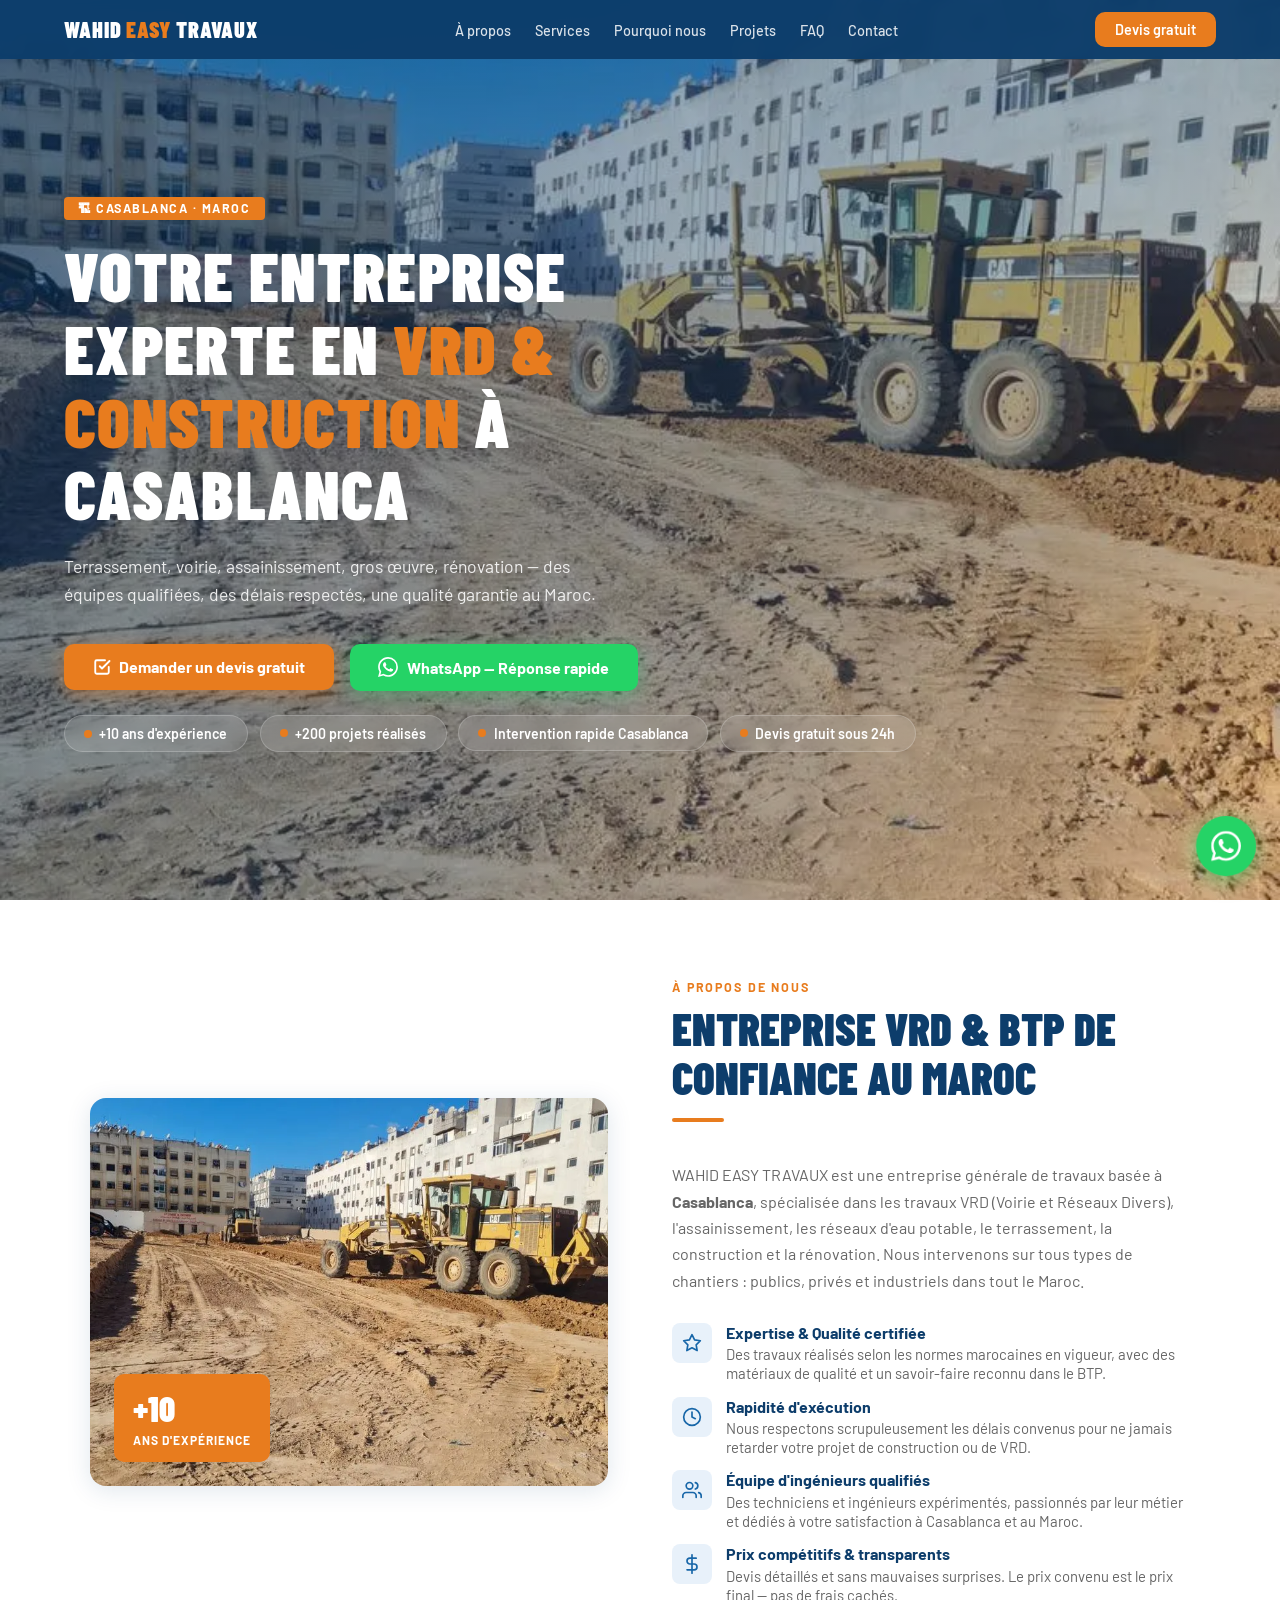
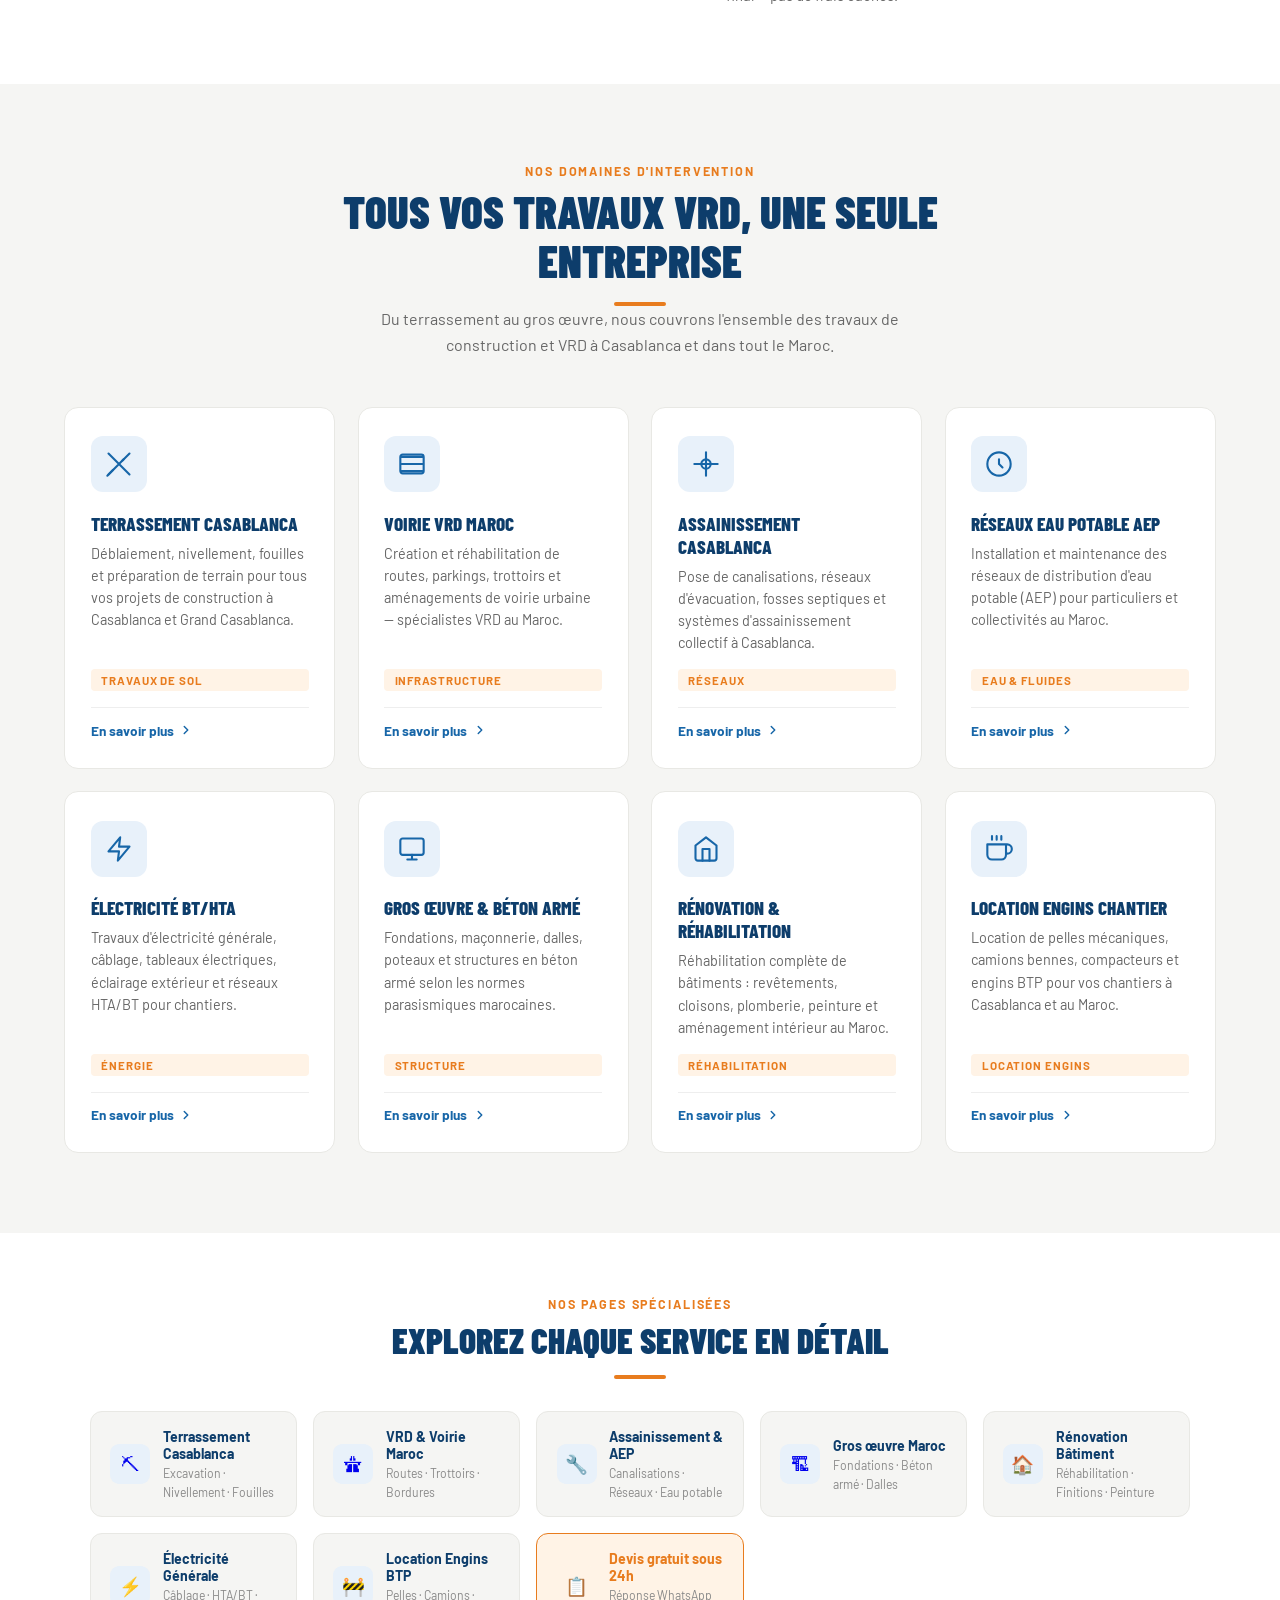
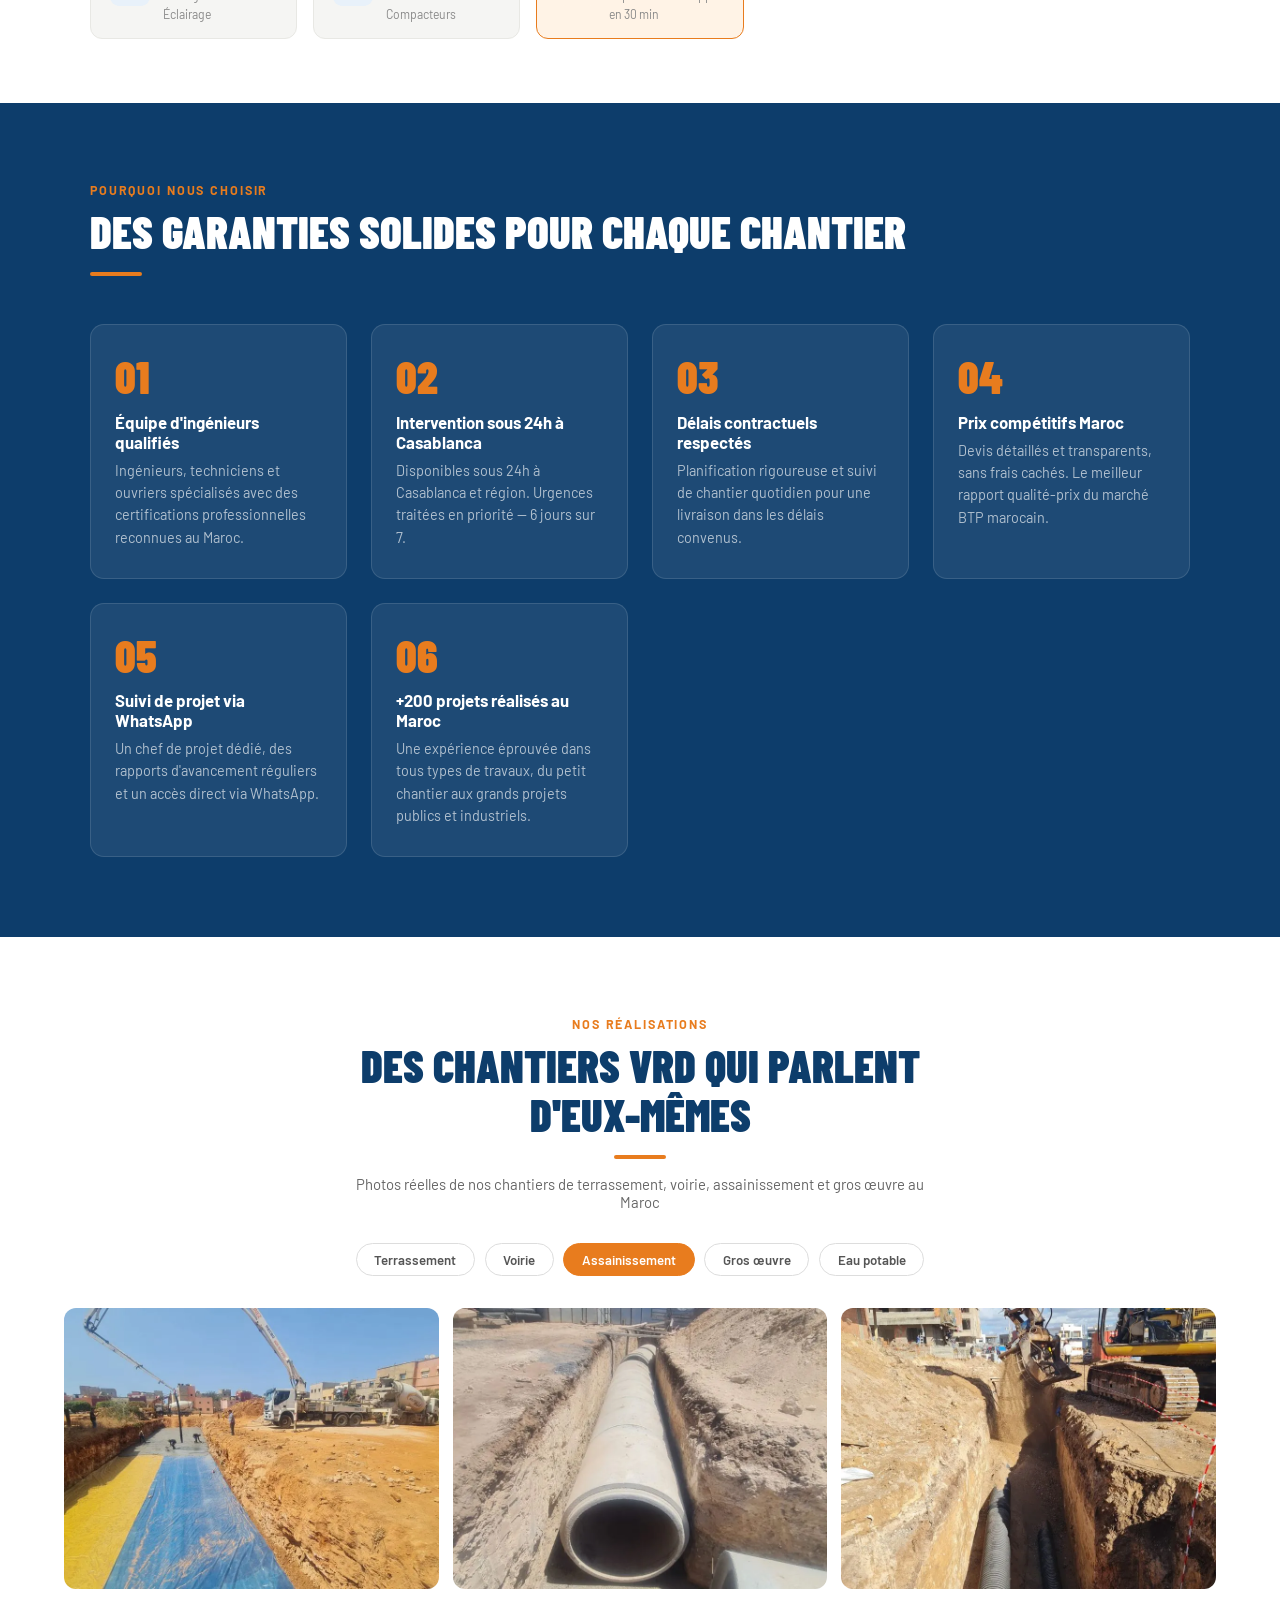
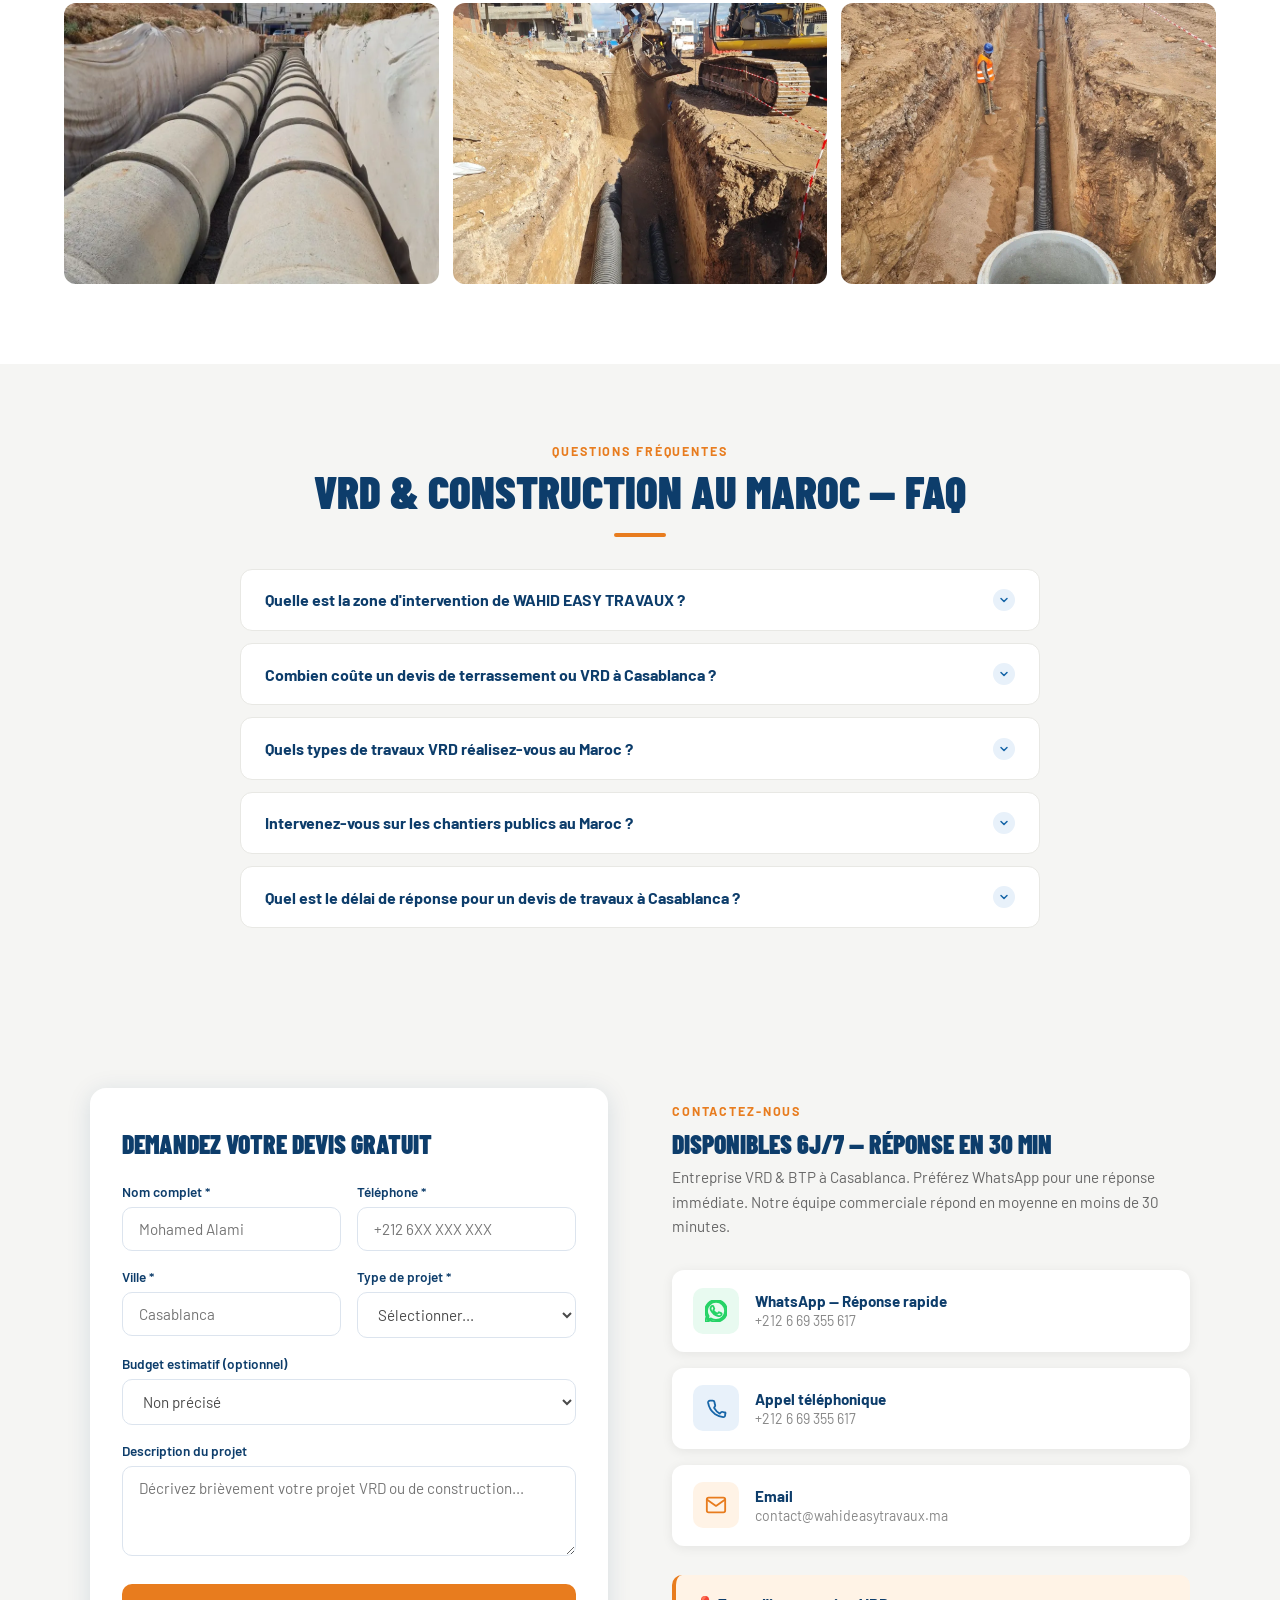
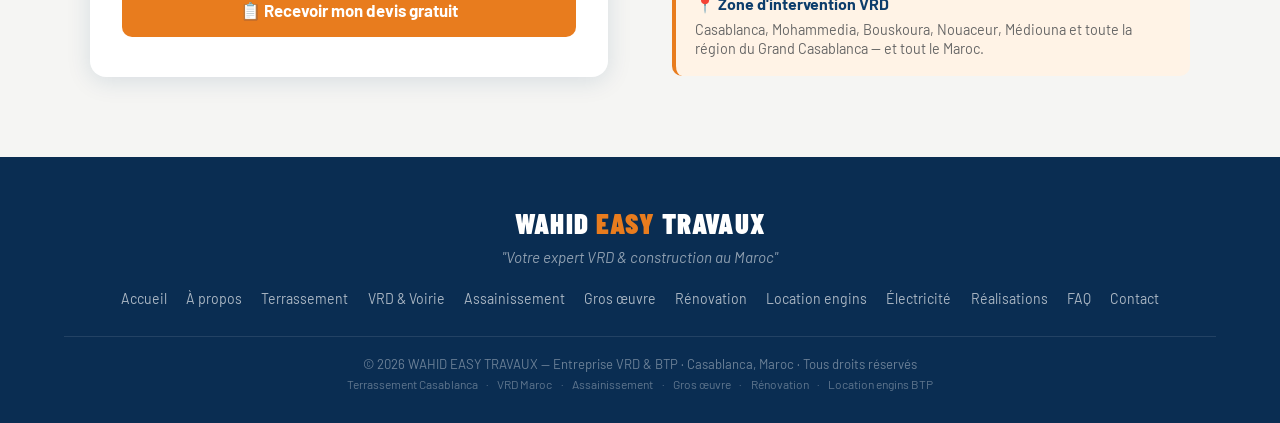
<file: index.html>
<!DOCTYPE html>
<html lang="fr">
<head>
<meta charset="UTF-8">
<meta name="viewport" content="width=device-width, initial-scale=1.0">
  <!-- Google tag (gtag.js) -->
<script async src="https://www.googletagmanager.com/gtag/js?id=G-NSCS1TECBH"></script>
<script>
  window.dataLayer = window.dataLayer || [];
  function gtag(){dataLayer.push(arguments);}
  gtag('js', new Date());

  gtag('config', 'G-NSCS1TECBH');
</script>

<title>Entreprise VRD & Construction Casablanca | WAHID EASY TRAVAUX</title>

<meta name="description" content="WAHID EASY TRAVAUX — Entreprise spécialisée en VRD, terrassement, assainissement et travaux publics à Casablanca. Devis gratuit sous 24h. +10 ans d'expérience au Maroc. ☎ +212 6 69 355 617">

<link rel="canonical" href="https://wahideasytravaux.ma/">

<meta name="robots" content="index, follow, max-snippet:-1, max-image-preview:large, max-video-preview:-1">

<meta name="keywords" content="VRD Casablanca, entreprise VRD Maroc, terrassement Casablanca, assainissement Casablanca, travaux publics Maroc, voirie réseaux divers Casablanca, entreprise BTP Casablanca, génie civil Maroc, construction Casablanca, WAHID EASY TRAVAUX">

<meta property="og:type" content="website">
<meta property="og:url" content="https://wahideasytravaux.ma/">
<meta property="og:title" content="Entreprise VRD & Construction Casablanca | WAHID EASY TRAVAUX">
<meta property="og:description" content="Spécialistes en VRD, terrassement, assainissement et gros œuvre à Casablanca. +10 ans d'expérience, +200 projets réalisés. Devis gratuit sous 24h.">
<meta property="og:image" content="https://wahideasytravaux.ma/photos/hero.webp">
<meta property="og:image:width" content="1200">
<meta property="og:image:height" content="630">
<meta property="og:image:alt" content="Chantier VRD Wahid Easy Travaux Casablanca">
<meta property="og:locale" content="fr_MA">
<meta property="og:site_name" content="WAHID EASY TRAVAUX">

<meta name="twitter:card" content="summary_large_image">
<meta name="twitter:title" content="Entreprise VRD & Construction Casablanca | WAHID EASY TRAVAUX">
<meta name="twitter:description" content="Spécialistes en VRD, terrassement, assainissement et gros œuvre à Casablanca. Devis gratuit sous 24h.">
<meta name="twitter:image" content="https://wahideasytravaux.ma/photos/hero.webp">

<meta name="theme-color" content="#0d3d6b">
<meta name="msapplication-TileColor" content="#0d3d6b">
<link rel="manifest" href="/manifest.json">

<meta name="geo.region" content="MA-07">
<meta name="geo.placename" content="Casablanca">
<meta name="geo.position" content="33.5731;-7.5898">
<meta name="ICBM" content="33.5731, -7.5898">

<link rel="preconnect" href="https://fonts.googleapis.com">
<link rel="preconnect" href="https://fonts.gstatic.com" crossorigin>
<link rel="dns-prefetch" href="https://wa.me">

<link rel="preload" as="image" href="photos/hero.webp" fetchpriority="high" type="image/webp">

<link rel="stylesheet" href="https://fonts.googleapis.com/css2?family=Barlow+Condensed:wght@700;800;900&family=Barlow:wght@400;500;600&display=swap" media="print" onload="this.media='all'">
<noscript><link rel="stylesheet" href="https://fonts.googleapis.com/css2?family=Barlow+Condensed:wght@700;800;900&family=Barlow:wght@400;500;600&display=swap"></noscript>

<script type="application/ld+json">
{
  "@context": "https://schema.org",
  "@graph": [
    {
      "@type": ["LocalBusiness", "ConstructionCompany"],
      "@id": "https://wahideasytravaux.ma/#business",
      "name": "WAHID EASY TRAVAUX",
      "alternateName": "Wahid Easy Travaux Casablanca",
      "description": "Entreprise générale de travaux spécialisée en VRD, terrassement, assainissement, voirie, réseaux d'eau potable, gros œuvre et rénovation à Casablanca et au Maroc.",
      "url": "https://wahideasytravaux.ma/",
      "logo": "https://wahideasytravaux.ma/photos/logo.webp",
      "image": "https://wahideasytravaux.ma/photos/hero.webp",
      "telephone": "+212669355617",
      "email": "contact@wahideasytravaux.ma",
      "address": {
        "@type": "PostalAddress",
        "streetAddress": "Casablanca",
        "addressLocality": "Casablanca",
        "addressRegion": "Grand Casablanca",
        "postalCode": "20000",
        "addressCountry": "MA"
      },
      "geo": {
        "@type": "GeoCoordinates",
        "latitude": 33.5731,
        "longitude": -7.5898
      },
      "areaServed": [
        {"@type": "City", "name": "Casablanca"},
        {"@type": "City", "name": "Mohammedia"},
        {"@type": "City", "name": "Bouskoura"},
        {"@type": "State", "name": "Grand Casablanca"},
        {"@type": "Country", "name": "Maroc"}
      ],
      "openingHoursSpecification": [
        {
          "@type": "OpeningHoursSpecification",
          "dayOfWeek": ["Monday","Tuesday","Wednesday","Thursday","Friday","Saturday"],
          "opens": "08:00",
          "closes": "18:00"
        }
      ],
      "priceRange": "MAD",
      "paymentAccepted": "Virement bancaire, Chèque, Espèces",
      "currenciesAccepted": "MAD",
      "hasOfferCatalog": {
        "@type": "OfferCatalog",
        "name": "Services BTP & VRD",
        "itemListElement": [
          {"@type": "Offer", "itemOffered": {"@type": "Service", "name": "Terrassement Casablanca", "url": "https://wahideasytravaux.ma/terrassement-casablanca.html", "description": "Déblaiement, nivellement, fouilles et préparation de terrain à Casablanca et Grand Casablanca."}},
          {"@type": "Offer", "itemOffered": {"@type": "Service", "name": "Travaux de voirie VRD", "url": "https://wahideasytravaux.ma/vrd-voirie-maroc.html", "description": "Création et réhabilitation de routes, parkings, trottoirs et voirie urbaine au Maroc."}},
          {"@type": "Offer", "itemOffered": {"@type": "Service", "name": "Assainissement Casablanca", "url": "https://wahideasytravaux.ma/assainissement-casablanca.html", "description": "Pose de canalisations, réseaux d'évacuation et systèmes d'assainissement collectif."}},
          {"@type": "Offer", "itemOffered": {"@type": "Service", "name": "Réseaux eau potable AEP", "description": "Installation et maintenance des réseaux de distribution d'eau potable pour particuliers et collectivités."}},
          {"@type": "Offer", "itemOffered": {"@type": "Service", "name": "Gros œuvre & béton armé", "url": "https://wahideasytravaux.ma/gros-oeuvre-maroc.html", "description": "Fondations, maçonnerie, dalles, poteaux et structures en béton armé selon normes parasismiques."}},
          {"@type": "Offer", "itemOffered": {"@type": "Service", "name": "Électricité générale", "url": "https://wahideasytravaux.ma/electricite-generale-maroc.html", "description": "Câblage, tableaux électriques, éclairage extérieur et réseaux HTA/BT."}},
          {"@type": "Offer", "itemOffered": {"@type": "Service", "name": "Rénovation & réhabilitation", "url": "https://wahideasytravaux.ma/renovation-batiment-maroc.html", "description": "Réhabilitation complète de bâtiments : revêtements, cloisons, plomberie, peinture et aménagement."}},
          {"@type": "Offer", "itemOffered": {"@type": "Service", "name": "Location engins chantier Casablanca", "url": "https://wahideasytravaux.ma/location-engins-btp-maroc.html", "description": "Location de pelles mécaniques, camions et engins BTP pour vos chantiers."}}
        ]
      },
      "aggregateRating": {
        "@type": "AggregateRating",
        "ratingValue": "4.9",
        "reviewCount": "47",
        "bestRating": "5",
        "worstRating": "1"
      },
      "sameAs": [
        "https://wa.me/212669355617"
      ],
      "foundingDate": "2014",
      "numberOfEmployees": {"@type": "QuantitativeValue", "value": 20}
    },
    {
      "@type": "FAQPage",
      "@id": "https://wahideasytravaux.ma/#faq",
      "mainEntity": [
        {
          "@type": "Question",
          "name": "Quelle est la zone d'intervention de WAHID EASY TRAVAUX ?",
          "acceptedAnswer": {"@type": "Answer", "text": "Nous intervenons principalement à Casablanca, Mohammedia, Bouskoura, Nouaceur, Médiouna et dans toute la région du Grand Casablanca. Nous réalisons également des projets dans tout le Maroc."}
        },
        {
          "@type": "Question",
          "name": "Combien coûte un devis de terrassement ou VRD à Casablanca ?",
          "acceptedAnswer": {"@type": "Answer", "text": "WAHID EASY TRAVAUX propose des devis gratuits et sans engagement. Chaque chantier est étudié selon ses spécificités. Contactez-nous par WhatsApp ou téléphone pour obtenir votre devis sous 24h."}
        },
        {
          "@type": "Question",
          "name": "Quels types de travaux VRD réalisez-vous au Maroc ?",
          "acceptedAnswer": {"@type": "Answer", "text": "Nous réalisons tous les travaux de Voirie et Réseaux Divers (VRD) : terrassement, assainissement, pose de canalisations d'eau potable, travaux de voirie, réseaux électriques souterrains, gros œuvre et rénovation."}
        },
        {
          "@type": "Question",
          "name": "Intervenez-vous sur les chantiers publics au Maroc ?",
          "acceptedAnswer": {"@type": "Answer", "text": "Oui, WAHID EASY TRAVAUX travaille aussi bien pour des chantiers privés que pour des marchés publics. Nous intervenons pour des promoteurs immobiliers, des entreprises industrielles et des collectivités territoriales."}
        },
        {
          "@type": "Question",
          "name": "Quel est le délai de réponse pour un devis de travaux ?",
          "acceptedAnswer": {"@type": "Answer", "text": "Notre équipe répond en moins de 30 minutes via WhatsApp et vous fournit un devis détaillé sous 24 heures. Nous sommes disponibles 6 jours sur 7."}
        }
      ]
    },
    {
      "@type": "WebSite",
      "@id": "https://wahideasytravaux.ma/#website",
      "url": "https://wahideasytravaux.ma/",
      "name": "WAHID EASY TRAVAUX",
      "description": "Entreprise VRD et construction Casablanca Maroc",
      "inLanguage": "fr-MA",
      "publisher": {"@id": "https://wahideasytravaux.ma/#business"}
    },
    {
      "@type": "BreadcrumbList",
      "@id": "https://wahideasytravaux.ma/#breadcrumb",
      "itemListElement": [
        {"@type": "ListItem", "position": 1, "name": "Accueil", "item": "https://wahideasytravaux.ma/"}
      ]
    }
  ]
}
</script>

<style>
/* ═══════════════════════════════════════════════════════════════
   RESET & VARIABLES
   ═══════════════════════════════════════════════════════════════ */
*,*::before,*::after{box-sizing:border-box;margin:0;padding:0}
:root{
  --blue:#0d3d6b;
  --blue-mid:#1766a8;
  --blue-lt:#e8f1fa;
  --orange:#e87c1e;
  --orange-lt:#fff3e6;
  --gray:#4a4a4a;
  --gray-lt:#f5f5f3;
  --white:#ffffff;
  --shadow:0 4px 24px rgba(13,61,107,.13);
  --radius:10px;
  --font-head:'Barlow Condensed','Arial Narrow',sans-serif;
  --font-body:'Barlow',Arial,sans-serif;
}
html{scroll-behavior:smooth}
body{font-family:var(--font-body);color:var(--gray);background:var(--white);overflow-x:hidden}

/* ═══ NAV ═══ */
.main-nav{
  position:fixed;top:0;left:0;right:0;z-index:999;
  background:rgba(13,61,107,.97);backdrop-filter:blur(6px);
  display:flex;align-items:center;justify-content:space-between;
  padding:.75rem 5%;
}
.nav-logo{font-family:var(--font-head);color:var(--white);font-size:1.4rem;font-weight:900;letter-spacing:.04em;cursor:default;text-decoration:none}
.nav-logo span{color:var(--orange)}
.nav-links{display:flex;gap:1.5rem;list-style:none}
.nav-links a{color:rgba(255,255,255,.85);text-decoration:none;font-size:.9rem;font-weight:500;transition:color .2s}
.nav-links a:hover,.nav-links a[aria-current="page"]{color:var(--orange)}
.nav-cta{display:inline-block;background:var(--orange);color:var(--white);border:none;padding:.55rem 1.25rem;border-radius:var(--radius);font-weight:600;font-size:.9rem;cursor:pointer;text-decoration:none;transition:background .2s}
.nav-cta:hover{background:#c96a10}
.hamburger{display:none;flex-direction:column;gap:5px;cursor:pointer;background:none;border:none;padding:4px}
.hamburger span{width:26px;height:2px;background:var(--white);border-radius:2px;transition:.3s;display:block}

/* ═══ HERO ═══ */
.hero{
  position:relative;min-height:100vh;
  display:flex;align-items:center;
  background:linear-gradient(135deg,rgba(13,61,107,.55) 0%,rgba(13,61,107,.35) 60%,rgba(232,124,30,.15) 100%),url('photos/hero.webp') center/cover no-repeat;
  padding:7rem 5% 4rem;
}
.hero-badge{display:inline-block;background:var(--orange);color:var(--white);font-size:.78rem;font-weight:700;letter-spacing:.12em;text-transform:uppercase;padding:.3rem .9rem;border-radius:4px;margin-bottom:1.2rem}
.hero h1{font-family:var(--font-head);font-size:clamp(2.4rem,6vw,4.2rem);font-weight:900;color:var(--white);line-height:1.08;max-width:700px;text-transform:uppercase;letter-spacing:.02em}
.hero h1 em{color:var(--orange);font-style:normal}
.hero p{margin:1.4rem 0 2.2rem;color:rgba(255,255,255,.88);font-size:1.1rem;max-width:560px;line-height:1.6}
.hero-btns{display:flex;flex-direction:column;align-items:flex-start;gap:1rem;margin-bottom:1.5rem}
@media(min-width:500px){.hero-btns{flex-direction:row;flex-wrap:wrap}}
.btn-primary{display:inline-flex;align-items:center;gap:.5rem;background:var(--orange);color:var(--white);padding:.85rem 1.8rem;border-radius:var(--radius);font-weight:700;font-size:1rem;text-decoration:none;transition:background .2s,transform .15s;box-shadow:0 4px 18px rgba(232,124,30,.45)}
.btn-primary:hover{background:#c96a10;transform:translateY(-2px)}
.btn-whatsapp{display:inline-flex;align-items:center;gap:.55rem;background:#25d366;color:var(--white);padding:.85rem 1.8rem;border-radius:var(--radius);font-weight:700;font-size:1rem;text-decoration:none;transition:background .2s,transform .15s;box-shadow:0 4px 18px rgba(37,211,102,.35)}
.btn-whatsapp:hover{background:#1ab755;transform:translateY(-2px)}
.btn-outline{display:inline-flex;align-items:center;gap:.5rem;background:transparent;color:var(--white);border:2px solid rgba(255,255,255,.7);padding:.8rem 1.8rem;border-radius:var(--radius);font-weight:600;font-size:1rem;text-decoration:none;transition:.2s}
.btn-outline:hover{background:rgba(255,255,255,.1);border-color:var(--white)}
.hero-stats{display:flex;flex-wrap:wrap;gap:.75rem}
.stat-pill{background:rgba(255,255,255,.12);backdrop-filter:blur(8px);border:1px solid rgba(255,255,255,.2);border-radius:50px;padding:.55rem 1.2rem;color:var(--white);font-size:.88rem;font-weight:600;display:flex;align-items:center;gap:.45rem}
.stat-pill .dot{width:8px;height:8px;background:var(--orange);border-radius:50%;flex-shrink:0}

/* ═══ SECTIONS COMMUNES ═══ */
section{padding:5rem 5%}
.section-label{font-size:.78rem;font-weight:700;letter-spacing:.15em;text-transform:uppercase;color:var(--orange);margin-bottom:.6rem}
.section-title{font-family:var(--font-head);font-size:clamp(1.8rem,4vw,2.8rem);font-weight:900;color:var(--blue);text-transform:uppercase;line-height:1.1;margin-bottom:1rem}
.section-sub{font-size:1rem;color:#666;max-width:540px;line-height:1.65}
.divider{width:52px;height:4px;background:var(--orange);border-radius:2px;margin:1rem 0 2.5rem}

/* ═══ ABOUT ═══ */
.about{background:var(--white)}
.about-inner{display:grid;grid-template-columns:1fr 1fr;gap:4rem;align-items:center;max-width:1100px;margin:0 auto}
.about-img{position:relative;border-radius:16px;overflow:hidden;box-shadow:var(--shadow);aspect-ratio:4/3}
.about-img img{width:100%;height:100%;object-fit:cover;display:block}
.about-badge{position:absolute;bottom:1.5rem;left:1.5rem;background:var(--orange);color:var(--white);border-radius:var(--radius);padding:.85rem 1.2rem;font-weight:700}
.about-badge .num{font-family:var(--font-head);font-size:2.2rem;font-weight:900;display:block}
.about-badge .lbl{font-size:.75rem;letter-spacing:.08em;text-transform:uppercase}
.about-points{margin-top:1.8rem;display:flex;flex-direction:column;gap:.9rem}
.about-point{display:flex;align-items:flex-start;gap:.85rem}
.about-point .ico{flex-shrink:0;width:40px;height:40px;border-radius:8px;background:var(--blue-lt);display:flex;align-items:center;justify-content:center}
.about-point .ico svg{width:20px;height:20px;stroke:var(--blue-mid);fill:none;stroke-width:2;stroke-linecap:round;stroke-linejoin:round}
.about-point strong{display:block;color:var(--blue);font-weight:700;margin-bottom:.15rem}
.about-point span{font-size:.93rem;color:#666}

/* ═══ SERVICES ═══ */
.services{background:var(--gray-lt)}
.services-grid{display:grid;grid-template-columns:repeat(auto-fit,minmax(250px,1fr));gap:1.4rem;margin-top:3rem}
.service-card{background:var(--white);border-radius:14px;padding:1.8rem 1.6rem;border:1px solid #e8e8e4;transition:transform .2s,box-shadow .2s;display:flex;flex-direction:column}
.service-card:hover{transform:translateY(-4px);box-shadow:var(--shadow)}
.service-icon{width:56px;height:56px;border-radius:12px;background:var(--blue-lt);display:flex;align-items:center;justify-content:center;margin-bottom:1.2rem}
.service-icon svg{width:28px;height:28px;stroke:var(--blue-mid);fill:none;stroke-width:1.8;stroke-linecap:round;stroke-linejoin:round}
.service-card h3{font-family:var(--font-head);font-size:1.2rem;font-weight:800;color:var(--blue);margin-bottom:.5rem;text-transform:uppercase}
.service-card p{font-size:.9rem;color:#666;line-height:1.55;flex:1}
.service-card .tag{display:inline-block;margin-top:.9rem;font-size:.72rem;font-weight:700;letter-spacing:.08em;text-transform:uppercase;color:var(--orange);background:var(--orange-lt);padding:.25rem .65rem;border-radius:4px}
/* Lien "En savoir plus" dans les cards */
.service-card .card-link{
  display:inline-flex;align-items:center;gap:.35rem;
  margin-top:1rem;font-size:.85rem;font-weight:700;
  color:var(--blue-mid);text-decoration:none;
  border-top:1px solid #eee;padding-top:.85rem;
  transition:color .2s,gap .2s;
}
.service-card .card-link:hover{color:var(--orange);gap:.6rem}
.service-card .card-link svg{width:14px;height:14px;stroke:currentColor;fill:none;stroke-width:2.5;stroke-linecap:round;stroke-linejoin:round;transition:transform .2s}
.service-card .card-link:hover svg{transform:translateX(3px)}

/* ═══ WHY US ═══ */
.why{background:var(--blue);padding:5rem 5%}
.why .section-title{color:var(--white)}
.why .section-label{color:var(--orange)}
.why .divider{background:var(--orange)}
.why-grid{display:grid;grid-template-columns:repeat(auto-fit,minmax(220px,1fr));gap:1.5rem;margin-top:3rem}
.why-card{background:rgba(255,255,255,.07);border:1px solid rgba(255,255,255,.12);border-radius:14px;padding:1.8rem 1.5rem;transition:background .2s}
.why-card:hover{background:rgba(255,255,255,.12)}
.why-num{font-family:var(--font-head);font-size:2.8rem;font-weight:900;color:var(--orange);line-height:1;margin-bottom:.8rem}
.why-card h3{color:var(--white);font-weight:700;font-size:1.05rem;margin-bottom:.5rem}
.why-card p{color:rgba(255,255,255,.65);font-size:.9rem;line-height:1.55}

/* ═══ FAQ SEO ═══ */
.faq-sec{background:var(--gray-lt)}
.faq-inner{max-width:800px;margin:0 auto}
.faq-list{margin-top:2rem;display:flex;flex-direction:column;gap:.75rem}
.faq-item{background:var(--white);border-radius:12px;border:1px solid #e8e8e4;overflow:hidden}
.faq-q{width:100%;text-align:left;padding:1.2rem 1.5rem;background:none;border:none;cursor:pointer;font-family:var(--font-body);font-size:1rem;font-weight:700;color:var(--blue);display:flex;justify-content:space-between;align-items:center;gap:1rem}
.faq-q .faq-icon{flex-shrink:0;width:22px;height:22px;background:var(--blue-lt);border-radius:50%;display:flex;align-items:center;justify-content:center;transition:transform .3s}
.faq-q .faq-icon svg{width:12px;height:12px;stroke:var(--blue-mid);fill:none;stroke-width:3;stroke-linecap:round;stroke-linejoin:round;transition:transform .3s}
.faq-item.open .faq-q .faq-icon{background:var(--orange)}
.faq-item.open .faq-q .faq-icon svg{stroke:white;transform:rotate(180deg)}
.faq-a{max-height:0;overflow:hidden;transition:max-height .35s ease,padding .35s ease;padding:0 1.5rem;font-size:.95rem;color:#555;line-height:1.7}
.faq-item.open .faq-a{max-height:300px;padding:.1rem 1.5rem 1.2rem}

/* ═══ GALLERY ═══ */
.gallery{background:var(--white)}
.gal-btn{background:transparent;border:1.5px solid #ddd;padding:.45rem 1.1rem;border-radius:50px;font-size:.83rem;font-weight:600;cursor:pointer;color:#555;transition:all .2s;font-family:var(--font-body)}
.gal-btn.active,.gal-btn:hover{background:var(--orange);border-color:var(--orange);color:#fff}
#galGrid{display:grid;grid-template-columns:repeat(3,1fr);gap:.85rem;max-width:1200px;margin:0 auto}
.gal-item{position:relative;overflow:hidden;border-radius:12px;aspect-ratio:4/3;background:#dde4ed;cursor:pointer}
.gal-item img{width:100%;height:100%;object-fit:cover;display:block;transition:transform .4s}
.gal-item:hover img{transform:scale(1.06)}
.gal-overlay{position:absolute;inset:0;background:linear-gradient(to top,rgba(13,61,107,.85) 0%,transparent 50%);display:flex;flex-direction:column;align-items:flex-start;justify-content:flex-end;padding:1rem 1.1rem;opacity:0;transition:opacity .3s}
.gal-item:hover .gal-overlay{opacity:1}
.gal-overlay .gol{color:#fff;font-weight:700;font-size:.88rem}
.gal-overlay .gcat{background:var(--orange);color:#fff;font-size:.7rem;font-weight:700;padding:.2rem .6rem;border-radius:3px;margin-bottom:.35rem;letter-spacing:.06em}
@media(max-width:900px){#galGrid{grid-template-columns:repeat(2,1fr)}}
@media(max-width:500px){#galGrid{grid-template-columns:1fr}}

/* ═══ FORM ═══ */
.contact-form-sec{background:var(--gray-lt)}
.form-wrap{display:grid;grid-template-columns:1fr 1fr;gap:4rem;max-width:1100px;margin:0 auto;align-items:start}
.form-box{background:var(--white);border-radius:16px;padding:2.5rem 2rem;box-shadow:var(--shadow)}
.form-box h3{font-family:var(--font-head);font-size:1.6rem;font-weight:900;color:var(--blue);text-transform:uppercase;margin-bottom:1.5rem}
.form-group{margin-bottom:1.1rem}
.form-group label{display:block;font-size:.85rem;font-weight:600;color:var(--blue);margin-bottom:.4rem}
.form-group input,.form-group select,.form-group textarea{width:100%;padding:.75rem 1rem;border:1.5px solid #dce4ee;border-radius:var(--radius);font-family:var(--font-body);font-size:.95rem;color:var(--gray);background:var(--white);outline:none;transition:border-color .2s}
.form-group input:focus,.form-group select:focus,.form-group textarea:focus{border-color:var(--blue-mid)}
.form-group textarea{resize:vertical;min-height:90px}
.form-row{display:grid;grid-template-columns:1fr 1fr;gap:1rem}
.btn-submit{width:100%;background:var(--orange);color:var(--white);border:none;padding:1rem;border-radius:var(--radius);font-family:var(--font-body);font-weight:700;font-size:1.05rem;cursor:pointer;transition:background .2s,transform .15s;margin-top:.5rem}
.btn-submit:hover{background:#c96a10;transform:translateY(-2px)}
.form-info{padding-top:1rem}
.form-info h3{font-family:var(--font-head);font-size:1.6rem;font-weight:900;color:var(--blue);text-transform:uppercase;margin-bottom:.4rem}
.form-info p{color:#666;font-size:.95rem;line-height:1.6;margin-bottom:2rem}
.contact-cards{display:flex;flex-direction:column;gap:1rem}
.contact-card{display:flex;align-items:center;gap:1rem;background:var(--white);border-radius:12px;padding:1.1rem 1.3rem;box-shadow:0 2px 12px rgba(0,0,0,.07);text-decoration:none;transition:transform .2s}
.contact-card:hover{transform:translateX(4px)}
.contact-card .cc-icon{width:46px;height:46px;border-radius:10px;flex-shrink:0;display:flex;align-items:center;justify-content:center}
.cc-icon svg{width:22px;height:22px;fill:none;stroke-width:2;stroke-linecap:round;stroke-linejoin:round}
.cc-wa{background:#e8faf0}.cc-wa svg{stroke:#25d366}
.cc-ph{background:var(--blue-lt)}.cc-ph svg{stroke:var(--blue-mid)}
.cc-em{background:var(--orange-lt)}.cc-em svg{stroke:var(--orange)}
.contact-card strong{display:block;font-weight:700;color:var(--blue);font-size:.95rem}
.contact-card span{font-size:.88rem;color:#888}

/* ═══ SERVICES NAV (maillage interne) ═══ */
.services-nav-sec{background:var(--white);padding:4rem 5%}
.services-nav-grid{
  display:grid;
  grid-template-columns:repeat(auto-fit,minmax(200px,1fr));
  gap:1rem;margin-top:2rem;
  max-width:1100px;margin-left:auto;margin-right:auto
}
.sn-card{
  display:flex;align-items:center;gap:.8rem;
  background:var(--gray-lt);border-radius:12px;
  padding:1rem 1.2rem;text-decoration:none;
  border:1.5px solid #e8e8e4;
  transition:transform .2s,box-shadow .2s,border-color .2s
}
.sn-card:hover{
  transform:translateY(-3px);
  box-shadow:var(--shadow);
  border-color:var(--orange)
}
.sn-ico{
  width:40px;height:40px;border-radius:9px;
  background:var(--blue-lt);flex-shrink:0;
  display:flex;align-items:center;justify-content:center;
  font-size:1.15rem
}
.sn-card strong{display:block;font-size:.88rem;font-weight:700;color:var(--blue)}
.sn-card span{font-size:.76rem;color:#888}

/* ═══ FOOTER ═══ */
footer{background:#0a2d52;color:rgba(255,255,255,.75);padding:3rem 5% 2rem;text-align:center}
.footer-logo{font-family:var(--font-head);font-size:1.8rem;font-weight:900;color:var(--white);letter-spacing:.04em}
.footer-logo span{color:var(--orange)}
.footer-slogan{margin:.5rem 0 1.5rem;font-size:.95rem;color:rgba(255,255,255,.55);font-style:italic}
.footer-links{display:flex;flex-wrap:wrap;justify-content:center;gap:1.2rem;margin-bottom:1.8rem}
.footer-links a{color:rgba(255,255,255,.65);text-decoration:none;font-size:.88rem;transition:color .2s}
.footer-links a:hover{color:var(--orange)}
.footer-bottom{border-top:1px solid rgba(255,255,255,.1);padding-top:1.2rem;font-size:.82rem;color:rgba(255,255,255,.4)}

/* ═══ FLOATING WHATSAPP ═══ */
.wa-float{position:fixed;bottom:1.5rem;right:1.5rem;z-index:998;width:60px;height:60px;background:#25d366;border-radius:50%;display:flex;align-items:center;justify-content:center;box-shadow:0 4px 20px rgba(37,211,102,.5);text-decoration:none;will-change:transform}
.wa-float svg{width:30px;height:30px;fill:white}
@keyframes pulse-wa{0%,100%{transform:scale(1)}50%{transform:scale(1.08)}}
.wa-float{animation:pulse-wa 2.5s ease-in-out infinite}
.wa-float:hover{background:#1ab755;animation:none;transform:scale(1.1)}

/* ═══ TOAST ═══ */
#toast{position:fixed;bottom:6rem;right:1.5rem;z-index:1000;background:var(--blue);color:white;padding:1rem 1.5rem;border-radius:var(--radius);font-weight:600;font-size:.95rem;opacity:0;transform:translateY(10px);transition:.3s;pointer-events:none}
#toast.show{opacity:1;transform:translateY(0)}

/* ═══ MOBILE MENU ═══ */
.mobile-menu{display:none;position:fixed;top:64px;left:0;right:0;z-index:997;background:var(--blue);padding:1.5rem 5%;flex-direction:column;gap:1rem;border-top:1px solid rgba(255,255,255,.1)}
.mobile-menu.open{display:flex}
.mobile-menu a{color:rgba(255,255,255,.85);text-decoration:none;font-size:1rem;font-weight:500;padding:.4rem 0;border-bottom:1px solid rgba(255,255,255,.08)}
.mobile-menu a:last-child{border-bottom:none;color:var(--orange);font-weight:700}

/* ═══ SCROLL REVEAL ═══ */
.reveal{opacity:0;transform:translateY(28px);transition:opacity .6s ease,transform .6s ease}
.reveal.visible{opacity:1;transform:none}

/* ═══ RESPONSIVE ═══ */
@media(max-width:900px){
  .about-inner{grid-template-columns:1fr;gap:2rem}
  .about-img{max-width:480px}
  .form-wrap{grid-template-columns:1fr;gap:2rem}
  .nav-links,.nav-cta{display:none !important}
  .hamburger{display:flex}
}
@media(max-width:600px){
  .form-row{grid-template-columns:1fr}
  .hero-stats{gap:.5rem}
  .why-grid{grid-template-columns:1fr 1fr}
  .services-nav-grid{grid-template-columns:1fr 1fr}
}
@media(max-width:400px){
  .services-nav-grid{grid-template-columns:1fr}
}
</style>
</head>

<body>

<!-- ═══ NAV ═══ -->
<nav class="main-nav" aria-label="Navigation principale">
  <a href="index.html" class="nav-logo">WAHID <span>EASY</span> TRAVAUX</a>
  <ul class="nav-links">
    <li><a href="#about">À propos</a></li>
    <li><a href="#services">Services</a></li>
    <li><a href="#pourquoi">Pourquoi nous</a></li>
    <li><a href="#galerie">Projets</a></li>
    <li><a href="#faq">FAQ</a></li>
    <li><a href="#contact">Contact</a></li>
  </ul>
  <a href="#contact" class="nav-cta">Devis gratuit</a>
  <button class="hamburger" id="hamburger" aria-label="Ouvrir le menu" aria-expanded="false" aria-controls="mobileMenu">
    <span></span><span></span><span></span>
  </button>
</nav>

<!-- ═══ MOBILE MENU ═══ -->
<div class="mobile-menu" id="mobileMenu" role="navigation" aria-label="Menu mobile">
  <a href="#about" onclick="closeMenu()">À propos</a>
  <a href="#services" onclick="closeMenu()">Services</a>
  <a href="terrassement-casablanca.html" onclick="closeMenu()">Terrassement</a>
  <a href="vrd-voirie-maroc.html" onclick="closeMenu()">VRD & Voirie</a>
  <a href="assainissement-casablanca.html" onclick="closeMenu()">Assainissement</a>
  <a href="gros-oeuvre-maroc.html" onclick="closeMenu()">Gros œuvre</a>
  <a href="renovation-batiment-maroc.html" onclick="closeMenu()">Rénovation</a>
  <a href="location-engins-btp-maroc.html" onclick="closeMenu()">Location engins</a>
  <a href="electricite-generale-maroc.html" onclick="closeMenu()">Électricité</a>
  <a href="#faq" onclick="closeMenu()">FAQ</a>
  <a href="#contact" onclick="closeMenu()">→ Devis gratuit</a>
</div>

<main>

<!-- ═══ HERO ═══ -->
<section class="hero" id="accueil" aria-label="Présentation WAHID EASY TRAVAUX">
  <div>
    <div class="hero-badge" aria-hidden="true">🏗 Casablanca · Maroc</div>
    <h1>Votre entreprise experte en <em>VRD & Construction</em> à Casablanca</h1>
    <p>Terrassement, voirie, assainissement, gros œuvre, rénovation — des équipes qualifiées, des délais respectés, une qualité garantie au Maroc.</p>
    <div class="hero-btns">
      <a href="#contact" class="btn-primary">
        <svg width="18" height="18" viewBox="0 0 24 24" fill="none" stroke="currentColor" stroke-width="2.5" stroke-linecap="round" stroke-linejoin="round" aria-hidden="true"><path d="M9 11l3 3L22 4"/><path d="M21 12v7a2 2 0 01-2 2H5a2 2 0 01-2-2V5a2 2 0 012-2h11"/></svg>
        Demander un devis gratuit
      </a>
      <a href="https://wa.me/212669355617?text=Bonjour, je souhaite demander un devis pour mes travaux." target="_blank" rel="noopener noreferrer" class="btn-whatsapp">
        <svg width="20" height="20" viewBox="0 0 24 24" fill="white" aria-hidden="true"><path d="M17.472 14.382c-.297-.149-1.758-.867-2.03-.967-.273-.099-.471-.148-.67.15-.197.297-.767.966-.94 1.164-.173.199-.347.223-.644.075-.297-.15-1.255-.463-2.39-1.475-.883-.788-1.48-1.761-1.653-2.059-.173-.297-.018-.458.13-.606.134-.133.298-.347.446-.52.149-.174.198-.298.298-.497.099-.198.05-.371-.025-.52-.075-.149-.669-1.612-.916-2.207-.242-.579-.487-.5-.669-.51-.173-.008-.371-.01-.57-.01-.198 0-.52.074-.792.372-.272.297-1.04 1.016-1.04 2.479 0 1.462 1.065 2.875 1.213 3.074.149.198 2.096 3.2 5.077 4.487.709.306 1.262.489 1.694.625.712.227 1.36.195 1.871.118.571-.085 1.758-.719 2.006-1.413.248-.694.248-1.289.173-1.413-.074-.124-.272-.198-.57-.347m-5.421 7.403h-.004a9.87 9.87 0 01-5.031-1.378l-.361-.214-3.741.982.998-3.648-.235-.374a9.86 9.86 0 01-1.51-5.26c.001-5.45 4.436-9.884 9.888-9.884 2.64 0 5.122 1.03 6.988 2.898a9.825 9.825 0 012.893 6.994c-.003 5.45-4.437 9.884-9.885 9.884m8.413-18.297A11.815 11.815 0 0012.05 0C5.495 0 .16 5.335.157 11.892c0 2.096.547 4.142 1.588 5.945L.057 24l6.305-1.654a11.882 11.882 0 005.683 1.448h.005c6.554 0 11.89-5.335 11.893-11.893a11.821 11.821 0 00-3.48-8.413Z"/></svg>
        WhatsApp — Réponse rapide
      </a>
    </div>
    <div class="hero-stats" aria-label="Chiffres clés">
      <div class="stat-pill"><span class="dot" aria-hidden="true"></span>+10 ans d'expérience</div>
      <div class="stat-pill"><span class="dot" aria-hidden="true"></span>+200 projets réalisés</div>
      <div class="stat-pill"><span class="dot" aria-hidden="true"></span>Intervention rapide Casablanca</div>
      <div class="stat-pill"><span class="dot" aria-hidden="true"></span>Devis gratuit sous 24h</div>
    </div>
  </div>
</section>

<!-- ═══ ABOUT ═══ -->
<section class="about" id="about">
  <div class="about-inner">
    <div class="about-img reveal">
      <img src="photos/p01_terrassement.webp" alt="Chantier de terrassement réalisé par WAHID EASY TRAVAUX à Casablanca" width="800" height="600" loading="lazy" decoding="async">
      <div class="about-badge" aria-hidden="true">
        <span class="num">+10</span>
        <span class="lbl">Ans d'expérience</span>
      </div>
    </div>
    <div class="reveal">
      <div class="section-label">À propos de nous</div>
      <h2 class="section-title">Entreprise VRD & BTP de confiance au Maroc</h2>
      <div class="divider"></div>
      <p class="section-sub">WAHID EASY TRAVAUX est une entreprise générale de travaux basée à <strong>Casablanca</strong>, spécialisée dans les travaux VRD (Voirie et Réseaux Divers), l'assainissement, les réseaux d'eau potable, le terrassement, la construction et la rénovation. Nous intervenons sur tous types de chantiers : publics, privés et industriels dans tout le Maroc.</p>
      <div class="about-points">
        <div class="about-point">
          <div class="ico" aria-hidden="true"><svg viewBox="0 0 24 24"><path d="M12 2l3.09 6.26L22 9.27l-5 4.87 1.18 6.88L12 17.77l-6.18 3.25L7 14.14 2 9.27l6.91-1.01L12 2z"/></svg></div>
          <div><strong>Expertise & Qualité certifiée</strong><span>Des travaux réalisés selon les normes marocaines en vigueur, avec des matériaux de qualité et un savoir-faire reconnu dans le BTP.</span></div>
        </div>
        <div class="about-point">
          <div class="ico" aria-hidden="true"><svg viewBox="0 0 24 24"><circle cx="12" cy="12" r="10"/><polyline points="12 6 12 12 16 14"/></svg></div>
          <div><strong>Rapidité d'exécution</strong><span>Nous respectons scrupuleusement les délais convenus pour ne jamais retarder votre projet de construction ou de VRD.</span></div>
        </div>
        <div class="about-point">
          <div class="ico" aria-hidden="true"><svg viewBox="0 0 24 24"><path d="M17 21v-2a4 4 0 00-4-4H5a4 4 0 00-4 4v2"/><circle cx="9" cy="7" r="4"/><path d="M23 21v-2a4 4 0 00-3-3.87"/><path d="M16 3.13a4 4 0 010 7.75"/></svg></div>
          <div><strong>Équipe d'ingénieurs qualifiés</strong><span>Des techniciens et ingénieurs expérimentés, passionnés par leur métier et dédiés à votre satisfaction à Casablanca et au Maroc.</span></div>
        </div>
        <div class="about-point">
          <div class="ico" aria-hidden="true"><svg viewBox="0 0 24 24"><line x1="12" y1="1" x2="12" y2="23"/><path d="M17 5H9.5a3.5 3.5 0 000 7h5a3.5 3.5 0 010 7H6"/></svg></div>
          <div><strong>Prix compétitifs & transparents</strong><span>Devis détaillés et sans mauvaises surprises. Le prix convenu est le prix final — pas de frais cachés.</span></div>
        </div>
      </div>
    </div>
  </div>
</section>

<!-- ═══ SERVICES ═══ -->
<section class="services" id="services">
  <div style="text-align:center;max-width:600px;margin:0 auto 0">
    <div class="section-label">Nos domaines d'intervention</div>
    <h2 class="section-title">Tous vos travaux VRD, une seule entreprise</h2>
    <div class="divider" style="margin:1rem auto 0"></div>
    <p class="section-sub" style="margin:0 auto">Du terrassement au gros œuvre, nous couvrons l'ensemble des travaux de construction et VRD à Casablanca et dans tout le Maroc.</p>
  </div>

  <div class="services-grid" style="margin-top:3rem">

    <!-- TERRASSEMENT -->
    <article class="service-card reveal">
      <div class="service-icon" aria-hidden="true">
        <svg viewBox="0 0 24 24"><path d="M2 22l10-10M16 8l-4 4M3 3l18 18"/><path d="M21 3l-6 6M7 17l-4 4"/></svg>
      </div>
      <h3>Terrassement Casablanca</h3>
      <p>Déblaiement, nivellement, fouilles et préparation de terrain pour tous vos projets de construction à Casablanca et Grand Casablanca.</p>
      <span class="tag">Travaux de sol</span>
      <a href="terrassement-casablanca.html" class="card-link" aria-label="En savoir plus sur le terrassement à Casablanca">
        En savoir plus
        <svg viewBox="0 0 24 24"><polyline points="9 18 15 12 9 6"/></svg>
      </a>
    </article>

    <!-- VRD VOIRIE -->
    <article class="service-card reveal">
      <div class="service-icon" aria-hidden="true">
        <svg viewBox="0 0 24 24"><path d="M3 12h18M3 6h18M3 18h18"/><rect x="2" y="4" width="20" height="16" rx="2"/></svg>
      </div>
      <h3>Voirie VRD Maroc</h3>
      <p>Création et réhabilitation de routes, parkings, trottoirs et aménagements de voirie urbaine — spécialistes VRD au Maroc.</p>
      <span class="tag">Infrastructure</span>
      <a href="vrd-voirie-maroc.html" class="card-link" aria-label="En savoir plus sur les travaux VRD et voirie au Maroc">
        En savoir plus
        <svg viewBox="0 0 24 24"><polyline points="9 18 15 12 9 6"/></svg>
      </a>
    </article>

    <!-- ASSAINISSEMENT -->
    <article class="service-card reveal">
      <div class="service-icon" aria-hidden="true">
        <svg viewBox="0 0 24 24"><path d="M12 2v20M2 12h20"/><circle cx="12" cy="12" r="4"/></svg>
      </div>
      <h3>Assainissement Casablanca</h3>
      <p>Pose de canalisations, réseaux d'évacuation, fosses septiques et systèmes d'assainissement collectif à Casablanca.</p>
      <span class="tag">Réseaux</span>
      <a href="assainissement-casablanca.html" class="card-link" aria-label="En savoir plus sur l'assainissement à Casablanca">
        En savoir plus
        <svg viewBox="0 0 24 24"><polyline points="9 18 15 12 9 6"/></svg>
      </a>
    </article>

    <!-- EAU POTABLE -->
    <article class="service-card reveal">
      <div class="service-icon" aria-hidden="true">
        <svg viewBox="0 0 24 24"><path d="M12 22a10 10 0 100-20 10 10 0 000 20z"/><path d="M12 8v4l3 3"/></svg>
      </div>
      <h3>Réseaux eau potable AEP</h3>
      <p>Installation et maintenance des réseaux de distribution d'eau potable (AEP) pour particuliers et collectivités au Maroc.</p>
      <span class="tag">Eau & fluides</span>
      <a href="assainissement-casablanca.html#aep" class="card-link" aria-label="En savoir plus sur les réseaux AEP au Maroc">
        En savoir plus
        <svg viewBox="0 0 24 24"><polyline points="9 18 15 12 9 6"/></svg>
      </a>
    </article>

    <!-- ELECTRICITE -->
    <article class="service-card reveal">
      <div class="service-icon" aria-hidden="true">
        <svg viewBox="0 0 24 24"><path d="M13 2L3 14h9l-1 8 10-12h-9l1-8z"/></svg>
      </div>
      <h3>Électricité BT/HTA</h3>
      <p>Travaux d'électricité générale, câblage, tableaux électriques, éclairage extérieur et réseaux HTA/BT pour chantiers.</p>
      <span class="tag">Énergie</span>
      <a href="electricite-generale-maroc.html" class="card-link" aria-label="En savoir plus sur les travaux d'électricité au Maroc">
        En savoir plus
        <svg viewBox="0 0 24 24"><polyline points="9 18 15 12 9 6"/></svg>
      </a>
    </article>

    <!-- GROS OEUVRE -->
    <article class="service-card reveal">
      <div class="service-icon" aria-hidden="true">
        <svg viewBox="0 0 24 24"><rect x="2" y="3" width="20" height="14" rx="2"/><path d="M8 21h8M12 17v4"/></svg>
      </div>
      <h3>Gros œuvre & béton armé</h3>
      <p>Fondations, maçonnerie, dalles, poteaux et structures en béton armé selon les normes parasismiques marocaines.</p>
      <span class="tag">Structure</span>
      <a href="gros-oeuvre-maroc.html" class="card-link" aria-label="En savoir plus sur le gros œuvre au Maroc">
        En savoir plus
        <svg viewBox="0 0 24 24"><polyline points="9 18 15 12 9 6"/></svg>
      </a>
    </article>

    <!-- RENOVATION -->
    <article class="service-card reveal">
      <div class="service-icon" aria-hidden="true">
        <svg viewBox="0 0 24 24"><path d="M3 9l9-7 9 7v11a2 2 0 01-2 2H5a2 2 0 01-2-2z"/><polyline points="9 22 9 12 15 12 15 22"/></svg>
      </div>
      <h3>Rénovation & réhabilitation</h3>
      <p>Réhabilitation complète de bâtiments : revêtements, cloisons, plomberie, peinture et aménagement intérieur au Maroc.</p>
      <span class="tag">Réhabilitation</span>
      <a href="renovation-batiment-maroc.html" class="card-link" aria-label="En savoir plus sur la rénovation de bâtiments au Maroc">
        En savoir plus
        <svg viewBox="0 0 24 24"><polyline points="9 18 15 12 9 6"/></svg>
      </a>
    </article>

    <!-- LOCATION ENGINS -->
    <article class="service-card reveal">
      <div class="service-icon" aria-hidden="true">
        <svg viewBox="0 0 24 24"><path d="M18 8h1a4 4 0 010 8h-1M2 8h16v9a4 4 0 01-4 4H6a4 4 0 01-4-4V8zM6 1v3M10 1v3M14 1v3"/></svg>
      </div>
      <h3>Location engins chantier</h3>
      <p>Location de pelles mécaniques, camions bennes, compacteurs et engins BTP pour vos chantiers à Casablanca et au Maroc.</p>
      <span class="tag">Location engins</span>
      <a href="location-engins-btp-maroc.html" class="card-link" aria-label="En savoir plus sur la location d'engins BTP au Maroc">
        En savoir plus
        <svg viewBox="0 0 24 24"><polyline points="9 18 15 12 9 6"/></svg>
      </a>
    </article>

  </div>
</section>

<!-- ═══ MAILLAGE INTERNE — GRILLE SERVICES ═══ -->
<section class="services-nav-sec" aria-label="Navigation vers les pages services">
  <div style="text-align:center;max-width:600px;margin:0 auto">
    <div class="section-label">Nos pages spécialisées</div>
    <h2 class="section-title" style="font-size:clamp(1.5rem,3vw,2.2rem)">Explorez chaque service en détail</h2>
    <div class="divider" style="margin:1rem auto 2rem"></div>
  </div>
  <div class="services-nav-grid">
    <a href="terrassement-casablanca.html" class="sn-card">
      <div class="sn-ico">⛏</div>
      <div>
        <strong>Terrassement Casablanca</strong>
        <span>Excavation · Nivellement · Fouilles</span>
      </div>
    </a>
    <a href="vrd-voirie-maroc.html" class="sn-card">
      <div class="sn-ico">🛣</div>
      <div>
        <strong>VRD & Voirie Maroc</strong>
        <span>Routes · Trottoirs · Bordures</span>
      </div>
    </a>
    <a href="assainissement-casablanca.html" class="sn-card">
      <div class="sn-ico">🔧</div>
      <div>
        <strong>Assainissement & AEP</strong>
        <span>Canalisations · Réseaux · Eau potable</span>
      </div>
    </a>
    <a href="gros-oeuvre-maroc.html" class="sn-card">
      <div class="sn-ico">🏗</div>
      <div>
        <strong>Gros œuvre Maroc</strong>
        <span>Fondations · Béton armé · Dalles</span>
      </div>
    </a>
    <a href="renovation-batiment-maroc.html" class="sn-card">
      <div class="sn-ico">🏠</div>
      <div>
        <strong>Rénovation Bâtiment</strong>
        <span>Réhabilitation · Finitions · Peinture</span>
      </div>
    </a>
    <a href="electricite-generale-maroc.html" class="sn-card">
      <div class="sn-ico">⚡</div>
      <div>
        <strong>Électricité Générale</strong>
        <span>Câblage · HTA/BT · Éclairage</span>
      </div>
    </a>
    <a href="location-engins-btp-maroc.html" class="sn-card">
      <div class="sn-ico">🚧</div>
      <div>
        <strong>Location Engins BTP</strong>
        <span>Pelles · Camions · Compacteurs</span>
      </div>
    </a>
    <a href="#contact" class="sn-card" style="border-color:var(--orange);background:var(--orange-lt)">
      <div class="sn-ico" style="background:var(--orange-lt)">📋</div>
      <div>
        <strong style="color:var(--orange)">Devis gratuit sous 24h</strong>
        <span>Réponse WhatsApp en 30 min</span>
      </div>
    </a>
  </div>
</section>

<!-- ═══ WHY US ═══ -->
<section class="why" id="pourquoi">
  <div style="max-width:1100px;margin:0 auto">
    <div class="section-label">Pourquoi nous choisir</div>
    <h2 class="section-title">Des garanties solides pour chaque chantier</h2>
    <div class="divider"></div>
    <div class="why-grid">
      <div class="why-card reveal">
        <div class="why-num" aria-hidden="true">01</div>
        <h3>Équipe d'ingénieurs qualifiés</h3>
        <p>Ingénieurs, techniciens et ouvriers spécialisés avec des certifications professionnelles reconnues au Maroc.</p>
      </div>
      <div class="why-card reveal">
        <div class="why-num" aria-hidden="true">02</div>
        <h3>Intervention sous 24h à Casablanca</h3>
        <p>Disponibles sous 24h à Casablanca et région. Urgences traitées en priorité — 6 jours sur 7.</p>
      </div>
      <div class="why-card reveal">
        <div class="why-num" aria-hidden="true">03</div>
        <h3>Délais contractuels respectés</h3>
        <p>Planification rigoureuse et suivi de chantier quotidien pour une livraison dans les délais convenus.</p>
      </div>
      <div class="why-card reveal">
        <div class="why-num" aria-hidden="true">04</div>
        <h3>Prix compétitifs Maroc</h3>
        <p>Devis détaillés et transparents, sans frais cachés. Le meilleur rapport qualité-prix du marché BTP marocain.</p>
      </div>
      <div class="why-card reveal">
        <div class="why-num" aria-hidden="true">05</div>
        <h3>Suivi de projet via WhatsApp</h3>
        <p>Un chef de projet dédié, des rapports d'avancement réguliers et un accès direct via WhatsApp.</p>
      </div>
      <div class="why-card reveal">
        <div class="why-num" aria-hidden="true">06</div>
        <h3>+200 projets réalisés au Maroc</h3>
        <p>Une expérience éprouvée dans tous types de travaux, du petit chantier aux grands projets publics et industriels.</p>
      </div>
    </div>
  </div>
</section>

<!-- ═══ GALLERY ═══ -->
<section class="gallery" id="galerie">
  <div style="text-align:center;max-width:600px;margin:0 auto">
    <div class="section-label">Nos réalisations</div>
    <h2 class="section-title">Des chantiers VRD qui parlent d'eux-mêmes</h2>
    <div class="divider" style="margin:1rem auto"></div>
    <p style="color:#666;font-size:.93rem;margin-bottom:2rem">Photos réelles de nos chantiers de terrassement, voirie, assainissement et gros œuvre au Maroc</p>
  </div>

  <div class="gal-filters reveal" style="display:flex;flex-wrap:wrap;justify-content:center;gap:.6rem;margin-bottom:2rem" role="group" aria-label="Filtrer les réalisations">
    <button class="gal-btn" onclick="filterGal(this,'Terrassement')" aria-pressed="false">Terrassement</button>
    <button class="gal-btn" onclick="filterGal(this,'Voirie')" aria-pressed="false">Voirie</button>
    <button class="gal-btn active" onclick="filterGal(this,'Assainissement')" aria-pressed="true">Assainissement</button>
    <button class="gal-btn" onclick="filterGal(this,'Gros oeuvre')" aria-pressed="false">Gros œuvre</button>
    <button class="gal-btn" onclick="filterGal(this,'Eau potable')" aria-pressed="false">Eau potable</button>
  </div>

  <div id="galGrid" role="list" aria-label="Photos de réalisations"></div>
</section>

<!-- ═══ FAQ SEO ═══ -->
<section class="faq-sec" id="faq">
  <div class="faq-inner">
    <div style="text-align:center;margin-bottom:1rem">
      <div class="section-label">Questions fréquentes</div>
      <h2 class="section-title">VRD & Construction au Maroc — FAQ</h2>
      <div class="divider" style="margin:1rem auto 2rem"></div>
    </div>
    <div class="faq-list">

      <div class="faq-item" itemscope itemprop="mainEntity" itemtype="https://schema.org/Question">
        <button class="faq-q" onclick="toggleFaq(this)" aria-expanded="false">
          <span itemprop="name">Quelle est la zone d'intervention de WAHID EASY TRAVAUX ?</span>
          <span class="faq-icon" aria-hidden="true"><svg viewBox="0 0 24 24"><polyline points="6 9 12 15 18 9"/></svg></span>
        </button>
        <div class="faq-a" itemscope itemprop="acceptedAnswer" itemtype="https://schema.org/Answer">
          <p itemprop="text">Nous intervenons principalement à Casablanca, Mohammedia, Bouskoura, Nouaceur, Médiouna et dans toute la région du Grand Casablanca. Nous réalisons également des projets de VRD et construction dans tout le Maroc. <a href="terrassement-casablanca.html" style="color:var(--blue-mid);font-weight:600">Voir nos services de terrassement →</a></p>
        </div>
      </div>

      <div class="faq-item" itemscope itemprop="mainEntity" itemtype="https://schema.org/Question">
        <button class="faq-q" onclick="toggleFaq(this)" aria-expanded="false">
          <span itemprop="name">Combien coûte un devis de terrassement ou VRD à Casablanca ?</span>
          <span class="faq-icon" aria-hidden="true"><svg viewBox="0 0 24 24"><polyline points="6 9 12 15 18 9"/></svg></span>
        </button>
        <div class="faq-a" itemscope itemprop="acceptedAnswer" itemtype="https://schema.org/Answer">
          <p itemprop="text">WAHID EASY TRAVAUX propose des devis gratuits et sans engagement. Chaque chantier est étudié selon ses spécificités. Contactez-nous par WhatsApp ou téléphone pour obtenir votre devis sous 24h. <a href="vrd-voirie-maroc.html" style="color:var(--blue-mid);font-weight:600">Découvrir nos travaux VRD →</a></p>
        </div>
      </div>

      <div class="faq-item" itemscope itemprop="mainEntity" itemtype="https://schema.org/Question">
        <button class="faq-q" onclick="toggleFaq(this)" aria-expanded="false">
          <span itemprop="name">Quels types de travaux VRD réalisez-vous au Maroc ?</span>
          <span class="faq-icon" aria-hidden="true"><svg viewBox="0 0 24 24"><polyline points="6 9 12 15 18 9"/></svg></span>
        </button>
        <div class="faq-a" itemscope itemprop="acceptedAnswer" itemtype="https://schema.org/Answer">
          <p itemprop="text">Nous réalisons tous les travaux de Voirie et Réseaux Divers (VRD) : <a href="terrassement-casablanca.html" style="color:var(--blue-mid);font-weight:600">terrassement</a>, <a href="assainissement-casablanca.html" style="color:var(--blue-mid);font-weight:600">assainissement</a>, pose de canalisations d'eau potable, <a href="vrd-voirie-maroc.html" style="color:var(--blue-mid);font-weight:600">travaux de voirie</a>, réseaux électriques souterrains, <a href="gros-oeuvre-maroc.html" style="color:var(--blue-mid);font-weight:600">gros œuvre</a> et <a href="renovation-batiment-maroc.html" style="color:var(--blue-mid);font-weight:600">rénovation</a> au Maroc.</p>
        </div>
      </div>

      <div class="faq-item" itemscope itemprop="mainEntity" itemtype="https://schema.org/Question">
        <button class="faq-q" onclick="toggleFaq(this)" aria-expanded="false">
          <span itemprop="name">Intervenez-vous sur les chantiers publics au Maroc ?</span>
          <span class="faq-icon" aria-hidden="true"><svg viewBox="0 0 24 24"><polyline points="6 9 12 15 18 9"/></svg></span>
        </button>
        <div class="faq-a" itemscope itemprop="acceptedAnswer" itemtype="https://schema.org/Answer">
          <p itemprop="text">Oui, WAHID EASY TRAVAUX travaille aussi bien pour des chantiers privés que pour des marchés publics. Nous intervenons pour des promoteurs immobiliers, des entreprises industrielles et des collectivités territoriales dans tout le Maroc.</p>
        </div>
      </div>

      <div class="faq-item" itemscope itemprop="mainEntity" itemtype="https://schema.org/Question">
        <button class="faq-q" onclick="toggleFaq(this)" aria-expanded="false">
          <span itemprop="name">Quel est le délai de réponse pour un devis de travaux à Casablanca ?</span>
          <span class="faq-icon" aria-hidden="true"><svg viewBox="0 0 24 24"><polyline points="6 9 12 15 18 9"/></svg></span>
        </button>
        <div class="faq-a" itemscope itemprop="acceptedAnswer" itemtype="https://schema.org/Answer">
          <p itemprop="text">Notre équipe répond en moins de 30 minutes via WhatsApp et vous fournit un devis détaillé sous 24 heures. Nous sommes disponibles 6 jours sur 7, de 8h à 18h.</p>
        </div>
      </div>

    </div>
  </div>
</section>

<!-- ═══ CONTACT FORM ═══ -->
<section class="contact-form-sec" id="contact">
  <div class="form-wrap">
    <div class="form-box reveal">
      <h3>Demandez votre devis gratuit</h3>
      <div class="form-row">
        <div class="form-group">
          <label for="f-name">Nom complet *</label>
          <input type="text" id="f-name" name="nom" placeholder="Mohamed Alami" required autocomplete="name">
        </div>
        <div class="form-group">
          <label for="f-phone">Téléphone *</label>
          <input type="tel" id="f-phone" name="telephone" placeholder="+212 6XX XXX XXX" required autocomplete="tel">
        </div>
      </div>
      <div class="form-row">
        <div class="form-group">
          <label for="f-city">Ville *</label>
          <input type="text" id="f-city" name="ville" placeholder="Casablanca" autocomplete="address-level2">
        </div>
        <div class="form-group">
          <label for="f-type">Type de projet *</label>
          <select id="f-type" name="type_projet" required>
            <option value="">Sélectionner...</option>
            <option>Terrassement</option>
            <option>Travaux de voirie VRD</option>
            <option>Assainissement</option>
            <option>Réseaux d'eau potable</option>
            <option>Électricité</option>
            <option>Gros œuvre</option>
            <option>Rénovation</option>
            <option>Location engins</option>
            <option>Projet multi-lots</option>
          </select>
        </div>
      </div>
      <div class="form-group">
        <label for="f-budget">Budget estimatif (optionnel)</label>
        <select id="f-budget" name="budget">
          <option value="">Non précisé</option>
          <option>Moins de 50 000 MAD</option>
          <option>50 000 – 200 000 MAD</option>
          <option>200 000 – 500 000 MAD</option>
          <option>Plus de 500 000 MAD</option>
        </select>
      </div>
      <div class="form-group">
        <label for="f-msg">Description du projet</label>
        <textarea id="f-msg" name="description" placeholder="Décrivez brièvement votre projet VRD ou de construction..."></textarea>
      </div>
      <button type="button" class="btn-submit" onclick="submitForm()">📋 Recevoir mon devis gratuit</button>
    </div>
    <div class="form-info reveal">
      <div class="section-label">Contactez-nous</div>
      <h3>Disponibles 6j/7 — Réponse en 30 min</h3>
      <p>Entreprise VRD & BTP à Casablanca. Préférez WhatsApp pour une réponse immédiate. Notre équipe commerciale répond en moyenne en moins de 30 minutes.</p>
      <div class="contact-cards">
        <a href="https://wa.me/212669355617?text=Bonjour, je souhaite un devis." target="_blank" rel="noopener noreferrer" class="contact-card">
          <div class="cc-icon cc-wa" aria-hidden="true">
            <svg viewBox="0 0 24 24" fill="#25d366"><path d="M17.472 14.382c-.297-.149-1.758-.867-2.03-.967-.273-.099-.471-.148-.67.15-.197.297-.767.966-.94 1.164-.173.199-.347.223-.644.075-.297-.15-1.255-.463-2.39-1.475-.883-.788-1.48-1.761-1.653-2.059-.173-.297-.018-.458.13-.606.134-.133.298-.347.446-.52.149-.174.198-.298.298-.497.099-.198.05-.371-.025-.52-.075-.149-.669-1.612-.916-2.207-.242-.579-.487-.5-.669-.51-.173-.008-.371-.01-.57-.01-.198 0-.52.074-.792.372-.272.297-1.04 1.016-1.04 2.479 0 1.462 1.065 2.875 1.213 3.074.149.198 2.096 3.2 5.077 4.487.709.306 1.262.489 1.694.625.712.227 1.36.195 1.871.118.571-.085 1.758-.719 2.006-1.413.248-.694.248-1.289.173-1.413-.074-.124-.272-.198-.57-.347m-5.421 7.403h-.004a9.87 9.87 0 01-5.031-1.378l-.361-.214-3.741.982.998-3.648-.235-.374a9.86 9.86 0 01-1.51-5.26c.001-5.45 4.436-9.884 9.888-9.884 2.64 0 5.122 1.03 6.988 2.898a9.825 9.825 0 012.893 6.994c-.003 5.45-4.437 9.884-9.885 9.884m8.413-18.297A11.815 11.815 0 0012.05 0C5.495 0 .16 5.335.157 11.892c0 2.096.547 4.142 1.588 5.945L.057 24l6.305-1.654a11.882 11.882 0 005.683 1.448h.005c6.554 0 11.89-5.335 11.893-11.893a11.821 11.821 0 00-3.48-8.413Z"/></svg>
          </div>
          <div><strong>WhatsApp — Réponse rapide</strong><span>+212 6 69 355 617</span></div>
        </a>
        <a href="tel:+212669355617" class="contact-card">
          <div class="cc-icon cc-ph" aria-hidden="true">
            <svg viewBox="0 0 24 24" stroke="#1766a8"><path d="M22 16.92v3a2 2 0 01-2.18 2 19.79 19.79 0 01-8.63-3.07A19.5 19.5 0 013.35 6.18 2 2 0 015.32 4h3a2 2 0 012 1.72 12.84 12.84 0 00.7 2.81 2 2 0 01-.45 2.11L9.91 11.9a16 16 0 006.19 6.19l1.26-1.26a2 2 0 012.11-.45 12.84 12.84 0 002.81.7A2 2 0 0122 18.92z"/></svg>
          </div>
          <div><strong>Appel téléphonique</strong><span>+212 6 69 355 617</span></div>
        </a>
        <a href="mailto:contact@wahideasytravaux.ma" class="contact-card">
          <div class="cc-icon cc-em" aria-hidden="true">
            <svg viewBox="0 0 24 24" stroke="#e87c1e"><path d="M4 4h16c1.1 0 2 .9 2 2v12c0 1.1-.9 2-2 2H4c-1.1 0-2-.9-2-2V6c0-1.1.9-2 2-2z"/><polyline points="22,6 12,13 2,6"/></svg>
          </div>
          <div><strong>Email</strong><span>contact@wahideasytravaux.ma</span></div>
        </a>
      </div>
      <div style="margin-top:1.8rem;padding:1.2rem;background:var(--orange-lt);border-radius:var(--radius);border-left:4px solid var(--orange)">
        <strong style="color:var(--blue);display:block;margin-bottom:.3rem">📍 Zone d'intervention VRD</strong>
        <span style="font-size:.9rem;color:#666">Casablanca, Mohammedia, Bouskoura, Nouaceur, Médiouna et toute la région du Grand Casablanca — et tout le Maroc.</span>
      </div>
    </div>
  </div>
</section>

</main>

<!-- ═══ FOOTER ═══ -->
<footer>
  <div class="footer-logo">WAHID <span>EASY</span> TRAVAUX</div>
  <p class="footer-slogan">"Votre expert VRD & construction au Maroc"</p>

  <!-- MAILLAGE INTERNE FOOTER -->
  <nav class="footer-links" aria-label="Liens de navigation bas de page">
    <a href="index.html">Accueil</a>
    <a href="#about">À propos</a>
    <a href="terrassement-casablanca.html">Terrassement</a>
    <a href="vrd-voirie-maroc.html">VRD & Voirie</a>
    <a href="assainissement-casablanca.html">Assainissement</a>
    <a href="gros-oeuvre-maroc.html">Gros œuvre</a>
    <a href="renovation-batiment-maroc.html">Rénovation</a>
    <a href="location-engins-btp-maroc.html">Location engins</a>
    <a href="electricite-generale-maroc.html">Électricité</a>
    <a href="#galerie">Réalisations</a>
    <a href="#faq">FAQ</a>
    <a href="#contact">Contact</a>
  </nav>

  <div class="footer-bottom">
    © 2026 WAHID EASY TRAVAUX — Entreprise VRD & BTP · Casablanca, Maroc · Tous droits réservés
    <br>
    <span style="font-size:.75rem;margin-top:.3rem;display:block">
      <a href="terrassement-casablanca.html" style="color:rgba(255,255,255,.35);text-decoration:none;margin:0 .4rem">Terrassement Casablanca</a> ·
      <a href="vrd-voirie-maroc.html" style="color:rgba(255,255,255,.35);text-decoration:none;margin:0 .4rem">VRD Maroc</a> ·
      <a href="assainissement-casablanca.html" style="color:rgba(255,255,255,.35);text-decoration:none;margin:0 .4rem">Assainissement</a> ·
      <a href="gros-oeuvre-maroc.html" style="color:rgba(255,255,255,.35);text-decoration:none;margin:0 .4rem">Gros œuvre</a> ·
      <a href="renovation-batiment-maroc.html" style="color:rgba(255,255,255,.35);text-decoration:none;margin:0 .4rem">Rénovation</a> ·
      <a href="location-engins-btp-maroc.html" style="color:rgba(255,255,255,.35);text-decoration:none;margin:0 .4rem">Location engins BTP</a>
    </span>
  </div>
</footer>

<!-- ═══ FLOATING WHATSAPP ═══ -->
<a class="wa-float" href="https://wa.me/212669355617?text=Bonjour, je souhaite demander un devis." target="_blank" rel="noopener noreferrer" aria-label="Contacter WAHID EASY TRAVAUX sur WhatsApp">
  <svg viewBox="0 0 24 24" xmlns="http://www.w3.org/2000/svg" aria-hidden="true">
    <path d="M17.472 14.382c-.297-.149-1.758-.867-2.03-.967-.273-.099-.471-.148-.67.15-.197.297-.767.966-.94 1.164-.173.199-.347.223-.644.075-.297-.15-1.255-.463-2.39-1.475-.883-.788-1.48-1.761-1.653-2.059-.173-.297-.018-.458.13-.606.134-.133.298-.347.446-.52.149-.174.198-.298.298-.497.099-.198.05-.371-.025-.52-.075-.149-.669-1.612-.916-2.207-.242-.579-.487-.5-.669-.51-.173-.008-.371-.01-.57-.01-.198 0-.52.074-.792.372-.272.297-1.04 1.016-1.04 2.479 0 1.462 1.065 2.875 1.213 3.074.149.198 2.096 3.2 5.077 4.487.709.306 1.262.489 1.694.625.712.227 1.36.195 1.871.118.571-.085 1.758-.719 2.006-1.413.248-.694.248-1.289.173-1.413-.074-.124-.272-.198-.57-.347m-5.421 7.403h-.004a9.87 9.87 0 01-5.031-1.378l-.361-.214-3.741.982.998-3.648-.235-.374a9.86 9.86 0 01-1.51-5.26c.001-5.45 4.436-9.884 9.888-9.884 2.64 0 5.122 1.03 6.988 2.898a9.825 9.825 0 012.893 6.994c-.003 5.45-4.437 9.884-9.885 9.884m8.413-18.297A11.815 11.815 0 0012.05 0C5.495 0 .16 5.335.157 11.892c0 2.096.547 4.142 1.588 5.945L.057 24l6.305-1.654a11.882 11.882 0 005.683 1.448h.005c6.554 0 11.89-5.335 11.893-11.893a11.821 11.821 0 00-3.48-8.413Z"/>
  </svg>
</a>

<div id="toast" role="status" aria-live="polite">✅ Votre demande a bien été envoyée ! Nous vous contactons sous 24h.</div>

<!-- ═══ LIGHTBOX ═══ -->
<div id="lb" style="display:none;position:fixed;inset:0;background:rgba(0,0,0,.93);z-index:9999;align-items:center;justify-content:center;flex-direction:column;padding:1rem" role="dialog" aria-modal="true" aria-label="Visionneuse photos">
  <button onclick="closeLb()" style="position:fixed;top:1.2rem;right:1.2rem;background:rgba(255,255,255,.15);border:none;color:#fff;font-size:2rem;width:46px;height:46px;border-radius:50%;cursor:pointer" aria-label="Fermer">&times;</button>
  <button onclick="lbNav(-1)" style="position:fixed;left:1rem;top:50%;transform:translateY(-50%);background:rgba(255,255,255,.15);border:none;color:#fff;font-size:2rem;width:46px;height:46px;border-radius:50%;cursor:pointer" aria-label="Photo précédente">&#8249;</button>
  <button onclick="lbNav(1)" style="position:fixed;right:1rem;top:50%;transform:translateY(-50%);background:rgba(255,255,255,.15);border:none;color:#fff;font-size:2rem;width:46px;height:46px;border-radius:50%;cursor:pointer" aria-label="Photo suivante">&#8250;</button>
  <img id="lbImg" style="max-width:90vw;max-height:80vh;object-fit:contain;border-radius:8px" alt="">
  <div id="lbLbl" style="color:rgba(255,255,255,.85);margin-top:.8rem;font-size:.95rem;font-weight:600"></div>
  <div id="lbCnt" style="color:rgba(255,255,255,.4);font-size:.8rem;margin-top:.2rem"></div>
</div>

<script>
/* ═══════════════════════════════════════════════════════════
   HAMBURGER MENU
   ═══════════════════════════════════════════════════════════ */
const ham = document.getElementById('hamburger');
const mob = document.getElementById('mobileMenu');
ham.addEventListener('click', () => {
  const open = mob.classList.toggle('open');
  ham.setAttribute('aria-expanded', open);
});
function closeMenu() {
  mob.classList.remove('open');
  ham.setAttribute('aria-expanded', 'false');
}

/* ═══════════════════════════════════════════════════════════
   SCROLL REVEAL
   ═══════════════════════════════════════════════════════════ */
const reveals = document.querySelectorAll('.reveal');
const obs = new IntersectionObserver((entries) => {
  entries.forEach((e, i) => {
    if (e.isIntersecting) {
      setTimeout(() => e.target.classList.add('visible'), i * 80);
      obs.unobserve(e.target);
    }
  });
}, { threshold: 0.12 });
if ('requestIdleCallback' in window) {
  requestIdleCallback(() => reveals.forEach(r => obs.observe(r)));
} else {
  setTimeout(() => reveals.forEach(r => obs.observe(r)), 500);
}

/* ═══════════════════════════════════════════════════════════
   FAQ ACCORDION
   ═══════════════════════════════════════════════════════════ */
function toggleFaq(btn) {
  const item = btn.closest('.faq-item');
  const isOpen = item.classList.contains('open');
  document.querySelectorAll('.faq-item.open').forEach(i => {
    i.classList.remove('open');
    i.querySelector('.faq-q').setAttribute('aria-expanded', 'false');
  });
  if (!isOpen) {
    item.classList.add('open');
    btn.setAttribute('aria-expanded', 'true');
  }
}

/* ═══════════════════════════════════════════════════════════
   FORM SUBMIT → WHATSAPP
   ═══════════════════════════════════════════════════════════ */
function submitForm() {
  const name  = document.getElementById('f-name').value.trim();
  const phone = document.getElementById('f-phone').value.trim();
  const type  = document.getElementById('f-type').value;
  if (!name || !phone) {
    alert('Veuillez renseigner votre nom et numéro de téléphone.');
    return;
  }
  const city   = document.getElementById('f-city').value;
  const budget = document.getElementById('f-budget').value;
  const msg    = document.getElementById('f-msg').value;
  const text = encodeURIComponent(
    `Bonjour WAHID EASY TRAVAUX, je souhaite un devis.\n\nNom : ${name}\nTél : ${phone}\nVille : ${city}\nProjet : ${type}\nBudget : ${budget || 'Non précisé'}\nDescription : ${msg}`
  );
  window.open(`https://wa.me/212669355617?text=${text}`, '_blank');
  const toast = document.getElementById('toast');
  toast.classList.add('show');
  setTimeout(() => toast.classList.remove('show'), 4000);
}

/* ═══════════════════════════════════════════════════════════
   ACTIVE NAV ON SCROLL
   ═══════════════════════════════════════════════════════════ */
window.addEventListener('load', () => {
  const navLinks = document.querySelectorAll('.nav-links a');
  const sectionIds = ['accueil','about','services','pourquoi','galerie','faq','contact'];
  let ticking = false;
  window.addEventListener('scroll', () => {
    if (!ticking) {
      requestAnimationFrame(() => {
        const y = window.scrollY + 110;
        let current = sectionIds[0];
        sectionIds.forEach(id => {
          const el = document.getElementById(id);
          if (el && el.offsetTop <= y) current = id;
        });
        navLinks.forEach(a => {
          a.style.color = a.getAttribute('href') === '#' + current
            ? 'var(--orange)' : '';
        });
        ticking = false;
      });
      ticking = true;
    }
  }, { passive: true });
});

/* ═══════════════════════════════════════════════════════════
   GALLERY
   ═══════════════════════════════════════════════════════════ */
const IMGS = [
  {src:"photos/p01_terrassement.webp",label:"Terrassement — Casablanca",cat:"Terrassement"},
  {src:"photos/p02_terrassement.webp",label:"Terrassement — Fouilles",cat:"Terrassement"},
  {src:"photos/terrassement__1_.webp",label:"Terrassement — Tranchée en cours",cat:"Terrassement"},
  {src:"photos/terrassement__2_.webp",label:"Terrassement — Excavation chantier",cat:"Terrassement"},
  {src:"photos/terrassement__3_.webp",label:"Terrassement — Décapage terrain",cat:"Terrassement"},
  {src:"photos/terrassement__4_.webp",label:"Terrassement — Engins CAT & Volvo",cat:"Terrassement"},
  {src:"photos/p03_voirie.webp",label:"Voirie — Enrobé bitumineux",cat:"Voirie"},
  {src:"photos/p04_voirie.webp",label:"Voirie — Livraison chantier",cat:"Voirie"},
  {src:"photos/p05_voirie.webp",label:"Travaux d'enrobage — Casablanca",cat:"Voirie"},
  {src:"photos/p06_voirie.webp",label:"Préparation voirie — Bordures",cat:"Voirie"},
  {src:"photos/p07_voirie.webp",label:"Marquage au sol — Voirie",cat:"Voirie"},
  {src:"photos/p09_voirie.webp",label:"Dallage trottoir — Aménagement urbain",cat:"Voirie"},
  {src:"photos/p10_assainissement.webp",label:"Assainissement — Coulage fondations",cat:"Assainissement"},
  {src:"photos/p11_assainissement.webp",label:"Pose de canalisations béton",cat:"Assainissement"},
  {src:"photos/p12_assainissement.webp",label:"Excavation — Réseaux assainissement",cat:"Assainissement"},
  {src:"photos/p13_assainissement.webp",label:"Collecteur double — Assainissement",cat:"Assainissement"},
  {src:"photos/assainissement__1_.webp",label:"Assainissement — Pose collecteur & regard",cat:"Assainissement"},
  {src:"photos/assainissement__2_.webp",label:"Assainissement — Tranchée canalisations",cat:"Assainissement"},
  {src:"photos/p14_gros_oeuvre.webp",label:"Gros oeuvre — Coulage béton",cat:"Gros oeuvre"},
  {src:"photos/p15_gros_oeuvre.webp",label:"Ferraillage fondations",cat:"Gros oeuvre"},
  {src:"photos/gros_oeuvre__1_.webp",label:"Gros oeuvre — Ferraillage radier",cat:"Gros oeuvre"},
  {src:"photos/gros_oeuvre__2_.webp",label:"Gros oeuvre — Armatures semelles filantes",cat:"Gros oeuvre"},
  {src:"photos/gros_oeuvre__3_.webp",label:"Gros oeuvre — Voile béton armé",cat:"Gros oeuvre"},
  {src:"photos/p01_eau_potable.webp",label:"Pose canalisation — Réseaux AEP",cat:"Eau potable"},
  {src:"photos/p02_eau_potable.webp",label:"Canalisation béton armé",cat:"Eau potable"},
  {src:"photos/eau_potable__1_.webp",label:"Eau potable — Raccordement fonte ductile",cat:"Eau potable"},
  {src:"photos/eau_potable__2_.webp",label:"Eau potable — Coude fonte ductile",cat:"Eau potable"},
  {src:"photos/eau_potable__3_.webp",label:"Eau potable — Pose conduite PEHD",cat:"Eau potable"},
  {src:"photos/eau_potable__4_.webp",label:"Eau potable — Canalisation en tranchée",cat:"Eau potable"},
];

let lbIdx = 0, visImgs = [];

function buildGallery(filter) {
  const grid = document.getElementById('galGrid');
  grid.innerHTML = '';
  visImgs = IMGS.filter(x => x.cat === filter);
  visImgs.forEach((img, i) => {
    const article = document.createElement('article');
    article.className = 'gal-item';
    article.setAttribute('role', 'listitem');
    article.setAttribute('tabindex', '0');
    article.setAttribute('aria-label', `Voir ${img.label}`);

    const imgEl = document.createElement('img');
    imgEl.src     = img.src;
    imgEl.alt     = `${img.label} — WAHID EASY TRAVAUX`;
    imgEl.loading = 'lazy';
    imgEl.decoding = 'async';
    imgEl.width   = 800;
    imgEl.height  = 600;

    const overlay = document.createElement('div');
    overlay.className = 'gal-overlay';
    overlay.setAttribute('aria-hidden', 'true');

    const catSpan = document.createElement('span');
    catSpan.className   = 'gcat';
    catSpan.textContent = img.cat;

    const lblSpan = document.createElement('span');
    lblSpan.className   = 'gol';
    lblSpan.textContent = img.label;

    overlay.append(catSpan, lblSpan);
    article.append(imgEl, overlay);

    article.addEventListener('click', () => openLb(i));
    article.addEventListener('keydown', ev => {
      if (ev.key === 'Enter' || ev.key === ' ') {
        ev.preventDefault();
        openLb(i);
      }
    });

    grid.appendChild(article);
  });
}

function filterGal(btn, cat) {
  document.querySelectorAll('.gal-btn').forEach(b => {
    b.classList.remove('active');
    b.setAttribute('aria-pressed', 'false');
  });
  btn.classList.add('active');
  btn.setAttribute('aria-pressed', 'true');
  buildGallery(cat);
}

function openLb(i) {
  lbIdx = i;
  const lb = document.getElementById('lb');
  lb.style.display = 'flex';
  document.body.style.overflow = 'hidden';
  showLb();
  setTimeout(() => lb.querySelector('button[aria-label="Fermer"]').focus(), 50);
}
function showLb() {
  const img = document.getElementById('lbImg');
  img.src = visImgs[lbIdx].src;
  img.alt = visImgs[lbIdx].label + ' — WAHID EASY TRAVAUX';
  document.getElementById('lbLbl').textContent = visImgs[lbIdx].label;
  document.getElementById('lbCnt').textContent = (lbIdx + 1) + ' / ' + visImgs.length;
}
function lbNav(d) {
  lbIdx = (lbIdx + d + visImgs.length) % visImgs.length;
  showLb();
}
function closeLb() {
  document.getElementById('lb').style.display = 'none';
  document.body.style.overflow = '';
}
document.addEventListener('keydown', e => {
  if (document.getElementById('lb').style.display === 'flex') {
    if (e.key === 'ArrowRight') lbNav(1);
    if (e.key === 'ArrowLeft')  lbNav(-1);
    if (e.key === 'Escape')     closeLb();
  }
});

/* Init galerie */
document.addEventListener('DOMContentLoaded', () => {
  if ('requestIdleCallback' in window) {
    requestIdleCallback(() => buildGallery('Assainissement'), { timeout: 2000 });
  } else {
    setTimeout(() => buildGallery('Assainissement'), 300);
  }
});
</script>

</body>
</html>
</file>
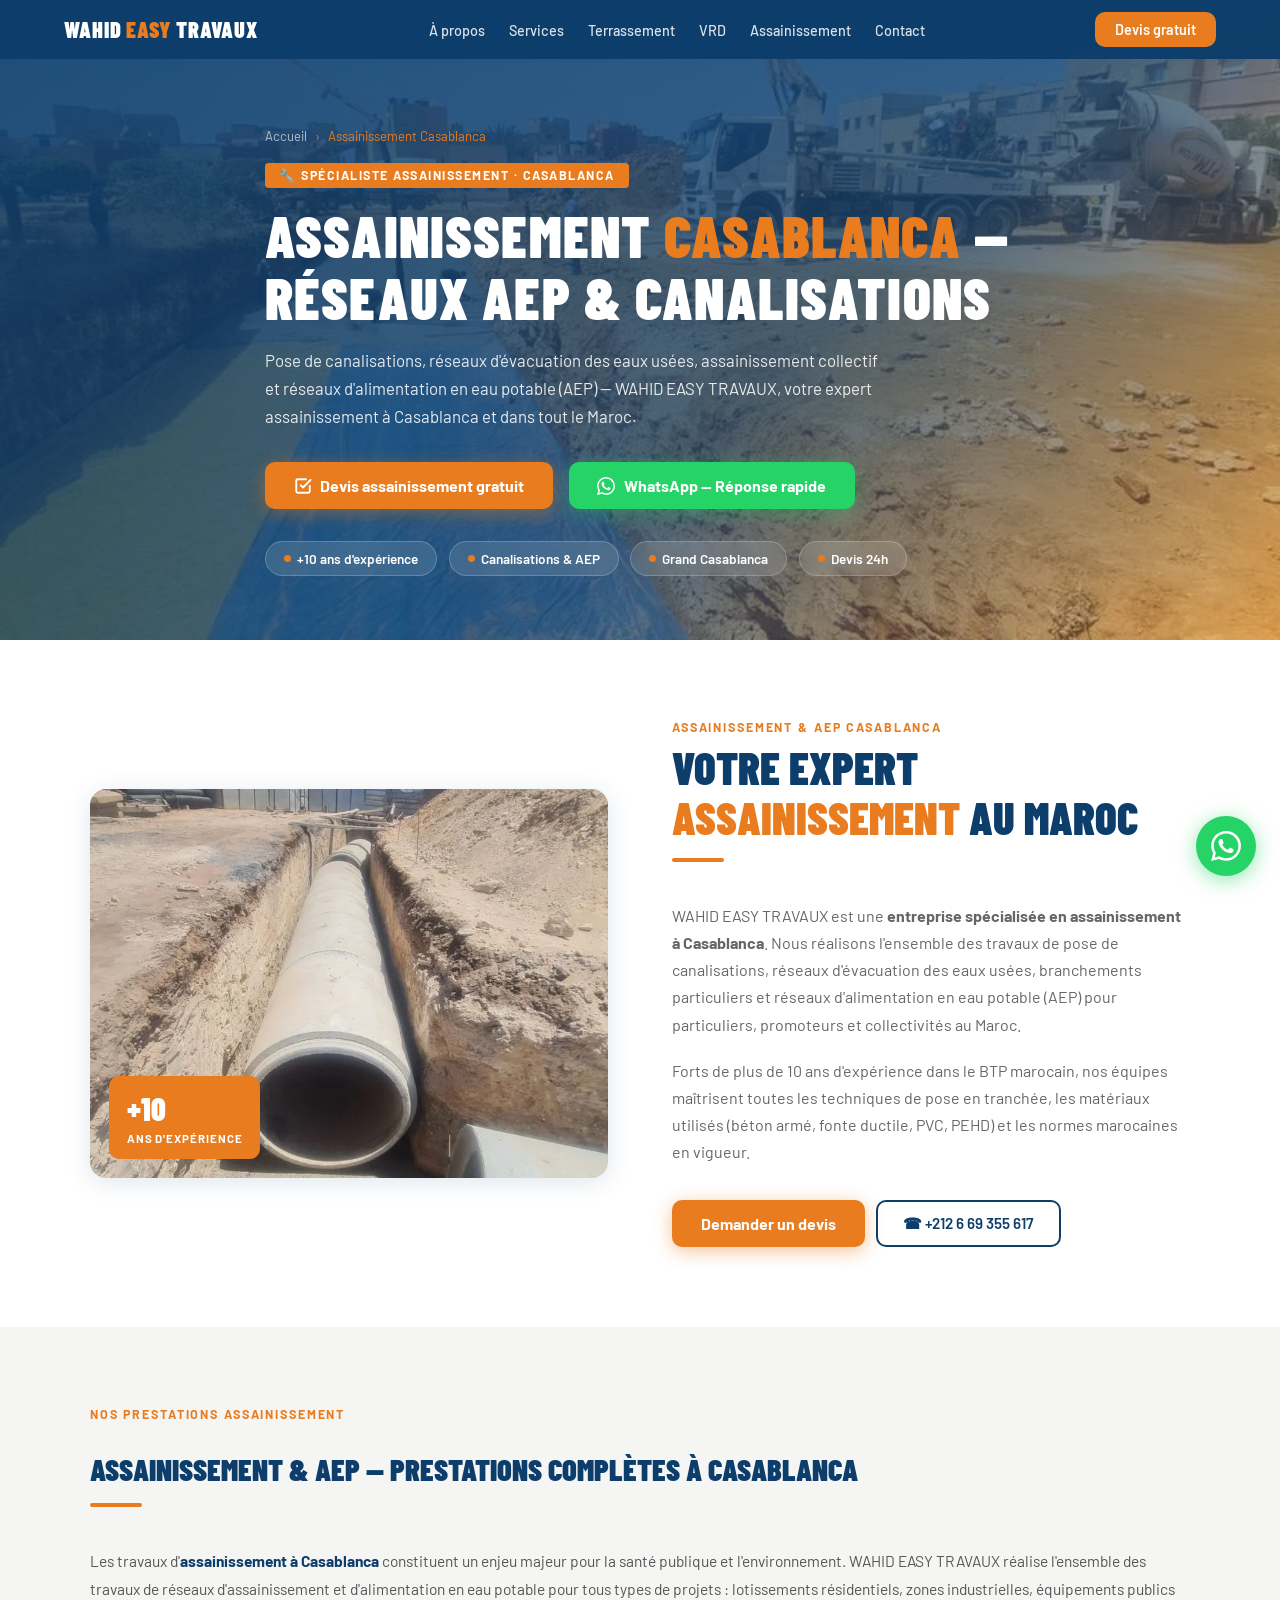
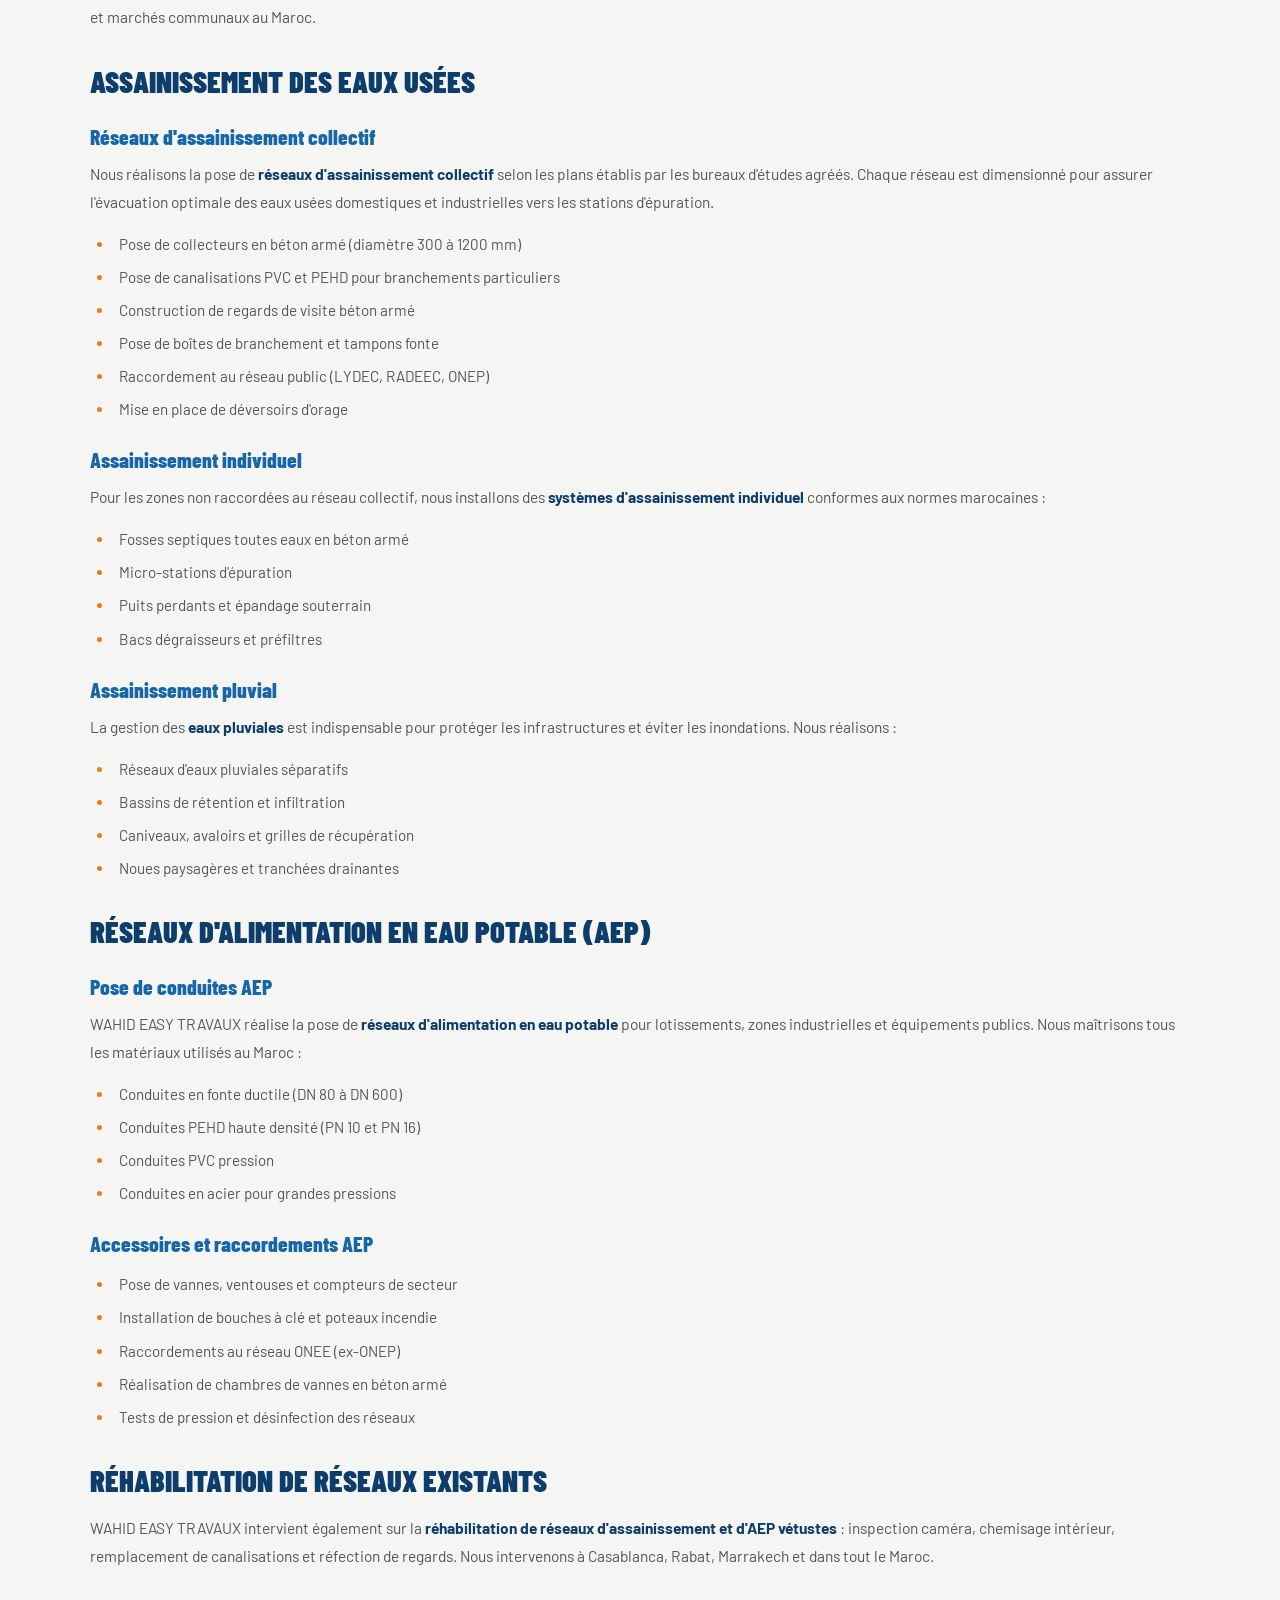
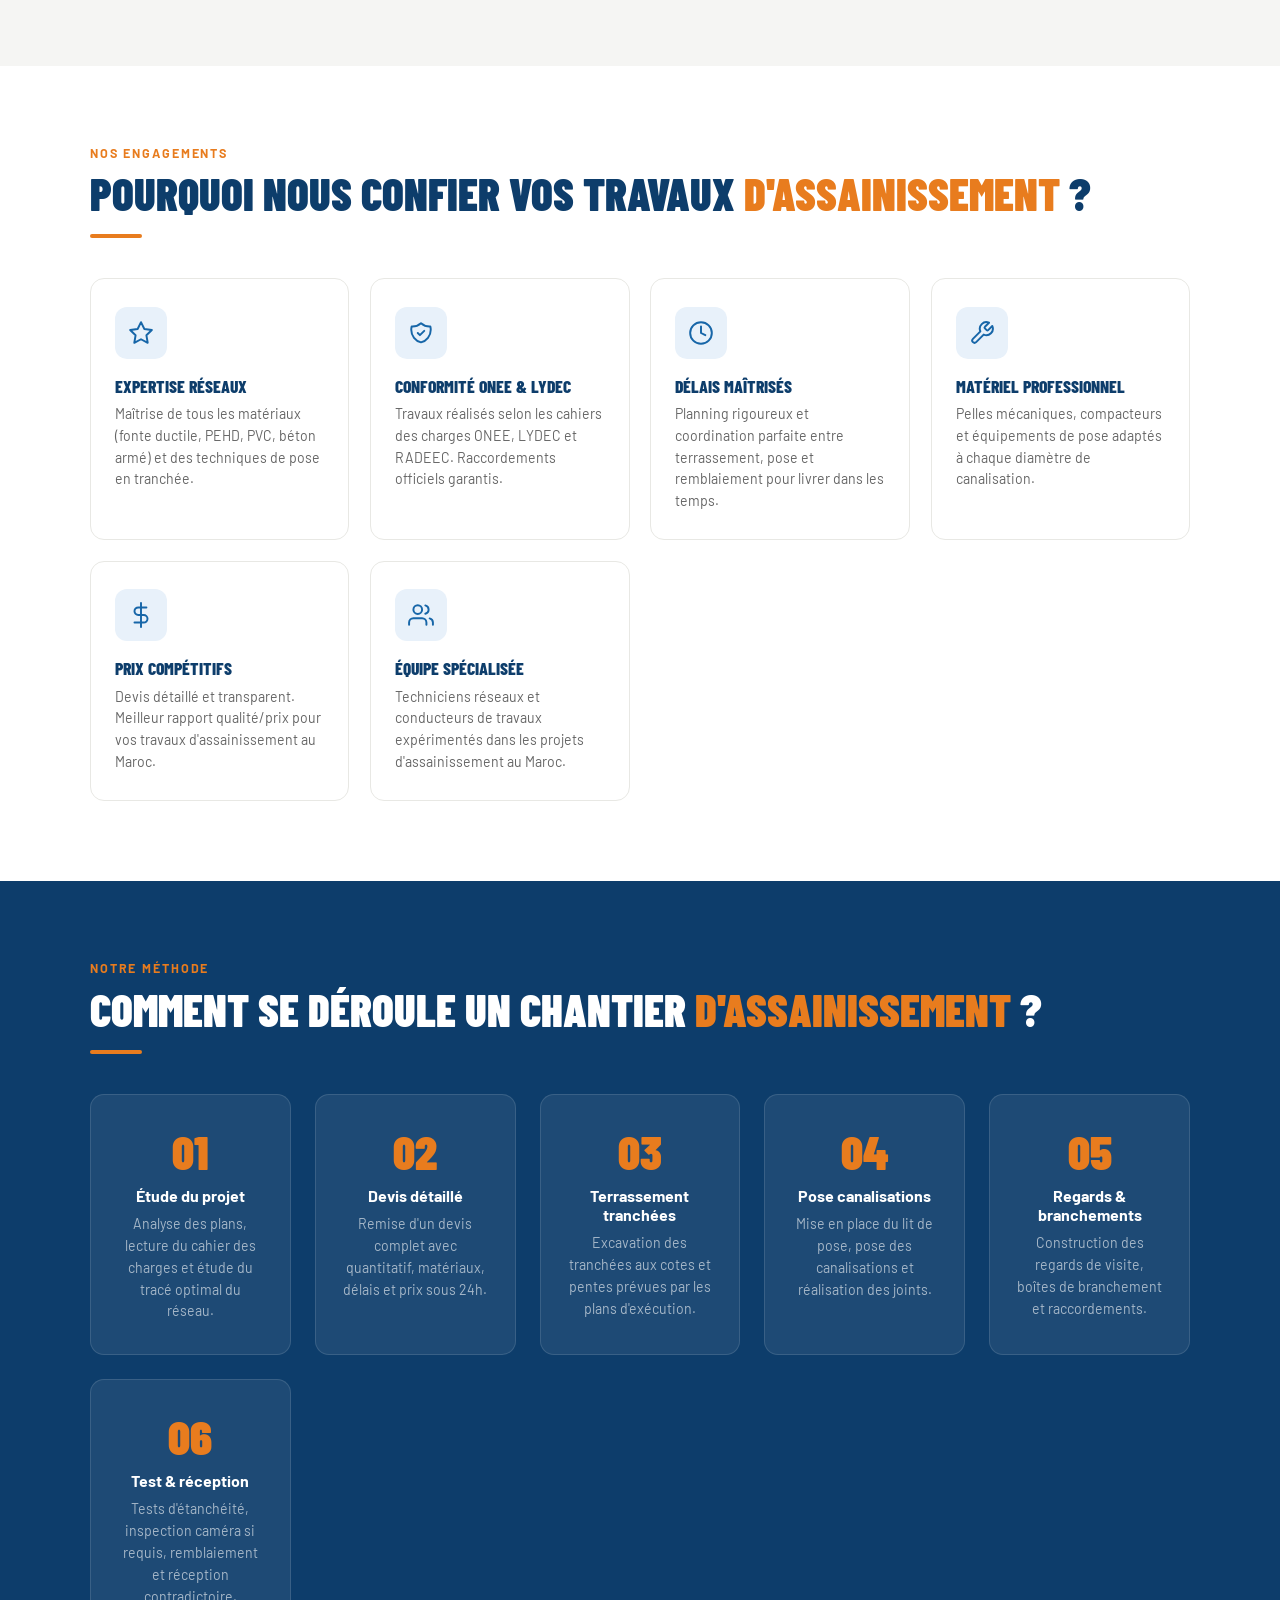
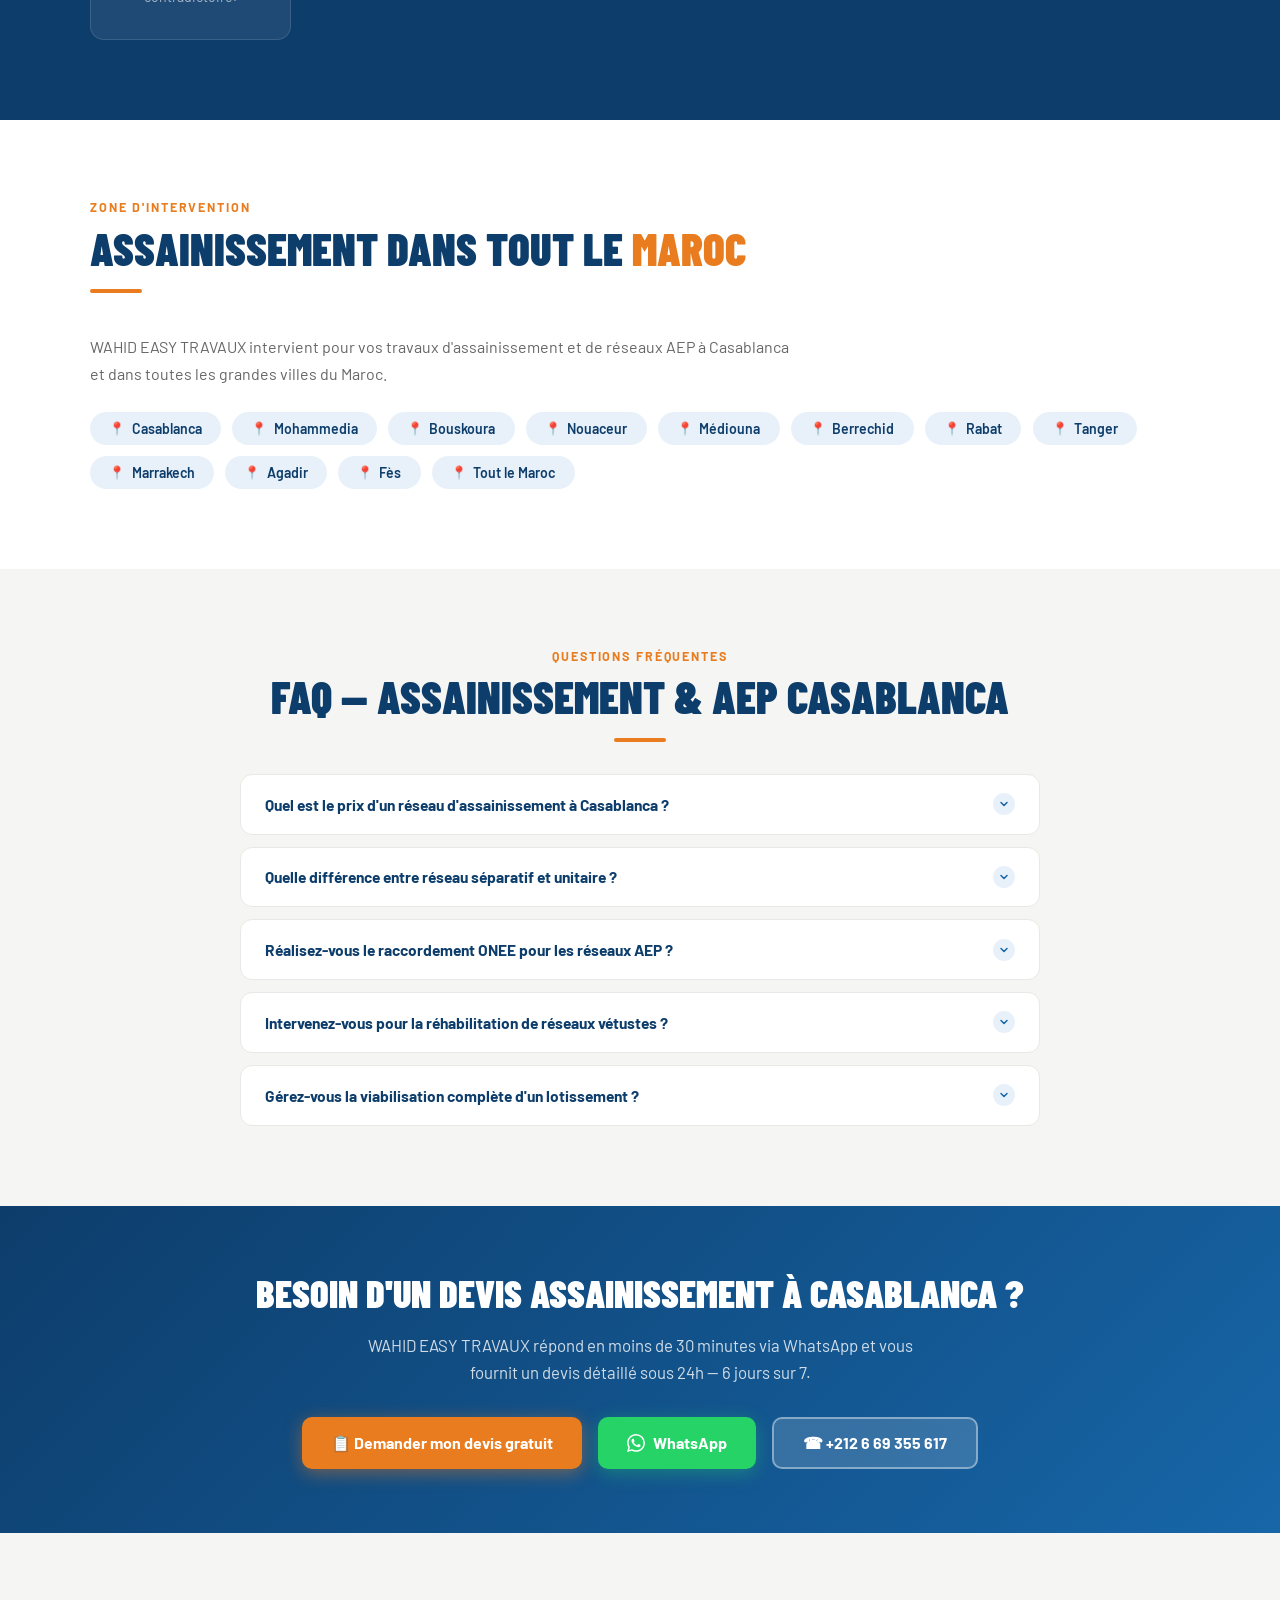
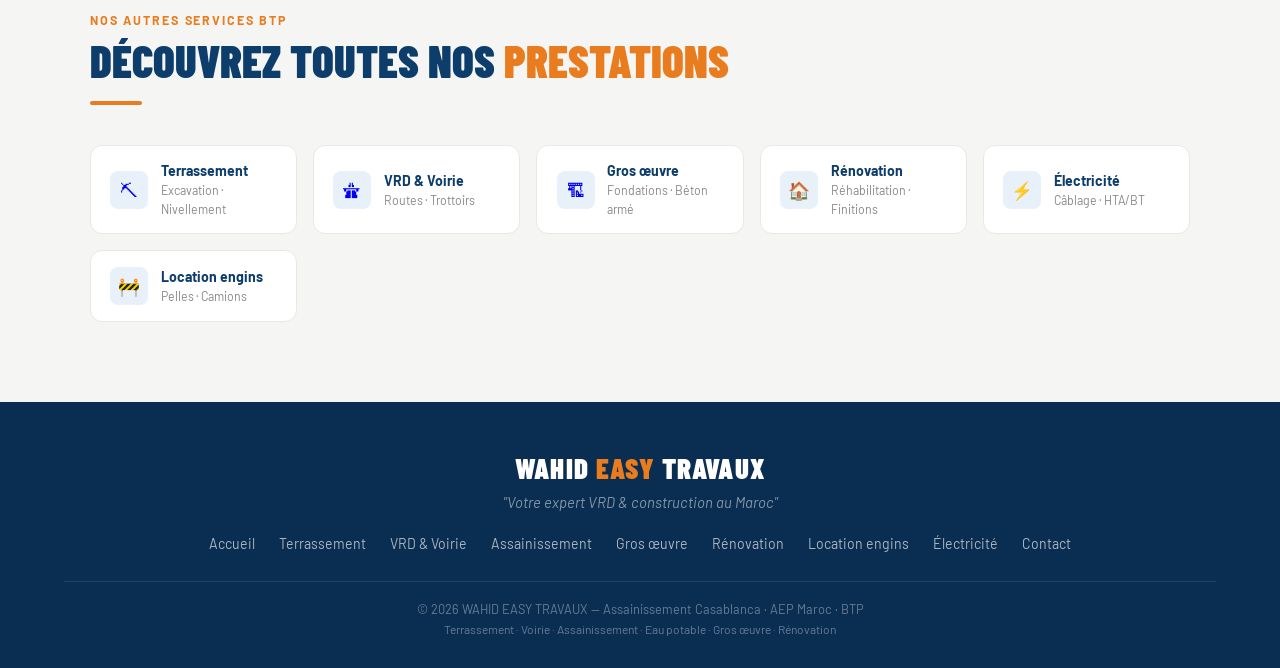
<file: assainissement-casablanca.html>
<!DOCTYPE html>
<html lang="fr">
<head>
<meta charset="UTF-8">
<meta name="viewport" content="width=device-width, initial-scale=1.0">
  <!-- Google tag (gtag.js) -->
<script async src="https://www.googletagmanager.com/gtag/js?id=G-NSCS1TECBH"></script>
<script>
  window.dataLayer = window.dataLayer || [];
  function gtag(){dataLayer.push(arguments);}
  gtag('js', new Date());

  gtag('config', 'G-NSCS1TECBH');
</script>

<title>Assainissement Casablanca — Réseaux AEP & Canalisations | WAHID EASY TRAVAUX</title>
<meta name="description" content="Entreprise d'assainissement à Casablanca. Pose de canalisations, réseaux AEP, évacuation eaux usées et assainissement collectif. Intervention Grand Casablanca. Devis gratuit 24h. ☎ +212 6 69 355 617">
<link rel="canonical" href="https://wahideasytravaux.ma/assainissement-casablanca.html">
<meta name="robots" content="index,follow,max-snippet:-1,max-image-preview:large">

<meta property="og:type" content="website">
<meta property="og:url" content="https://wahideasytravaux.ma/assainissement-casablanca.html">
<meta property="og:title" content="Assainissement Casablanca — Réseaux AEP | WAHID EASY TRAVAUX">
<meta property="og:description" content="Expert assainissement et réseaux AEP à Casablanca. Canalisations, évacuation eaux usées. Devis gratuit 24h.">
<meta property="og:image" content="https://wahideasytravaux.ma/photos/p10_assainissement.webp">
<meta property="og:locale" content="fr_MA">
<meta property="og:site_name" content="WAHID EASY TRAVAUX">

<meta name="twitter:card" content="summary_large_image">
<meta name="twitter:title" content="Assainissement Casablanca | WAHID EASY TRAVAUX">
<meta name="twitter:description" content="Expert assainissement et AEP Casablanca. Devis gratuit 24h.">
<meta name="twitter:image" content="https://wahideasytravaux.ma/photos/p10_assainissement.webp">

<meta name="geo.region" content="MA-07">
<meta name="geo.placename" content="Casablanca">
<meta name="theme-color" content="#0d3d6b">

<link rel="preconnect" href="https://fonts.googleapis.com">
<link rel="preconnect" href="https://fonts.gstatic.com" crossorigin>
<link rel="stylesheet" href="https://fonts.googleapis.com/css2?family=Barlow+Condensed:wght@700;800;900&family=Barlow:wght@400;500;600&display=swap" media="print" onload="this.media='all'">
<noscript><link rel="stylesheet" href="https://fonts.googleapis.com/css2?family=Barlow+Condensed:wght@700;800;900&family=Barlow:wght@400;500;600&display=swap"></noscript>
<link rel="preload" as="image" href="photos/p10_assainissement.webp" fetchpriority="high">
<link rel="stylesheet" href="style.css">

<script type="application/ld+json">
{
  "@context":"https://schema.org",
  "@graph":[
    {
      "@type":["LocalBusiness","ConstructionCompany"],
      "@id":"https://wahideasytravaux.ma/#business",
      "name":"WAHID EASY TRAVAUX",
      "telephone":"+212669355617",
      "address":{"@type":"PostalAddress","addressLocality":"Casablanca","addressCountry":"MA"},
      "geo":{"@type":"GeoCoordinates","latitude":33.5731,"longitude":-7.5898}
    },
    {
      "@type":"Service",
      "name":"Assainissement Casablanca et Réseaux AEP Maroc",
      "description":"Travaux d'assainissement à Casablanca : pose de canalisations, réseaux d'évacuation eaux usées, assainissement collectif et réseaux AEP eau potable.",
      "provider":{"@id":"https://wahideasytravaux.ma/#business"},
      "areaServed":{"@type":"City","name":"Casablanca"},
      "serviceType":"Assainissement BTP"
    },
    {
      "@type":"BreadcrumbList",
      "itemListElement":[
        {"@type":"ListItem","position":1,"name":"Accueil","item":"https://wahideasytravaux.ma/"},
        {"@type":"ListItem","position":2,"name":"Assainissement Casablanca","item":"https://wahideasytravaux.ma/assainissement-casablanca.html"}
      ]
    },
    {
      "@type":"FAQPage",
      "mainEntity":[
        {"@type":"Question","name":"Quel est le prix d'un réseau d'assainissement à Casablanca ?",
         "acceptedAnswer":{"@type":"Answer","text":"Le coût dépend de la longueur du réseau, du diamètre des canalisations et de la nature du sol. WAHID EASY TRAVAUX propose des devis gratuits et personnalisés sous 24h pour tous vos projets d'assainissement à Casablanca."}},
        {"@type":"Question","name":"Quelle différence entre assainissement collectif et individuel ?",
         "acceptedAnswer":{"@type":"Answer","text":"L'assainissement collectif raccorde les habitations au réseau public d'égouts. L'assainissement individuel (fosse septique, micro-station) est utilisé quand le raccordement au réseau collectif est impossible. Nous réalisons les deux types au Maroc."}},
        {"@type":"Question","name":"Intervenez-vous pour les réseaux AEP au Maroc ?",
         "acceptedAnswer":{"@type":"Answer","text":"Oui, WAHID EASY TRAVAUX pose et raccorde des réseaux d'alimentation en eau potable (AEP) en fonte ductile, PEHD et PVC pour particuliers, lotissements et collectivités dans tout le Maroc."}}
      ]
    }
  ]
}
</script>
</head>

<body>

<!-- NAV -->
<nav class="main-nav" aria-label="Navigation principale">
  <a href="index.html" class="nav-logo">WAHID <span>EASY</span> TRAVAUX</a>
  <ul class="nav-links">
    <li><a href="index.html#about">À propos</a></li>
    <li><a href="index.html#services">Services</a></li>
    <li><a href="terrassement-casablanca.html">Terrassement</a></li>
    <li><a href="vrd-voirie-maroc.html">VRD</a></li>
    <li><a href="assainissement-casablanca.html" aria-current="page">Assainissement</a></li>
    <li><a href="index.html#contact">Contact</a></li>
  </ul>
  <a href="index.html#contact" class="nav-cta">Devis gratuit</a>
  <button class="hamburger" id="hamburger" aria-label="Menu" aria-expanded="false">
    <span></span><span></span><span></span>
  </button>
</nav>

<div class="mobile-menu" id="mobileMenu">
  <a href="index.html" onclick="closeMenu()">Accueil</a>
  <a href="terrassement-casablanca.html" onclick="closeMenu()">Terrassement</a>
  <a href="vrd-voirie-maroc.html" onclick="closeMenu()">VRD & Voirie</a>
  <a href="assainissement-casablanca.html" onclick="closeMenu()">Assainissement</a>
  <a href="gros-oeuvre-maroc.html" onclick="closeMenu()">Gros œuvre</a>
  <a href="renovation-batiment-maroc.html" onclick="closeMenu()">Rénovation</a>
  <a href="location-engins-btp-maroc.html" onclick="closeMenu()">Location engins</a>
  <a href="electricite-generale-maroc.html" onclick="closeMenu()">Électricité</a>
  <a href="index.html#contact" onclick="closeMenu()">→ Devis gratuit</a>
</div>

<main>

<!-- HERO -->
<section class="hero-service"
  style="--hero-bg:url('photos/p10_assainissement.webp')"
  aria-label="Assainissement Casablanca">
  <div class="container">
    <nav class="breadcrumb" aria-label="Fil d'Ariane">
      <a href="index.html">Accueil</a>
      <span aria-hidden="true">›</span>
      <span>Assainissement Casablanca</span>
    </nav>
    <div class="hero-badge" aria-hidden="true">🔧 Spécialiste Assainissement · Casablanca</div>
    <h1>Assainissement <em>Casablanca</em> — Réseaux AEP & Canalisations</h1>
    <p class="hero-sub">Pose de canalisations, réseaux d'évacuation des eaux usées, assainissement collectif et réseaux d'alimentation en eau potable (AEP) — WAHID EASY TRAVAUX, votre expert assainissement à Casablanca et dans tout le Maroc.</p>
    <div class="hero-btns">
      <a href="index.html#contact" class="btn-primary">
        <svg width="18" height="18" viewBox="0 0 24 24" fill="none" stroke="currentColor" stroke-width="2.5" stroke-linecap="round" stroke-linejoin="round" aria-hidden="true"><path d="M9 11l3 3L22 4"/><path d="M21 12v7a2 2 0 01-2 2H5a2 2 0 01-2-2V5a2 2 0 012-2h11"/></svg>
        Devis assainissement gratuit
      </a>
      <a href="https://wa.me/212669355617?text=Bonjour, je cherche un devis assainissement à Casablanca." target="_blank" rel="noopener noreferrer" class="btn-whatsapp">
        <svg width="18" height="18" viewBox="0 0 24 24" fill="white" aria-hidden="true"><path d="M17.472 14.382c-.297-.149-1.758-.867-2.03-.967-.273-.099-.471-.148-.67.15-.197.297-.767.966-.94 1.164-.173.199-.347.223-.644.075-.297-.15-1.255-.463-2.39-1.475-.883-.788-1.48-1.761-1.653-2.059-.173-.297-.018-.458.13-.606.134-.133.298-.347.446-.52.149-.174.198-.298.298-.497.099-.198.05-.371-.025-.52-.075-.149-.669-1.612-.916-2.207-.242-.579-.487-.5-.669-.51-.173-.008-.371-.01-.57-.01-.198 0-.52.074-.792.372-.272.297-1.04 1.016-1.04 2.479 0 1.462 1.065 2.875 1.213 3.074.149.198 2.096 3.2 5.077 4.487.709.306 1.262.489 1.694.625.712.227 1.36.195 1.871.118.571-.085 1.758-.719 2.006-1.413.248-.694.248-1.289.173-1.413-.074-.124-.272-.198-.57-.347m-5.421 7.403h-.004a9.87 9.87 0 01-5.031-1.378l-.361-.214-3.741.982.998-3.648-.235-.374a9.86 9.86 0 01-1.51-5.26c.001-5.45 4.436-9.884 9.888-9.884 2.64 0 5.122 1.03 6.988 2.898a9.825 9.825 0 012.893 6.994c-.003 5.45-4.437 9.884-9.885 9.884m8.413-18.297A11.815 11.815 0 0012.05 0C5.495 0 .16 5.335.157 11.892c0 2.096.547 4.142 1.588 5.945L.057 24l6.305-1.654a11.882 11.882 0 005.683 1.448h.005c6.554 0 11.89-5.335 11.893-11.893a11.821 11.821 0 00-3.48-8.413Z"/></svg>
        WhatsApp — Réponse rapide
      </a>
    </div>
    <div class="hero-stats" aria-label="Chiffres clés">
      <div class="stat-pill"><span class="dot"></span>+10 ans d'expérience</div>
      <div class="stat-pill"><span class="dot"></span>Canalisations & AEP</div>
      <div class="stat-pill"><span class="dot"></span>Grand Casablanca</div>
      <div class="stat-pill"><span class="dot"></span>Devis 24h</div>
    </div>
  </div>
</section>

<!-- INTRO -->
<section class="intro-section">
  <div class="container">
    <div class="intro-grid">
      <div class="intro-img reveal">
        <img src="photos/p11_assainissement.webp"
             alt="Pose de canalisations assainissement à Casablanca — WAHID EASY TRAVAUX"
             width="800" height="600" loading="lazy" decoding="async">
        <div class="intro-badge" aria-hidden="true">
          <span class="num">+10</span>
          <span class="lbl">ans d'expérience</span>
        </div>
      </div>
      <div class="reveal">
        <div class="section-label">Assainissement & AEP Casablanca</div>
        <h2 class="section-title">Votre expert <em>assainissement</em> au Maroc</h2>
        <div class="divider"></div>
        <p class="section-sub">WAHID EASY TRAVAUX est une <strong>entreprise spécialisée en assainissement à Casablanca</strong>. Nous réalisons l'ensemble des travaux de pose de canalisations, réseaux d'évacuation des eaux usées, branchements particuliers et réseaux d'alimentation en eau potable (AEP) pour particuliers, promoteurs et collectivités au Maroc.</p>
        <br>
        <p class="section-sub">Forts de plus de 10 ans d'expérience dans le BTP marocain, nos équipes maîtrisent toutes les techniques de pose en tranchée, les matériaux utilisés (béton armé, fonte ductile, PVC, PEHD) et les normes marocaines en vigueur.</p>
        <br>
        <div style="display:flex;flex-wrap:wrap;gap:.7rem;margin-top:1rem">
          <a href="index.html#contact" class="btn-primary">Demander un devis</a>
          <a href="tel:+212669355617" class="btn-outline-dark">☎ +212 6 69 355 617</a>
        </div>
      </div>
    </div>
  </div>
</section>

<!-- CONTENU SEO -->
<section class="content-rich" id="aep">
  <div class="container">
    <div class="section-label">Nos prestations assainissement</div>
    <h2 class="section-title">Assainissement & AEP — Prestations complètes à Casablanca</h2>
    <div class="divider"></div>

    <p>Les travaux d'<strong>assainissement à Casablanca</strong> constituent un enjeu majeur pour la santé publique et l'environnement. WAHID EASY TRAVAUX réalise l'ensemble des travaux de réseaux d'assainissement et d'alimentation en eau potable pour tous types de projets : lotissements résidentiels, zones industrielles, équipements publics et marchés communaux au Maroc.</p>

    <h2>Assainissement des eaux usées</h2>

    <h3>Réseaux d'assainissement collectif</h3>
    <p>Nous réalisons la pose de <strong>réseaux d'assainissement collectif</strong> selon les plans établis par les bureaux d'études agréés. Chaque réseau est dimensionné pour assurer l'évacuation optimale des eaux usées domestiques et industrielles vers les stations d'épuration.</p>
    <ul>
      <li>Pose de collecteurs en béton armé (diamètre 300 à 1200 mm)</li>
      <li>Pose de canalisations PVC et PEHD pour branchements particuliers</li>
      <li>Construction de regards de visite béton armé</li>
      <li>Pose de boîtes de branchement et tampons fonte</li>
      <li>Raccordement au réseau public (LYDEC, RADEEC, ONEP)</li>
      <li>Mise en place de déversoirs d'orage</li>
    </ul>

    <h3>Assainissement individuel</h3>
    <p>Pour les zones non raccordées au réseau collectif, nous installons des <strong>systèmes d'assainissement individuel</strong> conformes aux normes marocaines :</p>
    <ul>
      <li>Fosses septiques toutes eaux en béton armé</li>
      <li>Micro-stations d'épuration</li>
      <li>Puits perdants et épandage souterrain</li>
      <li>Bacs dégraisseurs et préfiltres</li>
    </ul>

    <h3>Assainissement pluvial</h3>
    <p>La gestion des <strong>eaux pluviales</strong> est indispensable pour protéger les infrastructures et éviter les inondations. Nous réalisons :</p>
    <ul>
      <li>Réseaux d'eaux pluviales séparatifs</li>
      <li>Bassins de rétention et infiltration</li>
      <li>Caniveaux, avaloirs et grilles de récupération</li>
      <li>Noues paysagères et tranchées drainantes</li>
    </ul>

    <h2>Réseaux d'alimentation en eau potable (AEP)</h2>

    <h3>Pose de conduites AEP</h3>
    <p>WAHID EASY TRAVAUX réalise la pose de <strong>réseaux d'alimentation en eau potable</strong> pour lotissements, zones industrielles et équipements publics. Nous maîtrisons tous les matériaux utilisés au Maroc :</p>
    <ul>
      <li>Conduites en fonte ductile (DN 80 à DN 600)</li>
      <li>Conduites PEHD haute densité (PN 10 et PN 16)</li>
      <li>Conduites PVC pression</li>
      <li>Conduites en acier pour grandes pressions</li>
    </ul>

    <h3>Accessoires et raccordements AEP</h3>
    <ul>
      <li>Pose de vannes, ventouses et compteurs de secteur</li>
      <li>Installation de bouches à clé et poteaux incendie</li>
      <li>Raccordements au réseau ONEE (ex-ONEP)</li>
      <li>Réalisation de chambres de vannes en béton armé</li>
      <li>Tests de pression et désinfection des réseaux</li>
    </ul>

    <h2>Réhabilitation de réseaux existants</h2>
    <p>WAHID EASY TRAVAUX intervient également sur la <strong>réhabilitation de réseaux d'assainissement et d'AEP vétustes</strong> : inspection caméra, chemisage intérieur, remplacement de canalisations et réfection de regards. Nous intervenons à Casablanca, Rabat, Marrakech et dans tout le Maroc.</p>
  </div>
</section>

<!-- AVANTAGES -->
<section style="background:var(--white);padding:5rem 5%">
  <div class="container">
    <div class="section-label">Nos engagements</div>
    <h2 class="section-title">Pourquoi nous confier vos travaux <em>d'assainissement</em> ?</h2>
    <div class="divider"></div>
    <div class="cards-grid">
      <div class="adv-card reveal">
        <div class="adv-icon"><svg viewBox="0 0 24 24"><path d="M12 2l3.09 6.26L22 9.27l-5 4.87 1.18 6.88L12 17.77l-6.18 3.25L7 14.14 2 9.27l6.91-1.01L12 2z"/></svg></div>
        <h3>Expertise réseaux</h3>
        <p>Maîtrise de tous les matériaux (fonte ductile, PEHD, PVC, béton armé) et des techniques de pose en tranchée.</p>
      </div>
      <div class="adv-card reveal">
        <div class="adv-icon"><svg viewBox="0 0 24 24"><path d="M9 12l2 2 4-4m5.618-4.016A11.955 11.955 0 0112 2.944a11.955 11.955 0 01-8.618 3.04A12.02 12.02 0 003 9c0 5.591 3.824 10.29 9 11.622 5.176-1.332 9-6.03 9-11.622 0-1.042-.133-2.052-.382-3.016z"/></svg></div>
        <h3>Conformité ONEE & LYDEC</h3>
        <p>Travaux réalisés selon les cahiers des charges ONEE, LYDEC et RADEEC. Raccordements officiels garantis.</p>
      </div>
      <div class="adv-card reveal">
        <div class="adv-icon"><svg viewBox="0 0 24 24"><circle cx="12" cy="12" r="10"/><polyline points="12 6 12 12 16 14"/></svg></div>
        <h3>Délais maîtrisés</h3>
        <p>Planning rigoureux et coordination parfaite entre terrassement, pose et remblaiement pour livrer dans les temps.</p>
      </div>
      <div class="adv-card reveal">
        <div class="adv-icon"><svg viewBox="0 0 24 24"><path d="M14.7 6.3a1 1 0 000 1.4l1.6 1.6a1 1 0 001.4 0l3.77-3.77a6 6 0 01-7.94 7.94l-6.91 6.91a2.12 2.12 0 01-3-3l6.91-6.91a6 6 0 017.94-7.94l-3.76 3.76z"/></svg></div>
        <h3>Matériel professionnel</h3>
        <p>Pelles mécaniques, compacteurs et équipements de pose adaptés à chaque diamètre de canalisation.</p>
      </div>
      <div class="adv-card reveal">
        <div class="adv-icon"><svg viewBox="0 0 24 24"><line x1="12" y1="1" x2="12" y2="23"/><path d="M17 5H9.5a3.5 3.5 0 000 7h5a3.5 3.5 0 010 7H6"/></svg></div>
        <h3>Prix compétitifs</h3>
        <p>Devis détaillé et transparent. Meilleur rapport qualité/prix pour vos travaux d'assainissement au Maroc.</p>
      </div>
      <div class="adv-card reveal">
        <div class="adv-icon"><svg viewBox="0 0 24 24"><path d="M17 21v-2a4 4 0 00-4-4H5a4 4 0 00-4 4v2"/><circle cx="9" cy="7" r="4"/><path d="M23 21v-2a4 4 0 00-3-3.87M16 3.13a4 4 0 010 7.75"/></svg></div>
        <h3>Équipe spécialisée</h3>
        <p>Techniciens réseaux et conducteurs de travaux expérimentés dans les projets d'assainissement au Maroc.</p>
      </div>
    </div>
  </div>
</section>

<!-- PROCESSUS -->
<section class="process-section">
  <div class="container">
    <div class="section-label">Notre méthode</div>
    <h2 class="section-title">Comment se déroule un chantier <em>d'assainissement</em> ?</h2>
    <div class="divider"></div>
    <div class="steps-grid">
      <div class="step-card reveal">
        <div class="step-num">01</div>
        <h3>Étude du projet</h3>
        <p>Analyse des plans, lecture du cahier des charges et étude du tracé optimal du réseau.</p>
      </div>
      <div class="step-card reveal">
        <div class="step-num">02</div>
        <h3>Devis détaillé</h3>
        <p>Remise d'un devis complet avec quantitatif, matériaux, délais et prix sous 24h.</p>
      </div>
      <div class="step-card reveal">
        <div class="step-num">03</div>
        <h3>Terrassement tranchées</h3>
        <p>Excavation des tranchées aux cotes et pentes prévues par les plans d'exécution.</p>
      </div>
      <div class="step-card reveal">
        <div class="step-num">04</div>
        <h3>Pose canalisations</h3>
        <p>Mise en place du lit de pose, pose des canalisations et réalisation des joints.</p>
      </div>
      <div class="step-card reveal">
        <div class="step-num">05</div>
        <h3>Regards & branchements</h3>
        <p>Construction des regards de visite, boîtes de branchement et raccordements.</p>
      </div>
      <div class="step-card reveal">
        <div class="step-num">06</div>
        <h3>Test & réception</h3>
        <p>Tests d'étanchéité, inspection caméra si requis, remblaiement et réception contradictoire.</p>
      </div>
    </div>
  </div>
</section>

<!-- ZONE -->
<section class="zone-section">
  <div class="container">
    <div class="section-label">Zone d'intervention</div>
    <h2 class="section-title">Assainissement dans tout le <em>Maroc</em></h2>
    <div class="divider"></div>
    <p class="section-sub">WAHID EASY TRAVAUX intervient pour vos travaux d'assainissement et de réseaux AEP à Casablanca et dans toutes les grandes villes du Maroc.</p>
    <div class="zone-tags">
      <span class="zone-tag">Casablanca</span>
      <span class="zone-tag">Mohammedia</span>
      <span class="zone-tag">Bouskoura</span>
      <span class="zone-tag">Nouaceur</span>
      <span class="zone-tag">Médiouna</span>
      <span class="zone-tag">Berrechid</span>
      <span class="zone-tag">Rabat</span>
      <span class="zone-tag">Tanger</span>
      <span class="zone-tag">Marrakech</span>
      <span class="zone-tag">Agadir</span>
      <span class="zone-tag">Fès</span>
      <span class="zone-tag">Tout le Maroc</span>
    </div>
  </div>
</section>

<!-- FAQ -->
<section class="faq-section">
  <div class="faq-inner">
    <div style="text-align:center;margin-bottom:1rem">
      <div class="section-label">Questions fréquentes</div>
      <h2 class="section-title">FAQ — Assainissement & AEP Casablanca</h2>
      <div class="divider" style="margin:1rem auto 2rem"></div>
    </div>
    <div class="faq-list">
      <div class="faq-item">
        <button class="faq-q" onclick="toggleFaq(this)" aria-expanded="false">
          <span>Quel est le prix d'un réseau d'assainissement à Casablanca ?</span>
          <span class="faq-icon"><svg viewBox="0 0 24 24"><polyline points="6 9 12 15 18 9"/></svg></span>
        </button>
        <div class="faq-a">
          <p>Le coût d'un réseau d'assainissement dépend de plusieurs facteurs : la longueur et le diamètre des canalisations, la profondeur de pose, la nature du sol et les accessoires nécessaires. WAHID EASY TRAVAUX fournit des devis gratuits et détaillés sous 24h pour tous vos projets à Casablanca.</p>
        </div>
      </div>
      <div class="faq-item">
        <button class="faq-q" onclick="toggleFaq(this)" aria-expanded="false">
          <span>Quelle différence entre réseau séparatif et unitaire ?</span>
          <span class="faq-icon"><svg viewBox="0 0 24 24"><polyline points="6 9 12 15 18 9"/></svg></span>
        </button>
        <div class="faq-a">
          <p>Un réseau séparatif dispose de deux canalisations distinctes : une pour les eaux usées et une pour les eaux pluviales. Un réseau unitaire collecte les deux dans une seule canalisation. En milieu urbain à Casablanca, le réseau séparatif est désormais imposé par les nouvelles réglementations marocaines.</p>
        </div>
      </div>
      <div class="faq-item">
        <button class="faq-q" onclick="toggleFaq(this)" aria-expanded="false">
          <span>Réalisez-vous le raccordement ONEE pour les réseaux AEP ?</span>
          <span class="faq-icon"><svg viewBox="0 0 24 24"><polyline points="6 9 12 15 18 9"/></svg></span>
        </button>
        <div class="faq-a">
          <p>Oui, WAHID EASY TRAVAUX réalise les travaux de pose et assure le suivi des raccordements officiels aux réseaux ONEE (ex-ONEP) et LYDEC pour les projets à Casablanca. Nous préparons les dossiers techniques nécessaires pour l'obtention des autorisations de raccordement.</p>
        </div>
      </div>
      <div class="faq-item">
        <button class="faq-q" onclick="toggleFaq(this)" aria-expanded="false">
          <span>Intervenez-vous pour la réhabilitation de réseaux vétustes ?</span>
          <span class="faq-icon"><svg viewBox="0 0 24 24"><polyline points="6 9 12 15 18 9"/></svg></span>
        </button>
        <div class="faq-a">
          <p>Absolument. Nous intervenons pour diagnostiquer, réparer et réhabiliter les réseaux d'assainissement et d'eau potable vétustes. Nous proposons des solutions de chemisage intérieur, de remplacement de tronçons défectueux et de réfection complète des réseaux anciens au Maroc.</p>
        </div>
      </div>
      <div class="faq-item">
        <button class="faq-q" onclick="toggleFaq(this)" aria-expanded="false">
          <span>Gérez-vous la viabilisation complète d'un lotissement ?</span>
          <span class="faq-icon"><svg viewBox="0 0 24 24"><polyline points="6 9 12 15 18 9"/></svg></span>
        </button>
        <div class="faq-a">
          <p>Oui, WAHID EASY TRAVAUX prend en charge la viabilisation complète de lotissements : assainissement eaux usées, réseau AEP, voirie, électricité et éclairage public. Nous coordonnons tous les corps d'état pour une livraison clé en main dans les délais.</p>
        </div>
      </div>
    </div>
  </div>
</section>

<!-- CTA -->
<section class="cta-banner">
  <h2>Besoin d'un devis assainissement à Casablanca ?</h2>
  <p>WAHID EASY TRAVAUX répond en moins de 30 minutes via WhatsApp et vous fournit un devis détaillé sous 24h — 6 jours sur 7.</p>
  <div class="cta-btns">
    <a href="index.html#contact" class="btn-primary">📋 Demander mon devis gratuit</a>
    <a href="https://wa.me/212669355617?text=Bonjour, je veux un devis assainissement à Casablanca." target="_blank" rel="noopener noreferrer" class="btn-whatsapp">
      <svg width="18" height="18" viewBox="0 0 24 24" fill="white"><path d="M17.472 14.382c-.297-.149-1.758-.867-2.03-.967-.273-.099-.471-.148-.67.15-.197.297-.767.966-.94 1.164-.173.199-.347.223-.644.075-.297-.15-1.255-.463-2.39-1.475-.883-.788-1.48-1.761-1.653-2.059-.173-.297-.018-.458.13-.606.134-.133.298-.347.446-.52.149-.174.198-.298.298-.497.099-.198.05-.371-.025-.52-.075-.149-.669-1.612-.916-2.207-.242-.579-.487-.5-.669-.51-.173-.008-.371-.01-.57-.01-.198 0-.52.074-.792.372-.272.297-1.04 1.016-1.04 2.479 0 1.462 1.065 2.875 1.213 3.074.149.198 2.096 3.2 5.077 4.487.709.306 1.262.489 1.694.625.712.227 1.36.195 1.871.118.571-.085 1.758-.719 2.006-1.413.248-.694.248-1.289.173-1.413-.074-.124-.272-.198-.57-.347m-5.421 7.403h-.004a9.87 9.87 0 01-5.031-1.378l-.361-.214-3.741.982.998-3.648-.235-.374a9.86 9.86 0 01-1.51-5.26c.001-5.45 4.436-9.884 9.888-9.884 2.64 0 5.122 1.03 6.988 2.898a9.825 9.825 0 012.893 6.994c-.003 5.45-4.437 9.884-9.885 9.884m8.413-18.297A11.815 11.815 0 0012.05 0C5.495 0 .16 5.335.157 11.892c0 2.096.547 4.142 1.588 5.945L.057 24l6.305-1.654a11.882 11.882 0 005.683 1.448h.005c6.554 0 11.89-5.335 11.893-11.893a11.821 11.821 0 00-3.48-8.413Z"/></svg>
      WhatsApp
    </a>
    <a href="tel:+212669355617" style="display:inline-flex;align-items:center;gap:.5rem;background:rgba(255,255,255,.15);color:white;padding:.85rem 1.8rem;border-radius:10px;font-weight:700;text-decoration:none;border:2px solid rgba(255,255,255,.4)">☎ +212 6 69 355 617</a>
  </div>
</section>

<!-- MAILLAGE INTERNE -->
<section class="services-nav">
  <div class="container">
    <div class="section-label">Nos autres services BTP</div>
    <h2 class="section-title">Découvrez toutes nos <em>prestations</em></h2>
    <div class="divider"></div>
    <div class="services-nav-grid">
      <a href="terrassement-casablanca.html" class="sn-card">
        <div class="sn-ico">⛏</div>
        <div><strong>Terrassement</strong><span>Excavation · Nivellement</span></div>
      </a>
      <a href="vrd-voirie-maroc.html" class="sn-card">
        <div class="sn-ico">🛣</div>
        <div><strong>VRD & Voirie</strong><span>Routes · Trottoirs</span></div>
      </a>
      <a href="gros-oeuvre-maroc.html" class="sn-card">
        <div class="sn-ico">🏗</div>
        <div><strong>Gros œuvre</strong><span>Fondations · Béton armé</span></div>
      </a>
      <a href="renovation-batiment-maroc.html" class="sn-card">
        <div class="sn-ico">🏠</div>
        <div><strong>Rénovation</strong><span>Réhabilitation · Finitions</span></div>
      </a>
      <a href="electricite-generale-maroc.html" class="sn-card">
        <div class="sn-ico">⚡</div>
        <div><strong>Électricité</strong><span>Câblage · HTA/BT</span></div>
      </a>
      <a href="location-engins-btp-maroc.html" class="sn-card">
        <div class="sn-ico">🚧</div>
        <div><strong>Location engins</strong><span>Pelles · Camions</span></div>
      </a>
    </div>
  </div>
</section>

</main>

<!-- FOOTER -->
<footer>
  <div class="footer-logo">WAHID <span>EASY</span> TRAVAUX</div>
  <p class="footer-slogan">"Votre expert VRD & construction au Maroc"</p>
  <nav class="footer-links" aria-label="Navigation bas de page">
    <a href="index.html">Accueil</a>
    <a href="terrassement-casablanca.html">Terrassement</a>
    <a href="vrd-voirie-maroc.html">VRD & Voirie</a>
    <a href="assainissement-casablanca.html">Assainissement</a>
    <a href="gros-oeuvre-maroc.html">Gros œuvre</a>
    <a href="renovation-batiment-maroc.html">Rénovation</a>
    <a href="location-engins-btp-maroc.html">Location engins</a>
    <a href="electricite-generale-maroc.html">Électricité</a>
    <a href="index.html#contact">Contact</a>
  </nav>
  <div class="footer-bottom">
    © 2026 WAHID EASY TRAVAUX — Assainissement Casablanca · AEP Maroc · BTP
    <br><span style="font-size:.75rem;margin-top:.3rem;display:block">Terrassement · Voirie · Assainissement · Eau potable · Gros œuvre · Rénovation</span>
  </div>
</footer>

<a class="wa-float" href="https://wa.me/212669355617?text=Bonjour, je veux un devis assainissement." target="_blank" rel="noopener noreferrer" aria-label="WhatsApp WAHID EASY TRAVAUX">
  <svg viewBox="0 0 24 24"><path d="M17.472 14.382c-.297-.149-1.758-.867-2.03-.967-.273-.099-.471-.148-.67.15-.197.297-.767.966-.94 1.164-.173.199-.347.223-.644.075-.297-.15-1.255-.463-2.39-1.475-.883-.788-1.48-1.761-1.653-2.059-.173-.297-.018-.458.13-.606.134-.133.298-.347.446-.52.149-.174.198-.298.298-.497.099-.198.05-.371-.025-.52-.075-.149-.669-1.612-.916-2.207-.242-.579-.487-.5-.669-.51-.173-.008-.371-.01-.57-.01-.198 0-.52.074-.792.372-.272.297-1.04 1.016-1.04 2.479 0 1.462 1.065 2.875 1.213 3.074.149.198 2.096 3.2 5.077 4.487.709.306 1.262.489 1.694.625.712.227 1.36.195 1.871.118.571-.085 1.758-.719 2.006-1.413.248-.694.248-1.289.173-1.413-.074-.124-.272-.198-.57-.347m-5.421 7.403h-.004a9.87 9.87 0 01-5.031-1.378l-.361-.214-3.741.982.998-3.648-.235-.374a9.86 9.86 0 01-1.51-5.26c.001-5.45 4.436-9.884 9.888-9.884 2.64 0 5.122 1.03 6.988 2.898a9.825 9.825 0 012.893 6.994c-.003 5.45-4.437 9.884-9.885 9.884m8.413-18.297A11.815 11.815 0 0012.05 0C5.495 0 .16 5.335.157 11.892c0 2.096.547 4.142 1.588 5.945L.057 24l6.305-1.654a11.882 11.882 0 005.683 1.448h.005c6.554 0 11.89-5.335 11.893-11.893a11.821 11.821 0 00-3.48-8.413Z"/></svg>
</a>

<script>
const ham=document.getElementById('hamburger');
const mob=document.getElementById('mobileMenu');
ham.addEventListener('click',()=>{const o=mob.classList.toggle('open');ham.setAttribute('aria-expanded',o);});
function closeMenu(){mob.classList.remove('open');ham.setAttribute('aria-expanded','false');}
function toggleFaq(btn){
  const item=btn.closest('.faq-item');
  const isOpen=item.classList.contains('open');
  document.querySelectorAll('.faq-item.open').forEach(i=>{i.classList.remove('open');i.querySelector('.faq-q').setAttribute('aria-expanded','false');});
  if(!isOpen){item.classList.add('open');btn.setAttribute('aria-expanded','true');}
}
const obs=new IntersectionObserver((entries)=>{
  entries.forEach((e,i)=>{if(e.isIntersecting){setTimeout(()=>e.target.classList.add('visible'),i*80);obs.unobserve(e.target);}});
},{threshold:0.1});
document.querySelectorAll('.reveal').forEach(r=>obs.observe(r));
</script>
</body>
</html>
</file>
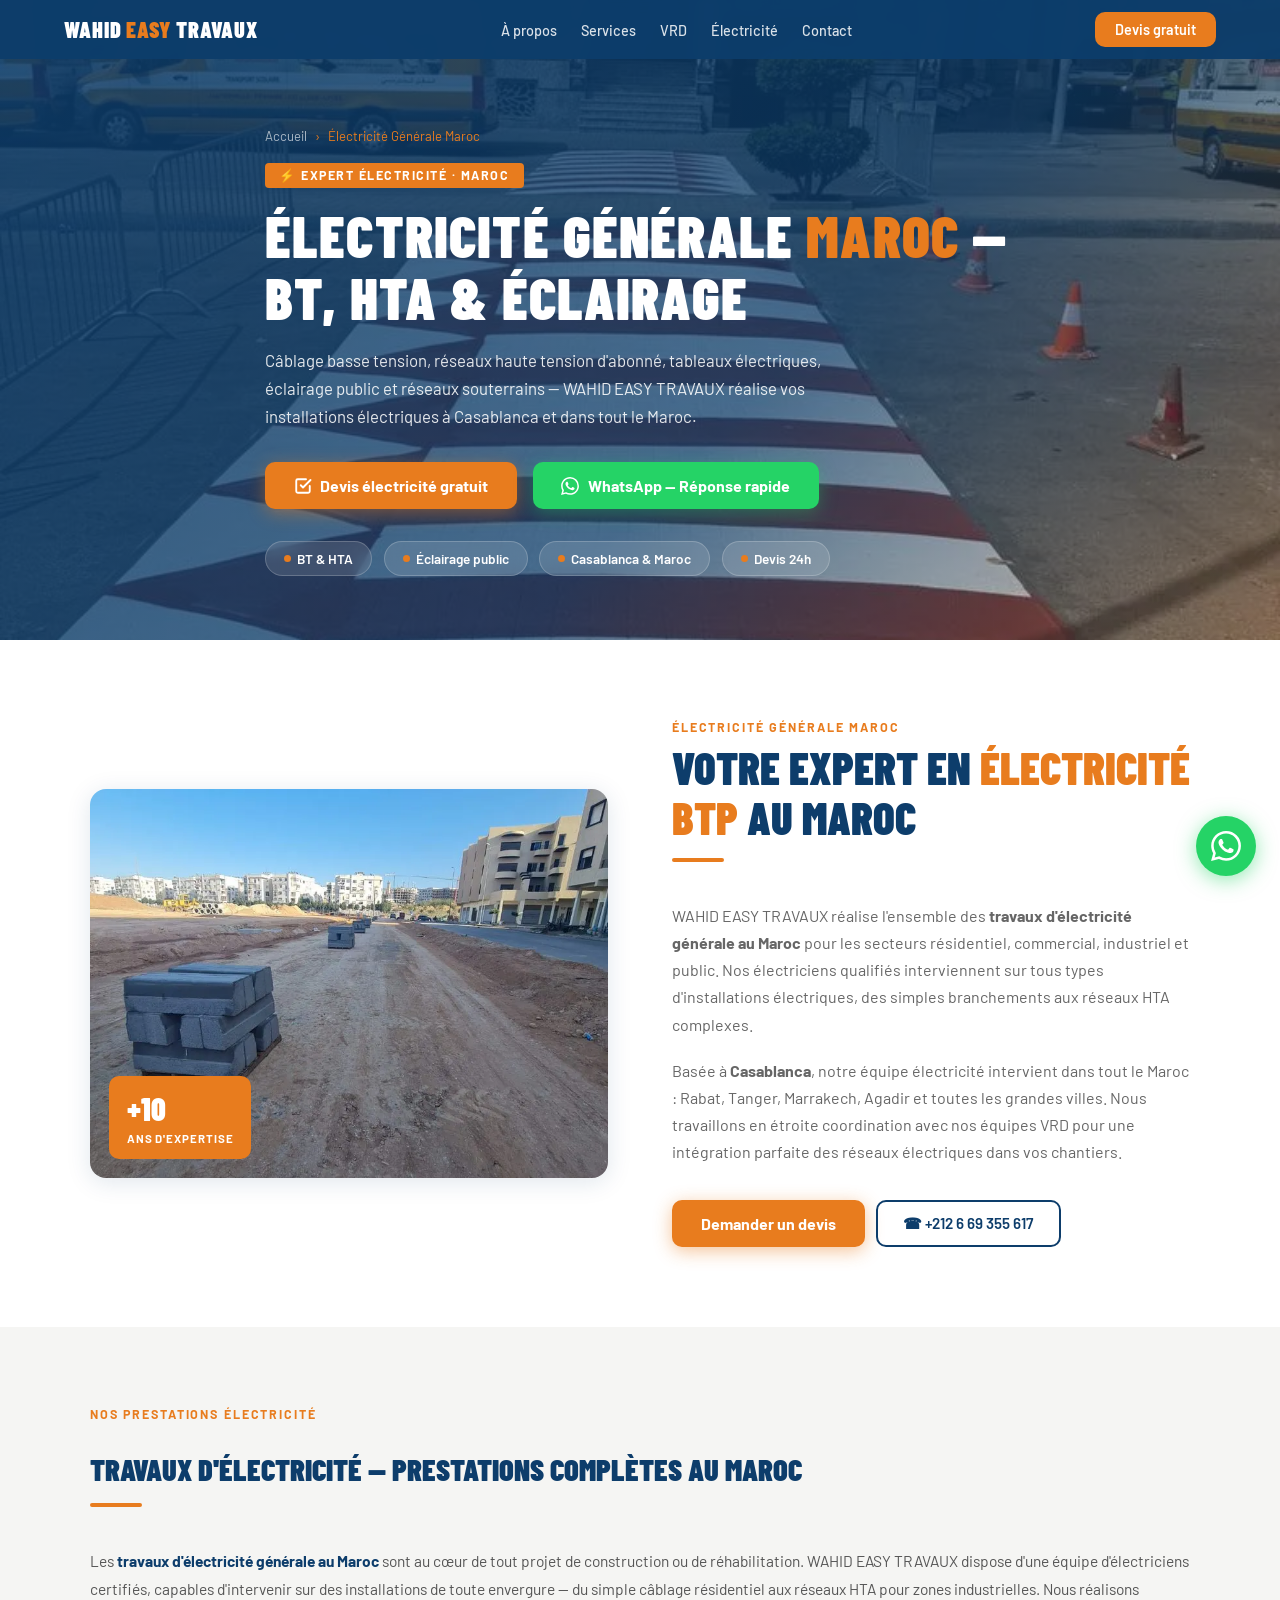
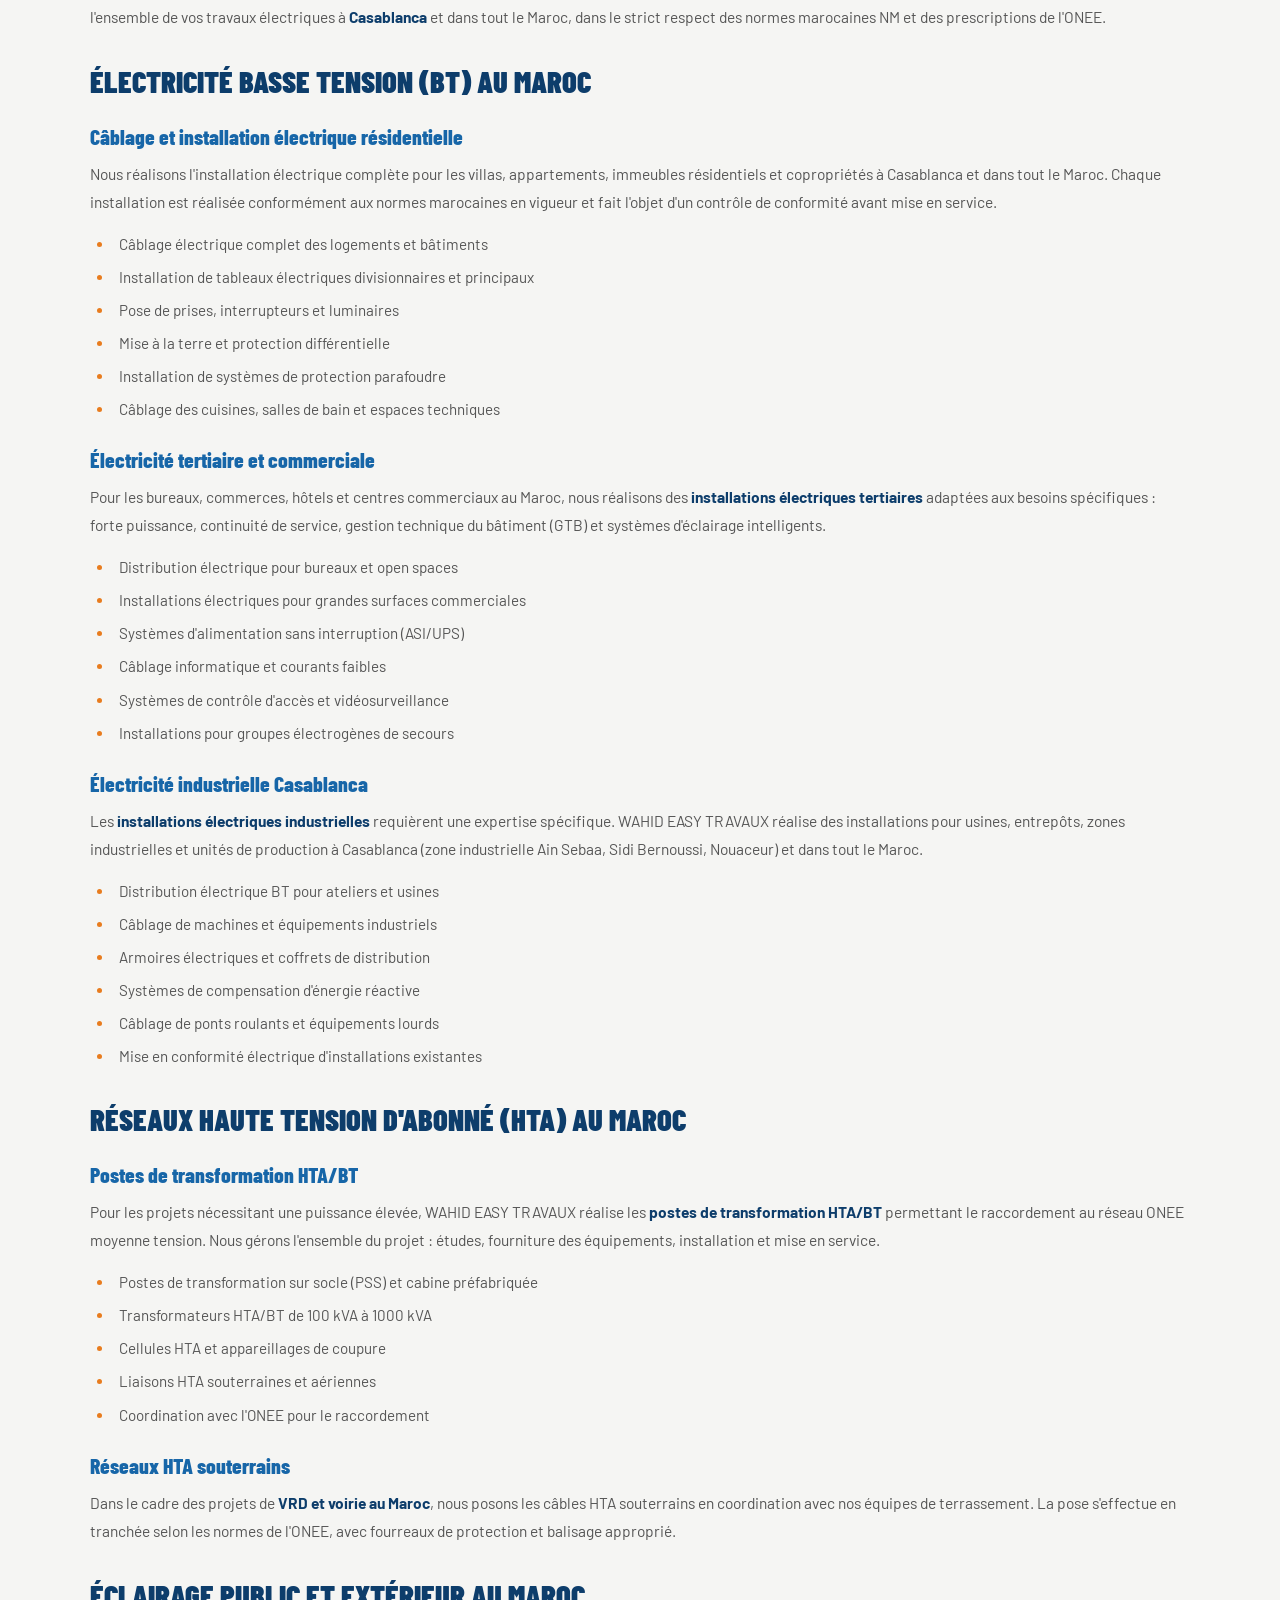
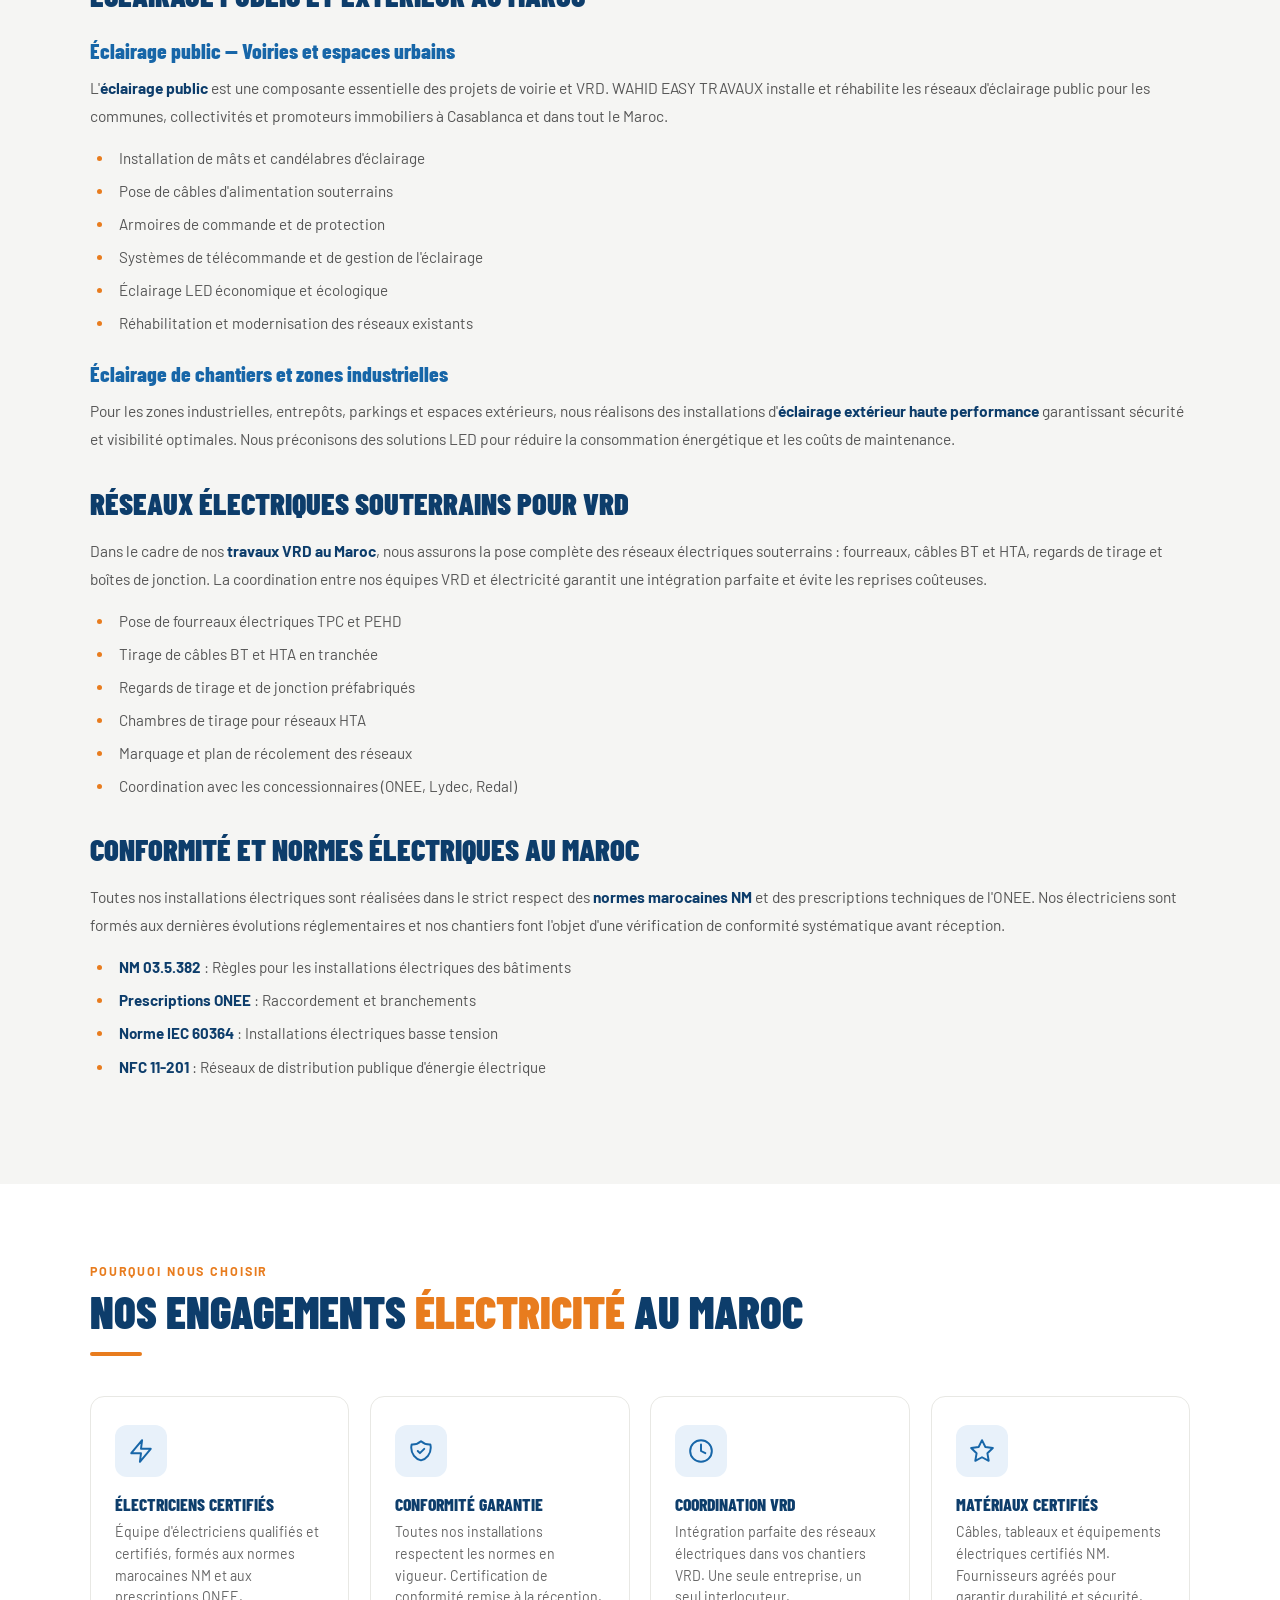
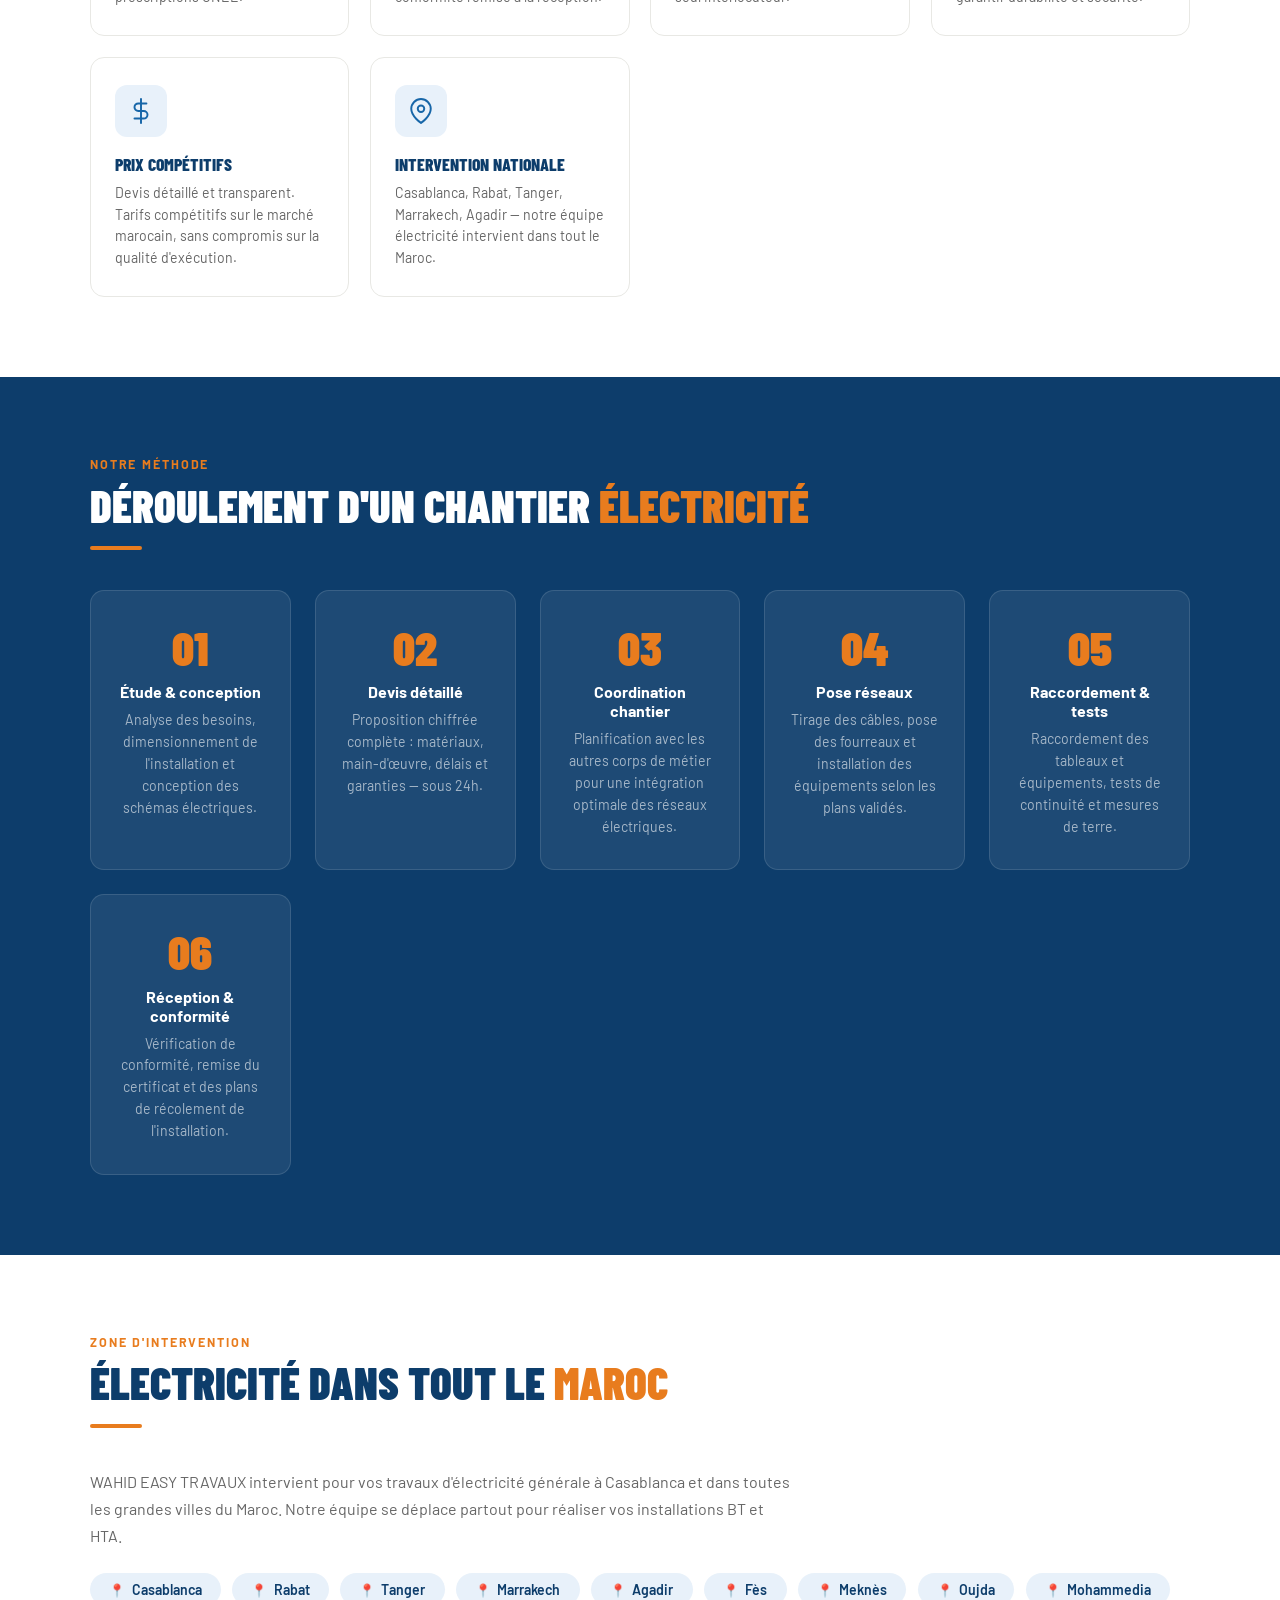
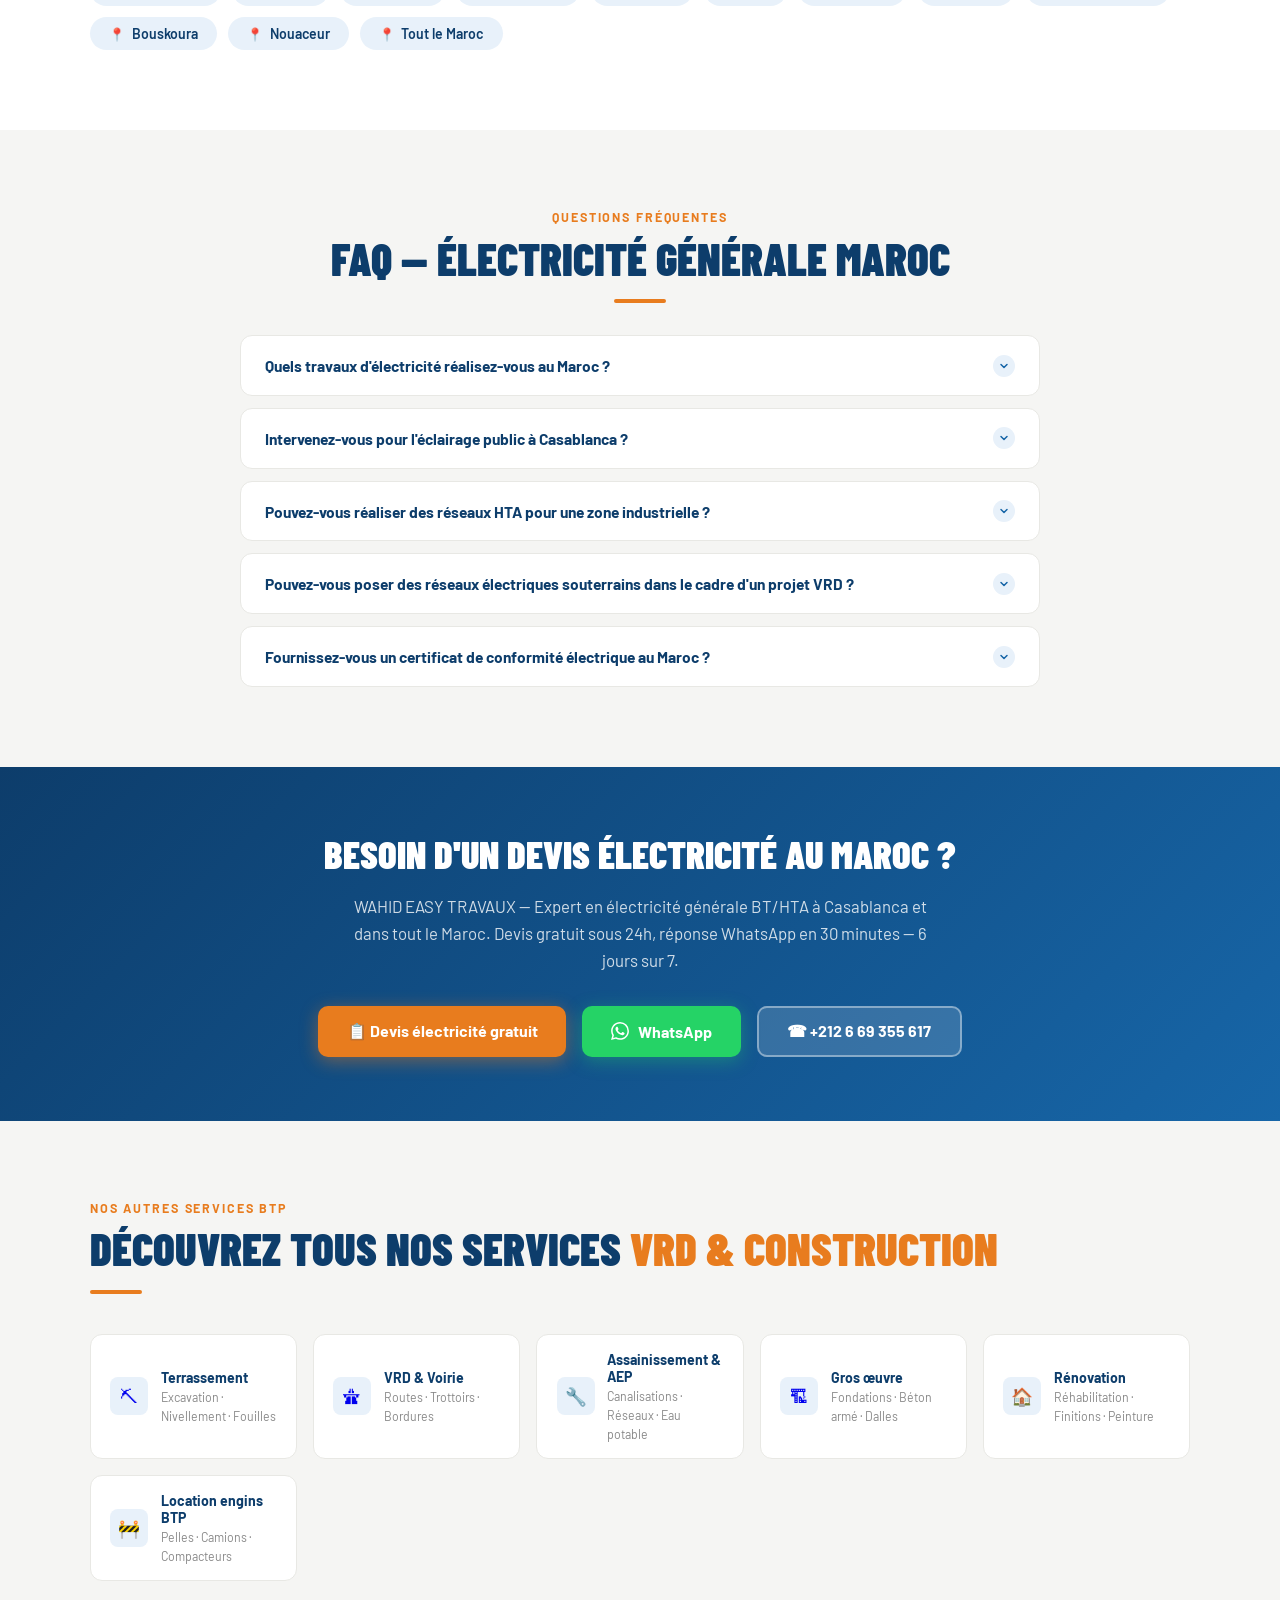
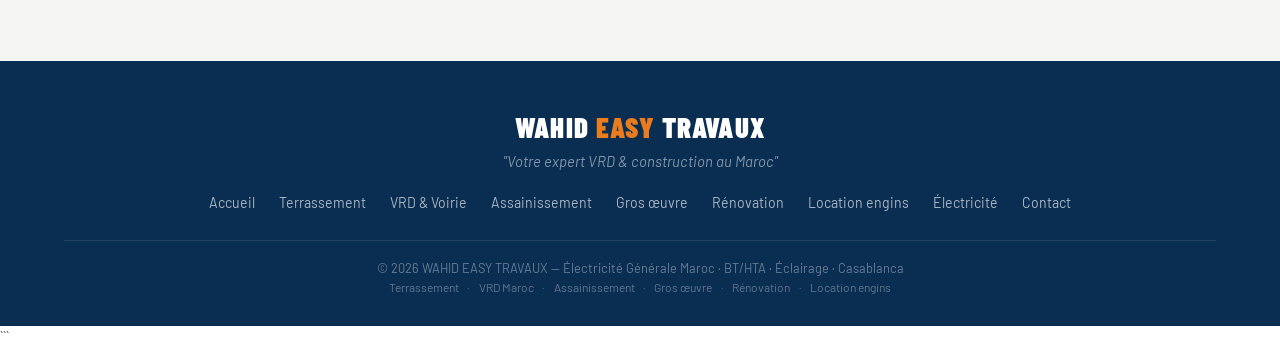
<file: electricite-generale-maroc.html>
<!DOCTYPE html>
<html lang="fr">
<head>
<meta charset="UTF-8">
<meta name="viewport" content="width=device-width, initial-scale=1.0">
  <!-- Google tag (gtag.js) -->
<script async src="https://www.googletagmanager.com/gtag/js?id=G-NSCS1TECBH"></script>
<script>
  window.dataLayer = window.dataLayer || [];
  function gtag(){dataLayer.push(arguments);}
  gtag('js', new Date());

  gtag('config', 'G-NSCS1TECBH');
</script>

<title>Électricité Générale Maroc — Câblage BT/HTA & Éclairage | WAHID EASY TRAVAUX</title>
<meta name="description" content="Travaux d'électricité générale au Maroc. Câblage, tableaux électriques, réseaux HTA/BT, éclairage extérieur et réseaux souterrains à Casablanca. Entreprise agréée. Devis 24h. ☎ +212 6 69 355 617">
<link rel="canonical" href="https://wahideasytravaux.ma/electricite-generale-maroc.html">
<meta name="robots" content="index,follow,max-snippet:-1,max-image-preview:large">

<meta property="og:type" content="website">
<meta property="og:url" content="https://wahideasytravaux.ma/electricite-generale-maroc.html">
<meta property="og:title" content="Électricité Générale Maroc — BT/HTA & Éclairage | WAHID EASY TRAVAUX">
<meta property="og:description" content="Expert électricité générale au Maroc. Câblage BT/HTA, éclairage, réseaux souterrains. Casablanca. Devis 24h.">
<meta property="og:image" content="https://wahideasytravaux.ma/photos/hero.webp">
<meta property="og:locale" content="fr_MA">
<meta property="og:site_name" content="WAHID EASY TRAVAUX">

<meta name="twitter:card" content="summary_large_image">
<meta name="twitter:title" content="Électricité Générale Maroc | WAHID EASY TRAVAUX">
<meta name="twitter:description" content="Expert électricité BT/HTA Maroc. Devis gratuit 24h.">
<meta name="twitter:image" content="https://wahideasytravaux.ma/photos/hero.webp">

<meta name="geo.region" content="MA-07">
<meta name="geo.placename" content="Casablanca">
<meta name="theme-color" content="#0d3d6b">

<link rel="preconnect" href="https://fonts.googleapis.com">
<link rel="preconnect" href="https://fonts.gstatic.com" crossorigin>
<link rel="stylesheet" href="https://fonts.googleapis.com/css2?family=Barlow+Condensed:wght@700;800;900&family=Barlow:wght@400;500;600&display=swap" media="print" onload="this.media='all'">
<noscript><link rel="stylesheet" href="https://fonts.googleapis.com/css2?family=Barlow+Condensed:wght@700;800;900&family=Barlow:wght@400;500;600&display=swap"></noscript>
<link rel="stylesheet" href="style.css">

<script type="application/ld+json">
{
  "@context":"https://schema.org",
  "@graph":[
    {
      "@type":["LocalBusiness","ConstructionCompany"],
      "@id":"https://wahideasytravaux.ma/#business",
      "name":"WAHID EASY TRAVAUX",
      "telephone":"+212669355617",
      "address":{"@type":"PostalAddress","addressLocality":"Casablanca","addressCountry":"MA"}
    },
    {
      "@type":"Service",
      "name":"Électricité Générale Maroc",
      "description":"Travaux d'électricité générale au Maroc : câblage BT/HTA, tableaux électriques, éclairage public, réseaux souterrains et installations industrielles à Casablanca.",
      "provider":{"@id":"https://wahideasytravaux.ma/#business"},
      "areaServed":{"@type":"Country","name":"Maroc"},
      "serviceType":"Électricité BTP"
    },
    {
      "@type":"FAQPage",
      "mainEntity":[
        {
          "@type":"Question",
          "name":"Quels travaux d'électricité réalisez-vous au Maroc ?",
          "acceptedAnswer":{"@type":"Answer","text":"WAHID EASY TRAVAUX réalise tous les travaux d'électricité générale : câblage basse tension (BT), réseaux haute tension d'abonné (HTA), tableaux électriques, éclairage public et extérieur, réseaux souterrains et installations industrielles au Maroc."}
        },
        {
          "@type":"Question",
          "name":"Intervenez-vous pour l'éclairage public à Casablanca ?",
          "acceptedAnswer":{"@type":"Answer","text":"Oui, nous réalisons l'installation, la réhabilitation et la maintenance des réseaux d'éclairage public pour les communes, collectivités et promoteurs immobiliers à Casablanca et dans tout le Maroc."}
        },
        {
          "@type":"Question",
          "name":"Pouvez-vous réaliser des réseaux électriques souterrains pour les VRD ?",
          "acceptedAnswer":{"@type":"Answer","text":"Oui, dans le cadre de nos travaux VRD, nous posons des fourreaux et câbles électriques souterrains pour les réseaux BT et HTA, en coordination avec les autres corps de métier sur le chantier."}
        }
      ]
    },
    {
      "@type":"BreadcrumbList",
      "itemListElement":[
        {"@type":"ListItem","position":1,"name":"Accueil","item":"https://wahideasytravaux.ma/"},
        {"@type":"ListItem","position":2,"name":"Électricité Générale Maroc","item":"https://wahideasytravaux.ma/electricite-generale-maroc.html"}
      ]
    }
  ]
}
</script>
</head>

<body>

<!-- ═══ NAV ═══ -->
<nav class="main-nav" aria-label="Navigation principale">
  <a href="index.html" class="nav-logo">WAHID <span>EASY</span> TRAVAUX</a>
  <ul class="nav-links">
    <li><a href="index.html#about">À propos</a></li>
    <li><a href="index.html#services">Services</a></li>
    <li><a href="vrd-voirie-maroc.html">VRD</a></li>
    <li><a href="electricite-generale-maroc.html" aria-current="page">Électricité</a></li>
    <li><a href="index.html#contact">Contact</a></li>
  </ul>
  <a href="index.html#contact" class="nav-cta">Devis gratuit</a>
  <button class="hamburger" id="hamburger" aria-label="Menu" aria-expanded="false">
    <span></span><span></span><span></span>
  </button>
</nav>

<!-- ═══ MOBILE MENU ═══ -->
<div class="mobile-menu" id="mobileMenu">
  <a href="index.html" onclick="closeMenu()">Accueil</a>
  <a href="terrassement-casablanca.html" onclick="closeMenu()">Terrassement</a>
  <a href="vrd-voirie-maroc.html" onclick="closeMenu()">VRD & Voirie</a>
  <a href="assainissement-casablanca.html" onclick="closeMenu()">Assainissement</a>
  <a href="gros-oeuvre-maroc.html" onclick="closeMenu()">Gros œuvre</a>
  <a href="renovation-batiment-maroc.html" onclick="closeMenu()">Rénovation</a>
  <a href="location-engins-btp-maroc.html" onclick="closeMenu()">Location engins</a>
  <a href="electricite-generale-maroc.html" onclick="closeMenu()">Électricité</a>
  <a href="index.html#contact" onclick="closeMenu()">→ Devis gratuit</a>
</div>

<main>

<!-- ═══ HERO ═══ -->
<section class="hero-service"
  style="--hero-bg:url('photos/p07_voirie.webp')"
  aria-label="Électricité Générale Maroc">
  <div class="container">
    <nav class="breadcrumb" aria-label="Fil d'Ariane">
      <a href="index.html">Accueil</a>
      <span aria-hidden="true">›</span>
      <span>Électricité Générale Maroc</span>
    </nav>
    <div class="hero-badge" aria-hidden="true">⚡ Expert Électricité · Maroc</div>
    <h1>Électricité Générale <em>Maroc</em> — BT, HTA & Éclairage</h1>
    <p class="hero-sub">Câblage basse tension, réseaux haute tension d'abonné, tableaux électriques, éclairage public et réseaux souterrains — WAHID EASY TRAVAUX réalise vos installations électriques à Casablanca et dans tout le Maroc.</p>
    <div class="hero-btns">
      <a href="index.html#contact" class="btn-primary">
        <svg width="18" height="18" viewBox="0 0 24 24" fill="none" stroke="currentColor" stroke-width="2.5" stroke-linecap="round" stroke-linejoin="round" aria-hidden="true"><path d="M9 11l3 3L22 4"/><path d="M21 12v7a2 2 0 01-2 2H5a2 2 0 01-2-2V5a2 2 0 012-2h11"/></svg>
        Devis électricité gratuit
      </a>
      <a href="https://wa.me/212669355617?text=Bonjour, je cherche un devis électricité au Maroc." target="_blank" rel="noopener noreferrer" class="btn-whatsapp">
        <svg width="18" height="18" viewBox="0 0 24 24" fill="white" aria-hidden="true"><path d="M17.472 14.382c-.297-.149-1.758-.867-2.03-.967-.273-.099-.471-.148-.67.15-.197.297-.767.966-.94 1.164-.173.199-.347.223-.644.075-.297-.15-1.255-.463-2.39-1.475-.883-.788-1.48-1.761-1.653-2.059-.173-.297-.018-.458.13-.606.134-.133.298-.347.446-.52.149-.174.198-.298.298-.497.099-.198.05-.371-.025-.52-.075-.149-.669-1.612-.916-2.207-.242-.579-.487-.5-.669-.51-.173-.008-.371-.01-.57-.01-.198 0-.52.074-.792.372-.272.297-1.04 1.016-1.04 2.479 0 1.462 1.065 2.875 1.213 3.074.149.198 2.096 3.2 5.077 4.487.709.306 1.262.489 1.694.625.712.227 1.36.195 1.871.118.571-.085 1.758-.719 2.006-1.413.248-.694.248-1.289.173-1.413-.074-.124-.272-.198-.57-.347m-5.421 7.403h-.004a9.87 9.87 0 01-5.031-1.378l-.361-.214-3.741.982.998-3.648-.235-.374a9.86 9.86 0 01-1.51-5.26c.001-5.45 4.436-9.884 9.888-9.884 2.64 0 5.122 1.03 6.988 2.898a9.825 9.825 0 012.893 6.994c-.003 5.45-4.437 9.884-9.885 9.884m8.413-18.297A11.815 11.815 0 0012.05 0C5.495 0 .16 5.335.157 11.892c0 2.096.547 4.142 1.588 5.945L.057 24l6.305-1.654a11.882 11.882 0 005.683 1.448h.005c6.554 0 11.89-5.335 11.893-11.893a11.821 11.821 0 00-3.48-8.413Z"/></svg>
        WhatsApp — Réponse rapide
      </a>
    </div>
    <div class="hero-stats" aria-label="Chiffres clés">
      <div class="stat-pill"><span class="dot"></span>BT & HTA</div>
      <div class="stat-pill"><span class="dot"></span>Éclairage public</div>
      <div class="stat-pill"><span class="dot"></span>Casablanca & Maroc</div>
      <div class="stat-pill"><span class="dot"></span>Devis 24h</div>
    </div>
  </div>
</section>

<!-- ═══ INTRO ═══ -->
<section class="intro-section">
  <div class="container">
    <div class="intro-grid">
      <div class="intro-img reveal">
        <img
          src="photos/p06_voirie.webp"
          alt="Travaux d'électricité générale BT HTA à Casablanca — WAHID EASY TRAVAUX"
          width="800" height="600"
          loading="lazy" decoding="async">
        <div class="intro-badge" aria-hidden="true">
          <span class="num">+10</span>
          <span class="lbl">ans d'expertise</span>
        </div>
      </div>
      <div class="reveal">
        <div class="section-label">Électricité générale Maroc</div>
        <h2 class="section-title">Votre expert en <em>électricité BTP</em> au Maroc</h2>
        <div class="divider"></div>
        <p class="section-sub">WAHID EASY TRAVAUX réalise l'ensemble des <strong>travaux d'électricité générale au Maroc</strong> pour les secteurs résidentiel, commercial, industriel et public. Nos électriciens qualifiés interviennent sur tous types d'installations électriques, des simples branchements aux réseaux HTA complexes.</p>
        <br>
        <p class="section-sub">Basée à <strong>Casablanca</strong>, notre équipe électricité intervient dans tout le Maroc : Rabat, Tanger, Marrakech, Agadir et toutes les grandes villes. Nous travaillons en étroite coordination avec nos équipes VRD pour une intégration parfaite des réseaux électriques dans vos chantiers.</p>
        <br>
        <div style="display:flex;flex-wrap:wrap;gap:.7rem;margin-top:1rem">
          <a href="index.html#contact" class="btn-primary">Demander un devis</a>
          <a href="tel:+212669355617" class="btn-outline-dark">☎ +212 6 69 355 617</a>
        </div>
      </div>
    </div>
  </div>
</section>

<!-- ═══ CONTENU SEO RICHE ═══ -->
<section class="content-rich">
  <div class="container">
    <div class="section-label">Nos prestations électricité</div>
    <h2 class="section-title">Travaux d'électricité — Prestations complètes au Maroc</h2>
    <div class="divider"></div>

    <p>Les <strong>travaux d'électricité générale au Maroc</strong> sont au cœur de tout projet de construction ou de réhabilitation. WAHID EASY TRAVAUX dispose d'une équipe d'électriciens certifiés, capables d'intervenir sur des installations de toute envergure — du simple câblage résidentiel aux réseaux HTA pour zones industrielles. Nous réalisons l'ensemble de vos travaux électriques à <strong>Casablanca</strong> et dans tout le Maroc, dans le strict respect des normes marocaines NM et des prescriptions de l'ONEE.</p>

    <h2>Électricité basse tension (BT) au Maroc</h2>

    <h3>Câblage et installation électrique résidentielle</h3>
    <p>Nous réalisons l'installation électrique complète pour les villas, appartements, immeubles résidentiels et copropriétés à Casablanca et dans tout le Maroc. Chaque installation est réalisée conformément aux normes marocaines en vigueur et fait l'objet d'un contrôle de conformité avant mise en service.</p>
    <ul>
      <li>Câblage électrique complet des logements et bâtiments</li>
      <li>Installation de tableaux électriques divisionnaires et principaux</li>
      <li>Pose de prises, interrupteurs et luminaires</li>
      <li>Mise à la terre et protection différentielle</li>
      <li>Installation de systèmes de protection parafoudre</li>
      <li>Câblage des cuisines, salles de bain et espaces techniques</li>
    </ul>

    <h3>Électricité tertiaire et commerciale</h3>
    <p>Pour les bureaux, commerces, hôtels et centres commerciaux au Maroc, nous réalisons des <strong>installations électriques tertiaires</strong> adaptées aux besoins spécifiques : forte puissance, continuité de service, gestion technique du bâtiment (GTB) et systèmes d'éclairage intelligents.</p>
    <ul>
      <li>Distribution électrique pour bureaux et open spaces</li>
      <li>Installations électriques pour grandes surfaces commerciales</li>
      <li>Systèmes d'alimentation sans interruption (ASI/UPS)</li>
      <li>Câblage informatique et courants faibles</li>
      <li>Systèmes de contrôle d'accès et vidéosurveillance</li>
      <li>Installations pour groupes électrogènes de secours</li>
    </ul>

    <h3>Électricité industrielle Casablanca</h3>
    <p>Les <strong>installations électriques industrielles</strong> requièrent une expertise spécifique. WAHID EASY TRAVAUX réalise des installations pour usines, entrepôts, zones industrielles et unités de production à Casablanca (zone industrielle Ain Sebaa, Sidi Bernoussi, Nouaceur) et dans tout le Maroc.</p>
    <ul>
      <li>Distribution électrique BT pour ateliers et usines</li>
      <li>Câblage de machines et équipements industriels</li>
      <li>Armoires électriques et coffrets de distribution</li>
      <li>Systèmes de compensation d'énergie réactive</li>
      <li>Câblage de ponts roulants et équipements lourds</li>
      <li>Mise en conformité électrique d'installations existantes</li>
    </ul>

    <h2>Réseaux haute tension d'abonné (HTA) au Maroc</h2>

    <h3>Postes de transformation HTA/BT</h3>
    <p>Pour les projets nécessitant une puissance élevée, WAHID EASY TRAVAUX réalise les <strong>postes de transformation HTA/BT</strong> permettant le raccordement au réseau ONEE moyenne tension. Nous gérons l'ensemble du projet : études, fourniture des équipements, installation et mise en service.</p>
    <ul>
      <li>Postes de transformation sur socle (PSS) et cabine préfabriquée</li>
      <li>Transformateurs HTA/BT de 100 kVA à 1000 kVA</li>
      <li>Cellules HTA et appareillages de coupure</li>
      <li>Liaisons HTA souterraines et aériennes</li>
      <li>Coordination avec l'ONEE pour le raccordement</li>
    </ul>

    <h3>Réseaux HTA souterrains</h3>
    <p>Dans le cadre des projets de <strong>VRD et voirie au Maroc</strong>, nous posons les câbles HTA souterrains en coordination avec nos équipes de terrassement. La pose s'effectue en tranchée selon les normes de l'ONEE, avec fourreaux de protection et balisage approprié.</p>

    <h2>Éclairage public et extérieur au Maroc</h2>

    <h3>Éclairage public — Voiries et espaces urbains</h3>
    <p>L'<strong>éclairage public</strong> est une composante essentielle des projets de voirie et VRD. WAHID EASY TRAVAUX installe et réhabilite les réseaux d'éclairage public pour les communes, collectivités et promoteurs immobiliers à Casablanca et dans tout le Maroc.</p>
    <ul>
      <li>Installation de mâts et candélabres d'éclairage</li>
      <li>Pose de câbles d'alimentation souterrains</li>
      <li>Armoires de commande et de protection</li>
      <li>Systèmes de télécommande et de gestion de l'éclairage</li>
      <li>Éclairage LED économique et écologique</li>
      <li>Réhabilitation et modernisation des réseaux existants</li>
    </ul>

    <h3>Éclairage de chantiers et zones industrielles</h3>
    <p>Pour les zones industrielles, entrepôts, parkings et espaces extérieurs, nous réalisons des installations d'<strong>éclairage extérieur haute performance</strong> garantissant sécurité et visibilité optimales. Nous préconisons des solutions LED pour réduire la consommation énergétique et les coûts de maintenance.</p>

    <h2>Réseaux électriques souterrains pour VRD</h2>
    <p>Dans le cadre de nos <strong>travaux VRD au Maroc</strong>, nous assurons la pose complète des réseaux électriques souterrains : fourreaux, câbles BT et HTA, regards de tirage et boîtes de jonction. La coordination entre nos équipes VRD et électricité garantit une intégration parfaite et évite les reprises coûteuses.</p>
    <ul>
      <li>Pose de fourreaux électriques TPC et PEHD</li>
      <li>Tirage de câbles BT et HTA en tranchée</li>
      <li>Regards de tirage et de jonction préfabriqués</li>
      <li>Chambres de tirage pour réseaux HTA</li>
      <li>Marquage et plan de récolement des réseaux</li>
      <li>Coordination avec les concessionnaires (ONEE, Lydec, Redal)</li>
    </ul>

    <h2>Conformité et normes électriques au Maroc</h2>
    <p>Toutes nos installations électriques sont réalisées dans le strict respect des <strong>normes marocaines NM</strong> et des prescriptions techniques de l'ONEE. Nos électriciens sont formés aux dernières évolutions réglementaires et nos chantiers font l'objet d'une vérification de conformité systématique avant réception.</p>
    <ul>
      <li><strong>NM 03.5.382</strong> : Règles pour les installations électriques des bâtiments</li>
      <li><strong>Prescriptions ONEE</strong> : Raccordement et branchements</li>
      <li><strong>Norme IEC 60364</strong> : Installations électriques basse tension</li>
      <li><strong>NFC 11-201</strong> : Réseaux de distribution publique d'énergie électrique</li>
    </ul>
  </div>
</section>

<!-- ═══ AVANTAGES ═══ -->
<section style="background:var(--white);padding:5rem 5%">
  <div class="container">
    <div class="section-label">Pourquoi nous choisir</div>
    <h2 class="section-title">Nos engagements <em>électricité</em> au Maroc</h2>
    <div class="divider"></div>
    <div class="cards-grid">

      <div class="adv-card reveal">
        <div class="adv-icon">
          <svg viewBox="0 0 24 24"><path d="M13 2L3 14h9l-1 8 10-12h-9l1-8z"/></svg>
        </div>
        <h3>Électriciens certifiés</h3>
        <p>Équipe d'électriciens qualifiés et certifiés, formés aux normes marocaines NM et aux prescriptions ONEE.</p>
      </div>

      <div class="adv-card reveal">
        <div class="adv-icon">
          <svg viewBox="0 0 24 24"><path d="M9 12l2 2 4-4m5.618-4.016A11.955 11.955 0 0112 2.944a11.955 11.955 0 01-8.618 3.04A12.02 12.02 0 003 9c0 5.591 3.824 10.29 9 11.622 5.176-1.332 9-6.03 9-11.622 0-1.042-.133-2.052-.382-3.016z"/></svg>
        </div>
        <h3>Conformité garantie</h3>
        <p>Toutes nos installations respectent les normes en vigueur. Certification de conformité remise à la réception.</p>
      </div>

      <div class="adv-card reveal">
        <div class="adv-icon">
          <svg viewBox="0 0 24 24"><circle cx="12" cy="12" r="10"/><polyline points="12 6 12 12 16 14"/></svg>
        </div>
        <h3>Coordination VRD</h3>
        <p>Intégration parfaite des réseaux électriques dans vos chantiers VRD. Une seule entreprise, un seul interlocuteur.</p>
      </div>

      <div class="adv-card reveal">
        <div class="adv-icon">
          <svg viewBox="0 0 24 24"><path d="M12 2l3.09 6.26L22 9.27l-5 4.87 1.18 6.88L12 17.77l-6.18 3.25L7 14.14 2 9.27l6.91-1.01L12 2z"/></svg>
        </div>
        <h3>Matériaux certifiés</h3>
        <p>Câbles, tableaux et équipements électriques certifiés NM. Fournisseurs agréés pour garantir durabilité et sécurité.</p>
      </div>

      <div class="adv-card reveal">
        <div class="adv-icon">
          <svg viewBox="0 0 24 24"><line x1="12" y1="1" x2="12" y2="23"/><path d="M17 5H9.5a3.5 3.5 0 000 7h5a3.5 3.5 0 010 7H6"/></svg>
        </div>
        <h3>Prix compétitifs</h3>
        <p>Devis détaillé et transparent. Tarifs compétitifs sur le marché marocain, sans compromis sur la qualité d'exécution.</p>
      </div>

      <div class="adv-card reveal">
        <div class="adv-icon">
          <svg viewBox="0 0 24 24"><path d="M21 10c0 7-9 13-9 13s-9-6-9-13a9 9 0 0118 0z"/><circle cx="12" cy="10" r="3"/></svg>
        </div>
        <h3>Intervention nationale</h3>
        <p>Casablanca, Rabat, Tanger, Marrakech, Agadir — notre équipe électricité intervient dans tout le Maroc.</p>
      </div>

    </div>
  </div>
</section>

<!-- ═══ PROCESSUS ═══ -->
<section class="process-section">
  <div class="container">
    <div class="section-label">Notre méthode</div>
    <h2 class="section-title">Déroulement d'un chantier <em>électricité</em></h2>
    <div class="divider"></div>
    <div class="steps-grid">

      <div class="step-card reveal">
        <div class="step-num">01</div>
        <h3>Étude & conception</h3>
        <p>Analyse des besoins, dimensionnement de l'installation et conception des schémas électriques.</p>
      </div>

      <div class="step-card reveal">
        <div class="step-num">02</div>
        <h3>Devis détaillé</h3>
        <p>Proposition chiffrée complète : matériaux, main-d'œuvre, délais et garanties — sous 24h.</p>
      </div>

      <div class="step-card reveal">
        <div class="step-num">03</div>
        <h3>Coordination chantier</h3>
        <p>Planification avec les autres corps de métier pour une intégration optimale des réseaux électriques.</p>
      </div>

      <div class="step-card reveal">
        <div class="step-num">04</div>
        <h3>Pose réseaux</h3>
        <p>Tirage des câbles, pose des fourreaux et installation des équipements selon les plans validés.</p>
      </div>

      <div class="step-card reveal">
        <div class="step-num">05</div>
        <h3>Raccordement & tests</h3>
        <p>Raccordement des tableaux et équipements, tests de continuité et mesures de terre.</p>
      </div>

      <div class="step-card reveal">
        <div class="step-num">06</div>
        <h3>Réception & conformité</h3>
        <p>Vérification de conformité, remise du certificat et des plans de récolement de l'installation.</p>
      </div>

    </div>
  </div>
</section>

<!-- ═══ ZONE INTERVENTION ═══ -->
<section class="zone-section">
  <div class="container">
    <div class="section-label">Zone d'intervention</div>
    <h2 class="section-title">Électricité dans tout le <em>Maroc</em></h2>
    <div class="divider"></div>
    <p class="section-sub">WAHID EASY TRAVAUX intervient pour vos travaux d'électricité générale à Casablanca et dans toutes les grandes villes du Maroc. Notre équipe se déplace partout pour réaliser vos installations BT et HTA.</p>
    <div class="zone-tags">
      <span class="zone-tag">Casablanca</span>
      <span class="zone-tag">Rabat</span>
      <span class="zone-tag">Tanger</span>
      <span class="zone-tag">Marrakech</span>
      <span class="zone-tag">Agadir</span>
      <span class="zone-tag">Fès</span>
      <span class="zone-tag">Meknès</span>
      <span class="zone-tag">Oujda</span>
      <span class="zone-tag">Mohammedia</span>
      <span class="zone-tag">Bouskoura</span>
      <span class="zone-tag">Nouaceur</span>
      <span class="zone-tag">Tout le Maroc</span>
    </div>
  </div>
</section>

<!-- ═══ FAQ ═══ -->
<section class="faq-section">
  <div class="faq-inner">
    <div style="text-align:center;margin-bottom:1rem">
      <div class="section-label">Questions fréquentes</div>
      <h2 class="section-title">FAQ — Électricité Générale Maroc</h2>
      <div class="divider" style="margin:1rem auto 2rem"></div>
    </div>
    <div class="faq-list">

      <div class="faq-item">
        <button class="faq-q" onclick="toggleFaq(this)" aria-expanded="false">
          <span>Quels travaux d'électricité réalisez-vous au Maroc ?</span>
          <span class="faq-icon" aria-hidden="true">
            <svg viewBox="0 0 24 24"><polyline points="6 9 12 15 18 9"/></svg>
          </span>
        </button>
        <div class="faq-a">
          <p>WAHID EASY TRAVAUX réalise tous les travaux d'électricité générale au Maroc : câblage basse tension (BT), réseaux haute tension d'abonné (HTA), tableaux électriques, éclairage public et extérieur, réseaux souterrains VRD et installations industrielles. Nous intervenons aussi bien pour des projets résidentiels que commerciaux ou industriels à Casablanca et dans tout le Maroc.</p>
        </div>
      </div>

      <div class="faq-item">
        <button class="faq-q" onclick="toggleFaq(this)" aria-expanded="false">
          <span>Intervenez-vous pour l'éclairage public à Casablanca ?</span>
          <span class="faq-icon" aria-hidden="true">
            <svg viewBox="0 0 24 24"><polyline points="6 9 12 15 18 9"/></svg>
          </span>
        </button>
        <div class="faq-a">
          <p>Oui, nous réalisons l'installation, la réhabilitation et la maintenance des réseaux d'éclairage public pour les communes, collectivités et promoteurs immobiliers à Casablanca et dans tout le Maroc. Nous proposons des solutions LED économiques pour réduire la consommation énergétique de vos infrastructures d'éclairage.</p>
        </div>
      </div>

      <div class="faq-item">
        <button class="faq-q" onclick="toggleFaq(this)" aria-expanded="false">
          <span>Pouvez-vous réaliser des réseaux HTA pour une zone industrielle ?</span>
          <span class="faq-icon" aria-hidden="true">
            <svg viewBox="0 0 24 24"><polyline points="6 9 12 15 18 9"/></svg>
          </span>
        </button>
        <div class="faq-a">
          <p>Oui, nous réalisons les postes de transformation HTA/BT et les réseaux haute tension pour les zones industrielles, complexes commerciaux et grands projets immobiliers. Nous assurons la coordination complète avec l'ONEE pour les raccordements au réseau national. Notre équipe gère les études, la fourniture et l'installation des équipements HTA.</p>
        </div>
      </div>

      <div class="faq-item">
        <button class="faq-q" onclick="toggleFaq(this)" aria-expanded="false">
          <span>Pouvez-vous poser des réseaux électriques souterrains dans le cadre d'un projet VRD ?</span>
          <span class="faq-icon" aria-hidden="true">
            <svg viewBox="0 0 24 24"><polyline points="6 9 12 15 18 9"/></svg>
          </span>
        </button>
        <div class="faq-a">
          <p>Absolument. La pose de réseaux électriques souterrains est une composante majeure de nos travaux VRD au Maroc. Nous posons les fourreaux TPC et PEHD, tirons les câbles BT et HTA, installons les regards de tirage et assurons la coordination avec les concessionnaires (ONEE, Lydec, Redal). L'avantage de travailler avec WAHID EASY TRAVAUX, c'est d'avoir une seule entreprise pour toutes les prestations VRD.</p>
        </div>
      </div>

      <div class="faq-item">
        <button class="faq-q" onclick="toggleFaq(this)" aria-expanded="false">
          <span>Fournissez-vous un certificat de conformité électrique au Maroc ?</span>
          <span class="faq-icon" aria-hidden="true">
            <svg viewBox="0 0 24 24"><polyline points="6 9 12 15 18 9"/></svg>
          </span>
        </button>
        <div class="faq-a">
          <p>Oui, toutes nos installations électriques font l'objet d'une vérification de conformité selon les normes NM marocaines. Nous remettons à nos clients un certificat de conformité ainsi que les plans de récolement de l'installation électrique à la fin des travaux. Ces documents sont indispensables pour le raccordement ONEE et les démarches administratives.</p>
        </div>
      </div>

    </div>
  </div>
</section>

<!-- ═══ CTA BANNER ═══ -->
<section class="cta-banner">
  <h2>Besoin d'un devis électricité au Maroc ?</h2>
  <p>WAHID EASY TRAVAUX — Expert en électricité générale BT/HTA à Casablanca et dans tout le Maroc. Devis gratuit sous 24h, réponse WhatsApp en 30 minutes — 6 jours sur 7.</p>
  <div class="cta-btns">
    <a href="index.html#contact" class="btn-primary">
      📋 Devis électricité gratuit
    </a>
    <a href="https://wa.me/212669355617?text=Bonjour, je veux un devis électricité au Maroc." target="_blank" rel="noopener noreferrer" class="btn-whatsapp">
      <svg width="18" height="18" viewBox="0 0 24 24" fill="white" aria-hidden="true"><path d="M17.472 14.382c-.297-.149-1.758-.867-2.03-.967-.273-.099-.471-.148-.67.15-.197.297-.767.966-.94 1.164-.173.199-.347.223-.644.075-.297-.15-1.255-.463-2.39-1.475-.883-.788-1.48-1.761-1.653-2.059-.173-.297-.018-.458.13-.606.134-.133.298-.347.446-.52.149-.174.198-.298.298-.497.099-.198.05-.371-.025-.52-.075-.149-.669-1.612-.916-2.207-.242-.579-.487-.5-.669-.51-.173-.008-.371-.01-.57-.01-.198 0-.52.074-.792.372-.272.297-1.04 1.016-1.04 2.479 0 1.462 1.065 2.875 1.213 3.074.149.198 2.096 3.2 5.077 4.487.709.306 1.262.489 1.694.625.712.227 1.36.195 1.871.118.571-.085 1.758-.719 2.006-1.413.248-.694.248-1.289.173-1.413-.074-.124-.272-.198-.57-.347m-5.421 7.403h-.004a9.87 9.87 0 01-5.031-1.378l-.361-.214-3.741.982.998-3.648-.235-.374a9.86 9.86 0 01-1.51-5.26c.001-5.45 4.436-9.884 9.888-9.884 2.64 0 5.122 1.03 6.988 2.898a9.825 9.825 0 012.893 6.994c-.003 5.45-4.437 9.884-9.885 9.884m8.413-18.297A11.815 11.815 0 0012.05 0C5.495 0 .16 5.335.157 11.892c0 2.096.547 4.142 1.588 5.945L.057 24l6.305-1.654a11.882 11.882 0 005.683 1.448h.005c6.554 0 11.89-5.335 11.893-11.893a11.821 11.821 0 00-3.48-8.413Z"/></svg>
      WhatsApp
    </a>
    <a href="tel:+212669355617"
       style="display:inline-flex;align-items:center;gap:.5rem;background:rgba(255,255,255,.15);color:white;padding:.85rem 1.8rem;border-radius:10px;font-weight:700;text-decoration:none;border:2px solid rgba(255,255,255,.4)">
      ☎ +212 6 69 355 617
    </a>
  </div>
</section>

<!-- ═══ MAILLAGE INTERNE ═══ -->
<section class="services-nav">
  <div class="container">
    <div class="section-label">Nos autres services BTP</div>
    <h2 class="section-title">Découvrez tous nos services <em>VRD & Construction</em></h2>
    <div class="divider"></div>
    <div class="services-nav-grid">

      <a href="terrassement-casablanca.html" class="sn-card">
        <div class="sn-ico">⛏</div>
        <div>
          <strong>Terrassement</strong>
          <span>Excavation · Nivellement · Fouilles</span>
        </div>
      </a>

      <a href="vrd-voirie-maroc.html" class="sn-card">
        <div class="sn-ico">🛣</div>
        <div>
          <strong>VRD & Voirie</strong>
          <span>Routes · Trottoirs · Bordures</span>
        </div>
      </a>

      <a href="assainissement-casablanca.html" class="sn-card">
        <div class="sn-ico">🔧</div>
        <div>
          <strong>Assainissement & AEP</strong>
          <span>Canalisations · Réseaux · Eau potable</span>
        </div>
      </a>

      <a href="gros-oeuvre-maroc.html" class="sn-card">
        <div class="sn-ico">🏗</div>
        <div>
          <strong>Gros œuvre</strong>
          <span>Fondations · Béton armé · Dalles</span>
        </div>
      </a>

      <a href="renovation-batiment-maroc.html" class="sn-card">
        <div class="sn-ico">🏠</div>
        <div>
          <strong>Rénovation</strong>
          <span>Réhabilitation · Finitions · Peinture</span>
        </div>
      </a>

      <a href="location-engins-btp-maroc.html" class="sn-card">
        <div class="sn-ico">🚧</div>
        <div>
          <strong>Location engins BTP</strong>
          <span>Pelles · Camions · Compacteurs</span>
        </div>
      </a>

    </div>
  </div>
</section>

</main>

<!-- ═══ FOOTER ═══ -->
<footer>
  <div class="footer-logo">WAHID <span>EASY</span> TRAVAUX</div>
  <p class="footer-slogan">"Votre expert VRD & construction au Maroc"</p>
  <nav class="footer-links" aria-label="Navigation bas de page">
    <a href="index.html">Accueil</a>
    <a href="terrassement-casablanca.html">Terrassement</a>
    <a href="vrd-voirie-maroc.html">VRD & Voirie</a>
    <a href="assainissement-casablanca.html">Assainissement</a>
    <a href="gros-oeuvre-maroc.html">Gros œuvre</a>
    <a href="renovation-batiment-maroc.html">Rénovation</a>
    <a href="location-engins-btp-maroc.html">Location engins</a>
    <a href="electricite-generale-maroc.html">Électricité</a>
    <a href="index.html#contact">Contact</a>
  </nav>
  <div class="footer-bottom">
    © 2026 WAHID EASY TRAVAUX — Électricité Générale Maroc · BT/HTA · Éclairage · Casablanca
    <br>
    <span style="font-size:.75rem;margin-top:.3rem;display:block">
      <a href="terrassement-casablanca.html" style="color:rgba(255,255,255,.35);text-decoration:none;margin:0 .4rem">Terrassement</a> ·
      <a href="vrd-voirie-maroc.html" style="color:rgba(255,255,255,.35);text-decoration:none;margin:0 .4rem">VRD Maroc</a> ·
      <a href="assainissement-casablanca.html" style="color:rgba(255,255,255,.35);text-decoration:none;margin:0 .4rem">Assainissement</a> ·
      <a href="gros-oeuvre-maroc.html" style="color:rgba(255,255,255,.35);text-decoration:none;margin:0 .4rem">Gros œuvre</a> ·
      <a href="renovation-batiment-maroc.html" style="color:rgba(255,255,255,.35);text-decoration:none;margin:0 .4rem">Rénovation</a> ·
      <a href="location-engins-btp-maroc.html" style="color:rgba(255,255,255,.35);text-decoration:none;margin:0 .4rem">Location engins</a>
    </span>
  </div>
</footer>

<!-- ═══ FLOATING WHATSAPP ═══ -->
<a class="wa-float"
   href="https://wa.me/212669355617?text=Bonjour, je souhaite un devis électricité."
   target="_blank" rel="noopener noreferrer"
   aria-label="Contacter WAHID EASY TRAVAUX sur WhatsApp">
  <svg viewBox="0 0 24 24" aria-hidden="true">
    <path d="M17.472 14.382c-.297-.149-1.758-.867-2.03-.967-.273-.099-.471-.148-.67.15-.197.297-.767.966-.94 1.164-.173.199-.347.223-.644.075-.297-.15-1.255-.463-2.39-1.475-.883-.788-1.48-1.761-1.653-2.059-.173-.297-.018-.458.13-.606.134-.133.298-.347.446-.52.149-.174.198-.298.298-.497.099-.198.05-.371-.025-.52-.075-.149-.669-1.612-.916-2.207-.242-.579-.487-.5-.669-.51-.173-.008-.371-.01-.57-.01-.198 0-.52.074-.792.372-.272.297-1.04 1.016-1.04 2.479 0 1.462 1.065 2.875 1.213 3.074.149.198 2.096 3.2 5.077 4.487.709.306 1.262.489 1.694.625.712.227 1.36.195 1.871.118.571-.085 1.758-.719 2.006-1.413.248-.694.248-1.289.173-1.413-.074-.124-.272-.198-.57-.347m-5.421 7.403h-.004a9.87 9.87 0 01-5.031-1.378l-.361-.214-3.741.982.998-3.648-.235-.374a9.86 9.86 0 01-1.51-5.26c.001-5.45 4.436-9.884 9.888-9.884 2.64 0 5.122 1.03 6.988 2.898a9.825 9.825 0 012.893 6.994c-.003 5.45-4.437 9.884-9.885 9.884m8.413-18.297A11.815 11.815 0 0012.05 0C5.495 0 .16 5.335.157 11.892c0 2.096.547 4.142 1.588 5.945L.057 24l6.305-1.654a11.882 11.882 0 005.683 1.448h.005c6.554 0 11.89-5.335 11.893-11.893a11.821 11.821 0 00-3.48-8.413Z"/>
  </svg>
</a>

<!-- ═══ JAVASCRIPT ═══ -->
<script>
/* ═══ HAMBURGER ═══ */
const ham = document.getElementById('hamburger');
const mob = document.getElementById('mobileMenu');
ham.addEventListener('click', () => {
  const o = mob.classList.toggle('open');
  ham.setAttribute('aria-expanded', o);
});
function closeMenu() {
  mob.classList.remove('open');
  ham.setAttribute('aria-expanded', 'false');
}

/* ═══ FAQ ═══ */
function toggleFaq(btn) {
  const item = btn.closest('.faq-item');
  const isOpen = item.classList.contains('open');
  document.querySelectorAll('.faq-item.open').forEach(i => {
    i.classList.remove('open');
    i.querySelector('.faq-q').setAttribute('aria-expanded', 'false');
  });
  if (!isOpen) {
    item.classList.add('open');
    btn.setAttribute('aria-expanded', 'true');
  }
}

/* ═══ SCROLL REVEAL ═══ */
const obs = new IntersectionObserver((entries) => {
  entries.forEach((e, i) => {
    if (e.isIntersecting) {
      setTimeout(() => e.target.classList.add('visible'), i * 80);
      obs.unobserve(e.target);
    }
  });
}, { threshold: 0.1 });
document.querySelectorAll('.reveal').forEach(r => obs.observe(r));
</script>

</body>
</html>
```
</file>
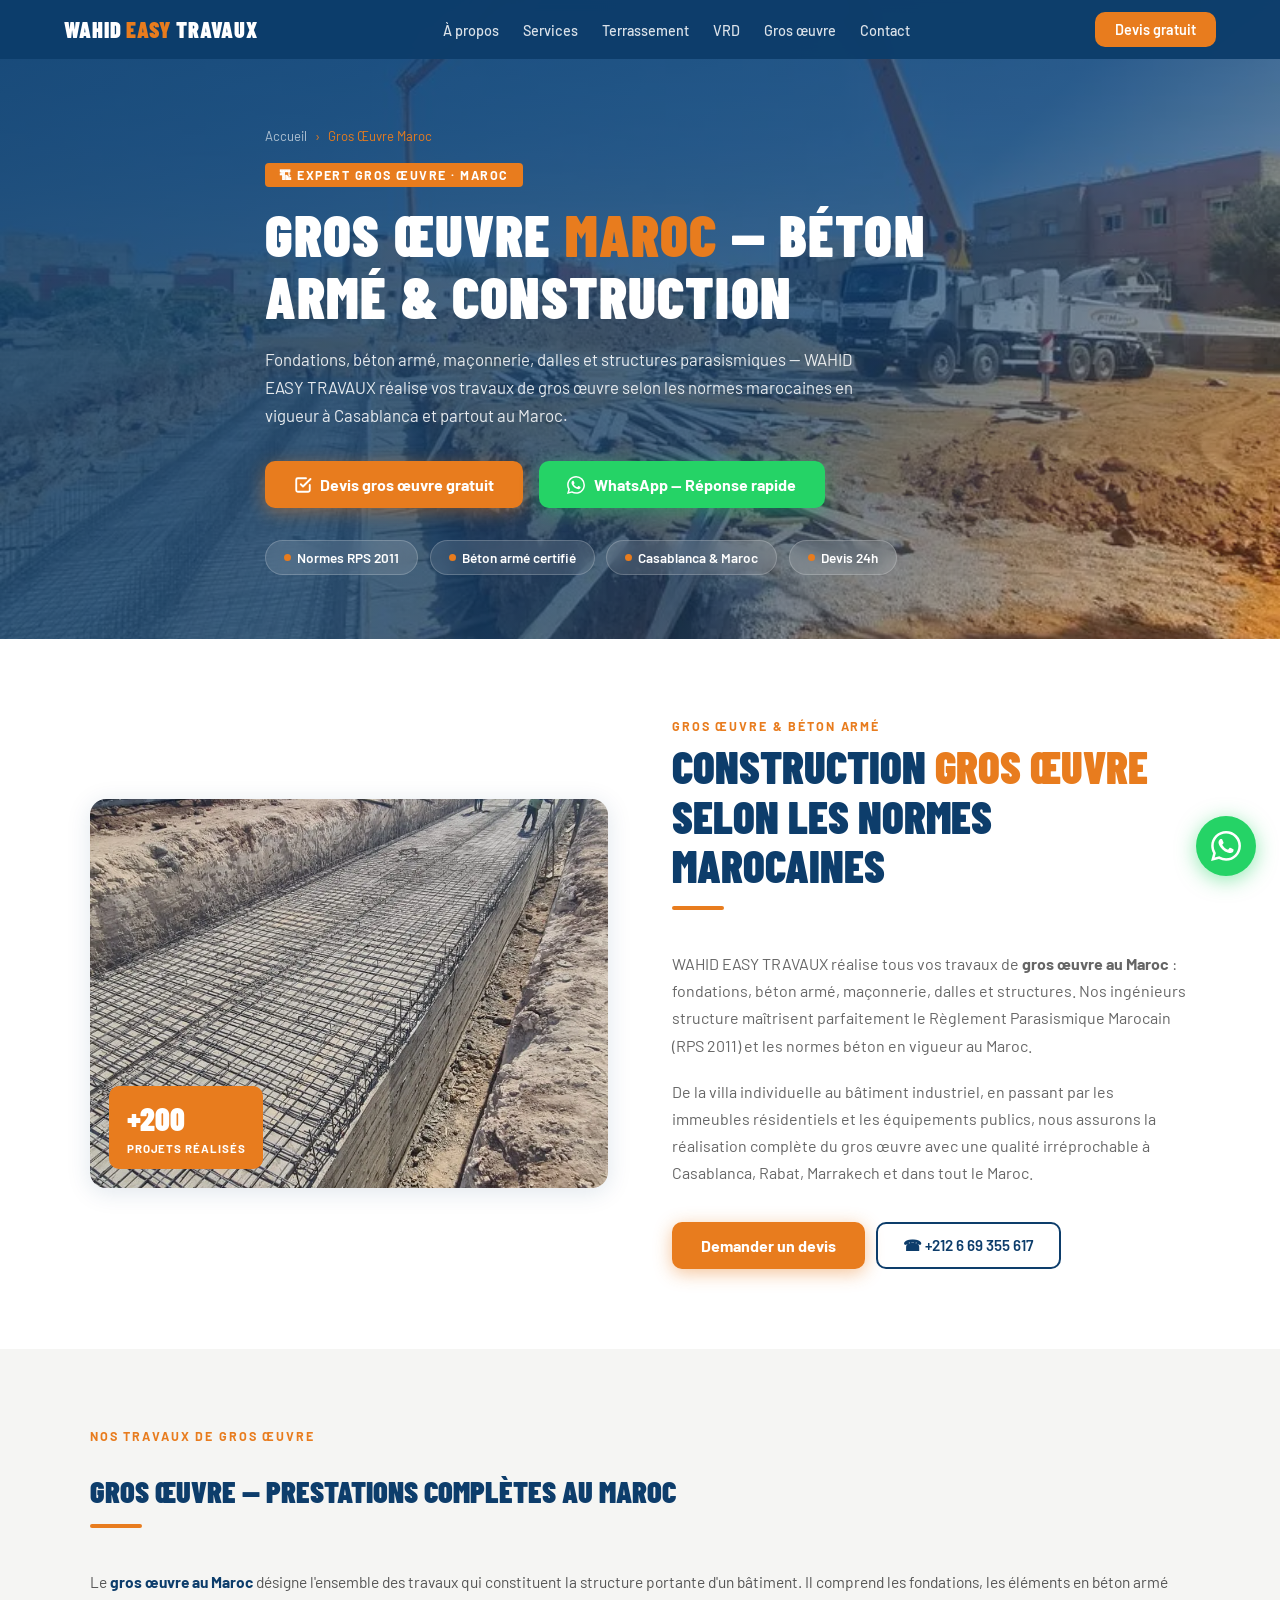
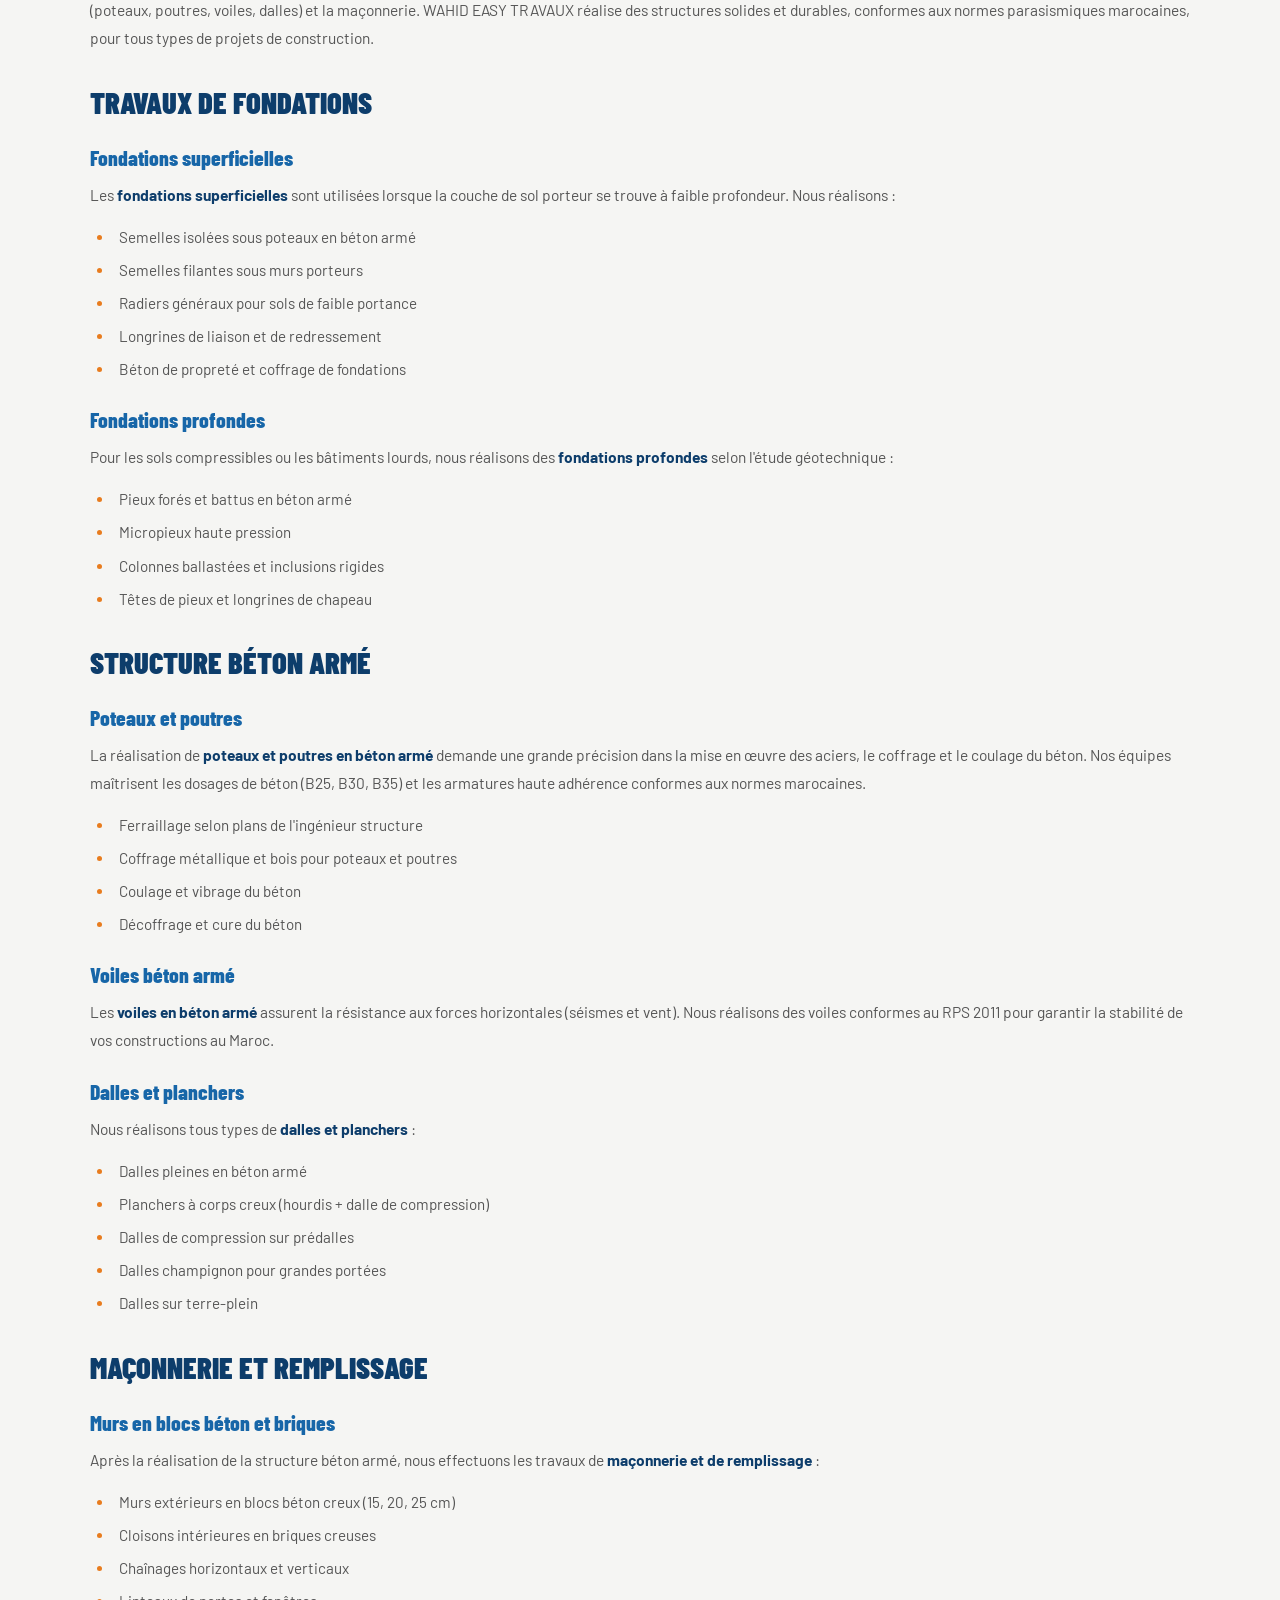
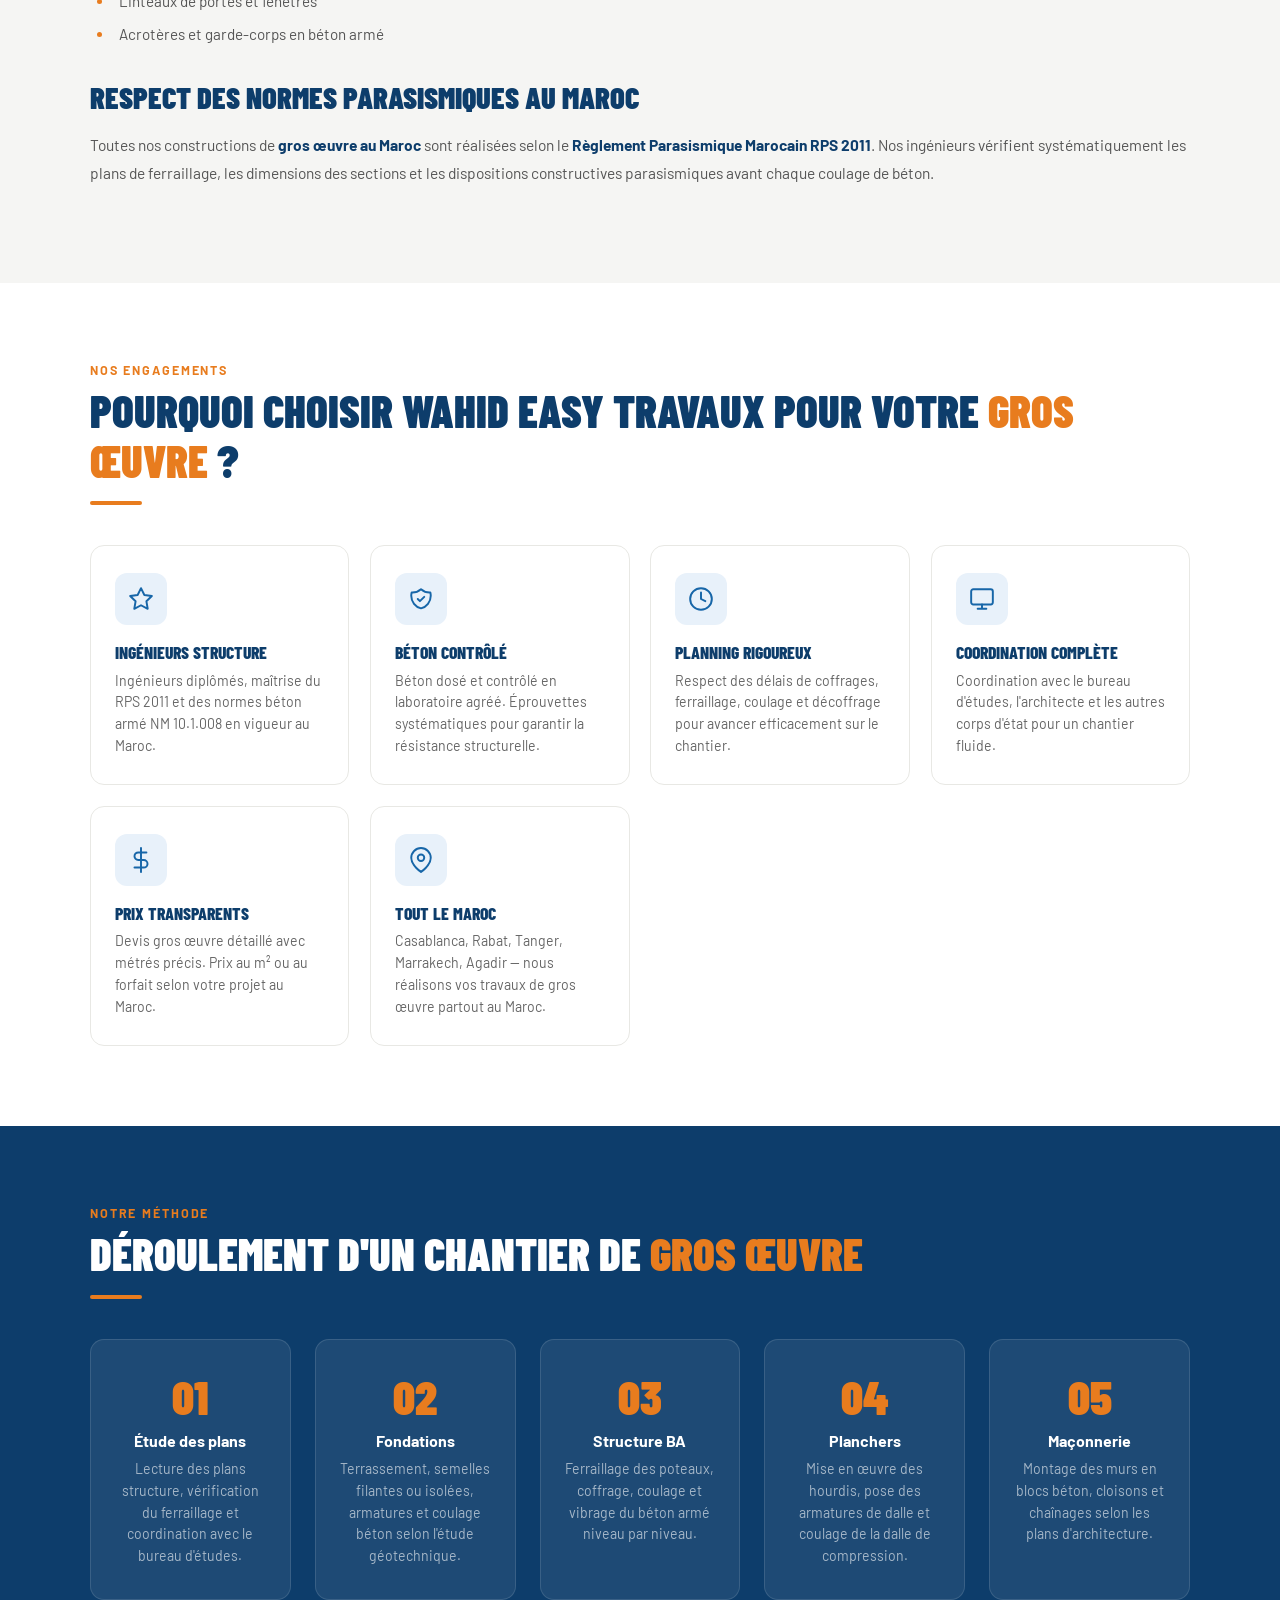
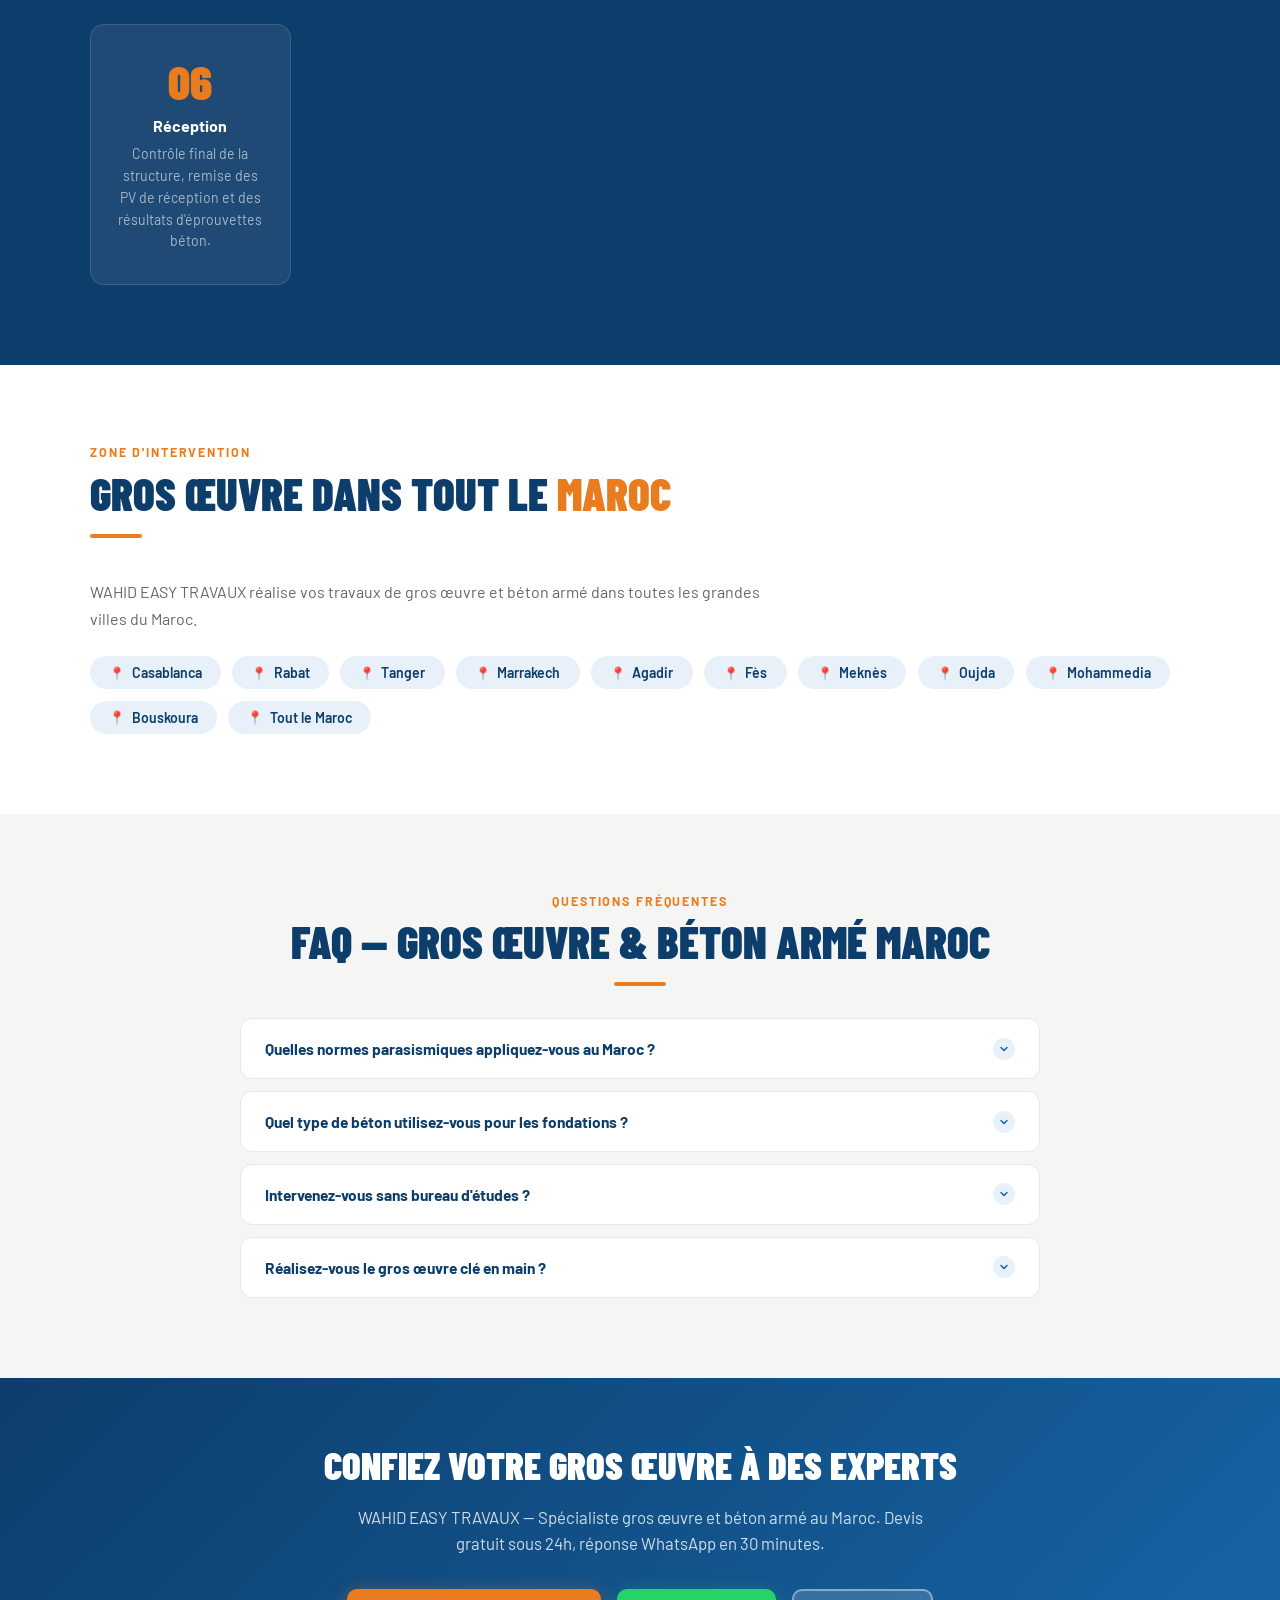
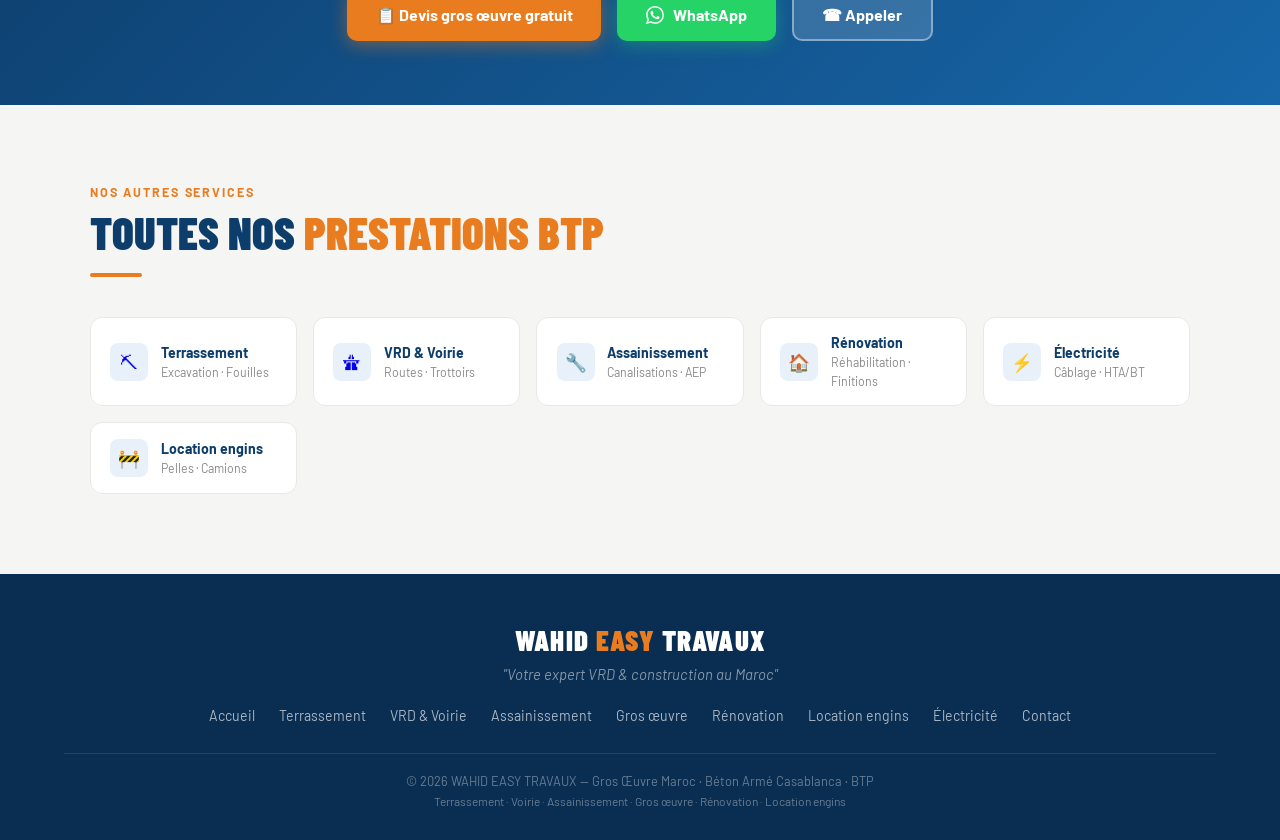
<file: gros-oeuvre-maroc.html>
<!DOCTYPE html>
<html lang="fr">
<head>
<meta charset="UTF-8">
<meta name="viewport" content="width=device-width, initial-scale=1.0">
  <!-- Google tag (gtag.js) -->
<script async src="https://www.googletagmanager.com/gtag/js?id=G-NSCS1TECBH"></script>
<script>
  window.dataLayer = window.dataLayer || [];
  function gtag(){dataLayer.push(arguments);}
  gtag('js', new Date());

  gtag('config', 'G-NSCS1TECBH');
</script>

<title>Gros Œuvre Maroc — Béton Armé, Fondations & Construction | WAHID EASY TRAVAUX</title>
<meta name="description" content="Entreprise de gros œuvre au Maroc. Fondations, béton armé, maçonnerie, dalles et structures parasismiques. Casablanca et tout le Maroc. Devis gratuit 24h. ☎ +212 6 69 355 617">
<link rel="canonical" href="https://wahideasytravaux.ma/gros-oeuvre-maroc.html">
<meta name="robots" content="index,follow,max-snippet:-1,max-image-preview:large">

<meta property="og:type" content="website">
<meta property="og:url" content="https://wahideasytravaux.ma/gros-oeuvre-maroc.html">
<meta property="og:title" content="Gros Œuvre Maroc — Béton Armé & Fondations | WAHID EASY TRAVAUX">
<meta property="og:description" content="Expert gros œuvre au Maroc. Fondations, béton armé, maçonnerie. Casablanca. Devis gratuit 24h.">
<meta property="og:image" content="https://wahideasytravaux.ma/photos/p14_gros_oeuvre.webp">
<meta property="og:locale" content="fr_MA">
<meta property="og:site_name" content="WAHID EASY TRAVAUX">

<meta name="twitter:card" content="summary_large_image">
<meta name="twitter:title" content="Gros Œuvre Maroc | WAHID EASY TRAVAUX">
<meta name="twitter:description" content="Expert gros œuvre béton armé Maroc. Devis gratuit 24h.">
<meta name="twitter:image" content="https://wahideasytravaux.ma/photos/p14_gros_oeuvre.webp">

<meta name="geo.region" content="MA-07">
<meta name="geo.placename" content="Casablanca">
<meta name="theme-color" content="#0d3d6b">

<link rel="preconnect" href="https://fonts.googleapis.com">
<link rel="preconnect" href="https://fonts.gstatic.com" crossorigin>
<link rel="stylesheet" href="https://fonts.googleapis.com/css2?family=Barlow+Condensed:wght@700;800;900&family=Barlow:wght@400;500;600&display=swap" media="print" onload="this.media='all'">
<noscript><link rel="stylesheet" href="https://fonts.googleapis.com/css2?family=Barlow+Condensed:wght@700;800;900&family=Barlow:wght@400;500;600&display=swap"></noscript>
<link rel="preload" as="image" href="photos/p14_gros_oeuvre.webp" fetchpriority="high">
<link rel="stylesheet" href="style.css">

<script type="application/ld+json">
{
  "@context":"https://schema.org",
  "@graph":[
    {
      "@type":["LocalBusiness","ConstructionCompany"],
      "@id":"https://wahideasytravaux.ma/#business",
      "name":"WAHID EASY TRAVAUX",
      "telephone":"+212669355617",
      "address":{"@type":"PostalAddress","addressLocality":"Casablanca","addressCountry":"MA"}
    },
    {
      "@type":"Service",
      "name":"Gros Œuvre Maroc — Béton Armé et Fondations",
      "description":"Travaux de gros œuvre au Maroc : fondations, béton armé, maçonnerie, dalles, poteaux et structures selon normes parasismiques RPS 2011.",
      "provider":{"@id":"https://wahideasytravaux.ma/#business"},
      "areaServed":{"@type":"Country","name":"Maroc"},
      "serviceType":"Gros Œuvre Construction"
    },
    {
      "@type":"BreadcrumbList",
      "itemListElement":[
        {"@type":"ListItem","position":1,"name":"Accueil","item":"https://wahideasytravaux.ma/"},
        {"@type":"ListItem","position":2,"name":"Gros Œuvre Maroc","item":"https://wahideasytravaux.ma/gros-oeuvre-maroc.html"}
      ]
    },
    {
      "@type":"FAQPage",
      "mainEntity":[
        {"@type":"Question","name":"Quelles normes parasismiques utilisez-vous au Maroc ?",
         "acceptedAnswer":{"@type":"Answer","text":"WAHID EASY TRAVAUX réalise tous ses travaux de gros œuvre selon le Règlement Parasismique Marocain RPS 2011 et les normes de béton armé en vigueur au Maroc (NM 10.1.008)."}},
        {"@type":"Question","name":"Réalisez-vous les fondations profondes au Maroc ?",
         "acceptedAnswer":{"@type":"Answer","text":"Oui, nous réalisons fondations superficielles (semelles filantes, radiers) et profondes (pieux, micropieux) selon les études géotechniques du terrain."}},
        {"@type":"Question","name":"Intervenez-vous sur les chantiers clé en main au Maroc ?",
         "acceptedAnswer":{"@type":"Answer","text":"WAHID EASY TRAVAUX propose des prestations clé en main : du terrassement au gros œuvre jusqu'aux second œuvre et finitions pour vos projets de construction au Maroc."}}
      ]
    }
  ]
}
</script>
</head>

<body>

<nav class="main-nav" aria-label="Navigation principale">
  <a href="index.html" class="nav-logo">WAHID <span>EASY</span> TRAVAUX</a>
  <ul class="nav-links">
    <li><a href="index.html#about">À propos</a></li>
    <li><a href="index.html#services">Services</a></li>
    <li><a href="terrassement-casablanca.html">Terrassement</a></li>
    <li><a href="vrd-voirie-maroc.html">VRD</a></li>
    <li><a href="gros-oeuvre-maroc.html" aria-current="page">Gros œuvre</a></li>
    <li><a href="index.html#contact">Contact</a></li>
  </ul>
  <a href="index.html#contact" class="nav-cta">Devis gratuit</a>
  <button class="hamburger" id="hamburger" aria-label="Menu" aria-expanded="false">
    <span></span><span></span><span></span>
  </button>
</nav>

<div class="mobile-menu" id="mobileMenu">
  <a href="index.html" onclick="closeMenu()">Accueil</a>
  <a href="terrassement-casablanca.html" onclick="closeMenu()">Terrassement</a>
  <a href="vrd-voirie-maroc.html" onclick="closeMenu()">VRD & Voirie</a>
  <a href="assainissement-casablanca.html" onclick="closeMenu()">Assainissement</a>
  <a href="gros-oeuvre-maroc.html" onclick="closeMenu()">Gros œuvre</a>
  <a href="renovation-batiment-maroc.html" onclick="closeMenu()">Rénovation</a>
  <a href="location-engins-btp-maroc.html" onclick="closeMenu()">Location engins</a>
  <a href="electricite-generale-maroc.html" onclick="closeMenu()">Électricité</a>
  <a href="index.html#contact" onclick="closeMenu()">→ Devis gratuit</a>
</div>

<main>

<section class="hero-service"
  style="--hero-bg:url('photos/p14_gros_oeuvre.webp')"
  aria-label="Gros Œuvre Maroc">
  <div class="container">
    <nav class="breadcrumb" aria-label="Fil d'Ariane">
      <a href="index.html">Accueil</a>
      <span aria-hidden="true">›</span>
      <span>Gros Œuvre Maroc</span>
    </nav>
    <div class="hero-badge" aria-hidden="true">🏗 Expert Gros Œuvre · Maroc</div>
    <h1>Gros Œuvre <em>Maroc</em> — Béton Armé & Construction</h1>
    <p class="hero-sub">Fondations, béton armé, maçonnerie, dalles et structures parasismiques — WAHID EASY TRAVAUX réalise vos travaux de gros œuvre selon les normes marocaines en vigueur à Casablanca et partout au Maroc.</p>
    <div class="hero-btns">
      <a href="index.html#contact" class="btn-primary">
        <svg width="18" height="18" viewBox="0 0 24 24" fill="none" stroke="currentColor" stroke-width="2.5" stroke-linecap="round" stroke-linejoin="round" aria-hidden="true"><path d="M9 11l3 3L22 4"/><path d="M21 12v7a2 2 0 01-2 2H5a2 2 0 01-2-2V5a2 2 0 012-2h11"/></svg>
        Devis gros œuvre gratuit
      </a>
      <a href="https://wa.me/212669355617?text=Bonjour, je cherche un devis gros œuvre au Maroc." target="_blank" rel="noopener noreferrer" class="btn-whatsapp">
        <svg width="18" height="18" viewBox="0 0 24 24" fill="white" aria-hidden="true"><path d="M17.472 14.382c-.297-.149-1.758-.867-2.03-.967-.273-.099-.471-.148-.67.15-.197.297-.767.966-.94 1.164-.173.199-.347.223-.644.075-.297-.15-1.255-.463-2.39-1.475-.883-.788-1.48-1.761-1.653-2.059-.173-.297-.018-.458.13-.606.134-.133.298-.347.446-.52.149-.174.198-.298.298-.497.099-.198.05-.371-.025-.52-.075-.149-.669-1.612-.916-2.207-.242-.579-.487-.5-.669-.51-.173-.008-.371-.01-.57-.01-.198 0-.52.074-.792.372-.272.297-1.04 1.016-1.04 2.479 0 1.462 1.065 2.875 1.213 3.074.149.198 2.096 3.2 5.077 4.487.709.306 1.262.489 1.694.625.712.227 1.36.195 1.871.118.571-.085 1.758-.719 2.006-1.413.248-.694.248-1.289.173-1.413-.074-.124-.272-.198-.57-.347m-5.421 7.403h-.004a9.87 9.87 0 01-5.031-1.378l-.361-.214-3.741.982.998-3.648-.235-.374a9.86 9.86 0 01-1.51-5.26c.001-5.45 4.436-9.884 9.888-9.884 2.64 0 5.122 1.03 6.988 2.898a9.825 9.825 0 012.893 6.994c-.003 5.45-4.437 9.884-9.885 9.884m8.413-18.297A11.815 11.815 0 0012.05 0C5.495 0 .16 5.335.157 11.892c0 2.096.547 4.142 1.588 5.945L.057 24l6.305-1.654a11.882 11.882 0 005.683 1.448h.005c6.554 0 11.89-5.335 11.893-11.893a11.821 11.821 0 00-3.48-8.413Z"/></svg>
        WhatsApp — Réponse rapide
      </a>
    </div>
    <div class="hero-stats">
      <div class="stat-pill"><span class="dot"></span>Normes RPS 2011</div>
      <div class="stat-pill"><span class="dot"></span>Béton armé certifié</div>
      <div class="stat-pill"><span class="dot"></span>Casablanca & Maroc</div>
      <div class="stat-pill"><span class="dot"></span>Devis 24h</div>
    </div>
  </div>
</section>

<section class="intro-section">
  <div class="container">
    <div class="intro-grid">
      <div class="intro-img reveal">
        <img src="photos/gros_oeuvre__1_.webp"
             alt="Ferraillage béton armé gros œuvre au Maroc — WAHID EASY TRAVAUX Casablanca"
             width="800" height="600" loading="lazy" decoding="async">
        <div class="intro-badge">
          <span class="num">+200</span>
          <span class="lbl">projets réalisés</span>
        </div>
      </div>
      <div class="reveal">
        <div class="section-label">Gros Œuvre & Béton Armé</div>
        <h2 class="section-title">Construction <em>gros œuvre</em> selon les normes marocaines</h2>
        <div class="divider"></div>
        <p class="section-sub">WAHID EASY TRAVAUX réalise tous vos travaux de <strong>gros œuvre au Maroc</strong> : fondations, béton armé, maçonnerie, dalles et structures. Nos ingénieurs structure maîtrisent parfaitement le Règlement Parasismique Marocain (RPS 2011) et les normes béton en vigueur au Maroc.</p>
        <br>
        <p class="section-sub">De la villa individuelle au bâtiment industriel, en passant par les immeubles résidentiels et les équipements publics, nous assurons la réalisation complète du gros œuvre avec une qualité irréprochable à Casablanca, Rabat, Marrakech et dans tout le Maroc.</p>
        <br>
        <div style="display:flex;flex-wrap:wrap;gap:.7rem;margin-top:1rem">
          <a href="index.html#contact" class="btn-primary">Demander un devis</a>
          <a href="tel:+212669355617" class="btn-outline-dark">☎ +212 6 69 355 617</a>
        </div>
      </div>
    </div>
  </div>
</section>

<section class="content-rich">
  <div class="container">
    <div class="section-label">Nos travaux de gros œuvre</div>
    <h2 class="section-title">Gros Œuvre — Prestations complètes au Maroc</h2>
    <div class="divider"></div>

    <p>Le <strong>gros œuvre au Maroc</strong> désigne l'ensemble des travaux qui constituent la structure portante d'un bâtiment. Il comprend les fondations, les éléments en béton armé (poteaux, poutres, voiles, dalles) et la maçonnerie. WAHID EASY TRAVAUX réalise des structures solides et durables, conformes aux normes parasismiques marocaines, pour tous types de projets de construction.</p>

    <h2>Travaux de fondations</h2>

    <h3>Fondations superficielles</h3>
    <p>Les <strong>fondations superficielles</strong> sont utilisées lorsque la couche de sol porteur se trouve à faible profondeur. Nous réalisons :</p>
    <ul>
      <li>Semelles isolées sous poteaux en béton armé</li>
      <li>Semelles filantes sous murs porteurs</li>
      <li>Radiers généraux pour sols de faible portance</li>
      <li>Longrines de liaison et de redressement</li>
      <li>Béton de propreté et coffrage de fondations</li>
    </ul>

    <h3>Fondations profondes</h3>
    <p>Pour les sols compressibles ou les bâtiments lourds, nous réalisons des <strong>fondations profondes</strong> selon l'étude géotechnique :</p>
    <ul>
      <li>Pieux forés et battus en béton armé</li>
      <li>Micropieux haute pression</li>
      <li>Colonnes ballastées et inclusions rigides</li>
      <li>Têtes de pieux et longrines de chapeau</li>
    </ul>

    <h2>Structure béton armé</h2>

    <h3>Poteaux et poutres</h3>
    <p>La réalisation de <strong>poteaux et poutres en béton armé</strong> demande une grande précision dans la mise en œuvre des aciers, le coffrage et le coulage du béton. Nos équipes maîtrisent les dosages de béton (B25, B30, B35) et les armatures haute adhérence conformes aux normes marocaines.</p>
    <ul>
      <li>Ferraillage selon plans de l'ingénieur structure</li>
      <li>Coffrage métallique et bois pour poteaux et poutres</li>
      <li>Coulage et vibrage du béton</li>
      <li>Décoffrage et cure du béton</li>
    </ul>

    <h3>Voiles béton armé</h3>
    <p>Les <strong>voiles en béton armé</strong> assurent la résistance aux forces horizontales (séismes et vent). Nous réalisons des voiles conformes au RPS 2011 pour garantir la stabilité de vos constructions au Maroc.</p>

    <h3>Dalles et planchers</h3>
    <p>Nous réalisons tous types de <strong>dalles et planchers</strong> :</p>
    <ul>
      <li>Dalles pleines en béton armé</li>
      <li>Planchers à corps creux (hourdis + dalle de compression)</li>
      <li>Dalles de compression sur prédalles</li>
      <li>Dalles champignon pour grandes portées</li>
      <li>Dalles sur terre-plein</li>
    </ul>

    <h2>Maçonnerie et remplissage</h2>

    <h3>Murs en blocs béton et briques</h3>
    <p>Après la réalisation de la structure béton armé, nous effectuons les travaux de <strong>maçonnerie et de remplissage</strong> :</p>
    <ul>
      <li>Murs extérieurs en blocs béton creux (15, 20, 25 cm)</li>
      <li>Cloisons intérieures en briques creuses</li>
      <li>Chaînages horizontaux et verticaux</li>
      <li>Linteaux de portes et fenêtres</li>
      <li>Acrotères et garde-corps en béton armé</li>
    </ul>

    <h2>Respect des normes parasismiques au Maroc</h2>
    <p>Toutes nos constructions de <strong>gros œuvre au Maroc</strong> sont réalisées selon le <strong>Règlement Parasismique Marocain RPS 2011</strong>. Nos ingénieurs vérifient systématiquement les plans de ferraillage, les dimensions des sections et les dispositions constructives parasismiques avant chaque coulage de béton.</p>
  </div>
</section>

<section style="background:var(--white);padding:5rem 5%">
  <div class="container">
    <div class="section-label">Nos engagements</div>
    <h2 class="section-title">Pourquoi choisir WAHID EASY TRAVAUX pour votre <em>gros œuvre</em> ?</h2>
    <div class="divider"></div>
    <div class="cards-grid">
      <div class="adv-card reveal">
        <div class="adv-icon"><svg viewBox="0 0 24 24"><path d="M12 2l3.09 6.26L22 9.27l-5 4.87 1.18 6.88L12 17.77l-6.18 3.25L7 14.14 2 9.27l6.91-1.01L12 2z"/></svg></div>
        <h3>Ingénieurs structure</h3>
        <p>Ingénieurs diplômés, maîtrise du RPS 2011 et des normes béton armé NM 10.1.008 en vigueur au Maroc.</p>
      </div>
      <div class="adv-card reveal">
        <div class="adv-icon"><svg viewBox="0 0 24 24"><path d="M9 12l2 2 4-4m5.618-4.016A11.955 11.955 0 0112 2.944a11.955 11.955 0 01-8.618 3.04A12.02 12.02 0 003 9c0 5.591 3.824 10.29 9 11.622 5.176-1.332 9-6.03 9-11.622 0-1.042-.133-2.052-.382-3.016z"/></svg></div>
        <h3>Béton contrôlé</h3>
        <p>Béton dosé et contrôlé en laboratoire agréé. Éprouvettes systématiques pour garantir la résistance structurelle.</p>
      </div>
      <div class="adv-card reveal">
        <div class="adv-icon"><svg viewBox="0 0 24 24"><circle cx="12" cy="12" r="10"/><polyline points="12 6 12 12 16 14"/></svg></div>
        <h3>Planning rigoureux</h3>
        <p>Respect des délais de coffrages, ferraillage, coulage et décoffrage pour avancer efficacement sur le chantier.</p>
      </div>
      <div class="adv-card reveal">
        <div class="adv-icon"><svg viewBox="0 0 24 24"><rect x="2" y="3" width="20" height="14" rx="2"/><path d="M8 21h8M12 17v4"/></svg></div>
        <h3>Coordination complète</h3>
        <p>Coordination avec le bureau d'études, l'architecte et les autres corps d'état pour un chantier fluide.</p>
      </div>
      <div class="adv-card reveal">
        <div class="adv-icon"><svg viewBox="0 0 24 24"><line x1="12" y1="1" x2="12" y2="23"/><path d="M17 5H9.5a3.5 3.5 0 000 7h5a3.5 3.5 0 010 7H6"/></svg></div>
        <h3>Prix transparents</h3>
        <p>Devis gros œuvre détaillé avec métrés précis. Prix au m² ou au forfait selon votre projet au Maroc.</p>
      </div>
      <div class="adv-card reveal">
        <div class="adv-icon"><svg viewBox="0 0 24 24"><path d="M21 10c0 7-9 13-9 13s-9-6-9-13a9 9 0 0118 0z"/><circle cx="12" cy="10" r="3"/></svg></div>
        <h3>Tout le Maroc</h3>
        <p>Casablanca, Rabat, Tanger, Marrakech, Agadir — nous réalisons vos travaux de gros œuvre partout au Maroc.</p>
      </div>
    </div>
  </div>
</section>

<section class="process-section">
  <div class="container">
    <div class="section-label">Notre méthode</div>
    <h2 class="section-title">Déroulement d'un chantier de <em>gros œuvre</em></h2>
    <div class="divider"></div>
    <div class="steps-grid">
      <div class="step-card reveal">
        <div class="step-num">01</div>
        <h3>Étude des plans</h3>
        <p>Lecture des plans structure, vérification du ferraillage et coordination avec le bureau d'études.</p>
      </div>
      <div class="step-card reveal">
        <div class="step-num">02</div>
        <h3>Fondations</h3>
        <p>Terrassement, semelles filantes ou isolées, armatures et coulage béton selon l'étude géotechnique.</p>
      </div>
      <div class="step-card reveal">
        <div class="step-num">03</div>
        <h3>Structure BA</h3>
        <p>Ferraillage des poteaux, coffrage, coulage et vibrage du béton armé niveau par niveau.</p>
      </div>
      <div class="step-card reveal">
        <div class="step-num">04</div>
        <h3>Planchers</h3>
        <p>Mise en œuvre des hourdis, pose des armatures de dalle et coulage de la dalle de compression.</p>
      </div>
      <div class="step-card reveal">
        <div class="step-num">05</div>
        <h3>Maçonnerie</h3>
        <p>Montage des murs en blocs béton, cloisons et chaînages selon les plans d'architecture.</p>
      </div>
      <div class="step-card reveal">
        <div class="step-num">06</div>
        <h3>Réception</h3>
        <p>Contrôle final de la structure, remise des PV de réception et des résultats d'éprouvettes béton.</p>
      </div>
    </div>
  </div>
</section>

<section class="zone-section">
  <div class="container">
    <div class="section-label">Zone d'intervention</div>
    <h2 class="section-title">Gros œuvre dans tout le <em>Maroc</em></h2>
    <div class="divider"></div>
    <p class="section-sub">WAHID EASY TRAVAUX réalise vos travaux de gros œuvre et béton armé dans toutes les grandes villes du Maroc.</p>
    <div class="zone-tags">
      <span class="zone-tag">Casablanca</span>
      <span class="zone-tag">Rabat</span>
      <span class="zone-tag">Tanger</span>
      <span class="zone-tag">Marrakech</span>
      <span class="zone-tag">Agadir</span>
      <span class="zone-tag">Fès</span>
      <span class="zone-tag">Meknès</span>
      <span class="zone-tag">Oujda</span>
      <span class="zone-tag">Mohammedia</span>
      <span class="zone-tag">Bouskoura</span>
      <span class="zone-tag">Tout le Maroc</span>
    </div>
  </div>
</section>

<section class="faq-section">
  <div class="faq-inner">
    <div style="text-align:center;margin-bottom:1rem">
      <div class="section-label">Questions fréquentes</div>
      <h2 class="section-title">FAQ — Gros Œuvre & Béton Armé Maroc</h2>
      <div class="divider" style="margin:1rem auto 2rem"></div>
    </div>
    <div class="faq-list">
      <div class="faq-item">
        <button class="faq-q" onclick="toggleFaq(this)" aria-expanded="false">
          <span>Quelles normes parasismiques appliquez-vous au Maroc ?</span>
          <span class="faq-icon"><svg viewBox="0 0 24 24"><polyline points="6 9 12 15 18 9"/></svg></span>
        </button>
        <div class="faq-a">
          <p>Nous appliquons systématiquement le Règlement Parasismique Marocain RPS 2011 pour tous nos travaux de gros œuvre. Cela inclut le dimensionnement des sections, les dispositions de ferraillage parasismiques, les longueurs d'ancrage et les jonctions entre éléments structuraux.</p>
        </div>
      </div>
      <div class="faq-item">
        <button class="faq-q" onclick="toggleFaq(this)" aria-expanded="false">
          <span>Quel type de béton utilisez-vous pour les fondations ?</span>
          <span class="faq-icon"><svg viewBox="0 0 24 24"><polyline points="6 9 12 15 18 9"/></svg></span>
        </button>
        <div class="faq-a">
          <p>Selon les spécifications du bureau d'études, nous utilisons du béton B25 (fc28 = 25 MPa) pour les éléments courants et du B30 ou B35 pour les éléments soumis à de fortes contraintes. Le béton est contrôlé par des éprouvettes testées en laboratoire agréé au Maroc.</p>
        </div>
      </div>
      <div class="faq-item">
        <button class="faq-q" onclick="toggleFaq(this)" aria-expanded="false">
          <span>Intervenez-vous sans bureau d'études ?</span>
          <span class="faq-icon"><svg viewBox="0 0 24 24"><polyline points="6 9 12 15 18 9"/></svg></span>
        </button>
        <div class="faq-a">
          <p>Pour tout projet de gros œuvre au Maroc, un bureau d'études techniques agréé est obligatoire. WAHID EASY TRAVAUX peut vous recommander des bureaux d'études partenaires à Casablanca si vous n'en avez pas encore. Nous travaillons en parfaite coordination avec tous les BET pour garantir la conformité de vos structures.</p>
        </div>
      </div>
      <div class="faq-item">
        <button class="faq-q" onclick="toggleFaq(this)" aria-expanded="false">
          <span>Réalisez-vous le gros œuvre clé en main ?</span>
          <span class="faq-icon"><svg viewBox="0 0 24 24"><polyline points="6 9 12 15 18 9"/></svg></span>
        </button>
        <div class="faq-a">
          <p>Oui, WAHID EASY TRAVAUX propose des prestations clé en main : depuis le terrassement et les fondations jusqu'à la maçonnerie et la finition extérieure. Nous coordonnons tous les corps d'état pour vous livrer une construction complète dans les délais et budgets convenus.</p>
        </div>
      </div>
    </div>
  </div>
</section>

<section class="cta-banner">
  <h2>Confiez votre gros œuvre à des experts</h2>
  <p>WAHID EASY TRAVAUX — Spécialiste gros œuvre et béton armé au Maroc. Devis gratuit sous 24h, réponse WhatsApp en 30 minutes.</p>
  <div class="cta-btns">
    <a href="index.html#contact" class="btn-primary">📋 Devis gros œuvre gratuit</a>
    <a href="https://wa.me/212669355617?text=Bonjour, je veux un devis gros œuvre au Maroc." target="_blank" rel="noopener noreferrer" class="btn-whatsapp">
      <svg width="18" height="18" viewBox="0 0 24 24" fill="white"><path d="M17.472 14.382c-.297-.149-1.758-.867-2.03-.967-.273-.099-.471-.148-.67.15-.197.297-.767.966-.94 1.164-.173.199-.347.223-.644.075-.297-.15-1.255-.463-2.39-1.475-.883-.788-1.48-1.761-1.653-2.059-.173-.297-.018-.458.13-.606.134-.133.298-.347.446-.52.149-.174.198-.298.298-.497.099-.198.05-.371-.025-.52-.075-.149-.669-1.612-.916-2.207-.242-.579-.487-.5-.669-.51-.173-.008-.371-.01-.57-.01-.198 0-.52.074-.792.372-.272.297-1.04 1.016-1.04 2.479 0 1.462 1.065 2.875 1.213 3.074.149.198 2.096 3.2 5.077 4.487.709.306 1.262.489 1.694.625.712.227 1.36.195 1.871.118.571-.085 1.758-.719 2.006-1.413.248-.694.248-1.289.173-1.413-.074-.124-.272-.198-.57-.347m-5.421 7.403h-.004a9.87 9.87 0 01-5.031-1.378l-.361-.214-3.741.982.998-3.648-.235-.374a9.86 9.86 0 01-1.51-5.26c.001-5.45 4.436-9.884 9.888-9.884 2.64 0 5.122 1.03 6.988 2.898a9.825 9.825 0 012.893 6.994c-.003 5.45-4.437 9.884-9.885 9.884m8.413-18.297A11.815 11.815 0 0012.05 0C5.495 0 .16 5.335.157 11.892c0 2.096.547 4.142 1.588 5.945L.057 24l6.305-1.654a11.882 11.882 0 005.683 1.448h.005c6.554 0 11.89-5.335 11.893-11.893a11.821 11.821 0 00-3.48-8.413Z"/></svg>
      WhatsApp
    </a>
    <a href="tel:+212669355617" style="display:inline-flex;align-items:center;gap:.5rem;background:rgba(255,255,255,.15);color:white;padding:.85rem 1.8rem;border-radius:10px;font-weight:700;text-decoration:none;border:2px solid rgba(255,255,255,.4)">☎ Appeler</a>
  </div>
</section>

<section class="services-nav">
  <div class="container">
    <div class="section-label">Nos autres services</div>
    <h2 class="section-title">Toutes nos <em>prestations BTP</em></h2>
    <div class="divider"></div>
    <div class="services-nav-grid">
      <a href="terrassement-casablanca.html" class="sn-card"><div class="sn-ico">⛏</div><div><strong>Terrassement</strong><span>Excavation · Fouilles</span></div></a>
      <a href="vrd-voirie-maroc.html" class="sn-card"><div class="sn-ico">🛣</div><div><strong>VRD & Voirie</strong><span>Routes · Trottoirs</span></div></a>
      <a href="assainissement-casablanca.html" class="sn-card"><div class="sn-ico">🔧</div><div><strong>Assainissement</strong><span>Canalisations · AEP</span></div></a>
      <a href="renovation-batiment-maroc.html" class="sn-card"><div class="sn-ico">🏠</div><div><strong>Rénovation</strong><span>Réhabilitation · Finitions</span></div></a>
      <a href="electricite-generale-maroc.html" class="sn-card"><div class="sn-ico">⚡</div><div><strong>Électricité</strong><span>Câblage · HTA/BT</span></div></a>
      <a href="location-engins-btp-maroc.html" class="sn-card"><div class="sn-ico">🚧</div><div><strong>Location engins</strong><span>Pelles · Camions</span></div></a>
    </div>
  </div>
</section>

</main>

<footer>
  <div class="footer-logo">WAHID <span>EASY</span> TRAVAUX</div>
  <p class="footer-slogan">"Votre expert VRD & construction au Maroc"</p>
  <nav class="footer-links" aria-label="Navigation bas de page">
    <a href="index.html">Accueil</a>
    <a href="terrassement-casablanca.html">Terrassement</a>
    <a href="vrd-voirie-maroc.html">VRD & Voirie</a>
    <a href="assainissement-casablanca.html">Assainissement</a>
    <a href="gros-oeuvre-maroc.html">Gros œuvre</a>
    <a href="renovation-batiment-maroc.html">Rénovation</a>
    <a href="location-engins-btp-maroc.html">Location engins</a>
    <a href="electricite-generale-maroc.html">Électricité</a>
    <a href="index.html#contact">Contact</a>
  </nav>
  <div class="footer-bottom">
    © 2026 WAHID EASY TRAVAUX — Gros Œuvre Maroc · Béton Armé Casablanca · BTP
    <br><span style="font-size:.75rem;margin-top:.3rem;display:block">Terrassement · Voirie · Assainissement · Gros œuvre · Rénovation · Location engins</span>
  </div>
</footer>

<a class="wa-float" href="https://wa.me/212669355617?text=Bonjour, je veux un devis gros œuvre." target="_blank" rel="noopener noreferrer" aria-label="WhatsApp WAHID EASY TRAVAUX">
  <svg viewBox="0 0 24 24"><path d="M17.472 14.382c-.297-.149-1.758-.867-2.03-.967-.273-.099-.471-.148-.67.15-.197.297-.767.966-.94 1.164-.173.199-.347.223-.644.075-.297-.15-1.255-.463-2.39-1.475-.883-.788-1.48-1.761-1.653-2.059-.173-.297-.018-.458.13-.606.134-.133.298-.347.446-.52.149-.174.198-.298.298-.497.099-.198.05-.371-.025-.52-.075-.149-.669-1.612-.916-2.207-.242-.579-.487-.5-.669-.51-.173-.008-.371-.01-.57-.01-.198 0-.52.074-.792.372-.272.297-1.04 1.016-1.04 2.479 0 1.462 1.065 2.875 1.213 3.074.149.198 2.096 3.2 5.077 4.487.709.306 1.262.489 1.694.625.712.227 1.36.195 1.871.118.571-.085 1.758-.719 2.006-1.413.248-.694.248-1.289.173-1.413-.074-.124-.272-.198-.57-.347m-5.421 7.403h-.004a9.87 9.87 0 01-5.031-1.378l-.361-.214-3.741.982.998-3.648-.235-.374a9.86 9.86 0 01-1.51-5.26c.001-5.45 4.436-9.884 9.888-9.884 2.64 0 5.122 1.03 6.988 2.898a9.825 9.825 0 012.893 6.994c-.003 5.45-4.437 9.884-9.885 9.884m8.413-18.297A11.815 11.815 0 0012.05 0C5.495 0 .16 5.335.157 11.892c0 2.096.547 4.142 1.588 5.945L.057 24l6.305-1.654a11.882 11.882 0 005.683 1.448h.005c6.554 0 11.89-5.335 11.893-11.893a11.821 11.821 0 00-3.48-8.413Z"/></svg>
</a>

<script>
const ham=document.getElementById('hamburger');
const mob=document.getElementById('mobileMenu');
ham.addEventListener('click',()=>{const o=mob.classList.toggle('open');ham.setAttribute('aria-expanded',o);});
function closeMenu(){mob.classList.remove('open');ham.setAttribute('aria-expanded','false');}
function toggleFaq(btn){
  const item=btn.closest('.faq-item');
  const isOpen=item.classList.contains('open');
  document.querySelectorAll('.faq-item.open').forEach(i=>{i.classList.remove('open');i.querySelector('.faq-q').setAttribute('aria-expanded','false');});
  if(!isOpen){item.classList.add('open');btn.setAttribute('aria-expanded','true');}
}
const obs=new IntersectionObserver((e)=>{e.forEach((el,i)=>{if(el.isIntersecting){setTimeout(()=>el.target.classList.add('visible'),i*80);obs.unobserve(el.target);}});},{threshold:0.1});
document.querySelectorAll('.reveal').forEach(r=>obs.observe(r));
</script>
</body>
</html>
</file>
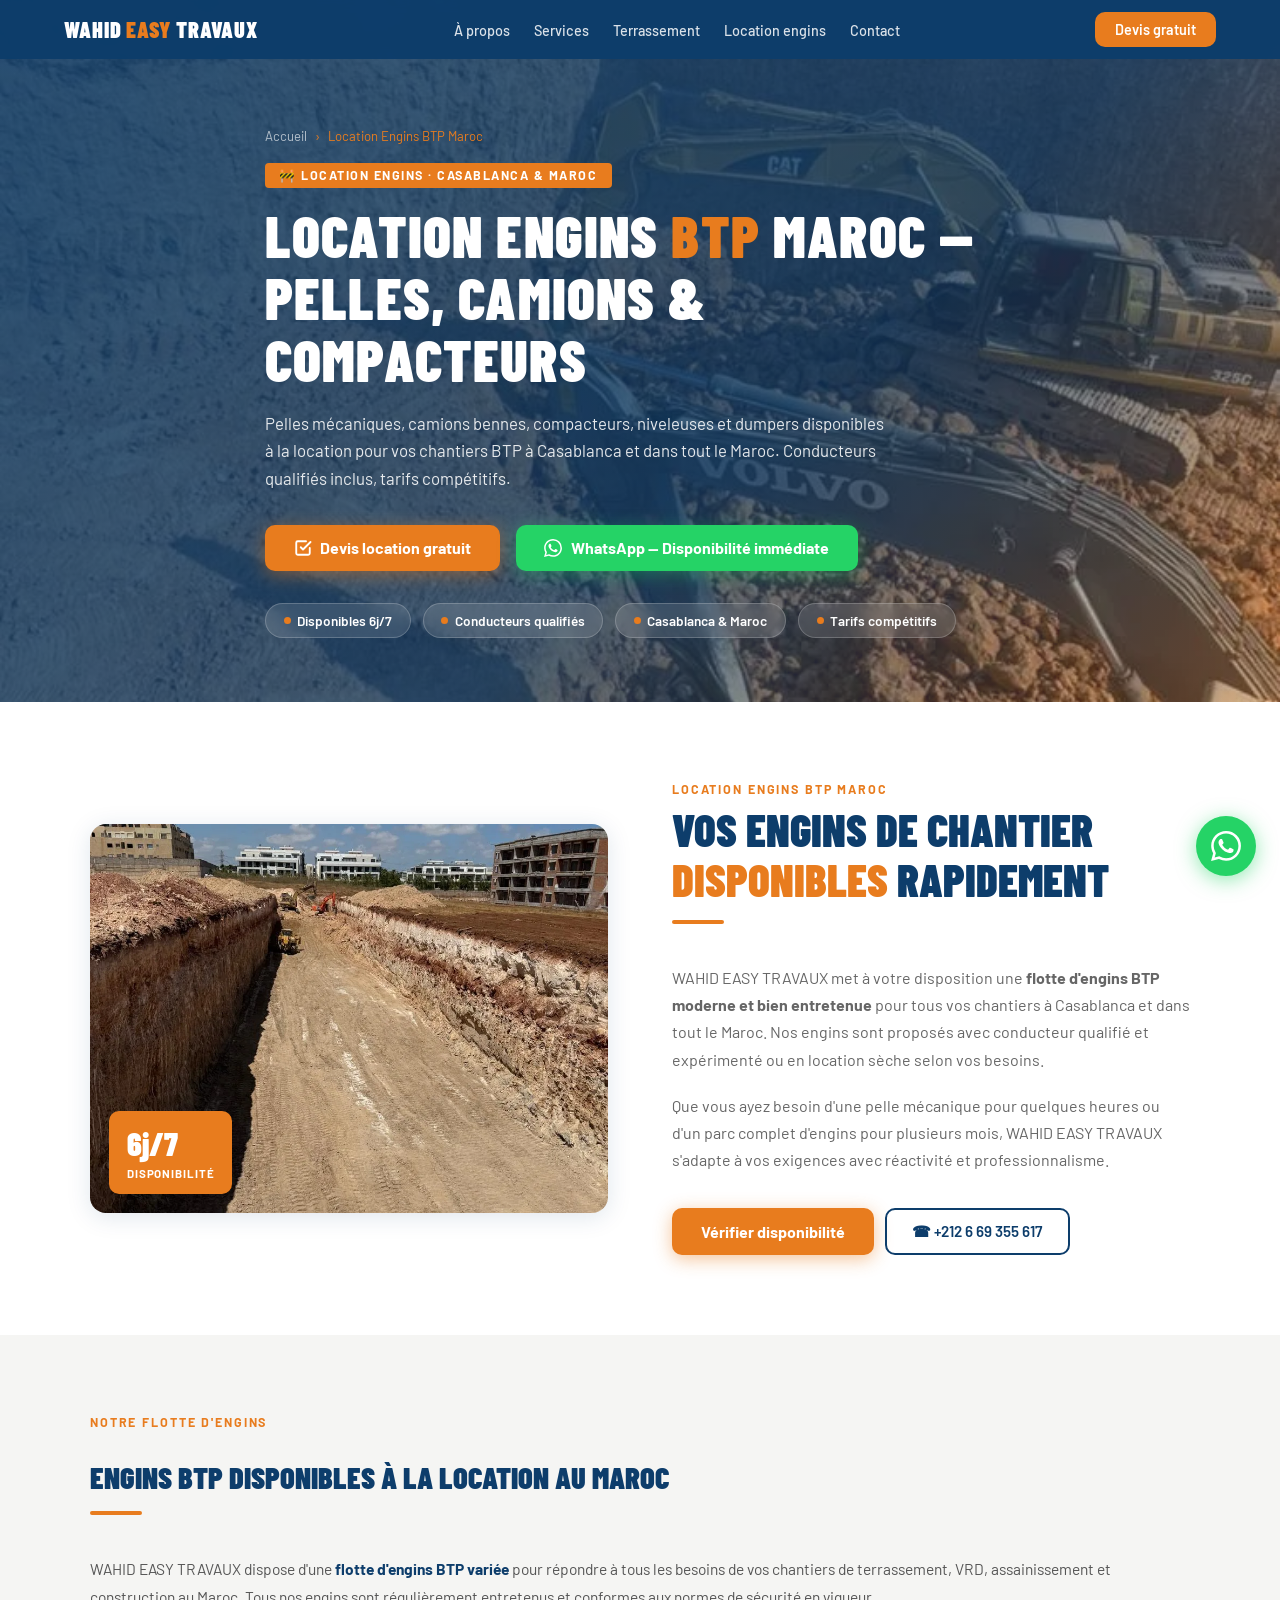
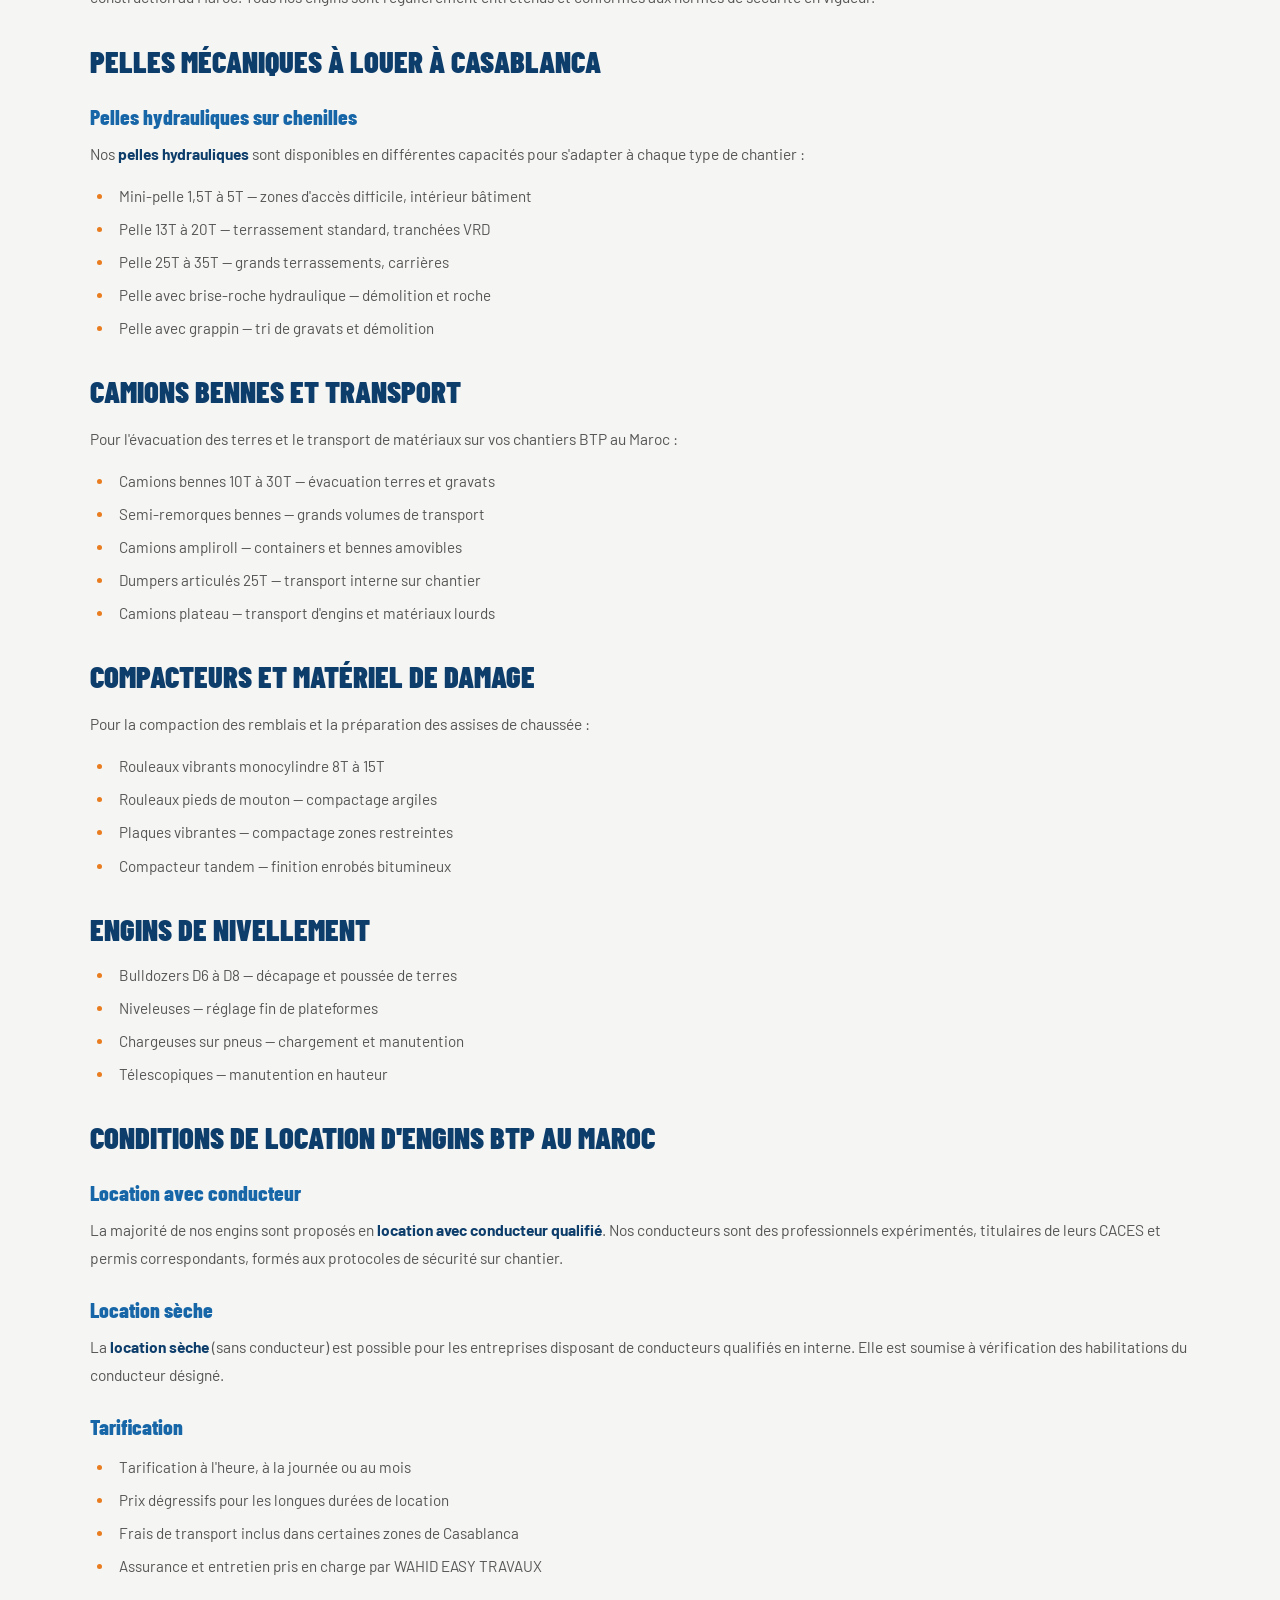
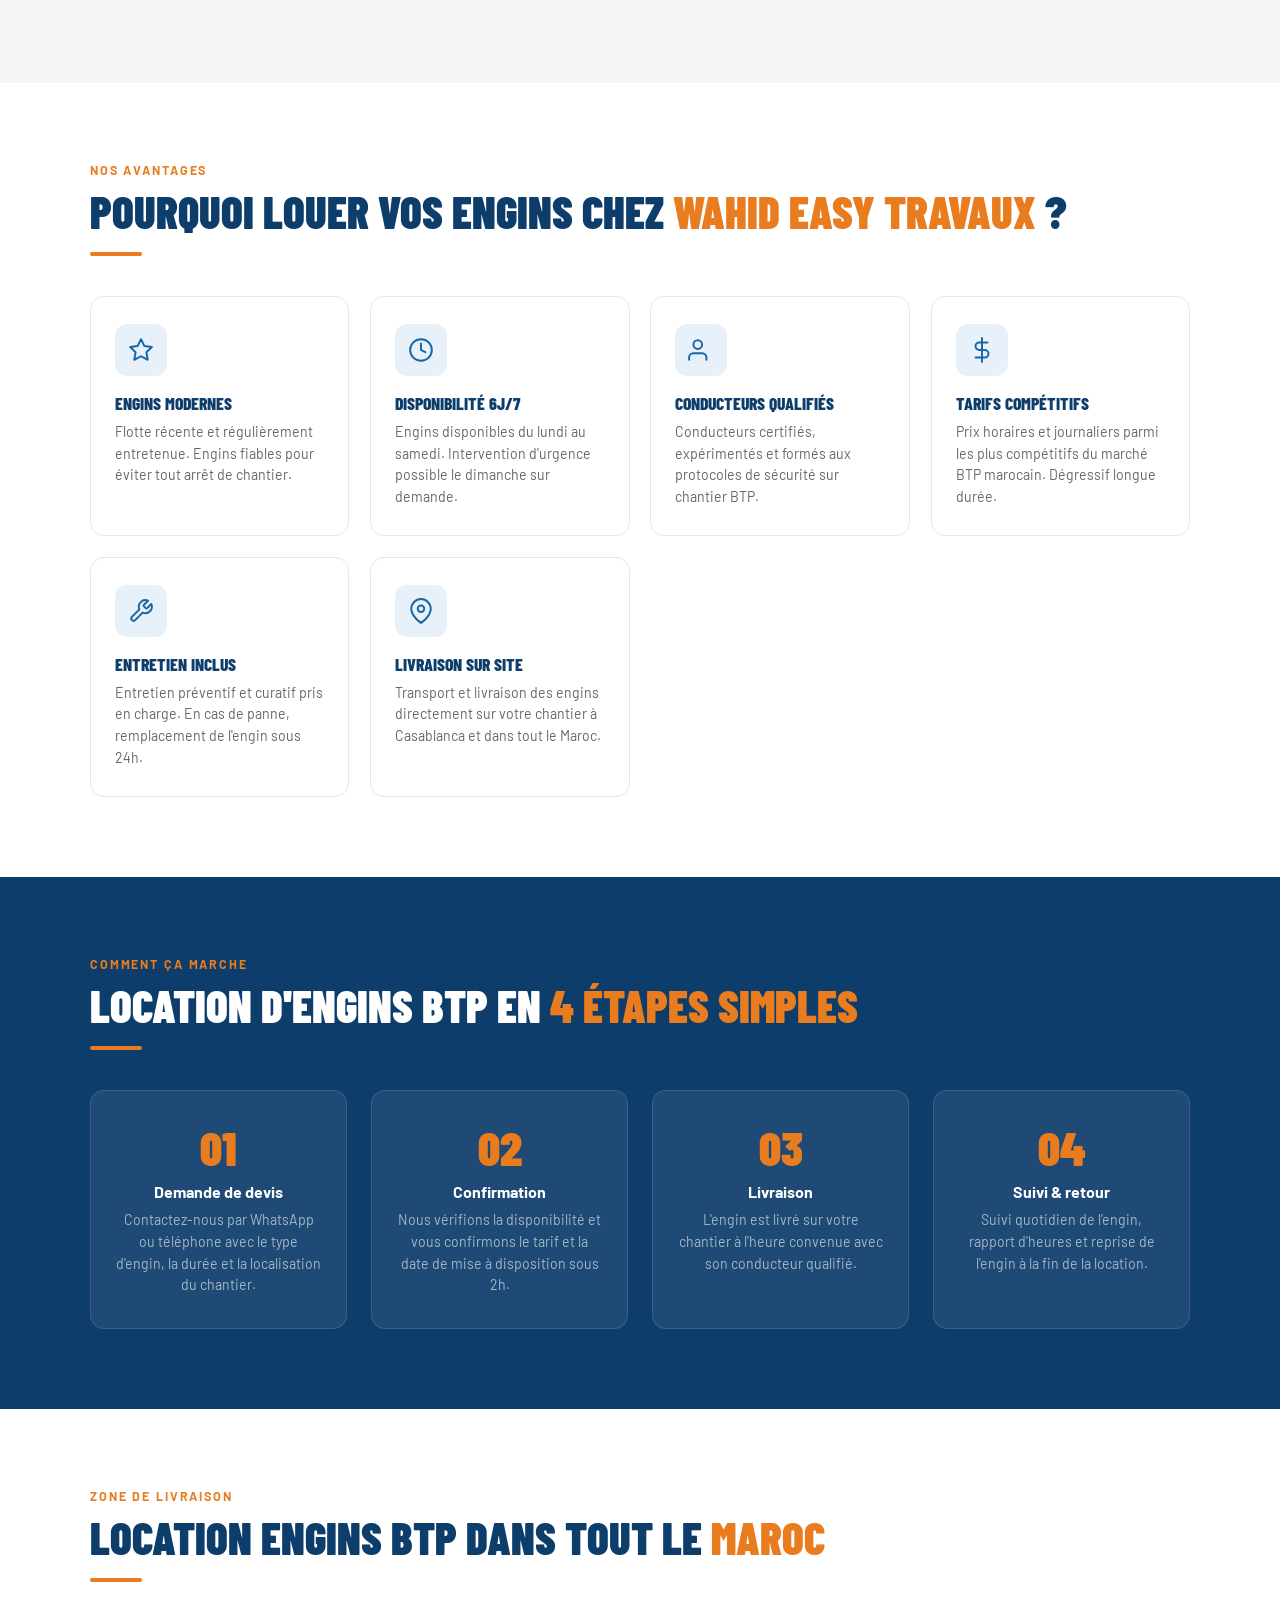
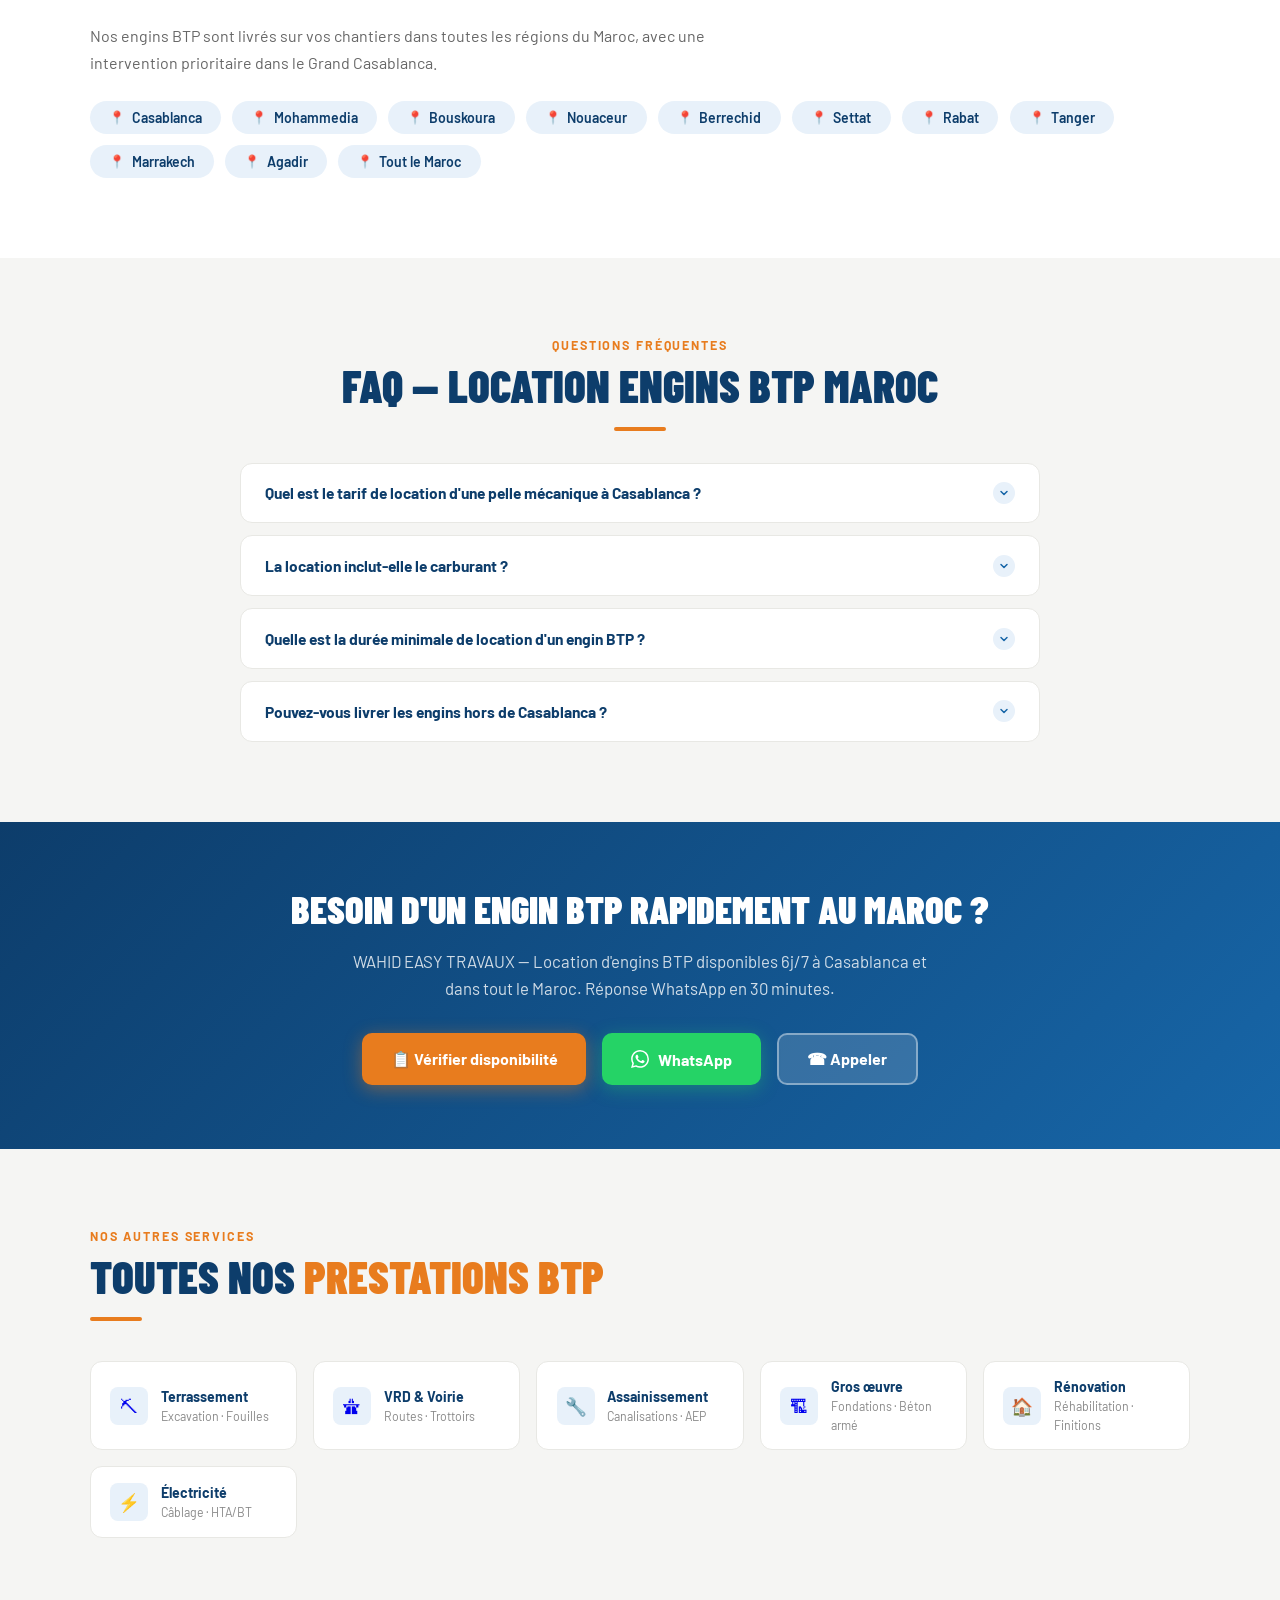
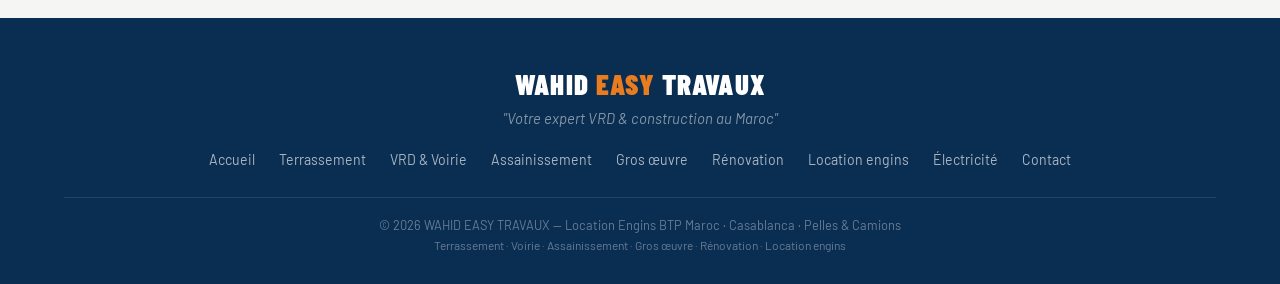
<file: location-engins-btp-maroc.html>
<!DOCTYPE html>
<html lang="fr">
<head>
<meta charset="UTF-8">
<meta name="viewport" content="width=device-width, initial-scale=1.0">
  <!-- Google tag (gtag.js) -->
<script async src="https://www.googletagmanager.com/gtag/js?id=G-NSCS1TECBH"></script>
<script>
  window.dataLayer = window.dataLayer || [];
  function gtag(){dataLayer.push(arguments);}
  gtag('js', new Date());

  gtag('config', 'G-NSCS1TECBH');
</script>

<title>Location Engins BTP Maroc — Pelles, Camions & Matériel Chantier | WAHID EASY TRAVAUX</title>
<meta name="description" content="Location d'engins BTP au Maroc. Pelles mécaniques, camions bennes, compacteurs et matériel de chantier à Casablanca. Disponibles 6j/7. Tarifs compétitifs. Devis 24h. ☎ +212 6 69 355 617">
<link rel="canonical" href="https://wahideasytravaux.ma/location-engins-btp-maroc.html">
<meta name="robots" content="index,follow,max-snippet:-1,max-image-preview:large">

<meta property="og:type" content="website">
<meta property="og:url" content="https://wahideasytravaux.ma/location-engins-btp-maroc.html">
<meta property="og:title" content="Location Engins BTP Maroc | WAHID EASY TRAVAUX Casablanca">
<meta property="og:description" content="Location pelles mécaniques, camions bennes et engins BTP au Maroc. Casablanca. Tarifs compétitifs. Devis 24h.">
<meta property="og:image" content="https://wahideasytravaux.ma/photos/terrassement__4_.webp">
<meta property="og:locale" content="fr_MA">
<meta property="og:site_name" content="WAHID EASY TRAVAUX">

<meta name="twitter:card" content="summary_large_image">
<meta name="twitter:title" content="Location Engins BTP Maroc | WAHID EASY TRAVAUX">
<meta name="twitter:description" content="Location engins BTP Maroc. Pelles, camions, compacteurs. Devis 24h.">
<meta name="twitter:image" content="https://wahideasytravaux.ma/photos/terrassement__4_.webp">

<meta name="geo.region" content="MA-07">
<meta name="geo.placename" content="Casablanca">
<meta name="theme-color" content="#0d3d6b">

<link rel="preconnect" href="https://fonts.googleapis.com">
<link rel="preconnect" href="https://fonts.gstatic.com" crossorigin>
<link rel="stylesheet" href="https://fonts.googleapis.com/css2?family=Barlow+Condensed:wght@700;800;900&family=Barlow:wght@400;500;600&display=swap" media="print" onload="this.media='all'">
<noscript><link rel="stylesheet" href="https://fonts.googleapis.com/css2?family=Barlow+Condensed:wght@700;800;900&family=Barlow:wght@400;500;600&display=swap"></noscript>
<link rel="preload" as="image" href="photos/terrassement__4_.webp" fetchpriority="high">
<link rel="stylesheet" href="style.css">

<script type="application/ld+json">
{
  "@context":"https://schema.org",
  "@graph":[
    {
      "@type":["LocalBusiness","ConstructionCompany"],
      "@id":"https://wahideasytravaux.ma/#business",
      "name":"WAHID EASY TRAVAUX",
      "telephone":"+212669355617",
      "address":{"@type":"PostalAddress","addressLocality":"Casablanca","addressCountry":"MA"}
    },
    {
      "@type":"Service",
      "name":"Location Engins BTP Maroc",
      "description":"Location de pelles mécaniques, camions bennes, compacteurs et matériel de chantier BTP à Casablanca et dans tout le Maroc.",
      "provider":{"@id":"https://wahideasytravaux.ma/#business"},
      "areaServed":{"@type":"Country","name":"Maroc"},
      "serviceType":"Location Engins BTP"
    },
    {
      "@type":"BreadcrumbList",
      "itemListElement":[
        {"@type":"ListItem","position":1,"name":"Accueil","item":"https://wahideasytravaux.ma/"},
        {"@type":"ListItem","position":2,"name":"Location Engins BTP Maroc","item":"https://wahideasytravaux.ma/location-engins-btp-maroc.html"}
      ]
    }
  ]
}
</script>
</head>

<body>

<nav class="main-nav" aria-label="Navigation principale">
  <a href="index.html" class="nav-logo">WAHID <span>EASY</span> TRAVAUX</a>
  <ul class="nav-links">
    <li><a href="index.html#about">À propos</a></li>
    <li><a href="index.html#services">Services</a></li>
    <li><a href="terrassement-casablanca.html">Terrassement</a></li>
    <li><a href="location-engins-btp-maroc.html" aria-current="page">Location engins</a></li>
    <li><a href="index.html#contact">Contact</a></li>
  </ul>
  <a href="index.html#contact" class="nav-cta">Devis gratuit</a>
  <button class="hamburger" id="hamburger" aria-label="Menu" aria-expanded="false">
    <span></span><span></span><span></span>
  </button>
</nav>

<div class="mobile-menu" id="mobileMenu">
  <a href="index.html" onclick="closeMenu()">Accueil</a>
  <a href="terrassement-casablanca.html" onclick="closeMenu()">Terrassement</a>
  <a href="vrd-voirie-maroc.html" onclick="closeMenu()">VRD & Voirie</a>
  <a href="assainissement-casablanca.html" onclick="closeMenu()">Assainissement</a>
  <a href="gros-oeuvre-maroc.html" onclick="closeMenu()">Gros œuvre</a>
  <a href="renovation-batiment-maroc.html" onclick="closeMenu()">Rénovation</a>
  <a href="location-engins-btp-maroc.html" onclick="closeMenu()">Location engins</a>
  <a href="electricite-generale-maroc.html" onclick="closeMenu()">Électricité</a>
  <a href="index.html#contact" onclick="closeMenu()">→ Devis gratuit</a>
</div>

<main>

<section class="hero-service"
  style="--hero-bg:url('photos/terrassement__4_.webp')"
  aria-label="Location Engins BTP Maroc">
  <div class="container">
    <nav class="breadcrumb" aria-label="Fil d'Ariane">
      <a href="index.html">Accueil</a>
      <span aria-hidden="true">›</span>
      <span>Location Engins BTP Maroc</span>
    </nav>
    <div class="hero-badge" aria-hidden="true">🚧 Location Engins · Casablanca & Maroc</div>
    <h1>Location Engins <em>BTP</em> Maroc — Pelles, Camions & Compacteurs</h1>
    <p class="hero-sub">Pelles mécaniques, camions bennes, compacteurs, niveleuses et dumpers disponibles à la location pour vos chantiers BTP à Casablanca et dans tout le Maroc. Conducteurs qualifiés inclus, tarifs compétitifs.</p>
    <div class="hero-btns">
      <a href="index.html#contact" class="btn-primary">
        <svg width="18" height="18" viewBox="0 0 24 24" fill="none" stroke="currentColor" stroke-width="2.5" stroke-linecap="round" stroke-linejoin="round"><path d="M9 11l3 3L22 4"/><path d="M21 12v7a2 2 0 01-2 2H5a2 2 0 01-2-2V5a2 2 0 012-2h11"/></svg>
        Devis location gratuit
      </a>
      <a href="https://wa.me/212669355617?text=Bonjour, je cherche un devis location engins BTP au Maroc." target="_blank" rel="noopener noreferrer" class="btn-whatsapp">
        <svg width="18" height="18" viewBox="0 0 24 24" fill="white"><path d="M17.472 14.382c-.297-.149-1.758-.867-2.03-.967-.273-.099-.471-.148-.67.15-.197.297-.767.966-.94 1.164-.173.199-.347.223-.644.075-.297-.15-1.255-.463-2.39-1.475-.883-.788-1.48-1.761-1.653-2.059-.173-.297-.018-.458.13-.606.134-.133.298-.347.446-.52.149-.174.198-.298.298-.497.099-.198.05-.371-.025-.52-.075-.149-.669-1.612-.916-2.207-.242-.579-.487-.5-.669-.51-.173-.008-.371-.01-.57-.01-.198 0-.52.074-.792.372-.272.297-1.04 1.016-1.04 2.479 0 1.462 1.065 2.875 1.213 3.074.149.198 2.096 3.2 5.077 4.487.709.306 1.262.489 1.694.625.712.227 1.36.195 1.871.118.571-.085 1.758-.719 2.006-1.413.248-.694.248-1.289.173-1.413-.074-.124-.272-.198-.57-.347m-5.421 7.403h-.004a9.87 9.87 0 01-5.031-1.378l-.361-.214-3.741.982.998-3.648-.235-.374a9.86 9.86 0 01-1.51-5.26c.001-5.45 4.436-9.884 9.888-9.884 2.64 0 5.122 1.03 6.988 2.898a9.825 9.825 0 012.893 6.994c-.003 5.45-4.437 9.884-9.885 9.884m8.413-18.297A11.815 11.815 0 0012.05 0C5.495 0 .16 5.335.157 11.892c0 2.096.547 4.142 1.588 5.945L.057 24l6.305-1.654a11.882 11.882 0 005.683 1.448h.005c6.554 0 11.89-5.335 11.893-11.893a11.821 11.821 0 00-3.48-8.413Z"/></svg>
        WhatsApp — Disponibilité immédiate
      </a>
    </div>
    <div class="hero-stats">
      <div class="stat-pill"><span class="dot"></span>Disponibles 6j/7</div>
      <div class="stat-pill"><span class="dot"></span>Conducteurs qualifiés</div>
      <div class="stat-pill"><span class="dot"></span>Casablanca & Maroc</div>
      <div class="stat-pill"><span class="dot"></span>Tarifs compétitifs</div>
    </div>
  </div>
</section>

<section class="intro-section">
  <div class="container">
    <div class="intro-grid">
      <div class="intro-img reveal">
        <img src="photos/terrassement__2_.webp"
             alt="Location pelle mécanique chantier BTP Casablanca Maroc — WAHID EASY TRAVAUX"
             width="800" height="600" loading="lazy" decoding="async">
        <div class="intro-badge">
          <span class="num">6j/7</span>
          <span class="lbl">disponibilité</span>
        </div>
      </div>
      <div class="reveal">
        <div class="section-label">Location Engins BTP Maroc</div>
        <h2 class="section-title">Vos engins de chantier <em>disponibles</em> rapidement</h2>
        <div class="divider"></div>
        <p class="section-sub">WAHID EASY TRAVAUX met à votre disposition une <strong>flotte d'engins BTP moderne et bien entretenue</strong> pour tous vos chantiers à Casablanca et dans tout le Maroc. Nos engins sont proposés avec conducteur qualifié et expérimenté ou en location sèche selon vos besoins.</p>
        <br>
        <p class="section-sub">Que vous ayez besoin d'une pelle mécanique pour quelques heures ou d'un parc complet d'engins pour plusieurs mois, WAHID EASY TRAVAUX s'adapte à vos exigences avec réactivité et professionnalisme.</p>
        <br>
        <div style="display:flex;flex-wrap:wrap;gap:.7rem;margin-top:1rem">
          <a href="index.html#contact" class="btn-primary">Vérifier disponibilité</a>
          <a href="tel:+212669355617" class="btn-outline-dark">☎ +212 6 69 355 617</a>
        </div>
      </div>
    </div>
  </div>
</section>

<section class="content-rich">
  <div class="container">
    <div class="section-label">Notre flotte d'engins</div>
    <h2 class="section-title">Engins BTP disponibles à la location au Maroc</h2>
    <div class="divider"></div>

    <p>WAHID EASY TRAVAUX dispose d'une <strong>flotte d'engins BTP variée</strong> pour répondre à tous les besoins de vos chantiers de terrassement, VRD, assainissement et construction au Maroc. Tous nos engins sont régulièrement entretenus et conformes aux normes de sécurité en vigueur.</p>

    <h2>Pelles mécaniques à louer à Casablanca</h2>

    <h3>Pelles hydrauliques sur chenilles</h3>
    <p>Nos <strong>pelles hydrauliques</strong> sont disponibles en différentes capacités pour s'adapter à chaque type de chantier :</p>
    <ul>
      <li>Mini-pelle 1,5T à 5T — zones d'accès difficile, intérieur bâtiment</li>
      <li>Pelle 13T à 20T — terrassement standard, tranchées VRD</li>
      <li>Pelle 25T à 35T — grands terrassements, carrières</li>
      <li>Pelle avec brise-roche hydraulique — démolition et roche</li>
      <li>Pelle avec grappin — tri de gravats et démolition</li>
    </ul>

    <h2>Camions bennes et transport</h2>
    <p>Pour l'évacuation des terres et le transport de matériaux sur vos chantiers BTP au Maroc :</p>
    <ul>
      <li>Camions bennes 10T à 30T — évacuation terres et gravats</li>
      <li>Semi-remorques bennes — grands volumes de transport</li>
      <li>Camions ampliroll — containers et bennes amovibles</li>
      <li>Dumpers articulés 25T — transport interne sur chantier</li>
      <li>Camions plateau — transport d'engins et matériaux lourds</li>
    </ul>

    <h2>Compacteurs et matériel de damage</h2>
    <p>Pour la compaction des remblais et la préparation des assises de chaussée :</p>
    <ul>
      <li>Rouleaux vibrants monocylindre 8T à 15T</li>
      <li>Rouleaux pieds de mouton — compactage argiles</li>
      <li>Plaques vibrantes — compactage zones restreintes</li>
      <li>Compacteur tandem — finition enrobés bitumineux</li>
    </ul>

    <h2>Engins de nivellement</h2>
    <ul>
      <li>Bulldozers D6 à D8 — décapage et poussée de terres</li>
      <li>Niveleuses — réglage fin de plateformes</li>
      <li>Chargeuses sur pneus — chargement et manutention</li>
      <li>Télescopiques — manutention en hauteur</li>
    </ul>

    <h2>Conditions de location d'engins BTP au Maroc</h2>

    <h3>Location avec conducteur</h3>
    <p>La majorité de nos engins sont proposés en <strong>location avec conducteur qualifié</strong>. Nos conducteurs sont des professionnels expérimentés, titulaires de leurs CACES et permis correspondants, formés aux protocoles de sécurité sur chantier.</p>

    <h3>Location sèche</h3>
    <p>La <strong>location sèche</strong> (sans conducteur) est possible pour les entreprises disposant de conducteurs qualifiés en interne. Elle est soumise à vérification des habilitations du conducteur désigné.</p>

    <h3>Tarification</h3>
    <ul>
      <li>Tarification à l'heure, à la journée ou au mois</li>
      <li>Prix dégressifs pour les longues durées de location</li>
      <li>Frais de transport inclus dans certaines zones de Casablanca</li>
      <li>Assurance et entretien pris en charge par WAHID EASY TRAVAUX</li>
    </ul>
  </div>
</section>

<section style="background:var(--white);padding:5rem 5%">
  <div class="container">
    <div class="section-label">Nos avantages</div>
    <h2 class="section-title">Pourquoi louer vos engins chez <em>WAHID EASY TRAVAUX</em> ?</h2>
    <div class="divider"></div>
    <div class="cards-grid">
      <div class="adv-card reveal">
        <div class="adv-icon"><svg viewBox="0 0 24 24"><path d="M12 2l3.09 6.26L22 9.27l-5 4.87 1.18 6.88L12 17.77l-6.18 3.25L7 14.14 2 9.27l6.91-1.01L12 2z"/></svg></div>
        <h3>Engins modernes</h3>
        <p>Flotte récente et régulièrement entretenue. Engins fiables pour éviter tout arrêt de chantier.</p>
      </div>
      <div class="adv-card reveal">
        <div class="adv-icon"><svg viewBox="0 0 24 24"><circle cx="12" cy="12" r="10"/><polyline points="12 6 12 12 16 14"/></svg></div>
        <h3>Disponibilité 6j/7</h3>
        <p>Engins disponibles du lundi au samedi. Intervention d'urgence possible le dimanche sur demande.</p>
      </div>
      <div class="adv-card reveal">
        <div class="adv-icon"><svg viewBox="0 0 24 24"><path d="M17 21v-2a4 4 0 00-4-4H5a4 4 0 00-4 4v2"/><circle cx="9" cy="7" r="4"/></svg></div>
        <h3>Conducteurs qualifiés</h3>
        <p>Conducteurs certifiés, expérimentés et formés aux protocoles de sécurité sur chantier BTP.</p>
      </div>
      <div class="adv-card reveal">
        <div class="adv-icon"><svg viewBox="0 0 24 24"><line x1="12" y1="1" x2="12" y2="23"/><path d="M17 5H9.5a3.5 3.5 0 000 7h5a3.5 3.5 0 010 7H6"/></svg></div>
        <h3>Tarifs compétitifs</h3>
        <p>Prix horaires et journaliers parmi les plus compétitifs du marché BTP marocain. Dégressif longue durée.</p>
      </div>
      <div class="adv-card reveal">
        <div class="adv-icon"><svg viewBox="0 0 24 24"><path d="M14.7 6.3a1 1 0 000 1.4l1.6 1.6a1 1 0 001.4 0l3.77-3.77a6 6 0 01-7.94 7.94l-6.91 6.91a2.12 2.12 0 01-3-3l6.91-6.91a6 6 0 017.94-7.94l-3.76 3.76z"/></svg></div>
        <h3>Entretien inclus</h3>
        <p>Entretien préventif et curatif pris en charge. En cas de panne, remplacement de l'engin sous 24h.</p>
      </div>
      <div class="adv-card reveal">
        <div class="adv-icon"><svg viewBox="0 0 24 24"><path d="M21 10c0 7-9 13-9 13s-9-6-9-13a9 9 0 0118 0z"/><circle cx="12" cy="10" r="3"/></svg></div>
        <h3>Livraison sur site</h3>
        <p>Transport et livraison des engins directement sur votre chantier à Casablanca et dans tout le Maroc.</p>
      </div>
    </div>
  </div>
</section>

<section class="process-section">
  <div class="container">
    <div class="section-label">Comment ça marche</div>
    <h2 class="section-title">Location d'engins BTP en <em>4 étapes simples</em></h2>
    <div class="divider"></div>
    <div class="steps-grid">
      <div class="step-card reveal"><div class="step-num">01</div><h3>Demande de devis</h3><p>Contactez-nous par WhatsApp ou téléphone avec le type d'engin, la durée et la localisation du chantier.</p></div>
      <div class="step-card reveal"><div class="step-num">02</div><h3>Confirmation</h3><p>Nous vérifions la disponibilité et vous confirmons le tarif et la date de mise à disposition sous 2h.</p></div>
      <div class="step-card reveal"><div class="step-num">03</div><h3>Livraison</h3><p>L'engin est livré sur votre chantier à l'heure convenue avec son conducteur qualifié.</p></div>
      <div class="step-card reveal"><div class="step-num">04</div><h3>Suivi & retour</h3><p>Suivi quotidien de l'engin, rapport d'heures et reprise de l'engin à la fin de la location.</p></div>
    </div>
  </div>
</section>

<section class="zone-section">
  <div class="container">
    <div class="section-label">Zone de livraison</div>
    <h2 class="section-title">Location engins BTP dans tout le <em>Maroc</em></h2>
    <div class="divider"></div>
    <p class="section-sub">Nos engins BTP sont livrés sur vos chantiers dans toutes les régions du Maroc, avec une intervention prioritaire dans le Grand Casablanca.</p>
    <div class="zone-tags">
      <span class="zone-tag">Casablanca</span>
      <span class="zone-tag">Mohammedia</span>
      <span class="zone-tag">Bouskoura</span>
      <span class="zone-tag">Nouaceur</span>
      <span class="zone-tag">Berrechid</span>
      <span class="zone-tag">Settat</span>
      <span class="zone-tag">Rabat</span>
      <span class="zone-tag">Tanger</span>
      <span class="zone-tag">Marrakech</span>
      <span class="zone-tag">Agadir</span>
      <span class="zone-tag">Tout le Maroc</span>
    </div>
  </div>
</section>

<section class="faq-section">
  <div class="faq-inner">
    <div style="text-align:center;margin-bottom:1rem">
      <div class="section-label">Questions fréquentes</div>
      <h2 class="section-title">FAQ — Location Engins BTP Maroc</h2>
      <div class="divider" style="margin:1rem auto 2rem"></div>
    </div>
    <div class="faq-list">
      <div class="faq-item">
        <button class="faq-q" onclick="toggleFaq(this)" aria-expanded="false">
          <span>Quel est le tarif de location d'une pelle mécanique à Casablanca ?</span>
          <span class="faq-icon"><svg viewBox="0 0 24 24"><polyline points="6 9 12 15 18 9"/></svg></span>
        </button>
        <div class="faq-a"><p>Le tarif de location d'une pelle mécanique à Casablanca varie selon la capacité de l'engin (mini-pelle ou grande pelle), la durée de location et les options (avec ou sans conducteur). Contactez-nous via WhatsApp pour obtenir un tarif précis et compétitif selon vos besoins.</p></div>
      </div>
      <div class="faq-item">
        <button class="faq-q" onclick="toggleFaq(this)" aria-expanded="false">
          <span>La location inclut-elle le carburant ?</span>
          <span class="faq-icon"><svg viewBox="0 0 24 24"><polyline points="6 9 12 15 18 9"/></svg></span>
        </button>
        <div class="faq-a"><p>En général, le carburant est à la charge du locataire. Cependant, des formules tout compris (carburant, entretien, conducteur) sont disponibles pour les locations longue durée. Précisez vos besoins lors de la demande de devis pour que nous vous proposions la formule la plus adaptée.</p></div>
      </div>
      <div class="faq-item">
        <button class="faq-q" onclick="toggleFaq(this)" aria-expanded="false">
          <span>Quelle est la durée minimale de location d'un engin BTP ?</span>
          <span class="faq-icon"><svg viewBox="0 0 24 24"><polyline points="6 9 12 15 18 9"/></svg></span>
        </button>
        <div class="faq-a"><p>La durée minimale de location est généralement d'une demi-journée (4h) pour les petits engins et d'une journée complète pour les grandes pelles et camions. Pour les projets importants, nous proposons des contrats hebdomadaires et mensuels avec des tarifs dégressifs.</p></div>
      </div>
      <div class="faq-item">
        <button class="faq-q" onclick="toggleFaq(this)" aria-expanded="false">
          <span>Pouvez-vous livrer les engins hors de Casablanca ?</span>
          <span class="faq-icon"><svg viewBox="0 0 24 24"><polyline points="6 9 12 15 18 9"/></svg></span>
        </button>
        <div class="faq-a"><p>Oui, WAHID EASY TRAVAUX livre ses engins BTP dans tout le Maroc. Des frais de transport s'appliquent selon la distance. Pour Rabat, Marrakech, Tanger ou Agadir, contactez-nous pour un devis de transport incluant le transfert de l'engin sur votre site.</p></div>
      </div>
    </div>
  </div>
</section>

<section class="cta-banner">
  <h2>Besoin d'un engin BTP rapidement au Maroc ?</h2>
  <p>WAHID EASY TRAVAUX — Location d'engins BTP disponibles 6j/7 à Casablanca et dans tout le Maroc. Réponse WhatsApp en 30 minutes.</p>
  <div class="cta-btns">
    <a href="index.html#contact" class="btn-primary">📋 Vérifier disponibilité</a>
    <a href="https://wa.me/212669355617?text=Bonjour, je veux louer un engin BTP au Maroc." target="_blank" rel="noopener noreferrer" class="btn-whatsapp">
      <svg width="18" height="18" viewBox="0 0 24 24" fill="white"><path d="M17.472 14.382c-.297-.149-1.758-.867-2.03-.967-.273-.099-.471-.148-.67.15-.197.297-.767.966-.94 1.164-.173.199-.347.223-.644.075-.297-.15-1.255-.463-2.39-1.475-.883-.788-1.48-1.761-1.653-2.059-.173-.297-.018-.458.13-.606.134-.133.298-.347.446-.52.149-.174.198-.298.298-.497.099-.198.05-.371-.025-.52-.075-.149-.669-1.612-.916-2.207-.242-.579-.487-.5-.669-.51-.173-.008-.371-.01-.57-.01-.198 0-.52.074-.792.372-.272.297-1.04 1.016-1.04 2.479 0 1.462 1.065 2.875 1.213 3.074.149.198 2.096 3.2 5.077 4.487.709.306 1.262.489 1.694.625.712.227 1.36.195 1.871.118.571-.085 1.758-.719 2.006-1.413.248-.694.248-1.289.173-1.413-.074-.124-.272-.198-.57-.347m-5.421 7.403h-.004a9.87 9.87 0 01-5.031-1.378l-.361-.214-3.741.982.998-3.648-.235-.374a9.86 9.86 0 01-1.51-5.26c.001-5.45 4.436-9.884 9.888-9.884 2.64 0 5.122 1.03 6.988 2.898a9.825 9.825 0 012.893 6.994c-.003 5.45-4.437 9.884-9.885 9.884m8.413-18.297A11.815 11.815 0 0012.05 0C5.495 0 .16 5.335.157 11.892c0 2.096.547 4.142 1.588 5.945L.057 24l6.305-1.654a11.882 11.882 0 005.683 1.448h.005c6.554 0 11.89-5.335 11.893-11.893a11.821 11.821 0 00-3.48-8.413Z"/></svg>
      WhatsApp
    </a>
    <a href="tel:+212669355617" style="display:inline-flex;align-items:center;gap:.5rem;background:rgba(255,255,255,.15);color:white;padding:.85rem 1.8rem;border-radius:10px;font-weight:700;text-decoration:none;border:2px solid rgba(255,255,255,.4)">☎ Appeler</a>
  </div>
</section>

<section class="services-nav">
  <div class="container">
    <div class="section-label">Nos autres services</div>
    <h2 class="section-title">Toutes nos <em>prestations BTP</em></h2>
    <div class="divider"></div>
    <div class="services-nav-grid">
      <a href="terrassement-casablanca.html" class="sn-card"><div class="sn-ico">⛏</div><div><strong>Terrassement</strong><span>Excavation · Fouilles</span></div></a>
      <a href="vrd-voirie-maroc.html" class="sn-card"><div class="sn-ico">🛣</div><div><strong>VRD & Voirie</strong><span>Routes · Trottoirs</span></div></a>
      <a href="assainissement-casablanca.html" class="sn-card"><div class="sn-ico">🔧</div><div><strong>Assainissement</strong><span>Canalisations · AEP</span></div></a>
      <a href="gros-oeuvre-maroc.html" class="sn-card"><div class="sn-ico">🏗</div><div><strong>Gros œuvre</strong><span>Fondations · Béton armé</span></div></a>
      <a href="renovation-batiment-maroc.html" class="sn-card"><div class="sn-ico">🏠</div><div><strong>Rénovation</strong><span>Réhabilitation · Finitions</span></div></a>
      <a href="electricite-generale-maroc.html" class="sn-card"><div class="sn-ico">⚡</div><div><strong>Électricité</strong><span>Câblage · HTA/BT</span></div></a>
    </div>
  </div>
</section>

</main>

<footer>
  <div class="footer-logo">WAHID <span>EASY</span> TRAVAUX</div>
  <p class="footer-slogan">"Votre expert VRD & construction au Maroc"</p>
  <nav class="footer-links" aria-label="Navigation bas de page">
    <a href="index.html">Accueil</a>
    <a href="terrassement-casablanca.html">Terrassement</a>
    <a href="vrd-voirie-maroc.html">VRD & Voirie</a>
    <a href="assainissement-casablanca.html">Assainissement</a>
    <a href="gros-oeuvre-maroc.html">Gros œuvre</a>
    <a href="renovation-batiment-maroc.html">Rénovation</a>
    <a href="location-engins-btp-maroc.html">Location engins</a>
    <a href="electricite-generale-maroc.html">Électricité</a>
    <a href="index.html#contact">Contact</a>
  </nav>
  <div class="footer-bottom">
    © 2026 WAHID EASY TRAVAUX — Location Engins BTP Maroc · Casablanca · Pelles & Camions
    <br><span style="font-size:.75rem;margin-top:.3rem;display:block">Terrassement · Voirie · Assainissement · Gros œuvre · Rénovation · Location engins</span>
  </div>
</footer>

<a class="wa-float" href="https://wa.me/212669355617?text=Bonjour, je veux louer un engin BTP." target="_blank" rel="noopener noreferrer" aria-label="WhatsApp WAHID EASY TRAVAUX">
  <svg viewBox="0 0 24 24"><path d="M17.472 14.382c-.297-.149-1.758-.867-2.03-.967-.273-.099-.471-.148-.67.15-.197.297-.767.966-.94 1.164-.173.199-.347.223-.644.075-.297-.15-1.255-.463-2.39-1.475-.883-.788-1.48-1.761-1.653-2.059-.173-.297-.018-.458.13-.606.134-.133.298-.347.446-.52.149-.174.198-.298.298-.497.099-.198.05-.371-.025-.52-.075-.149-.669-1.612-.916-2.207-.242-.579-.487-.5-.669-.51-.173-.008-.371-.01-.57-.01-.198 0-.52.074-.792.372-.272.297-1.04 1.016-1.04 2.479 0 1.462 1.065 2.875 1.213 3.074.149.198 2.096 3.2 5.077 4.487.709.306 1.262.489 1.694.625.712.227 1.36.195 1.871.118.571-.085 1.758-.719 2.006-1.413.248-.694.248-1.289.173-1.413-.074-.124-.272-.198-.57-.347m-5.421 7.403h-.004a9.87 9.87 0 01-5.031-1.378l-.361-.214-3.741.982.998-3.648-.235-.374a9.86 9.86 0 01-1.51-5.26c.001-5.45 4.436-9.884 9.888-9.884 2.64 0 5.122 1.03 6.988 2.898a9.825 9.825 0 012.893 6.994c-.003 5.45-4.437 9.884-9.885 9.884m8.413-18.297A11.815 11.815 0 0012.05 0C5.495 0 .16 5.335.157 11.892c0 2.096.547 4.142 1.588 5.945L.057 24l6.305-1.654a11.882 11.882 0 005.683 1.448h.005c6.554 0 11.89-5.335 11.893-11.893a11.821 11.821 0 00-3.48-8.413Z"/></svg>
</a>

<script>
const ham=document.getElementById('hamburger');
const mob=document.getElementById('mobileMenu');
ham.addEventListener('click',()=>{const o=mob.classList.toggle('open');ham.setAttribute('aria-expanded',o);});
function closeMenu(){mob.classList.remove('open');ham.setAttribute('aria-expanded','false');}
function toggleFaq(btn){
  const item=btn.closest('.faq-item');
  const isOpen=item.classList.contains('open');
  document.querySelectorAll('.faq-item.open').forEach(i=>{i.classList.remove('open');i.querySelector('.faq-q').setAttribute('aria-expanded','false');});
  if(!isOpen){item.classList.add('open');btn.setAttribute('aria-expanded','true');}
}
const obs=new IntersectionObserver((e)=>{e.forEach((el,i)=>{if(el.isIntersecting){setTimeout(()=>el.target.classList.add('visible'),i*80);obs.unobserve(el.target);}});},{threshold:0.1});
document.querySelectorAll('.reveal').forEach(r=>obs.observe(r));
</script>
</body>
</html>
</file>
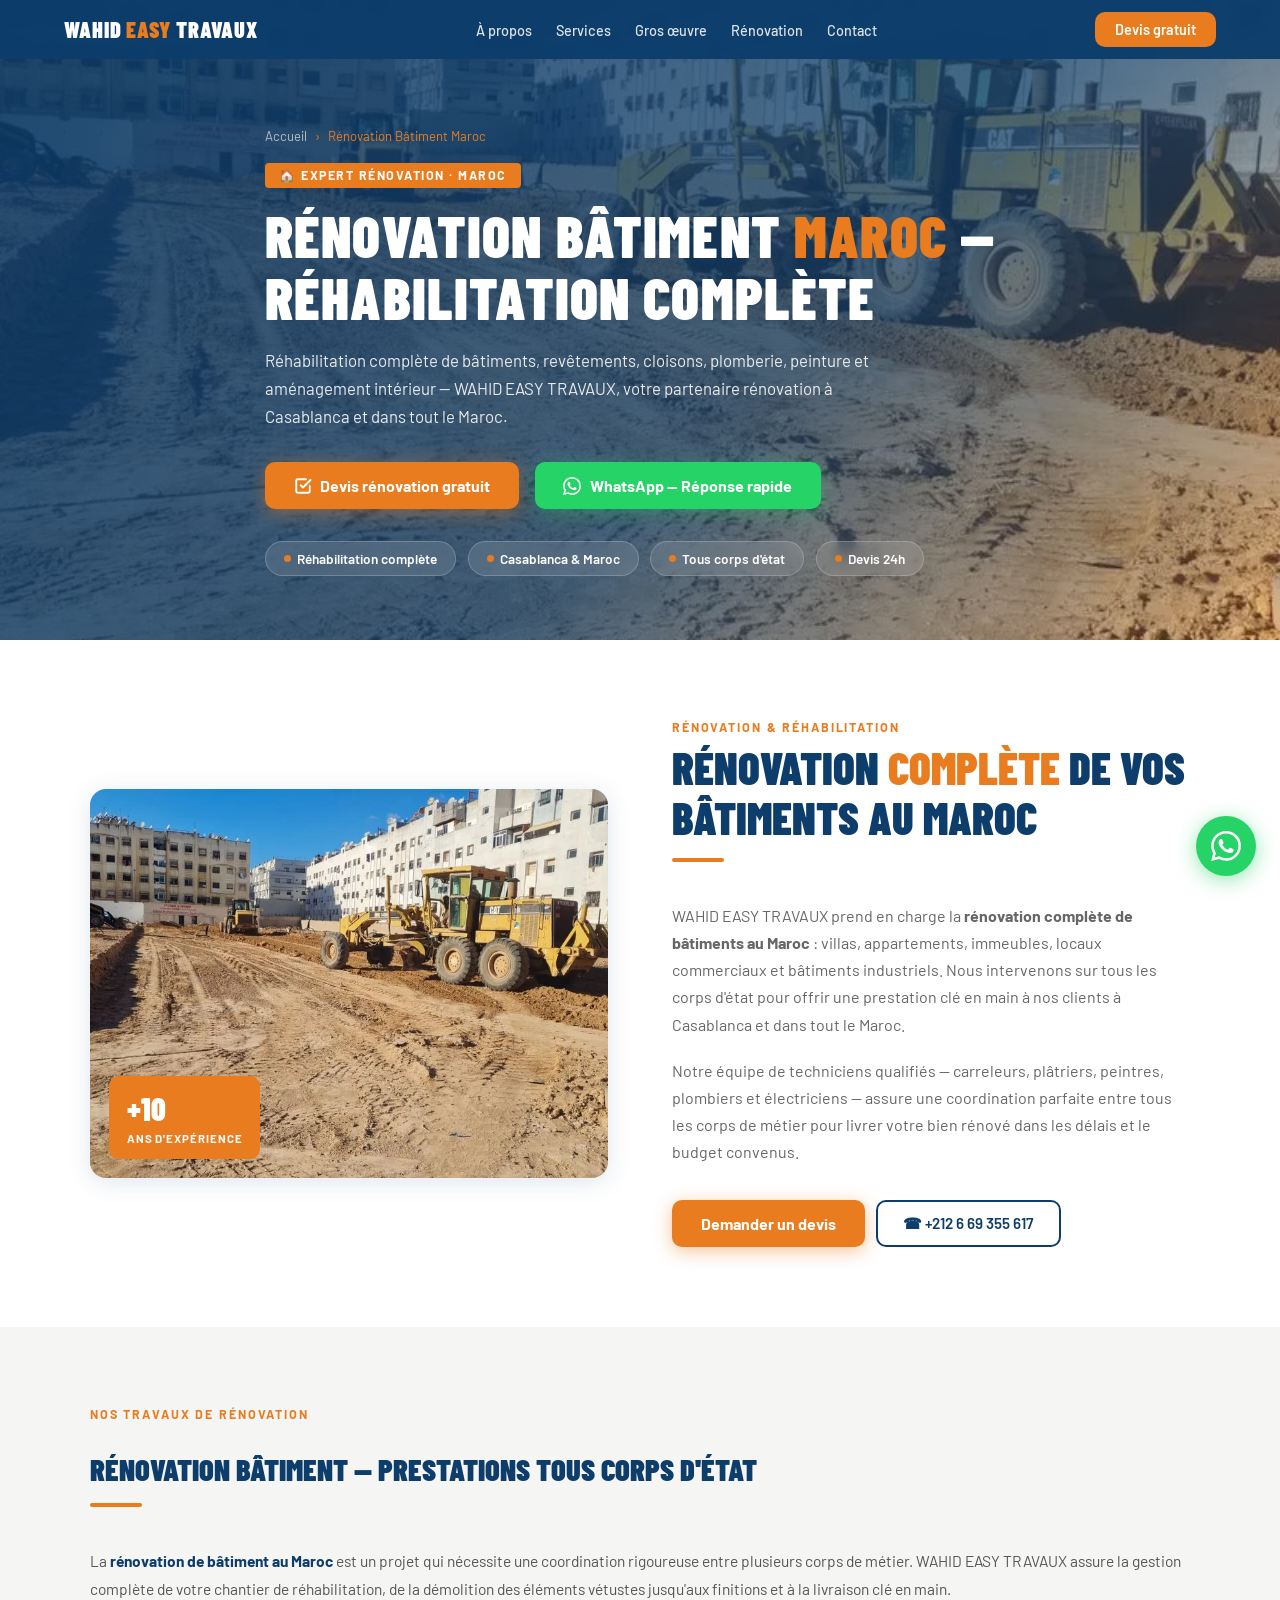
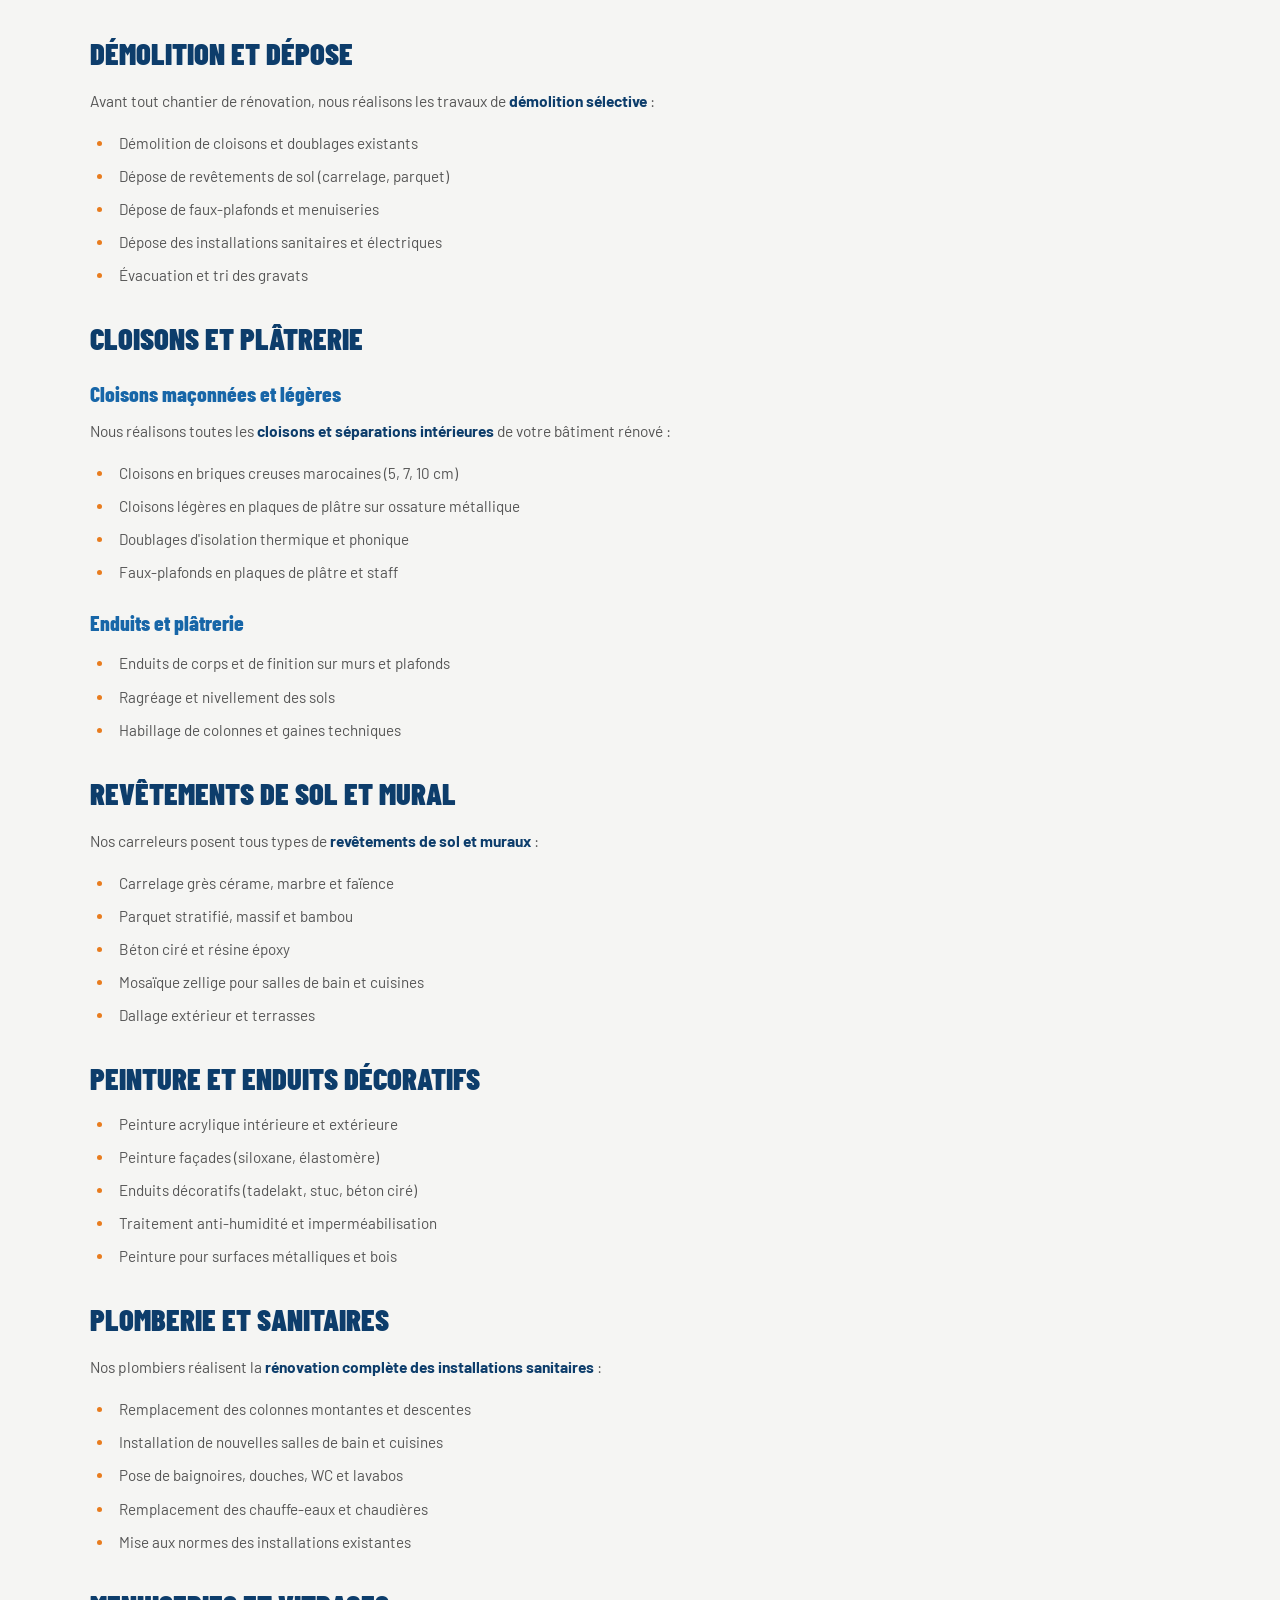
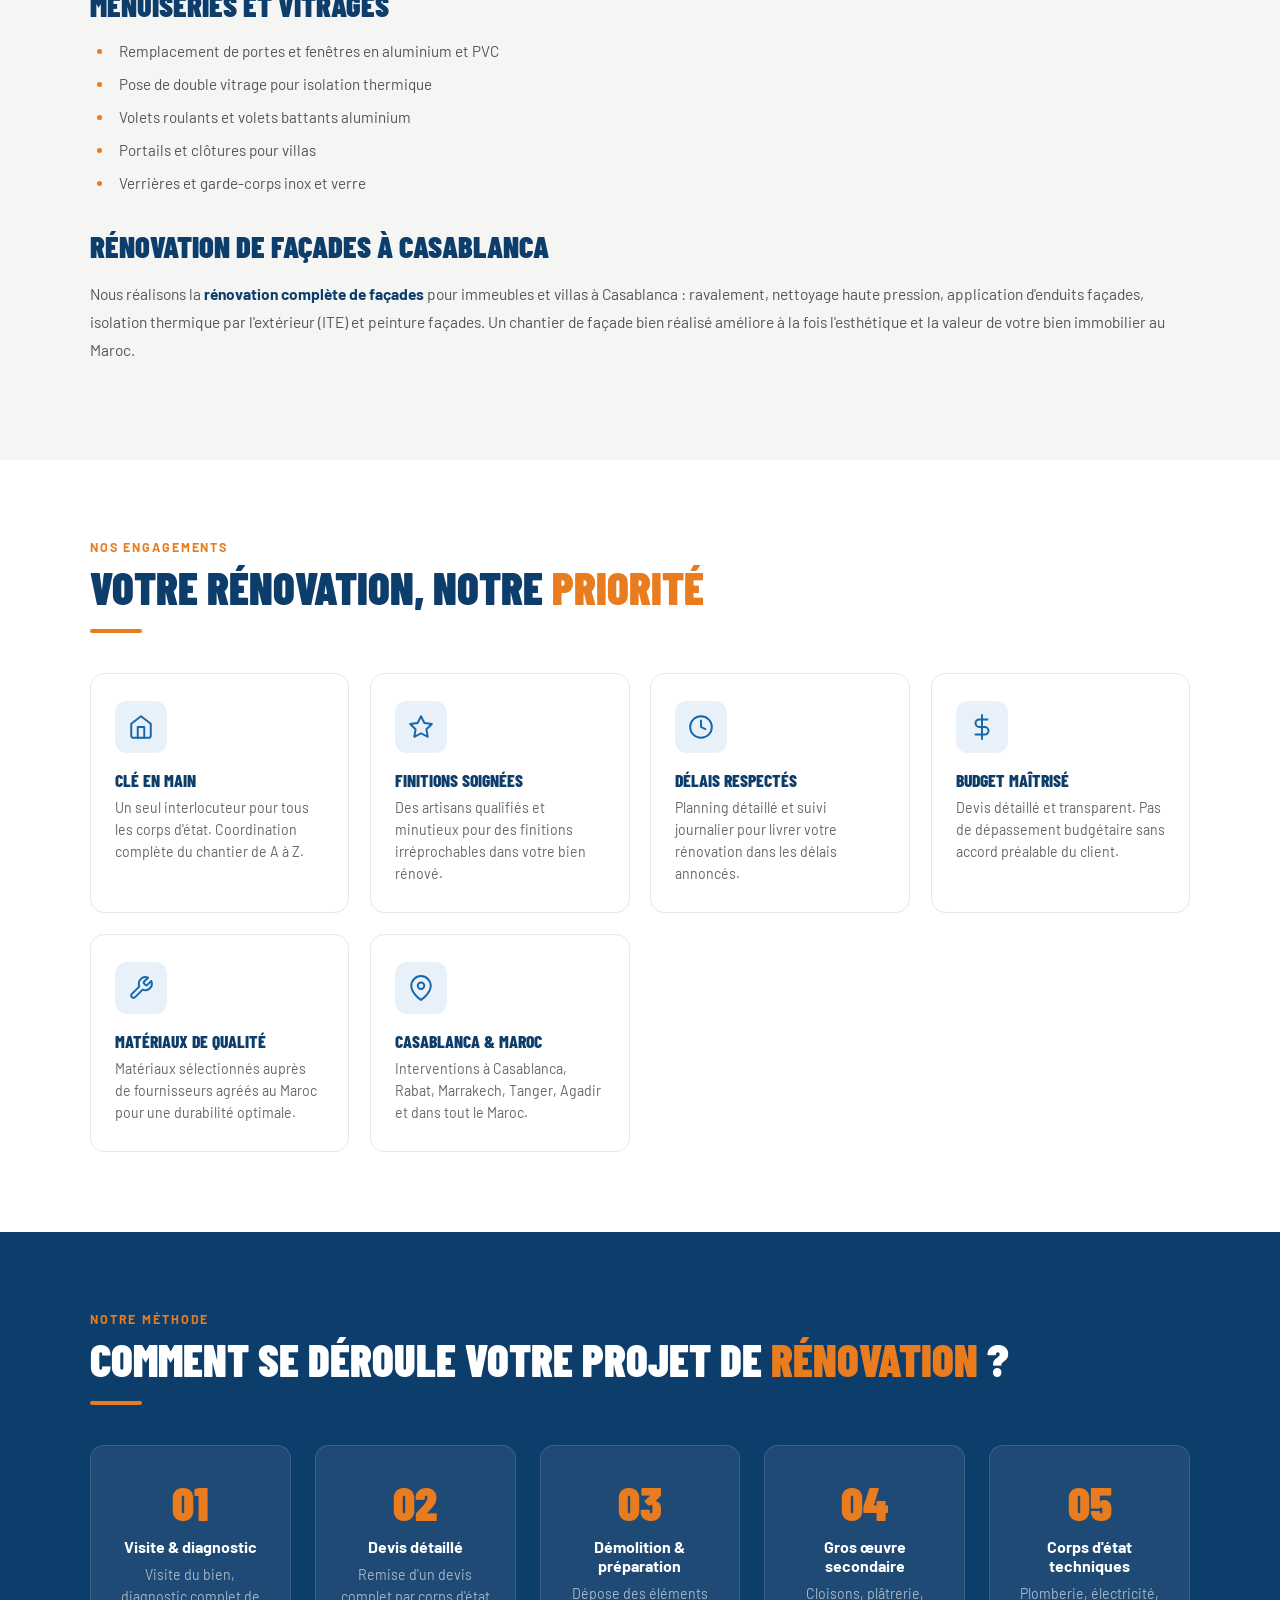
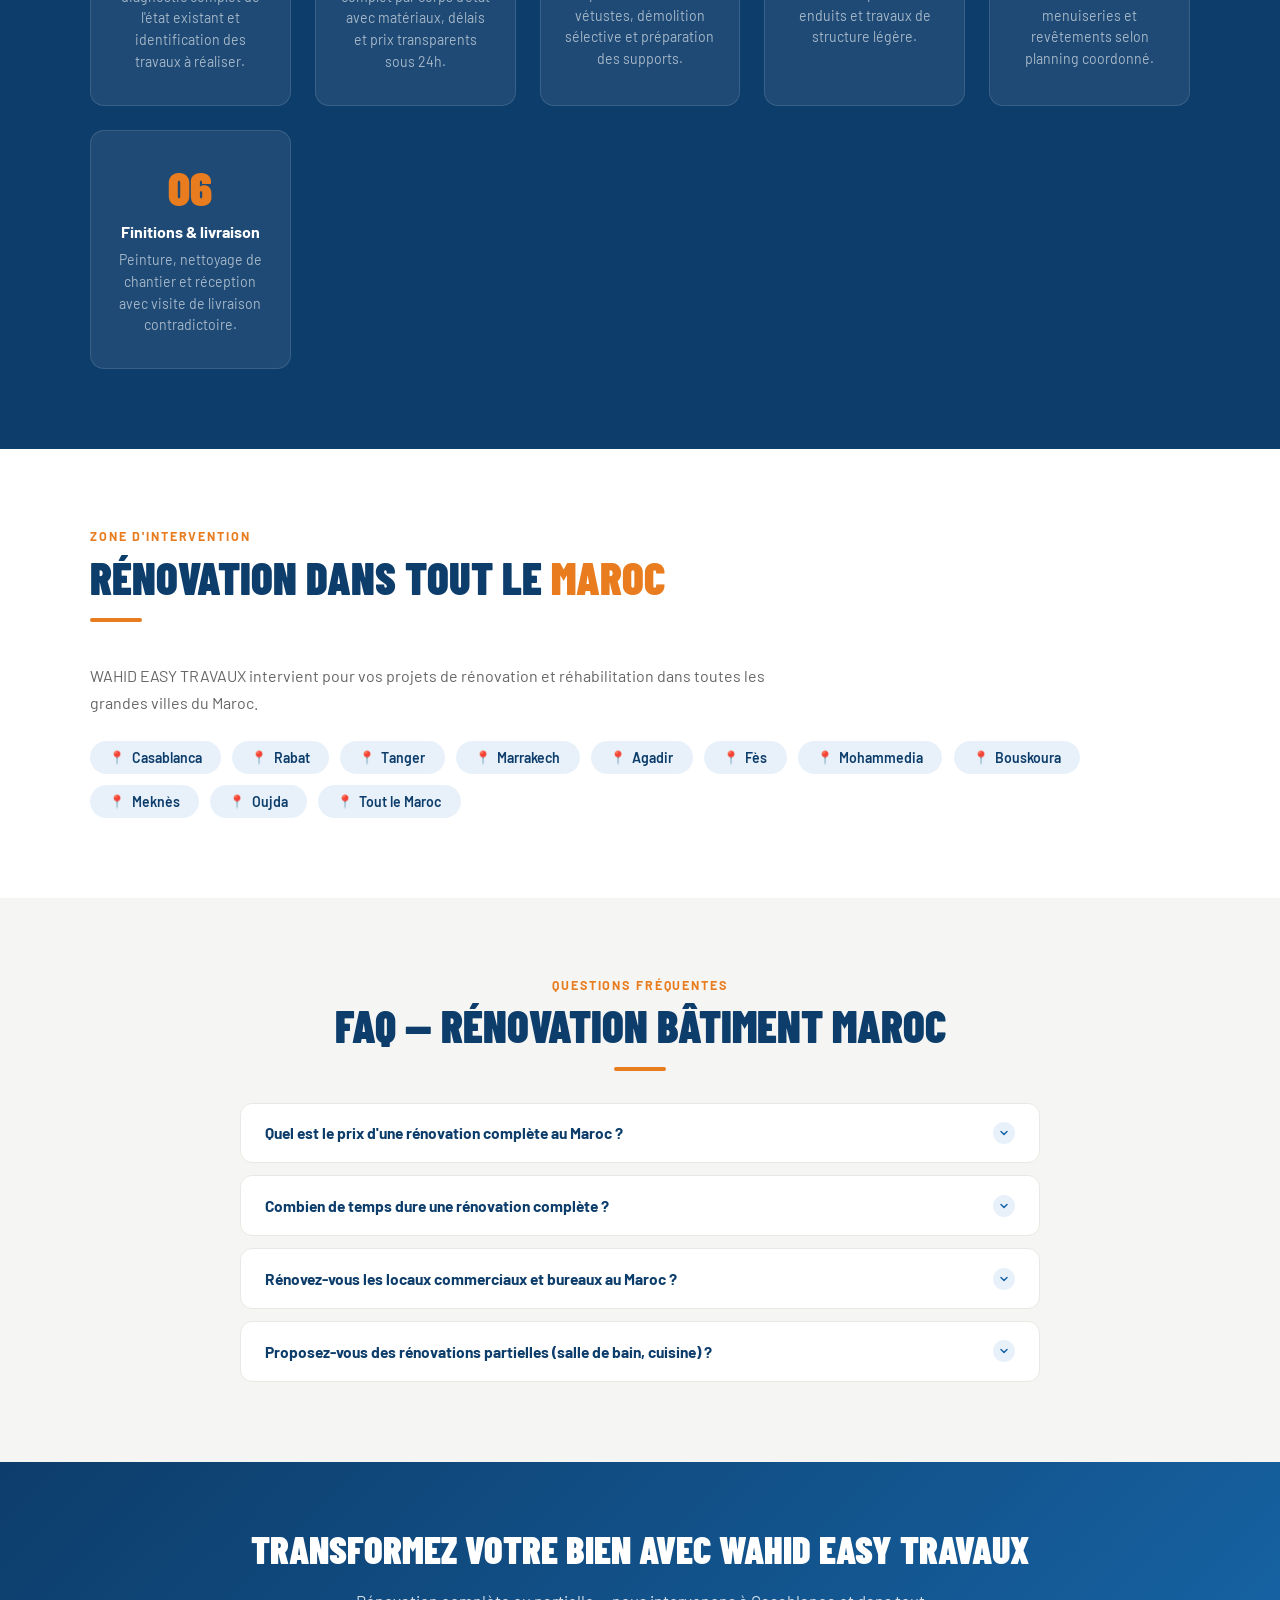
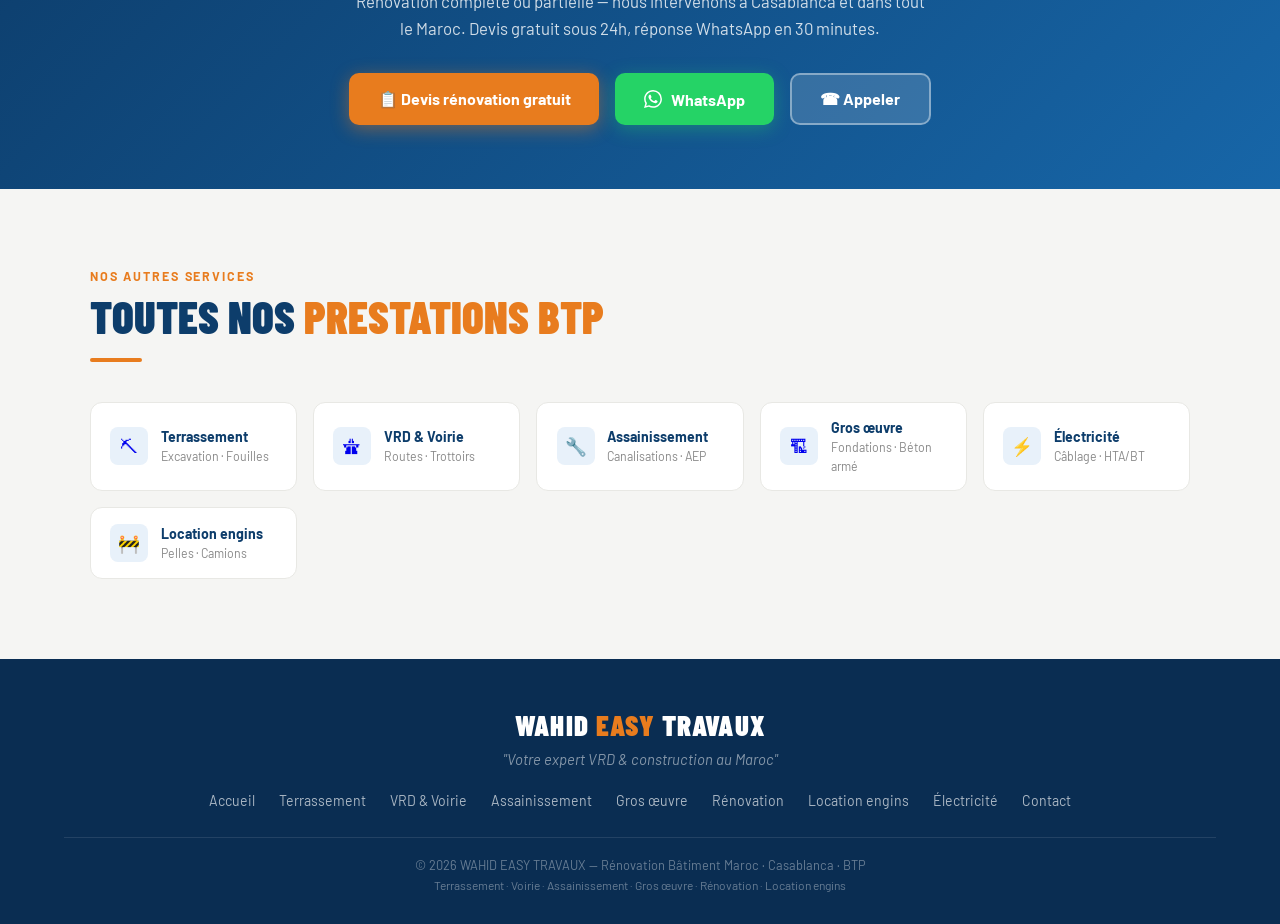
<file: renovation-batiment-maroc.html>
<!DOCTYPE html>
<html lang="fr">
<head>
<meta charset="UTF-8">
<meta name="viewport" content="width=device-width, initial-scale=1.0">
  <!-- Google tag (gtag.js) -->
<script async src="https://www.googletagmanager.com/gtag/js?id=G-NSCS1TECBH"></script>
<script>
  window.dataLayer = window.dataLayer || [];
  function gtag(){dataLayer.push(arguments);}
  gtag('js', new Date());

  gtag('config', 'G-NSCS1TECBH');
</script>

<title>Rénovation Bâtiment Maroc — Réhabilitation & Finitions | WAHID EASY TRAVAUX</title>
<meta name="description" content="Entreprise de rénovation et réhabilitation de bâtiments au Maroc. Revêtements, cloisons, plomberie, peinture et aménagement intérieur à Casablanca. Devis gratuit 24h. ☎ +212 6 69 355 617">
<link rel="canonical" href="https://wahideasytravaux.ma/renovation-batiment-maroc.html">
<meta name="robots" content="index,follow,max-snippet:-1,max-image-preview:large">

<meta property="og:type" content="website">
<meta property="og:url" content="https://wahideasytravaux.ma/renovation-batiment-maroc.html">
<meta property="og:title" content="Rénovation Bâtiment Maroc | WAHID EASY TRAVAUX Casablanca">
<meta property="og:description" content="Expert rénovation et réhabilitation de bâtiments au Maroc. Revêtements, cloisons, peinture. Casablanca. Devis 24h.">
<meta property="og:image" content="https://wahideasytravaux.ma/photos/hero.webp">
<meta property="og:locale" content="fr_MA">
<meta property="og:site_name" content="WAHID EASY TRAVAUX">

<meta name="twitter:card" content="summary_large_image">
<meta name="twitter:title" content="Rénovation Bâtiment Maroc | WAHID EASY TRAVAUX">
<meta name="twitter:description" content="Expert rénovation bâtiments Maroc. Devis gratuit 24h.">
<meta name="twitter:image" content="https://wahideasytravaux.ma/photos/hero.webp">

<meta name="geo.region" content="MA-07">
<meta name="geo.placename" content="Casablanca">
<meta name="theme-color" content="#0d3d6b">

<link rel="preconnect" href="https://fonts.googleapis.com">
<link rel="preconnect" href="https://fonts.gstatic.com" crossorigin>
<link rel="stylesheet" href="https://fonts.googleapis.com/css2?family=Barlow+Condensed:wght@700;800;900&family=Barlow:wght@400;500;600&display=swap" media="print" onload="this.media='all'">
<noscript><link rel="stylesheet" href="https://fonts.googleapis.com/css2?family=Barlow+Condensed:wght@700;800;900&family=Barlow:wght@400;500;600&display=swap"></noscript>
<link rel="stylesheet" href="style.css">

<script type="application/ld+json">
{
  "@context":"https://schema.org",
  "@graph":[
    {
      "@type":["LocalBusiness","ConstructionCompany"],
      "@id":"https://wahideasytravaux.ma/#business",
      "name":"WAHID EASY TRAVAUX",
      "telephone":"+212669355617",
      "address":{"@type":"PostalAddress","addressLocality":"Casablanca","addressCountry":"MA"}
    },
    {
      "@type":"Service",
      "name":"Rénovation Bâtiment Maroc",
      "description":"Rénovation et réhabilitation complète de bâtiments au Maroc : revêtements, cloisons, plomberie, peinture, façades et aménagement intérieur à Casablanca.",
      "provider":{"@id":"https://wahideasytravaux.ma/#business"},
      "areaServed":{"@type":"Country","name":"Maroc"},
      "serviceType":"Rénovation Bâtiment"
    },
    {
      "@type":"BreadcrumbList",
      "itemListElement":[
        {"@type":"ListItem","position":1,"name":"Accueil","item":"https://wahideasytravaux.ma/"},
        {"@type":"ListItem","position":2,"name":"Rénovation Bâtiment Maroc","item":"https://wahideasytravaux.ma/renovation-batiment-maroc.html"}
      ]
    }
  ]
}
</script>
</head>

<body>

<nav class="main-nav" aria-label="Navigation principale">
  <a href="index.html" class="nav-logo">WAHID <span>EASY</span> TRAVAUX</a>
  <ul class="nav-links">
    <li><a href="index.html#about">À propos</a></li>
    <li><a href="index.html#services">Services</a></li>
    <li><a href="gros-oeuvre-maroc.html">Gros œuvre</a></li>
    <li><a href="renovation-batiment-maroc.html" aria-current="page">Rénovation</a></li>
    <li><a href="index.html#contact">Contact</a></li>
  </ul>
  <a href="index.html#contact" class="nav-cta">Devis gratuit</a>
  <button class="hamburger" id="hamburger" aria-label="Menu" aria-expanded="false">
    <span></span><span></span><span></span>
  </button>
</nav>

<div class="mobile-menu" id="mobileMenu">
  <a href="index.html" onclick="closeMenu()">Accueil</a>
  <a href="terrassement-casablanca.html" onclick="closeMenu()">Terrassement</a>
  <a href="vrd-voirie-maroc.html" onclick="closeMenu()">VRD & Voirie</a>
  <a href="assainissement-casablanca.html" onclick="closeMenu()">Assainissement</a>
  <a href="gros-oeuvre-maroc.html" onclick="closeMenu()">Gros œuvre</a>
  <a href="renovation-batiment-maroc.html" onclick="closeMenu()">Rénovation</a>
  <a href="location-engins-btp-maroc.html" onclick="closeMenu()">Location engins</a>
  <a href="electricite-generale-maroc.html" onclick="closeMenu()">Électricité</a>
  <a href="index.html#contact" onclick="closeMenu()">→ Devis gratuit</a>
</div>

<main>

<section class="hero-service"
  style="--hero-bg:url('photos/hero.webp')"
  aria-label="Rénovation Bâtiment Maroc">
  <div class="container">
    <nav class="breadcrumb" aria-label="Fil d'Ariane">
      <a href="index.html">Accueil</a>
      <span aria-hidden="true">›</span>
      <span>Rénovation Bâtiment Maroc</span>
    </nav>
    <div class="hero-badge" aria-hidden="true">🏠 Expert Rénovation · Maroc</div>
    <h1>Rénovation Bâtiment <em>Maroc</em> — Réhabilitation Complète</h1>
    <p class="hero-sub">Réhabilitation complète de bâtiments, revêtements, cloisons, plomberie, peinture et aménagement intérieur — WAHID EASY TRAVAUX, votre partenaire rénovation à Casablanca et dans tout le Maroc.</p>
    <div class="hero-btns">
      <a href="index.html#contact" class="btn-primary">
        <svg width="18" height="18" viewBox="0 0 24 24" fill="none" stroke="currentColor" stroke-width="2.5" stroke-linecap="round" stroke-linejoin="round"><path d="M9 11l3 3L22 4"/><path d="M21 12v7a2 2 0 01-2 2H5a2 2 0 01-2-2V5a2 2 0 012-2h11"/></svg>
        Devis rénovation gratuit
      </a>
      <a href="https://wa.me/212669355617?text=Bonjour, je cherche un devis rénovation au Maroc." target="_blank" rel="noopener noreferrer" class="btn-whatsapp">
        <svg width="18" height="18" viewBox="0 0 24 24" fill="white"><path d="M17.472 14.382c-.297-.149-1.758-.867-2.03-.967-.273-.099-.471-.148-.67.15-.197.297-.767.966-.94 1.164-.173.199-.347.223-.644.075-.297-.15-1.255-.463-2.39-1.475-.883-.788-1.48-1.761-1.653-2.059-.173-.297-.018-.458.13-.606.134-.133.298-.347.446-.52.149-.174.198-.298.298-.497.099-.198.05-.371-.025-.52-.075-.149-.669-1.612-.916-2.207-.242-.579-.487-.5-.669-.51-.173-.008-.371-.01-.57-.01-.198 0-.52.074-.792.372-.272.297-1.04 1.016-1.04 2.479 0 1.462 1.065 2.875 1.213 3.074.149.198 2.096 3.2 5.077 4.487.709.306 1.262.489 1.694.625.712.227 1.36.195 1.871.118.571-.085 1.758-.719 2.006-1.413.248-.694.248-1.289.173-1.413-.074-.124-.272-.198-.57-.347m-5.421 7.403h-.004a9.87 9.87 0 01-5.031-1.378l-.361-.214-3.741.982.998-3.648-.235-.374a9.86 9.86 0 01-1.51-5.26c.001-5.45 4.436-9.884 9.888-9.884 2.64 0 5.122 1.03 6.988 2.898a9.825 9.825 0 012.893 6.994c-.003 5.45-4.437 9.884-9.885 9.884m8.413-18.297A11.815 11.815 0 0012.05 0C5.495 0 .16 5.335.157 11.892c0 2.096.547 4.142 1.588 5.945L.057 24l6.305-1.654a11.882 11.882 0 005.683 1.448h.005c6.554 0 11.89-5.335 11.893-11.893a11.821 11.821 0 00-3.48-8.413Z"/></svg>
        WhatsApp — Réponse rapide
      </a>
    </div>
    <div class="hero-stats">
      <div class="stat-pill"><span class="dot"></span>Réhabilitation complète</div>
      <div class="stat-pill"><span class="dot"></span>Casablanca & Maroc</div>
      <div class="stat-pill"><span class="dot"></span>Tous corps d'état</div>
      <div class="stat-pill"><span class="dot"></span>Devis 24h</div>
    </div>
  </div>
</section>

<section class="intro-section">
  <div class="container">
    <div class="intro-grid">
      <div class="intro-img reveal">
        <img src="photos/p01_terrassement.webp"
             alt="Rénovation et réhabilitation de bâtiment au Maroc — WAHID EASY TRAVAUX"
             width="800" height="600" loading="lazy" decoding="async">
        <div class="intro-badge">
          <span class="num">+10</span>
          <span class="lbl">ans d'expérience</span>
        </div>
      </div>
      <div class="reveal">
        <div class="section-label">Rénovation & Réhabilitation</div>
        <h2 class="section-title">Rénovation <em>complète</em> de vos bâtiments au Maroc</h2>
        <div class="divider"></div>
        <p class="section-sub">WAHID EASY TRAVAUX prend en charge la <strong>rénovation complète de bâtiments au Maroc</strong> : villas, appartements, immeubles, locaux commerciaux et bâtiments industriels. Nous intervenons sur tous les corps d'état pour offrir une prestation clé en main à nos clients à Casablanca et dans tout le Maroc.</p>
        <br>
        <p class="section-sub">Notre équipe de techniciens qualifiés — carreleurs, plâtriers, peintres, plombiers et électriciens — assure une coordination parfaite entre tous les corps de métier pour livrer votre bien rénové dans les délais et le budget convenus.</p>
        <br>
        <div style="display:flex;flex-wrap:wrap;gap:.7rem;margin-top:1rem">
          <a href="index.html#contact" class="btn-primary">Demander un devis</a>
          <a href="tel:+212669355617" class="btn-outline-dark">☎ +212 6 69 355 617</a>
        </div>
      </div>
    </div>
  </div>
</section>

<section class="content-rich">
  <div class="container">
    <div class="section-label">Nos travaux de rénovation</div>
    <h2 class="section-title">Rénovation Bâtiment — Prestations tous corps d'état</h2>
    <div class="divider"></div>

    <p>La <strong>rénovation de bâtiment au Maroc</strong> est un projet qui nécessite une coordination rigoureuse entre plusieurs corps de métier. WAHID EASY TRAVAUX assure la gestion complète de votre chantier de réhabilitation, de la démolition des éléments vétustes jusqu'aux finitions et à la livraison clé en main.</p>

    <h2>Démolition et dépose</h2>
    <p>Avant tout chantier de rénovation, nous réalisons les travaux de <strong>démolition sélective</strong> :</p>
    <ul>
      <li>Démolition de cloisons et doublages existants</li>
      <li>Dépose de revêtements de sol (carrelage, parquet)</li>
      <li>Dépose de faux-plafonds et menuiseries</li>
      <li>Dépose des installations sanitaires et électriques</li>
      <li>Évacuation et tri des gravats</li>
    </ul>

    <h2>Cloisons et plâtrerie</h2>

    <h3>Cloisons maçonnées et légères</h3>
    <p>Nous réalisons toutes les <strong>cloisons et séparations intérieures</strong> de votre bâtiment rénové :</p>
    <ul>
      <li>Cloisons en briques creuses marocaines (5, 7, 10 cm)</li>
      <li>Cloisons légères en plaques de plâtre sur ossature métallique</li>
      <li>Doublages d'isolation thermique et phonique</li>
      <li>Faux-plafonds en plaques de plâtre et staff</li>
    </ul>

    <h3>Enduits et plâtrerie</h3>
    <ul>
      <li>Enduits de corps et de finition sur murs et plafonds</li>
      <li>Ragréage et nivellement des sols</li>
      <li>Habillage de colonnes et gaines techniques</li>
    </ul>

    <h2>Revêtements de sol et mural</h2>
    <p>Nos carreleurs posent tous types de <strong>revêtements de sol et muraux</strong> :</p>
    <ul>
      <li>Carrelage grès cérame, marbre et faïence</li>
      <li>Parquet stratifié, massif et bambou</li>
      <li>Béton ciré et résine époxy</li>
      <li>Mosaïque zellige pour salles de bain et cuisines</li>
      <li>Dallage extérieur et terrasses</li>
    </ul>

    <h2>Peinture et enduits décoratifs</h2>
    <ul>
      <li>Peinture acrylique intérieure et extérieure</li>
      <li>Peinture façades (siloxane, élastomère)</li>
      <li>Enduits décoratifs (tadelakt, stuc, béton ciré)</li>
      <li>Traitement anti-humidité et imperméabilisation</li>
      <li>Peinture pour surfaces métalliques et bois</li>
    </ul>

    <h2>Plomberie et sanitaires</h2>
    <p>Nos plombiers réalisent la <strong>rénovation complète des installations sanitaires</strong> :</p>
    <ul>
      <li>Remplacement des colonnes montantes et descentes</li>
      <li>Installation de nouvelles salles de bain et cuisines</li>
      <li>Pose de baignoires, douches, WC et lavabos</li>
      <li>Remplacement des chauffe-eaux et chaudières</li>
      <li>Mise aux normes des installations existantes</li>
    </ul>

    <h2>Menuiseries et vitrages</h2>
    <ul>
      <li>Remplacement de portes et fenêtres en aluminium et PVC</li>
      <li>Pose de double vitrage pour isolation thermique</li>
      <li>Volets roulants et volets battants aluminium</li>
      <li>Portails et clôtures pour villas</li>
      <li>Verrières et garde-corps inox et verre</li>
    </ul>

    <h2>Rénovation de façades à Casablanca</h2>
    <p>Nous réalisons la <strong>rénovation complète de façades</strong> pour immeubles et villas à Casablanca : ravalement, nettoyage haute pression, application d'enduits façades, isolation thermique par l'extérieur (ITE) et peinture façades. Un chantier de façade bien réalisé améliore à la fois l'esthétique et la valeur de votre bien immobilier au Maroc.</p>
  </div>
</section>

<section style="background:var(--white);padding:5rem 5%">
  <div class="container">
    <div class="section-label">Nos engagements</div>
    <h2 class="section-title">Votre rénovation, notre <em>priorité</em></h2>
    <div class="divider"></div>
    <div class="cards-grid">
      <div class="adv-card reveal">
        <div class="adv-icon"><svg viewBox="0 0 24 24"><path d="M3 9l9-7 9 7v11a2 2 0 01-2 2H5a2 2 0 01-2-2z"/><polyline points="9 22 9 12 15 12 15 22"/></svg></div>
        <h3>Clé en main</h3>
        <p>Un seul interlocuteur pour tous les corps d'état. Coordination complète du chantier de A à Z.</p>
      </div>
      <div class="adv-card reveal">
        <div class="adv-icon"><svg viewBox="0 0 24 24"><path d="M12 2l3.09 6.26L22 9.27l-5 4.87 1.18 6.88L12 17.77l-6.18 3.25L7 14.14 2 9.27l6.91-1.01L12 2z"/></svg></div>
        <h3>Finitions soignées</h3>
        <p>Des artisans qualifiés et minutieux pour des finitions irréprochables dans votre bien rénové.</p>
      </div>
      <div class="adv-card reveal">
        <div class="adv-icon"><svg viewBox="0 0 24 24"><circle cx="12" cy="12" r="10"/><polyline points="12 6 12 12 16 14"/></svg></div>
        <h3>Délais respectés</h3>
        <p>Planning détaillé et suivi journalier pour livrer votre rénovation dans les délais annoncés.</p>
      </div>
      <div class="adv-card reveal">
        <div class="adv-icon"><svg viewBox="0 0 24 24"><line x1="12" y1="1" x2="12" y2="23"/><path d="M17 5H9.5a3.5 3.5 0 000 7h5a3.5 3.5 0 010 7H6"/></svg></div>
        <h3>Budget maîtrisé</h3>
        <p>Devis détaillé et transparent. Pas de dépassement budgétaire sans accord préalable du client.</p>
      </div>
      <div class="adv-card reveal">
        <div class="adv-icon"><svg viewBox="0 0 24 24"><path d="M14.7 6.3a1 1 0 000 1.4l1.6 1.6a1 1 0 001.4 0l3.77-3.77a6 6 0 01-7.94 7.94l-6.91 6.91a2.12 2.12 0 01-3-3l6.91-6.91a6 6 0 017.94-7.94l-3.76 3.76z"/></svg></div>
        <h3>Matériaux de qualité</h3>
        <p>Matériaux sélectionnés auprès de fournisseurs agréés au Maroc pour une durabilité optimale.</p>
      </div>
      <div class="adv-card reveal">
        <div class="adv-icon"><svg viewBox="0 0 24 24"><path d="M21 10c0 7-9 13-9 13s-9-6-9-13a9 9 0 0118 0z"/><circle cx="12" cy="10" r="3"/></svg></div>
        <h3>Casablanca & Maroc</h3>
        <p>Interventions à Casablanca, Rabat, Marrakech, Tanger, Agadir et dans tout le Maroc.</p>
      </div>
    </div>
  </div>
</section>

<section class="process-section">
  <div class="container">
    <div class="section-label">Notre méthode</div>
    <h2 class="section-title">Comment se déroule votre projet de <em>rénovation</em> ?</h2>
    <div class="divider"></div>
    <div class="steps-grid">
      <div class="step-card reveal"><div class="step-num">01</div><h3>Visite & diagnostic</h3><p>Visite du bien, diagnostic complet de l'état existant et identification des travaux à réaliser.</p></div>
      <div class="step-card reveal"><div class="step-num">02</div><h3>Devis détaillé</h3><p>Remise d'un devis complet par corps d'état avec matériaux, délais et prix transparents sous 24h.</p></div>
      <div class="step-card reveal"><div class="step-num">03</div><h3>Démolition & préparation</h3><p>Dépose des éléments vétustes, démolition sélective et préparation des supports.</p></div>
      <div class="step-card reveal"><div class="step-num">04</div><h3>Gros œuvre secondaire</h3><p>Cloisons, plâtrerie, enduits et travaux de structure légère.</p></div>
      <div class="step-card reveal"><div class="step-num">05</div><h3>Corps d'état techniques</h3><p>Plomberie, électricité, menuiseries et revêtements selon planning coordonné.</p></div>
      <div class="step-card reveal"><div class="step-num">06</div><h3>Finitions & livraison</h3><p>Peinture, nettoyage de chantier et réception avec visite de livraison contradictoire.</p></div>
    </div>
  </div>
</section>

<section class="zone-section">
  <div class="container">
    <div class="section-label">Zone d'intervention</div>
    <h2 class="section-title">Rénovation dans tout le <em>Maroc</em></h2>
    <div class="divider"></div>
    <p class="section-sub">WAHID EASY TRAVAUX intervient pour vos projets de rénovation et réhabilitation dans toutes les grandes villes du Maroc.</p>
    <div class="zone-tags">
      <span class="zone-tag">Casablanca</span>
      <span class="zone-tag">Rabat</span>
      <span class="zone-tag">Tanger</span>
      <span class="zone-tag">Marrakech</span>
      <span class="zone-tag">Agadir</span>
      <span class="zone-tag">Fès</span>
      <span class="zone-tag">Mohammedia</span>
      <span class="zone-tag">Bouskoura</span>
      <span class="zone-tag">Meknès</span>
      <span class="zone-tag">Oujda</span>
      <span class="zone-tag">Tout le Maroc</span>
    </div>
  </div>
</section>

<section class="faq-section">
  <div class="faq-inner">
    <div style="text-align:center;margin-bottom:1rem">
      <div class="section-label">Questions fréquentes</div>
      <h2 class="section-title">FAQ — Rénovation Bâtiment Maroc</h2>
      <div class="divider" style="margin:1rem auto 2rem"></div>
    </div>
    <div class="faq-list">
      <div class="faq-item">
        <button class="faq-q" onclick="toggleFaq(this)" aria-expanded="false">
          <span>Quel est le prix d'une rénovation complète au Maroc ?</span>
          <span class="faq-icon"><svg viewBox="0 0 24 24"><polyline points="6 9 12 15 18 9"/></svg></span>
        </button>
        <div class="faq-a"><p>Le coût d'une rénovation complète au Maroc varie selon la superficie, l'état du bien, les matériaux choisis et les travaux à réaliser. WAHID EASY TRAVAUX propose des devis détaillés et gratuits après visite du bien, sous 24 à 48h. Le prix au m² peut varier de 800 à 3000 MAD selon le niveau de prestation.</p></div>
      </div>
      <div class="faq-item">
        <button class="faq-q" onclick="toggleFaq(this)" aria-expanded="false">
          <span>Combien de temps dure une rénovation complète ?</span>
          <span class="faq-icon"><svg viewBox="0 0 24 24"><polyline points="6 9 12 15 18 9"/></svg></span>
        </button>
        <div class="faq-a"><p>La durée dépend de la superficie et de l'ampleur des travaux. Pour un appartement de 100 m², comptez généralement 4 à 8 semaines. Pour une villa ou un immeuble complet, la durée peut aller de 3 à 6 mois. Nous vous remettons un planning détaillé dans notre devis.</p></div>
      </div>
      <div class="faq-item">
        <button class="faq-q" onclick="toggleFaq(this)" aria-expanded="false">
          <span>Rénovez-vous les locaux commerciaux et bureaux au Maroc ?</span>
          <span class="faq-icon"><svg viewBox="0 0 24 24"><polyline points="6 9 12 15 18 9"/></svg></span>
        </button>
        <div class="faq-a"><p>Oui, WAHID EASY TRAVAUX rénove tous types de locaux : appartements, villas, bureaux, commerces, restaurants, hôtels et bâtiments industriels. Nous adaptons notre approche aux contraintes spécifiques de chaque type de bien, notamment les travaux en site occupé pour les locaux commerciaux.</p></div>
      </div>
      <div class="faq-item">
        <button class="faq-q" onclick="toggleFaq(this)" aria-expanded="false">
          <span>Proposez-vous des rénovations partielles (salle de bain, cuisine) ?</span>
          <span class="faq-icon"><svg viewBox="0 0 24 24"><polyline points="6 9 12 15 18 9"/></svg></span>
        </button>
        <div class="faq-a"><p>Absolument. En plus des rénovations complètes, nous intervenons sur des rénovations partielles : salle de bain, cuisine, peinture seule, carrelage ou remplacement de menuiseries. Contactez-nous pour un devis adapté à vos besoins spécifiques à Casablanca.</p></div>
      </div>
    </div>
  </div>
</section>

<section class="cta-banner">
  <h2>Transformez votre bien avec WAHID EASY TRAVAUX</h2>
  <p>Rénovation complète ou partielle — nous intervenons à Casablanca et dans tout le Maroc. Devis gratuit sous 24h, réponse WhatsApp en 30 minutes.</p>
  <div class="cta-btns">
    <a href="index.html#contact" class="btn-primary">📋 Devis rénovation gratuit</a>
    <a href="https://wa.me/212669355617?text=Bonjour, je veux un devis rénovation au Maroc." target="_blank" rel="noopener noreferrer" class="btn-whatsapp">
      <svg width="18" height="18" viewBox="0 0 24 24" fill="white"><path d="M17.472 14.382c-.297-.149-1.758-.867-2.03-.967-.273-.099-.471-.148-.67.15-.197.297-.767.966-.94 1.164-.173.199-.347.223-.644.075-.297-.15-1.255-.463-2.39-1.475-.883-.788-1.48-1.761-1.653-2.059-.173-.297-.018-.458.13-.606.134-.133.298-.347.446-.52.149-.174.198-.298.298-.497.099-.198.05-.371-.025-.52-.075-.149-.669-1.612-.916-2.207-.242-.579-.487-.5-.669-.51-.173-.008-.371-.01-.57-.01-.198 0-.52.074-.792.372-.272.297-1.04 1.016-1.04 2.479 0 1.462 1.065 2.875 1.213 3.074.149.198 2.096 3.2 5.077 4.487.709.306 1.262.489 1.694.625.712.227 1.36.195 1.871.118.571-.085 1.758-.719 2.006-1.413.248-.694.248-1.289.173-1.413-.074-.124-.272-.198-.57-.347m-5.421 7.403h-.004a9.87 9.87 0 01-5.031-1.378l-.361-.214-3.741.982.998-3.648-.235-.374a9.86 9.86 0 01-1.51-5.26c.001-5.45 4.436-9.884 9.888-9.884 2.64 0 5.122 1.03 6.988 2.898a9.825 9.825 0 012.893 6.994c-.003 5.45-4.437 9.884-9.885 9.884m8.413-18.297A11.815 11.815 0 0012.05 0C5.495 0 .16 5.335.157 11.892c0 2.096.547 4.142 1.588 5.945L.057 24l6.305-1.654a11.882 11.882 0 005.683 1.448h.005c6.554 0 11.89-5.335 11.893-11.893a11.821 11.821 0 00-3.48-8.413Z"/></svg>
      WhatsApp
    </a>
    <a href="tel:+212669355617" style="display:inline-flex;align-items:center;gap:.5rem;background:rgba(255,255,255,.15);color:white;padding:.85rem 1.8rem;border-radius:10px;font-weight:700;text-decoration:none;border:2px solid rgba(255,255,255,.4)">☎ Appeler</a>
  </div>
</section>

<section class="services-nav">
  <div class="container">
    <div class="section-label">Nos autres services</div>
    <h2 class="section-title">Toutes nos <em>prestations BTP</em></h2>
    <div class="divider"></div>
    <div class="services-nav-grid">
      <a href="terrassement-casablanca.html" class="sn-card"><div class="sn-ico">⛏</div><div><strong>Terrassement</strong><span>Excavation · Fouilles</span></div></a>
      <a href="vrd-voirie-maroc.html" class="sn-card"><div class="sn-ico">🛣</div><div><strong>VRD & Voirie</strong><span>Routes · Trottoirs</span></div></a>
      <a href="assainissement-casablanca.html" class="sn-card"><div class="sn-ico">🔧</div><div><strong>Assainissement</strong><span>Canalisations · AEP</span></div></a>
      <a href="gros-oeuvre-maroc.html" class="sn-card"><div class="sn-ico">🏗</div><div><strong>Gros œuvre</strong><span>Fondations · Béton armé</span></div></a>
      <a href="electricite-generale-maroc.html" class="sn-card"><div class="sn-ico">⚡</div><div><strong>Électricité</strong><span>Câblage · HTA/BT</span></div></a>
      <a href="location-engins-btp-maroc.html" class="sn-card"><div class="sn-ico">🚧</div><div><strong>Location engins</strong><span>Pelles · Camions</span></div></a>
    </div>
  </div>
</section>

</main>

<footer>
  <div class="footer-logo">WAHID <span>EASY</span> TRAVAUX</div>
  <p class="footer-slogan">"Votre expert VRD & construction au Maroc"</p>
  <nav class="footer-links" aria-label="Navigation bas de page">
    <a href="index.html">Accueil</a>
    <a href="terrassement-casablanca.html">Terrassement</a>
    <a href="vrd-voirie-maroc.html">VRD & Voirie</a>
    <a href="assainissement-casablanca.html">Assainissement</a>
    <a href="gros-oeuvre-maroc.html">Gros œuvre</a>
    <a href="renovation-batiment-maroc.html">Rénovation</a>
    <a href="location-engins-btp-maroc.html">Location engins</a>
    <a href="electricite-generale-maroc.html">Électricité</a>
    <a href="index.html#contact">Contact</a>
  </nav>
  <div class="footer-bottom">
    © 2026 WAHID EASY TRAVAUX — Rénovation Bâtiment Maroc · Casablanca · BTP
    <br><span style="font-size:.75rem;margin-top:.3rem;display:block">Terrassement · Voirie · Assainissement · Gros œuvre · Rénovation · Location engins</span>
  </div>
</footer>

<a class="wa-float" href="https://wa.me/212669355617?text=Bonjour, je veux un devis rénovation." target="_blank" rel="noopener noreferrer" aria-label="WhatsApp WAHID EASY TRAVAUX">
  <svg viewBox="0 0 24 24"><path d="M17.472 14.382c-.297-.149-1.758-.867-2.03-.967-.273-.099-.471-.148-.67.15-.197.297-.767.966-.94 1.164-.173.199-.347.223-.644.075-.297-.15-1.255-.463-2.39-1.475-.883-.788-1.48-1.761-1.653-2.059-.173-.297-.018-.458.13-.606.134-.133.298-.347.446-.52.149-.174.198-.298.298-.497.099-.198.05-.371-.025-.52-.075-.149-.669-1.612-.916-2.207-.242-.579-.487-.5-.669-.51-.173-.008-.371-.01-.57-.01-.198 0-.52.074-.792.372-.272.297-1.04 1.016-1.04 2.479 0 1.462 1.065 2.875 1.213 3.074.149.198 2.096 3.2 5.077 4.487.709.306 1.262.489 1.694.625.712.227 1.36.195 1.871.118.571-.085 1.758-.719 2.006-1.413.248-.694.248-1.289.173-1.413-.074-.124-.272-.198-.57-.347m-5.421 7.403h-.004a9.87 9.87 0 01-5.031-1.378l-.361-.214-3.741.982.998-3.648-.235-.374a9.86 9.86 0 01-1.51-5.26c.001-5.45 4.436-9.884 9.888-9.884 2.64 0 5.122 1.03 6.988 2.898a9.825 9.825 0 012.893 6.994c-.003 5.45-4.437 9.884-9.885 9.884m8.413-18.297A11.815 11.815 0 0012.05 0C5.495 0 .16 5.335.157 11.892c0 2.096.547 4.142 1.588 5.945L.057 24l6.305-1.654a11.882 11.882 0 005.683 1.448h.005c6.554 0 11.89-5.335 11.893-11.893a11.821 11.821 0 00-3.48-8.413Z"/></svg>
</a>

<script>
const ham=document.getElementById('hamburger');
const mob=document.getElementById('mobileMenu');
ham.addEventListener('click',()=>{const o=mob.classList.toggle('open');ham.setAttribute('aria-expanded',o);});
function closeMenu(){mob.classList.remove('open');ham.setAttribute('aria-expanded','false');}
function toggleFaq(btn){
  const item=btn.closest('.faq-item');
  const isOpen=item.classList.contains('open');
  document.querySelectorAll('.faq-item.open').forEach(i=>{i.classList.remove('open');i.querySelector('.faq-q').setAttribute('aria-expanded','false');});
  if(!isOpen){item.classList.add('open');btn.setAttribute('aria-expanded','true');}
}
const obs=new IntersectionObserver((e)=>{e.forEach((el,i)=>{if(el.isIntersecting){setTimeout(()=>el.target.classList.add('visible'),i*80);obs.unobserve(el.target);}});},{threshold:0.1});
document.querySelectorAll('.reveal').forEach(r=>obs.observe(r));
</script>
</body>
</html>
</file>
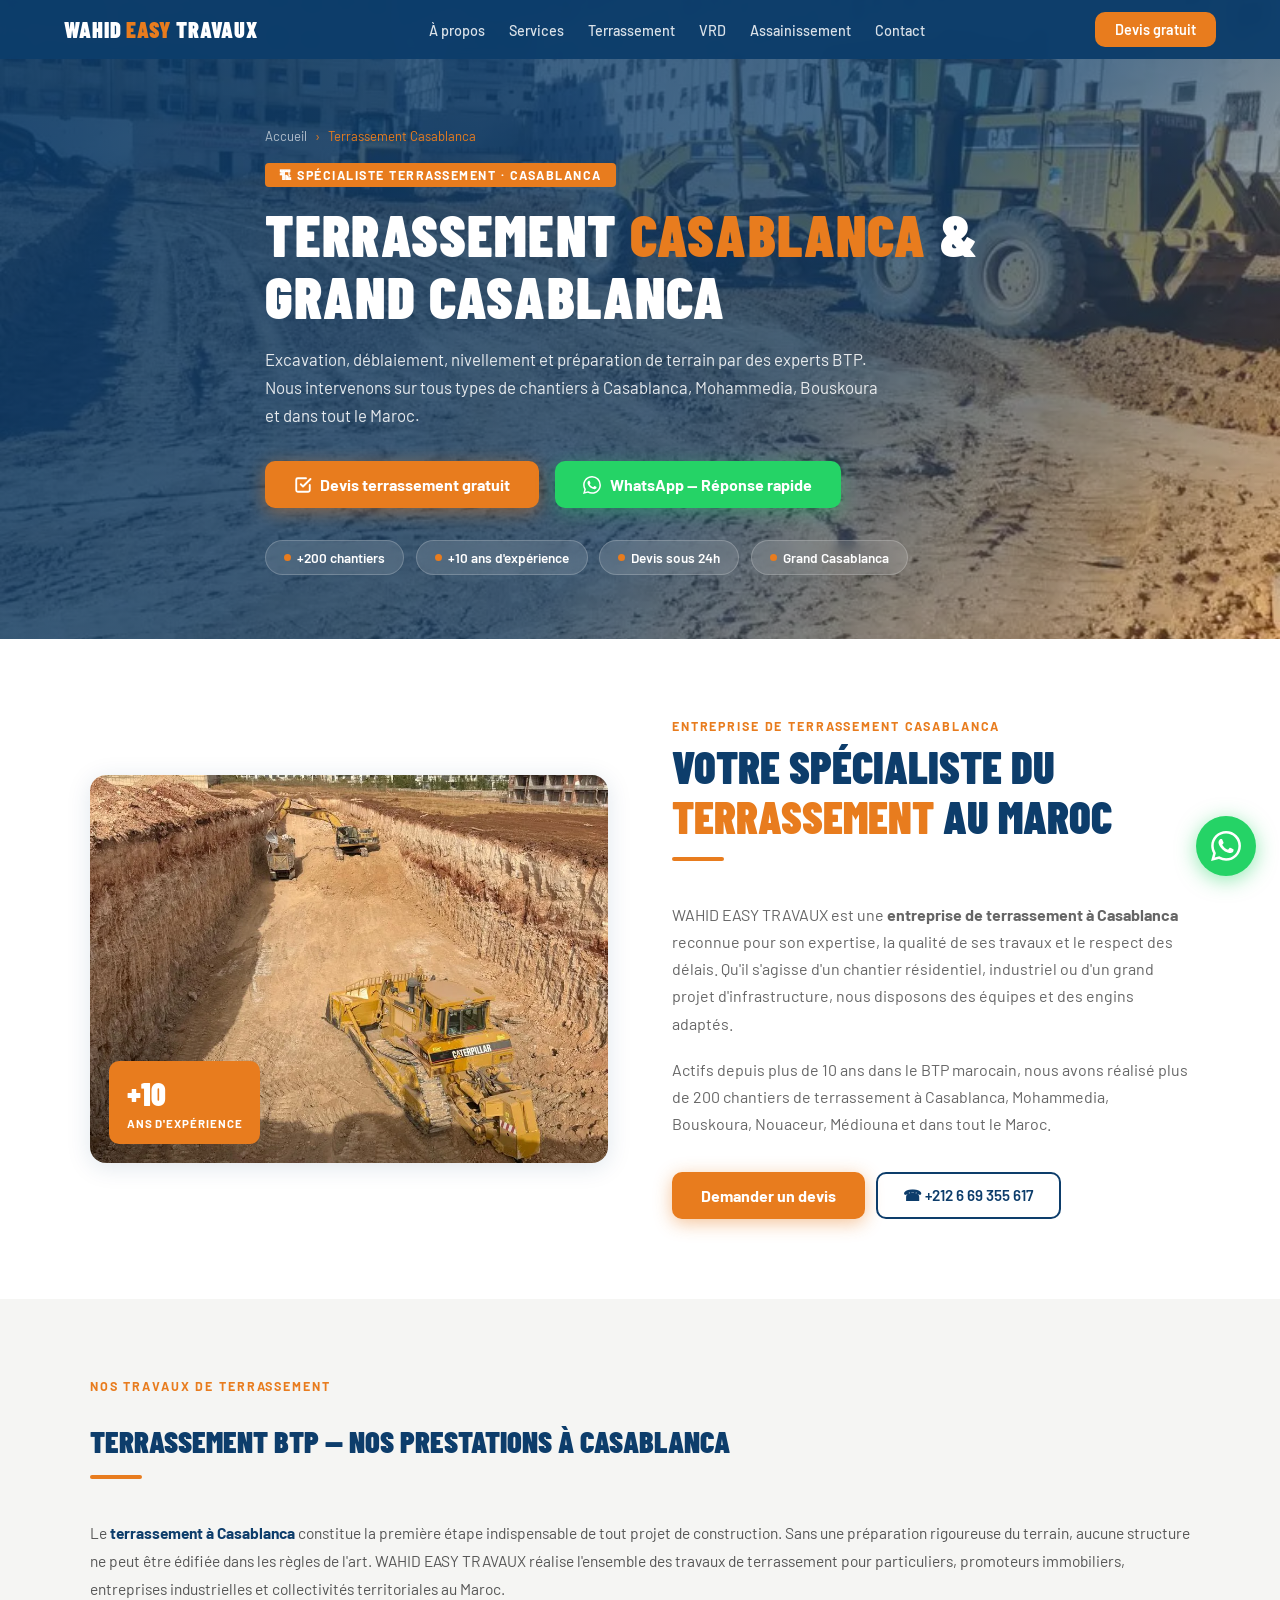
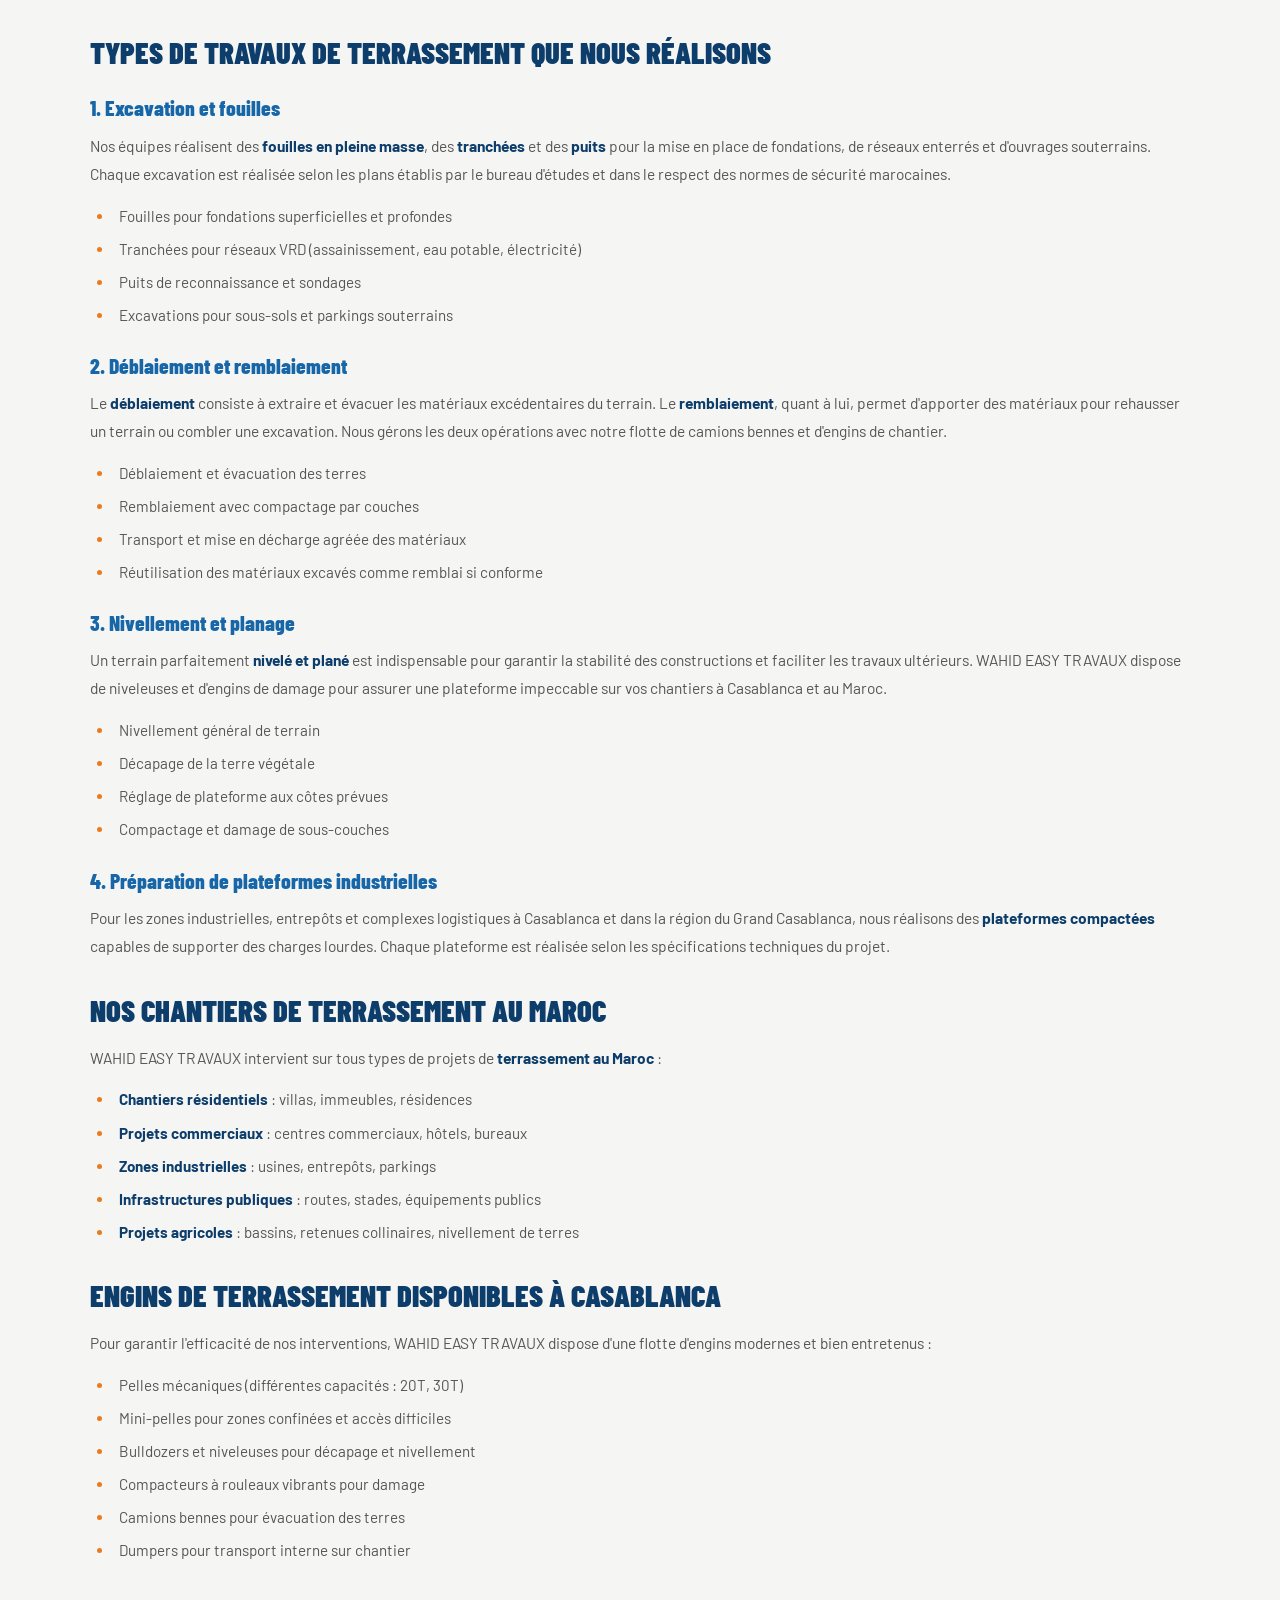
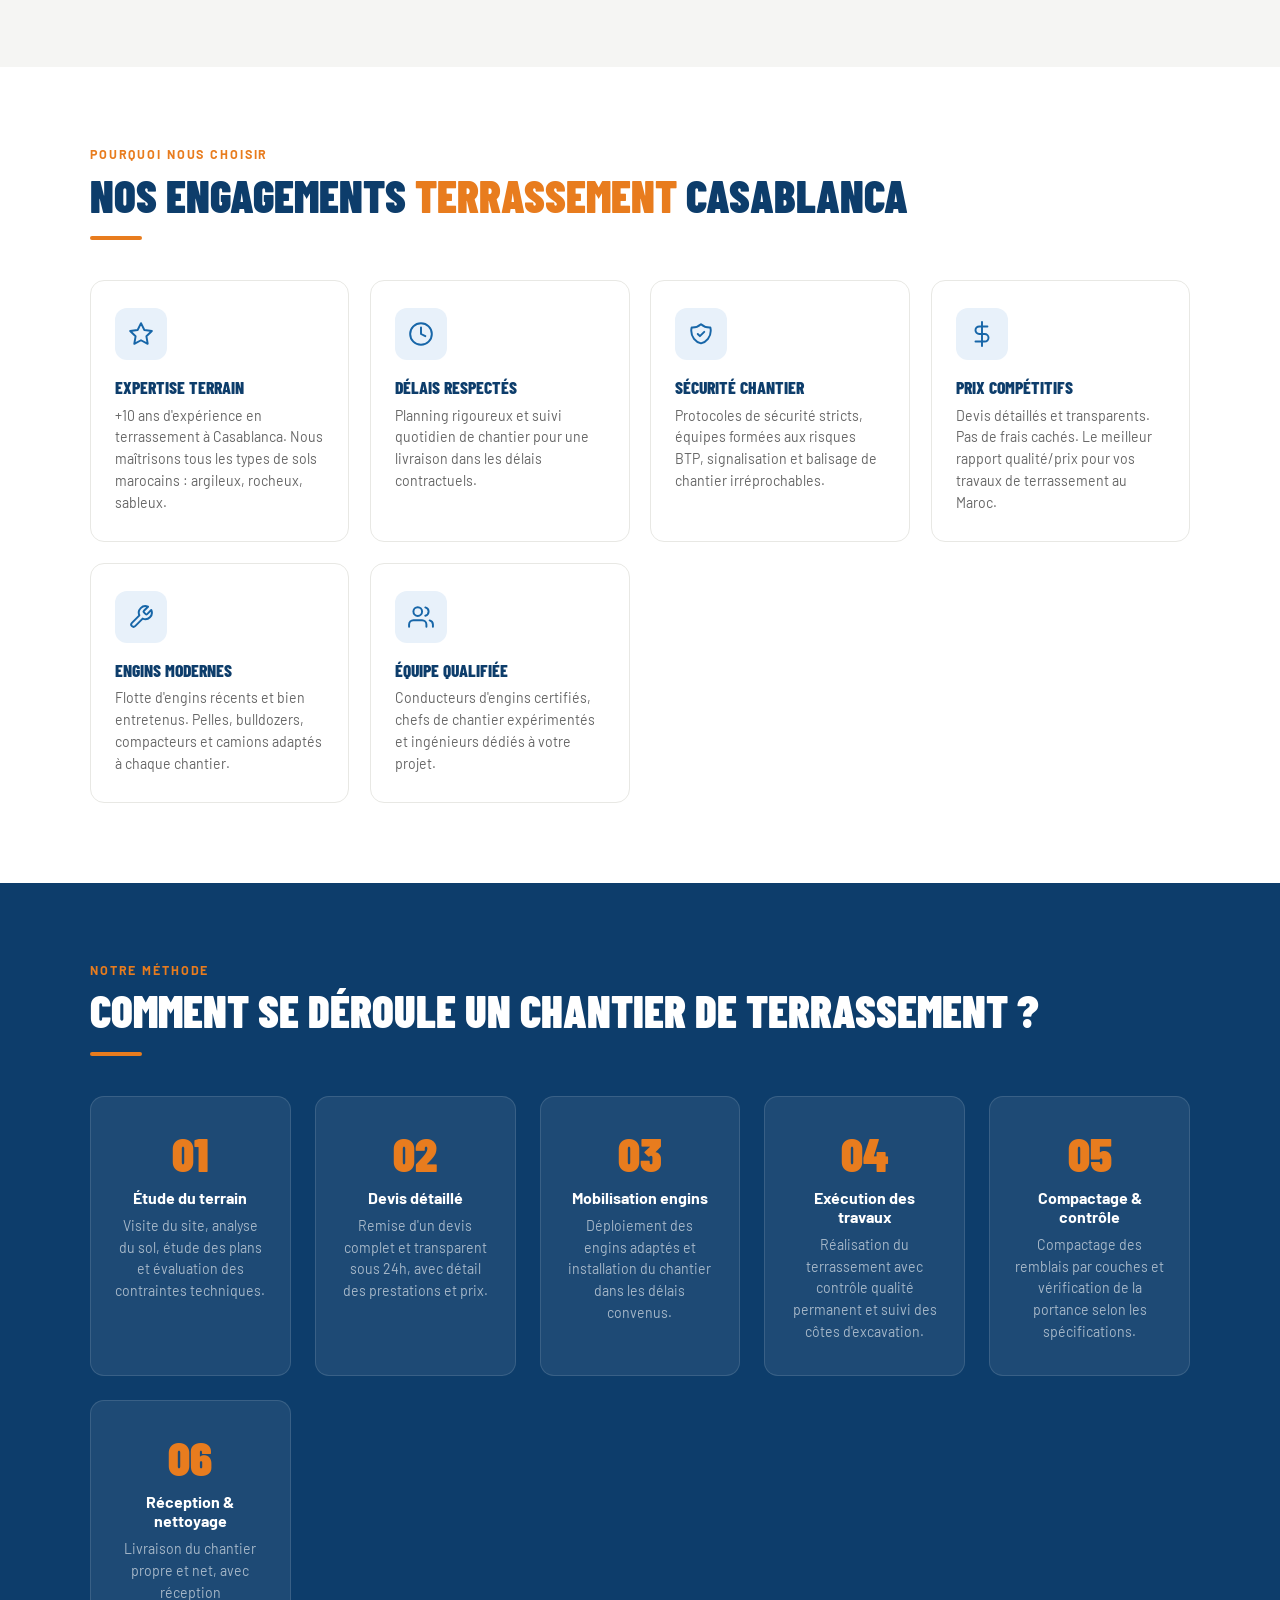
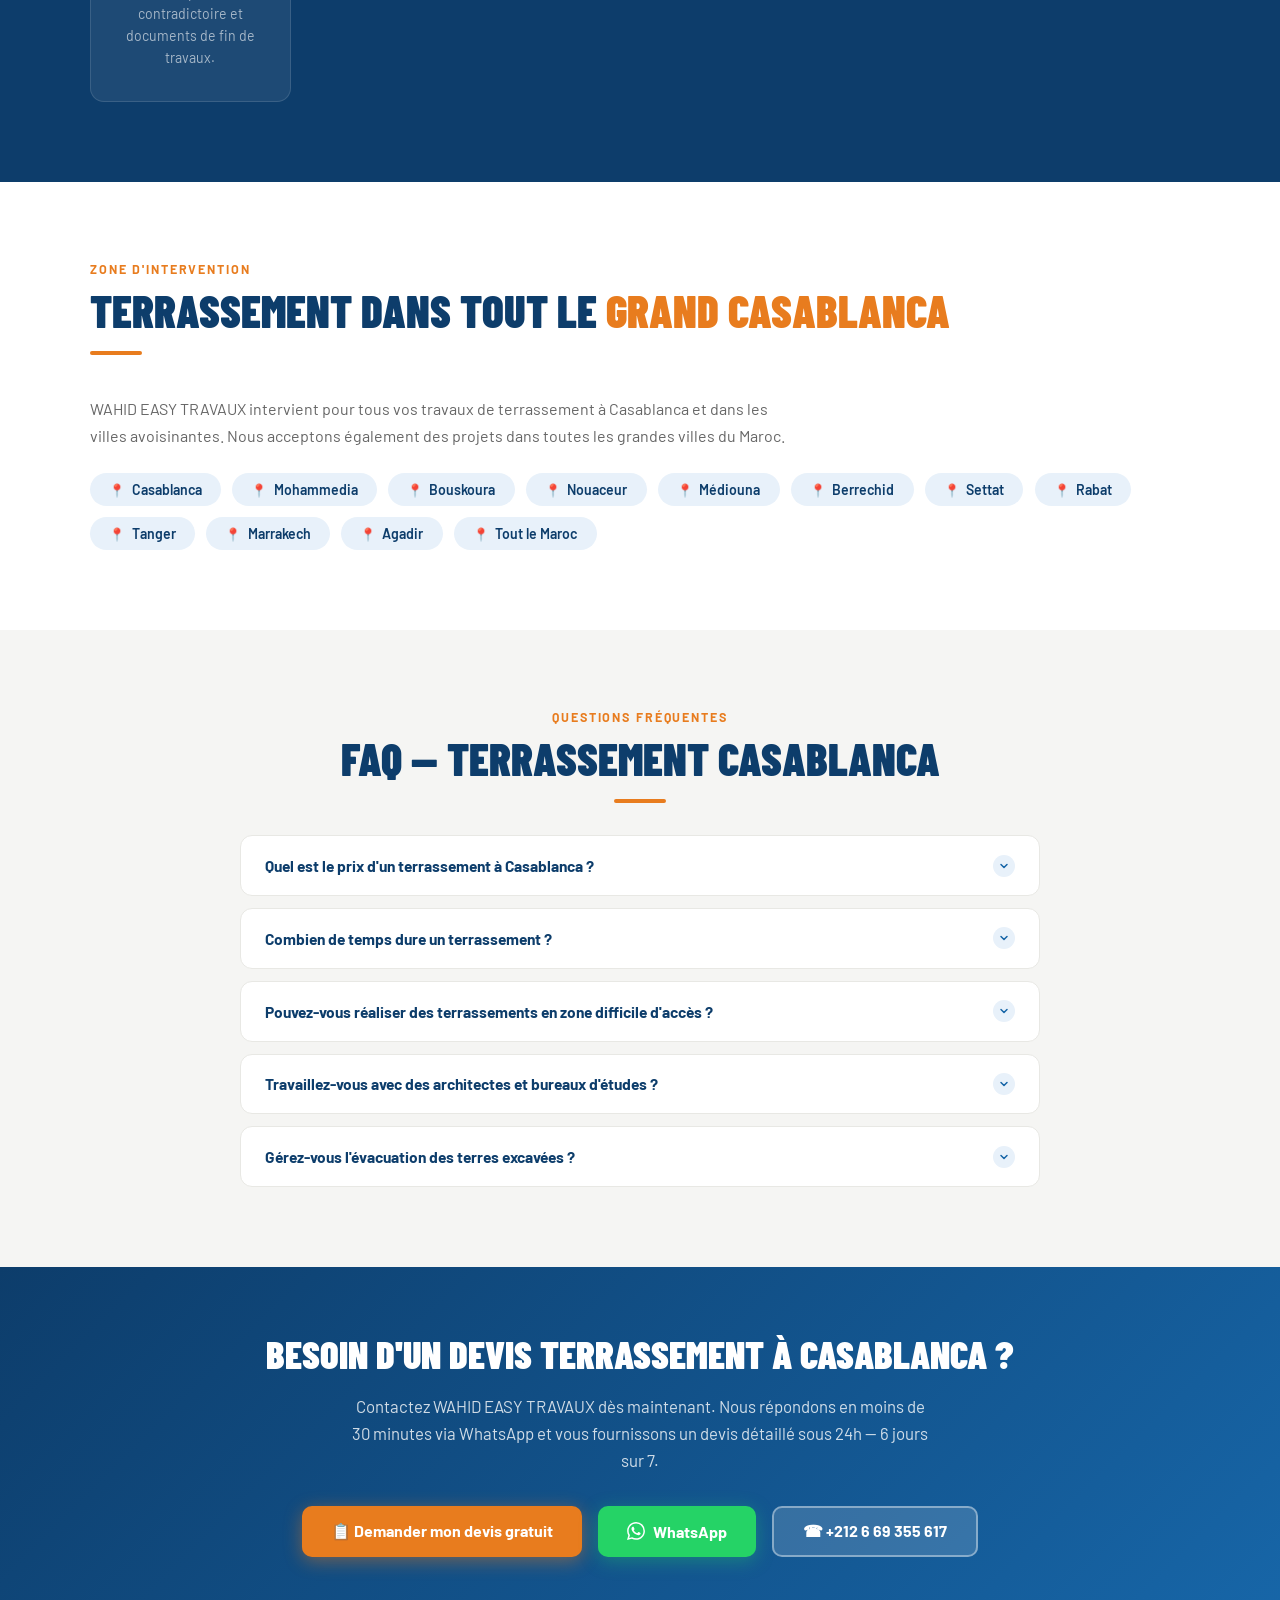
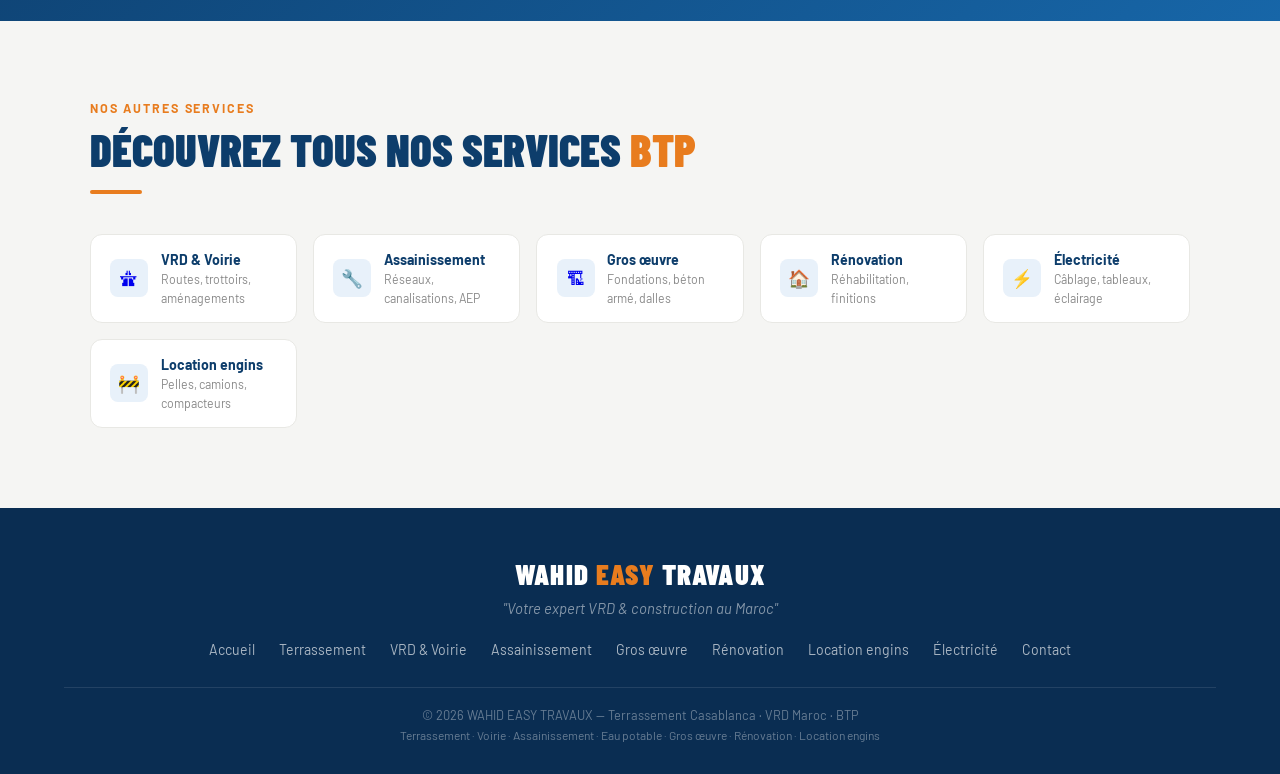
<file: terrassement-casablanca.htm>
<!DOCTYPE html>
<html lang="fr">
<head>
<meta charset="UTF-8">
<meta name="viewport" content="width=device-width, initial-scale=1.0">

<title>Terrassement Casablanca & Maroc | Expert BTP — WAHID EASY TRAVAUX</title>
<meta name="description" content="Entreprise de terrassement à Casablanca. Excavation, déblaiement, nivellement, fouilles et préparation de terrain. Intervention rapide Grand Casablanca. Devis gratuit 24h. ☎ +212 6 69 355 617">
<link rel="canonical" href="https://wahideasytravaux.ma/terrassement-casablanca.html">
<meta name="robots" content="index,follow,max-snippet:-1,max-image-preview:large">

<!-- Open Graph -->
<meta property="og:type" content="website">
<meta property="og:url" content="https://wahideasytravaux.ma/terrassement-casablanca.html">
<meta property="og:title" content="Terrassement Casablanca & Maroc | WAHID EASY TRAVAUX">
<meta property="og:description" content="Expert en terrassement à Casablanca. Excavation, fouilles, nivellement et préparation terrain. Devis gratuit sous 24h.">
<meta property="og:image" content="https://wahideasytravaux.ma/photos/p01_terrassement.webp">
<meta property="og:locale" content="fr_MA">
<meta property="og:site_name" content="WAHID EASY TRAVAUX">

<!-- Twitter -->
<meta name="twitter:card" content="summary_large_image">
<meta name="twitter:title" content="Terrassement Casablanca | WAHID EASY TRAVAUX">
<meta name="twitter:description" content="Expert terrassement Casablanca. Devis gratuit 24h.">
<meta name="twitter:image" content="https://wahideasytravaux.ma/photos/p01_terrassement.webp">

<!-- Geo -->
<meta name="geo.region" content="MA-07">
<meta name="geo.placename" content="Casablanca">
<meta name="theme-color" content="#0d3d6b">

<!-- Preconnect -->
<link rel="preconnect" href="https://fonts.googleapis.com">
<link rel="preconnect" href="https://fonts.gstatic.com" crossorigin>
<link rel="stylesheet" href="https://fonts.googleapis.com/css2?family=Barlow+Condensed:wght@700;800;900&family=Barlow:wght@400;500;600&display=swap" media="print" onload="this.media='all'">
<noscript><link rel="stylesheet" href="https://fonts.googleapis.com/css2?family=Barlow+Condensed:wght@700;800;900&family=Barlow:wght@400;500;600&display=swap"></noscript>

<link rel="preload" as="image" href="photos/p01_terrassement.webp" fetchpriority="high">
<link rel="stylesheet" href="style.css">

<!-- Schema.org -->
<script type="application/ld+json">
{
  "@context":"https://schema.org",
  "@graph":[
    {
      "@type":["LocalBusiness","ConstructionCompany"],
      "@id":"https://wahideasytravaux.ma/#business",
      "name":"WAHID EASY TRAVAUX",
      "url":"https://wahideasytravaux.ma/",
      "telephone":"+212669355617",
      "address":{
        "@type":"PostalAddress",
        "addressLocality":"Casablanca",
        "addressCountry":"MA"
      },
      "geo":{"@type":"GeoCoordinates","latitude":33.5731,"longitude":-7.5898},
      "areaServed":["Casablanca","Mohammedia","Bouskoura","Grand Casablanca","Maroc"]
    },
    {
      "@type":"Service",
      "@id":"https://wahideasytravaux.ma/terrassement-casablanca.html#service",
      "name":"Terrassement Casablanca",
      "description":"Travaux de terrassement à Casablanca : excavation, déblaiement, nivellement, fouilles et préparation de terrain pour tous types de chantiers BTP.",
      "provider":{"@id":"https://wahideasytravaux.ma/#business"},
      "areaServed":{"@type":"City","name":"Casablanca"},
      "serviceType":"Terrassement BTP"
    },
    {
      "@type":"BreadcrumbList",
      "itemListElement":[
        {"@type":"ListItem","position":1,"name":"Accueil","item":"https://wahideasytravaux.ma/"},
        {"@type":"ListItem","position":2,"name":"Terrassement Casablanca","item":"https://wahideasytravaux.ma/terrassement-casablanca.html"}
      ]
    },
    {
      "@type":"FAQPage",
      "mainEntity":[
        {"@type":"Question","name":"Quel est le prix d'un terrassement à Casablanca ?",
         "acceptedAnswer":{"@type":"Answer","text":"Le coût d'un terrassement à Casablanca varie selon la superficie, la profondeur, la nature du sol et l'accessibilité du terrain. WAHID EASY TRAVAUX propose des devis gratuits et personnalisés sous 24h."}},
        {"@type":"Question","name":"Quels engins utilisez-vous pour le terrassement ?",
         "acceptedAnswer":{"@type":"Answer","text":"Nous disposons de pelles mécaniques, mini-pelles, bulldozers, compacteurs et camions bennes adaptés à chaque type de chantier de terrassement à Casablanca."}},
        {"@type":"Question","name":"Intervenez-vous pour les fondations de maison à Casablanca ?",
         "acceptedAnswer":{"@type":"Answer","text":"Oui, nous réalisons les fouilles et tranchées pour fondations de maisons individuelles, immeubles et bâtiments industriels dans tout le Grand Casablanca."}}
      ]
    }
  ]
}
</script>
</head>

<body>
<!-- NAV -->
<nav class="main-nav" aria-label="Navigation principale">
  <a href="index.html" class="nav-logo">WAHID <span>EASY</span> TRAVAUX</a>
  <ul class="nav-links">
    <li><a href="index.html#about">À propos</a></li>
    <li><a href="index.html#services">Services</a></li>
    <li><a href="terrassement-casablanca.html" aria-current="page">Terrassement</a></li>
    <li><a href="vrd-voirie-maroc.html">VRD</a></li>
    <li><a href="assainissement-casablanca.html">Assainissement</a></li>
    <li><a href="index.html#contact">Contact</a></li>
  </ul>
  <a href="index.html#contact" class="nav-cta">Devis gratuit</a>
  <button class="hamburger" id="hamburger" aria-label="Menu" aria-expanded="false">
    <span></span><span></span><span></span>
  </button>
</nav>

<div class="mobile-menu" id="mobileMenu">
  <a href="index.html" onclick="closeMenu()">Accueil</a>
  <a href="terrassement-casablanca.html" onclick="closeMenu()">Terrassement</a>
  <a href="vrd-voirie-maroc.html" onclick="closeMenu()">VRD & Voirie</a>
  <a href="assainissement-casablanca.html" onclick="closeMenu()">Assainissement</a>
  <a href="gros-oeuvre-maroc.html" onclick="closeMenu()">Gros œuvre</a>
  <a href="renovation-batiment-maroc.html" onclick="closeMenu()">Rénovation</a>
  <a href="location-engins-btp-maroc.html" onclick="closeMenu()">Location engins</a>
  <a href="electricite-generale-maroc.html" onclick="closeMenu()">Électricité</a>
  <a href="index.html#contact" onclick="closeMenu()">→ Devis gratuit</a>
</div>

<main>
<!-- HERO -->
<section class="hero-service"
  style="--hero-bg:url('photos/p01_terrassement.webp')"
  aria-label="Terrassement Casablanca">
  <div class="container">
    <nav class="breadcrumb" aria-label="Fil d'Ariane">
      <a href="index.html">Accueil</a>
      <span aria-hidden="true">›</span>
      <span>Terrassement Casablanca</span>
    </nav>
    <div class="hero-badge" aria-hidden="true">🏗 Spécialiste Terrassement · Casablanca</div>
    <h1>Terrassement <em>Casablanca</em> &amp; Grand Casablanca</h1>
    <p class="hero-sub">Excavation, déblaiement, nivellement et préparation de terrain par des experts BTP. Nous intervenons sur tous types de chantiers à Casablanca, Mohammedia, Bouskoura et dans tout le Maroc.</p>
    <div class="hero-btns">
      <a href="index.html#contact" class="btn-primary">
        <svg width="18" height="18" viewBox="0 0 24 24" fill="none" stroke="currentColor" stroke-width="2.5" stroke-linecap="round" stroke-linejoin="round" aria-hidden="true"><path d="M9 11l3 3L22 4"/><path d="M21 12v7a2 2 0 01-2 2H5a2 2 0 01-2-2V5a2 2 0 012-2h11"/></svg>
        Devis terrassement gratuit
      </a>
      <a href="https://wa.me/212669355617?text=Bonjour, je cherche un devis terrassement à Casablanca." target="_blank" rel="noopener noreferrer" class="btn-whatsapp">
        <svg width="18" height="18" viewBox="0 0 24 24" fill="white" aria-hidden="true"><path d="M17.472 14.382c-.297-.149-1.758-.867-2.03-.967-.273-.099-.471-.148-.67.15-.197.297-.767.966-.94 1.164-.173.199-.347.223-.644.075-.297-.15-1.255-.463-2.39-1.475-.883-.788-1.48-1.761-1.653-2.059-.173-.297-.018-.458.13-.606.134-.133.298-.347.446-.52.149-.174.198-.298.298-.497.099-.198.05-.371-.025-.52-.075-.149-.669-1.612-.916-2.207-.242-.579-.487-.5-.669-.51-.173-.008-.371-.01-.57-.01-.198 0-.52.074-.792.372-.272.297-1.04 1.016-1.04 2.479 0 1.462 1.065 2.875 1.213 3.074.149.198 2.096 3.2 5.077 4.487.709.306 1.262.489 1.694.625.712.227 1.36.195 1.871.118.571-.085 1.758-.719 2.006-1.413.248-.694.248-1.289.173-1.413-.074-.124-.272-.198-.57-.347m-5.421 7.403h-.004a9.87 9.87 0 01-5.031-1.378l-.361-.214-3.741.982.998-3.648-.235-.374a9.86 9.86 0 01-1.51-5.26c.001-5.45 4.436-9.884 9.888-9.884 2.64 0 5.122 1.03 6.988 2.898a9.825 9.825 0 012.893 6.994c-.003 5.45-4.437 9.884-9.885 9.884m8.413-18.297A11.815 11.815 0 0012.05 0C5.495 0 .16 5.335.157 11.892c0 2.096.547 4.142 1.588 5.945L.057 24l6.305-1.654a11.882 11.882 0 005.683 1.448h.005c6.554 0 11.89-5.335 11.893-11.893a11.821 11.821 0 00-3.48-8.413Z"/></svg>
        WhatsApp — Réponse rapide
      </a>
    </div>
    <div class="hero-stats" aria-label="Chiffres clés">
      <div class="stat-pill"><span class="dot"></span>+200 chantiers</div>
      <div class="stat-pill"><span class="dot"></span>+10 ans d'expérience</div>
      <div class="stat-pill"><span class="dot"></span>Devis sous 24h</div>
      <div class="stat-pill"><span class="dot"></span>Grand Casablanca</div>
    </div>
  </div>
</section>

<!-- INTRO -->
<section class="intro-section">
  <div class="container">
    <div class="intro-grid">
      <div class="intro-img reveal">
        <img src="photos/terrassement__1_.webp"
             alt="Terrassement à Casablanca — pelle mécanique sur chantier BTP WAHID EASY TRAVAUX"
             width="800" height="600" loading="lazy" decoding="async">
        <div class="intro-badge" aria-hidden="true">
          <span class="num">+10</span>
          <span class="lbl">ans d'expérience</span>
        </div>
      </div>
      <div class="reveal">
        <div class="section-label">Entreprise de terrassement Casablanca</div>
        <h2 class="section-title">Votre spécialiste du <em>terrassement</em> au Maroc</h2>
        <div class="divider"></div>
        <p class="section-sub">WAHID EASY TRAVAUX est une <strong>entreprise de terrassement à Casablanca</strong> reconnue pour son expertise, la qualité de ses travaux et le respect des délais. Qu'il s'agisse d'un chantier résidentiel, industriel ou d'un grand projet d'infrastructure, nous disposons des équipes et des engins adaptés.</p>
        <br>
        <p class="section-sub">Actifs depuis plus de 10 ans dans le BTP marocain, nous avons réalisé plus de 200 chantiers de terrassement à Casablanca, Mohammedia, Bouskoura, Nouaceur, Médiouna et dans tout le Maroc.</p>
        <br>
        <div style="display:flex;flex-wrap:wrap;gap:.7rem;margin-top:1rem">
          <a href="index.html#contact" class="btn-primary">Demander un devis</a>
          <a href="tel:+212669355617" class="btn-outline-dark">
            ☎ +212 6 69 355 617
          </a>
        </div>
      </div>
    </div>
  </div>
</section>

<!-- CONTENU SEO RICHE -->
<section class="content-rich">
  <div class="container">
    <div class="section-label">Nos travaux de terrassement</div>
    <h2 class="section-title">Terrassement BTP — Nos prestations à Casablanca</h2>
    <div class="divider"></div>

    <p>Le <strong>terrassement à Casablanca</strong> constitue la première étape indispensable de tout projet de construction. Sans une préparation rigoureuse du terrain, aucune structure ne peut être édifiée dans les règles de l'art. WAHID EASY TRAVAUX réalise l'ensemble des travaux de terrassement pour particuliers, promoteurs immobiliers, entreprises industrielles et collectivités territoriales au Maroc.</p>

    <h2>Types de travaux de terrassement que nous réalisons</h2>

    <h3>1. Excavation et fouilles</h3>
    <p>Nos équipes réalisent des <strong>fouilles en pleine masse</strong>, des <strong>tranchées</strong> et des <strong>puits</strong> pour la mise en place de fondations, de réseaux enterrés et d'ouvrages souterrains. Chaque excavation est réalisée selon les plans établis par le bureau d'études et dans le respect des normes de sécurité marocaines.</p>
    <ul>
      <li>Fouilles pour fondations superficielles et profondes</li>
      <li>Tranchées pour réseaux VRD (assainissement, eau potable, électricité)</li>
      <li>Puits de reconnaissance et sondages</li>
      <li>Excavations pour sous-sols et parkings souterrains</li>
    </ul>

    <h3>2. Déblaiement et remblaiement</h3>
    <p>Le <strong>déblaiement</strong> consiste à extraire et évacuer les matériaux excédentaires du terrain. Le <strong>remblaiement</strong>, quant à lui, permet d'apporter des matériaux pour rehausser un terrain ou combler une excavation. Nous gérons les deux opérations avec notre flotte de camions bennes et d'engins de chantier.</p>
    <ul>
      <li>Déblaiement et évacuation des terres</li>
      <li>Remblaiement avec compactage par couches</li>
      <li>Transport et mise en décharge agréée des matériaux</li>
      <li>Réutilisation des matériaux excavés comme remblai si conforme</li>
    </ul>

    <h3>3. Nivellement et planage</h3>
    <p>Un terrain parfaitement <strong>nivelé et plané</strong> est indispensable pour garantir la stabilité des constructions et faciliter les travaux ultérieurs. WAHID EASY TRAVAUX dispose de niveleuses et d'engins de damage pour assurer une plateforme impeccable sur vos chantiers à Casablanca et au Maroc.</p>
    <ul>
      <li>Nivellement général de terrain</li>
      <li>Décapage de la terre végétale</li>
      <li>Réglage de plateforme aux côtes prévues</li>
      <li>Compactage et damage de sous-couches</li>
    </ul>

    <h3>4. Préparation de plateformes industrielles</h3>
    <p>Pour les zones industrielles, entrepôts et complexes logistiques à Casablanca et dans la région du Grand Casablanca, nous réalisons des <strong>plateformes compactées</strong> capables de supporter des charges lourdes. Chaque plateforme est réalisée selon les spécifications techniques du projet.</p>

    <h2>Nos chantiers de terrassement au Maroc</h2>
    <p>WAHID EASY TRAVAUX intervient sur tous types de projets de <strong>terrassement au Maroc</strong> :</p>
    <ul>
      <li><strong>Chantiers résidentiels</strong> : villas, immeubles, résidences</li>
      <li><strong>Projets commerciaux</strong> : centres commerciaux, hôtels, bureaux</li>
      <li><strong>Zones industrielles</strong> : usines, entrepôts, parkings</li>
      <li><strong>Infrastructures publiques</strong> : routes, stades, équipements publics</li>
      <li><strong>Projets agricoles</strong> : bassins, retenues collinaires, nivellement de terres</li>
    </ul>

    <h2>Engins de terrassement disponibles à Casablanca</h2>
    <p>Pour garantir l'efficacité de nos interventions, WAHID EASY TRAVAUX dispose d'une flotte d'engins modernes et bien entretenus :</p>
    <ul>
      <li>Pelles mécaniques (différentes capacités : 20T, 30T)</li>
      <li>Mini-pelles pour zones confinées et accès difficiles</li>
      <li>Bulldozers et niveleuses pour décapage et nivellement</li>
      <li>Compacteurs à rouleaux vibrants pour damage</li>
      <li>Camions bennes pour évacuation des terres</li>
      <li>Dumpers pour transport interne sur chantier</li>
    </ul>
  </div>
</section>

<!-- AVANTAGES -->
<section style="background:var(--white);padding:5rem 5%">
  <div class="container">
    <div class="section-label">Pourquoi nous choisir</div>
    <h2 class="section-title">Nos engagements <em>terrassement</em> Casablanca</h2>
    <div class="divider"></div>
    <div class="cards-grid">
      <div class="adv-card reveal">
        <div class="adv-icon"><svg viewBox="0 0 24 24"><path d="M12 2l3.09 6.26L22 9.27l-5 4.87 1.18 6.88L12 17.77l-6.18 3.25L7 14.14 2 9.27l6.91-1.01L12 2z"/></svg></div>
        <h3>Expertise terrain</h3>
        <p>+10 ans d'expérience en terrassement à Casablanca. Nous maîtrisons tous les types de sols marocains : argileux, rocheux, sableux.</p>
      </div>
      <div class="adv-card reveal">
        <div class="adv-icon"><svg viewBox="0 0 24 24"><circle cx="12" cy="12" r="10"/><polyline points="12 6 12 12 16 14"/></svg></div>
        <h3>Délais respectés</h3>
        <p>Planning rigoureux et suivi quotidien de chantier pour une livraison dans les délais contractuels.</p>
      </div>
      <div class="adv-card reveal">
        <div class="adv-icon"><svg viewBox="0 0 24 24"><path d="M9 12l2 2 4-4m5.618-4.016A11.955 11.955 0 0112 2.944a11.955 11.955 0 01-8.618 3.04A12.02 12.02 0 003 9c0 5.591 3.824 10.29 9 11.622 5.176-1.332 9-6.03 9-11.622 0-1.042-.133-2.052-.382-3.016z"/></svg></div>
        <h3>Sécurité chantier</h3>
        <p>Protocoles de sécurité stricts, équipes formées aux risques BTP, signalisation et balisage de chantier irréprochables.</p>
      </div>
      <div class="adv-card reveal">
        <div class="adv-icon"><svg viewBox="0 0 24 24"><line x1="12" y1="1" x2="12" y2="23"/><path d="M17 5H9.5a3.5 3.5 0 000 7h5a3.5 3.5 0 010 7H6"/></svg></div>
        <h3>Prix compétitifs</h3>
        <p>Devis détaillés et transparents. Pas de frais cachés. Le meilleur rapport qualité/prix pour vos travaux de terrassement au Maroc.</p>
      </div>
      <div class="adv-card reveal">
        <div class="adv-icon"><svg viewBox="0 0 24 24"><path d="M14.7 6.3a1 1 0 000 1.4l1.6 1.6a1 1 0 001.4 0l3.77-3.77a6 6 0 01-7.94 7.94l-6.91 6.91a2.12 2.12 0 01-3-3l6.91-6.91a6 6 0 017.94-7.94l-3.76 3.76z"/></svg></div>
        <h3>Engins modernes</h3>
        <p>Flotte d'engins récents et bien entretenus. Pelles, bulldozers, compacteurs et camions adaptés à chaque chantier.</p>
      </div>
      <div class="adv-card reveal">
        <div class="adv-icon"><svg viewBox="0 0 24 24"><path d="M17 21v-2a4 4 0 00-4-4H5a4 4 0 00-4 4v2"/><circle cx="9" cy="7" r="4"/><path d="M23 21v-2a4 4 0 00-3-3.87M16 3.13a4 4 0 010 7.75"/></svg></div>
        <h3>Équipe qualifiée</h3>
        <p>Conducteurs d'engins certifiés, chefs de chantier expérimentés et ingénieurs dédiés à votre projet.</p>
      </div>
    </div>
  </div>
</section>

<!-- PROCESSUS -->
<section class="process-section">
  <div class="container">
    <div class="section-label">Notre méthode</div>
    <h2 class="section-title">Comment se déroule un chantier de terrassement ?</h2>
    <div class="divider"></div>
    <div class="steps-grid">
      <div class="step-card reveal">
        <div class="step-num">01</div>
        <h3>Étude du terrain</h3>
        <p>Visite du site, analyse du sol, étude des plans et évaluation des contraintes techniques.</p>
      </div>
      <div class="step-card reveal">
        <div class="step-num">02</div>
        <h3>Devis détaillé</h3>
        <p>Remise d'un devis complet et transparent sous 24h, avec détail des prestations et prix.</p>
      </div>
      <div class="step-card reveal">
        <div class="step-num">03</div>
        <h3>Mobilisation engins</h3>
        <p>Déploiement des engins adaptés et installation du chantier dans les délais convenus.</p>
      </div>
      <div class="step-card reveal">
        <div class="step-num">04</div>
        <h3>Exécution des travaux</h3>
        <p>Réalisation du terrassement avec contrôle qualité permanent et suivi des côtes d'excavation.</p>
      </div>
      <div class="step-card reveal">
        <div class="step-num">05</div>
        <h3>Compactage & contrôle</h3>
        <p>Compactage des remblais par couches et vérification de la portance selon les spécifications.</p>
      </div>
      <div class="step-card reveal">
        <div class="step-num">06</div>
        <h3>Réception & nettoyage</h3>
        <p>Livraison du chantier propre et net, avec réception contradictoire et documents de fin de travaux.</p>
      </div>
    </div>
  </div>
</section>

<!-- ZONE INTERVENTION -->
<section class="zone-section">
  <div class="container">
    <div class="section-label">Zone d'intervention</div>
    <h2 class="section-title">Terrassement dans tout le <em>Grand Casablanca</em></h2>
    <div class="divider"></div>
    <p class="section-sub">WAHID EASY TRAVAUX intervient pour tous vos travaux de terrassement à Casablanca et dans les villes avoisinantes. Nous acceptons également des projets dans toutes les grandes villes du Maroc.</p>
    <div class="zone-tags">
      <span class="zone-tag">Casablanca</span>
      <span class="zone-tag">Mohammedia</span>
      <span class="zone-tag">Bouskoura</span>
      <span class="zone-tag">Nouaceur</span>
      <span class="zone-tag">Médiouna</span>
      <span class="zone-tag">Berrechid</span>
      <span class="zone-tag">Settat</span>
      <span class="zone-tag">Rabat</span>
      <span class="zone-tag">Tanger</span>
      <span class="zone-tag">Marrakech</span>
      <span class="zone-tag">Agadir</span>
      <span class="zone-tag">Tout le Maroc</span>
    </div>
  </div>
</section>

<!-- FAQ -->
<section class="faq-section">
  <div class="faq-inner">
    <div style="text-align:center;margin-bottom:1rem">
      <div class="section-label">Questions fréquentes</div>
      <h2 class="section-title">FAQ — Terrassement Casablanca</h2>
      <div class="divider" style="margin:1rem auto 2rem"></div>
    </div>
    <div class="faq-list">
      <div class="faq-item">
        <button class="faq-q" onclick="toggleFaq(this)" aria-expanded="false">
          <span>Quel est le prix d'un terrassement à Casablanca ?</span>
          <span class="faq-icon"><svg viewBox="0 0 24 24"><polyline points="6 9 12 15 18 9"/></svg></span>
        </button>
        <div class="faq-a">
          <p>Le coût d'un terrassement à Casablanca dépend de plusieurs facteurs : la superficie du terrain, la profondeur d'excavation, la nature du sol (meuble, rocheux, argileux), l'accessibilité du site et les volumes à évacuer. WAHID EASY TRAVAUX propose des devis gratuits, détaillés et sans engagement sous 24h.</p>
        </div>
      </div>
      <div class="faq-item">
        <button class="faq-q" onclick="toggleFaq(this)" aria-expanded="false">
          <span>Combien de temps dure un terrassement ?</span>
          <span class="faq-icon"><svg viewBox="0 0 24 24"><polyline points="6 9 12 15 18 9"/></svg></span>
        </button>
        <div class="faq-a">
          <p>La durée d'un terrassement varie selon le volume à excaver et la complexité du chantier. Pour une villa individuelle à Casablanca, comptez généralement 2 à 5 jours. Pour un immeuble ou un projet industriel, la durée peut aller de 2 semaines à plusieurs mois. Nous vous communiquons le planning précis dans notre devis.</p>
        </div>
      </div>
      <div class="faq-item">
        <button class="faq-q" onclick="toggleFaq(this)" aria-expanded="false">
          <span>Pouvez-vous réaliser des terrassements en zone difficile d'accès ?</span>
          <span class="faq-icon"><svg viewBox="0 0 24 24"><polyline points="6 9 12 15 18 9"/></svg></span>
        </button>
        <div class="faq-a">
          <p>Oui. Nous disposons de mini-pelles et d'engins compacts capables d'intervenir dans des zones à accès restreint : terrains enclavés, zones urbaines denses, chantiers mitoyens. Nos conducteurs d'engins sont formés pour travailler dans des conditions délicates en toute sécurité à Casablanca et partout au Maroc.</p>
        </div>
      </div>
      <div class="faq-item">
        <button class="faq-q" onclick="toggleFaq(this)" aria-expanded="false">
          <span>Travaillez-vous avec des architectes et bureaux d'études ?</span>
          <span class="faq-icon"><svg viewBox="0 0 24 24"><polyline points="6 9 12 15 18 9"/></svg></span>
        </button>
        <div class="faq-a">
          <p>Absolument. WAHID EASY TRAVAUX collabore régulièrement avec des architectes, bureaux d'études géotechniques et maîtres d'œuvre sur des projets de terrassement au Maroc. Nous savons lire et interpréter les plans techniques pour une exécution conforme aux attentes du projet.</p>
        </div>
      </div>
      <div class="faq-item">
        <button class="faq-q" onclick="toggleFaq(this)" aria-expanded="false">
          <span>Gérez-vous l'évacuation des terres excavées ?</span>
          <span class="faq-icon"><svg viewBox="0 0 24 24"><polyline points="6 9 12 15 18 9"/></svg></span>
        </button>
        <div class="faq-a">
          <p>Oui, nous prenons en charge l'intégralité de l'évacuation des terres : chargement, transport et mise en décharge agréée. Si les matériaux excavés sont réutilisables (remblai de qualité), nous pouvons les conserver sur place pour réduire les coûts et l'impact environnemental de votre chantier.</p>
        </div>
      </div>
    </div>
  </div>
</section>

<!-- CTA BANNER -->
<section class="cta-banner">
  <h2>Besoin d'un devis terrassement à Casablanca ?</h2>
  <p>Contactez WAHID EASY TRAVAUX dès maintenant. Nous répondons en moins de 30 minutes via WhatsApp et vous fournissons un devis détaillé sous 24h — 6 jours sur 7.</p>
  <div class="cta-btns">
    <a href="index.html#contact" class="btn-primary">📋 Demander mon devis gratuit</a>
    <a href="https://wa.me/212669355617?text=Bonjour, je veux un devis terrassement à Casablanca." target="_blank" rel="noopener noreferrer" class="btn-whatsapp">
      <svg width="18" height="18" viewBox="0 0 24 24" fill="white"><path d="M17.472 14.382c-.297-.149-1.758-.867-2.03-.967-.273-.099-.471-.148-.67.15-.197.297-.767.966-.94 1.164-.173.199-.347.223-.644.075-.297-.15-1.255-.463-2.39-1.475-.883-.788-1.48-1.761-1.653-2.059-.173-.297-.018-.458.13-.606.134-.133.298-.347.446-.52.149-.174.198-.298.298-.497.099-.198.05-.371-.025-.52-.075-.149-.669-1.612-.916-2.207-.242-.579-.487-.5-.669-.51-.173-.008-.371-.01-.57-.01-.198 0-.52.074-.792.372-.272.297-1.04 1.016-1.04 2.479 0 1.462 1.065 2.875 1.213 3.074.149.198 2.096 3.2 5.077 4.487.709.306 1.262.489 1.694.625.712.227 1.36.195 1.871.118.571-.085 1.758-.719 2.006-1.413.248-.694.248-1.289.173-1.413-.074-.124-.272-.198-.57-.347m-5.421 7.403h-.004a9.87 9.87 0 01-5.031-1.378l-.361-.214-3.741.982.998-3.648-.235-.374a9.86 9.86 0 01-1.51-5.26c.001-5.45 4.436-9.884 9.888-9.884 2.64 0 5.122 1.03 6.988 2.898a9.825 9.825 0 012.893 6.994c-.003 5.45-4.437 9.884-9.885 9.884m8.413-18.297A11.815 11.815 0 0012.05 0C5.495 0 .16 5.335.157 11.892c0 2.096.547 4.142 1.588 5.945L.057 24l6.305-1.654a11.882 11.882 0 005.683 1.448h.005c6.554 0 11.89-5.335 11.893-11.893a11.821 11.821 0 00-3.48-8.413Z"/></svg>
      WhatsApp
    </a>
    <a href="tel:+212669355617" style="display:inline-flex;align-items:center;gap:.5rem;background:rgba(255,255,255,.15);color:white;padding:.85rem 1.8rem;border-radius:10px;font-weight:700;text-decoration:none;border:2px solid rgba(255,255,255,.4)">
      ☎ +212 6 69 355 617
    </a>
  </div>
</section>

<!-- MAILLAGE INTERNE -->
<section class="services-nav">
  <div class="container">
    <div class="section-label">Nos autres services</div>
    <h2 class="section-title">Découvrez tous nos services <em>BTP</em></h2>
    <div class="divider"></div>
    <div class="services-nav-grid">
      <a href="vrd-voirie-maroc.html" class="sn-card">
        <div class="sn-ico">🛣</div>
        <div><strong>VRD & Voirie</strong><span>Routes, trottoirs, aménagements</span></div>
      </a>
      <a href="assainissement-casablanca.html" class="sn-card">
        <div class="sn-ico">🔧</div>
        <div><strong>Assainissement</strong><span>Réseaux, canalisations, AEP</span></div>
      </a>
      <a href="gros-oeuvre-maroc.html" class="sn-card">
        <div class="sn-ico">🏗</div>
        <div><strong>Gros œuvre</strong><span>Fondations, béton armé, dalles</span></div>
      </a>
      <a href="renovation-batiment-maroc.html" class="sn-card">
        <div class="sn-ico">🏠</div>
        <div><strong>Rénovation</strong><span>Réhabilitation, finitions</span></div>
      </a>
      <a href="electricite-generale-maroc.html" class="sn-card">
        <div class="sn-ico">⚡</div>
        <div><strong>Électricité</strong><span>Câblage, tableaux, éclairage</span></div>
      </a>
      <a href="location-engins-btp-maroc.html" class="sn-card">
        <div class="sn-ico">🚧</div>
        <div><strong>Location engins</strong><span>Pelles, camions, compacteurs</span></div>
      </a>
    </div>
  </div>
</section>
</main>

<!-- FOOTER -->
<footer>
  <div class="footer-logo">WAHID <span>EASY</span> TRAVAUX</div>
  <p class="footer-slogan">"Votre expert VRD & construction au Maroc"</p>
  <nav class="footer-links" aria-label="Navigation bas de page">
    <a href="index.html">Accueil</a>
    <a href="terrassement-casablanca.html">Terrassement</a>
    <a href="vrd-voirie-maroc.html">VRD & Voirie</a>
    <a href="assainissement-casablanca.html">Assainissement</a>
    <a href="gros-oeuvre-maroc.html">Gros œuvre</a>
    <a href="renovation-batiment-maroc.html">Rénovation</a>
    <a href="location-engins-btp-maroc.html">Location engins</a>
    <a href="electricite-generale-maroc.html">Électricité</a>
    <a href="index.html#contact">Contact</a>
  </nav>
  <div class="footer-bottom">
    © 2026 WAHID EASY TRAVAUX — Terrassement Casablanca · VRD Maroc · BTP
    <br><span style="font-size:.75rem;margin-top:.3rem;display:block">
      Terrassement · Voirie · Assainissement · Eau potable · Gros œuvre · Rénovation · Location engins
    </span>
  </div>
</footer>

<a class="wa-float" href="https://wa.me/212669355617?text=Bonjour, je souhaite un devis terrassement." target="_blank" rel="noopener noreferrer" aria-label="WhatsApp WAHID EASY TRAVAUX">
  <svg viewBox="0 0 24 24"><path d="M17.472 14.382c-.297-.149-1.758-.867-2.03-.967-.273-.099-.471-.148-.67.15-.197.297-.767.966-.94 1.164-.173.199-.347.223-.644.075-.297-.15-1.255-.463-2.39-1.475-.883-.788-1.48-1.761-1.653-2.059-.173-.297-.018-.458.13-.606.134-.133.298-.347.446-.52.149-.174.198-.298.298-.497.099-.198.05-.371-.025-.52-.075-.149-.669-1.612-.916-2.207-.242-.579-.487-.5-.669-.51-.173-.008-.371-.01-.57-.01-.198 0-.52.074-.792.372-.272.297-1.04 1.016-1.04 2.479 0 1.462 1.065 2.875 1.213 3.074.149.198 2.096 3.2 5.077 4.487.709.306 1.262.489 1.694.625.712.227 1.36.195 1.871.118.571-.085 1.758-.719 2.006-1.413.248-.694.248-1.289.173-1.413-.074-.124-.272-.198-.57-.347m-5.421 7.403h-.004a9.87 9.87 0 01-5.031-1.378l-.361-.214-3.741.982.998-3.648-.235-.374a9.86 9.86 0 01-1.51-5.26c.001-5.45 4.436-9.884 9.888-9.884 2.64 0 5.122 1.03 6.988 2.898a9.825 9.825 0 012.893 6.994c-.003 5.45-4.437 9.884-9.885 9.884m8.413-18.297A11.815 11.815 0 0012.05 0C5.495 0 .16 5.335.157 11.892c0 2.096.547 4.142 1.588 5.945L.057 24l6.305-1.654a11.882 11.882 0 005.683 1.448h.005c6.554 0 11.89-5.335 11.893-11.893a11.821 11.821 0 00-3.48-8.413Z"/></svg>
</a>

<script>
const ham=document.getElementById('hamburger');
const mob=document.getElementById('mobileMenu');
ham.addEventListener('click',()=>{
  const o=mob.classList.toggle('open');
  ham.setAttribute('aria-expanded',o);
});
function closeMenu(){mob.classList.remove('open');ham.setAttribute('aria-expanded','false');}
function toggleFaq(btn){
  const item=btn.closest('.faq-item');
  const isOpen=item.classList.contains('open');
  document.querySelectorAll('.faq-item.open').forEach(i=>{
    i.classList.remove('open');
    i.querySelector('.faq-q').setAttribute('aria-expanded','false');
  });
  if(!isOpen){item.classList.add('open');btn.setAttribute('aria-expanded','true');}
}
const obs=new IntersectionObserver((entries)=>{
  entries.forEach((e,i)=>{
    if(e.isIntersecting){
      setTimeout(()=>e.target.classList.add('visible'),i*80);
      obs.unobserve(e.target);
    }
  });
},{threshold:0.1});
document.querySelectorAll('.reveal').forEach(r=>obs.observe(r));
</script>
</body>
</html>
</file>
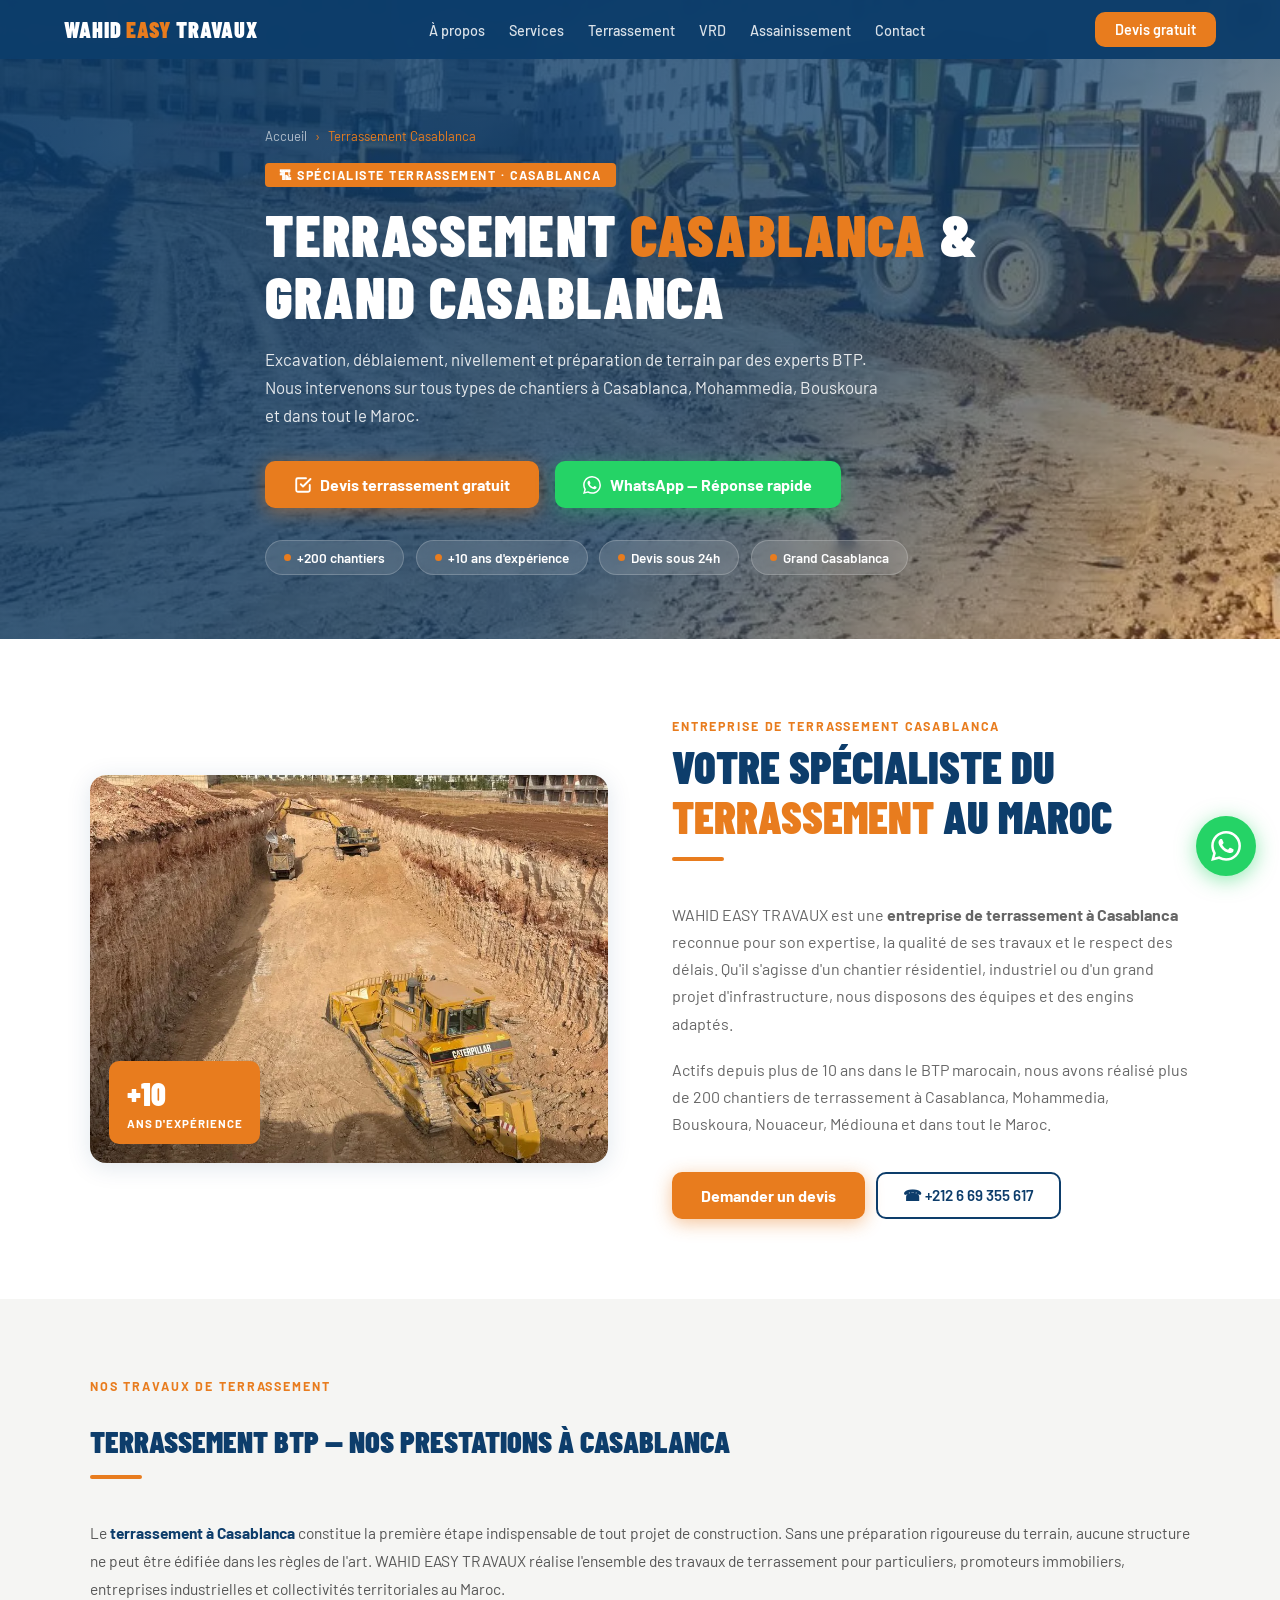
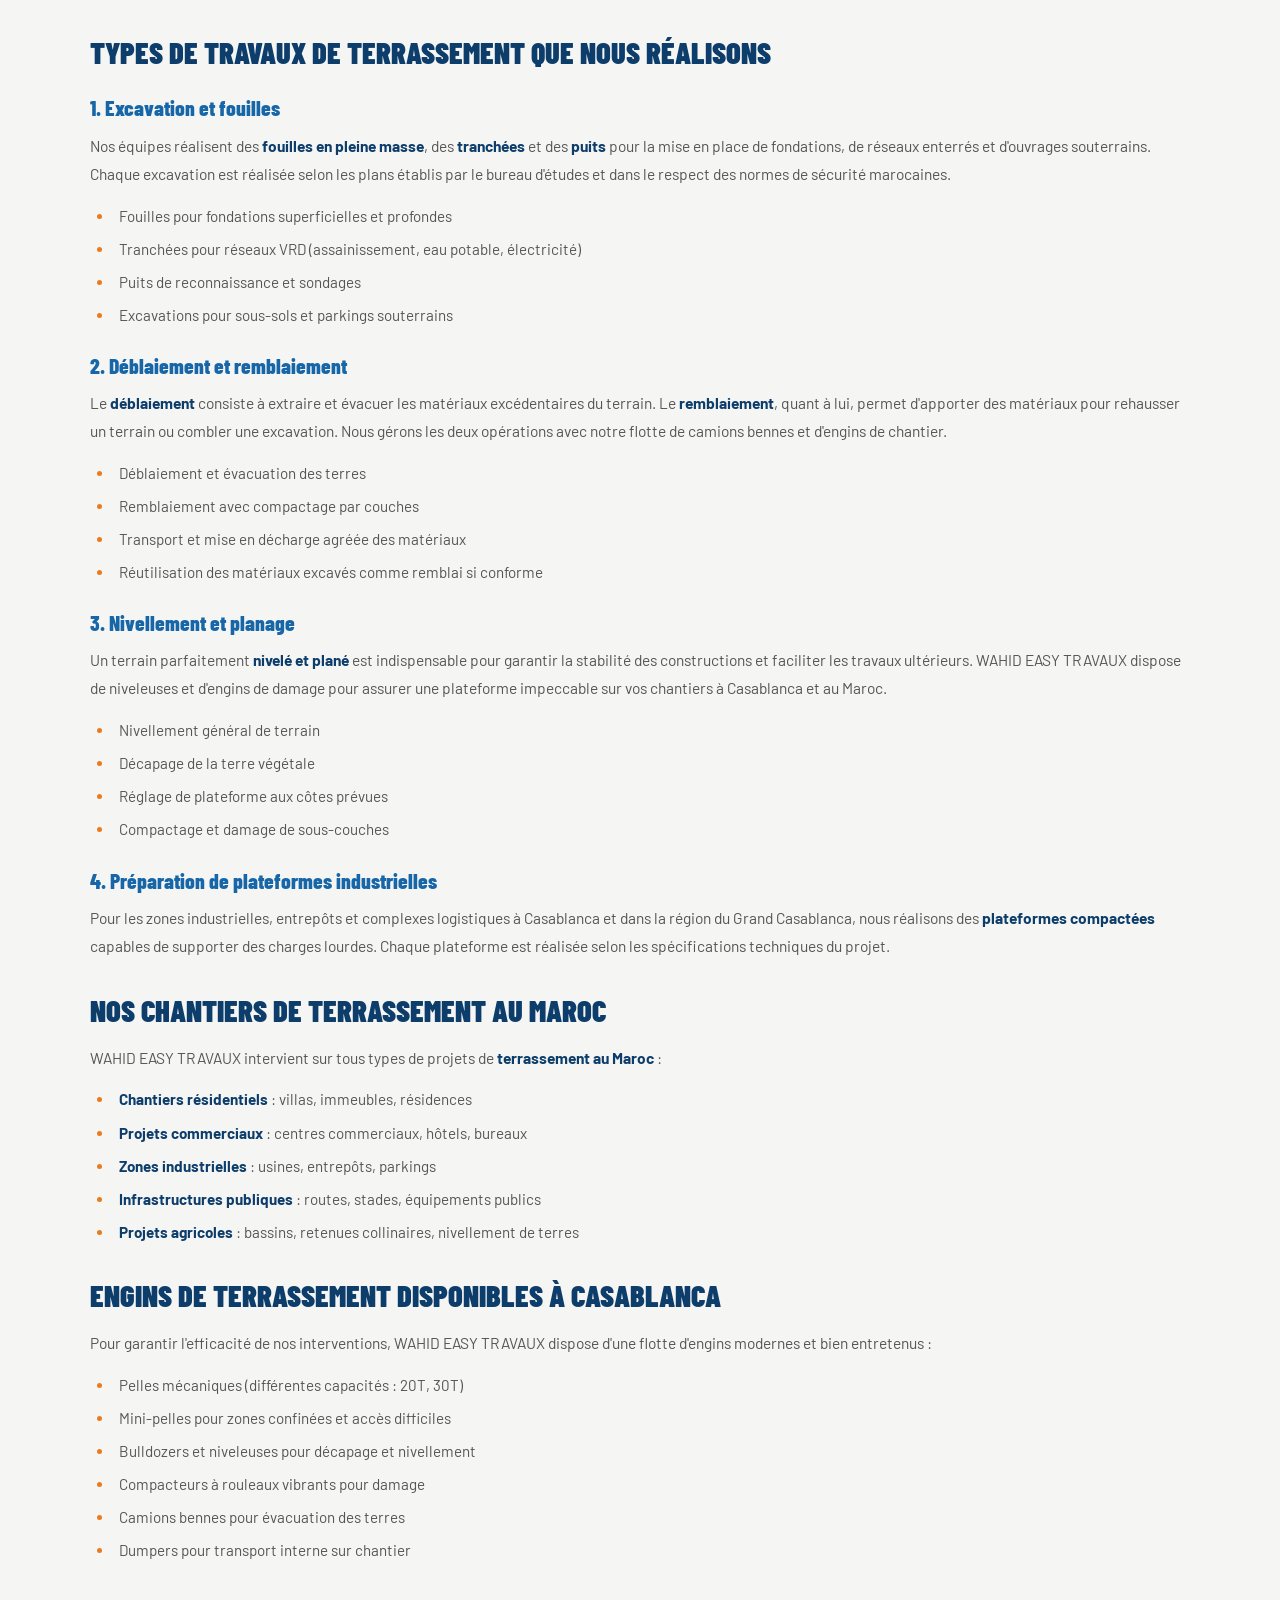
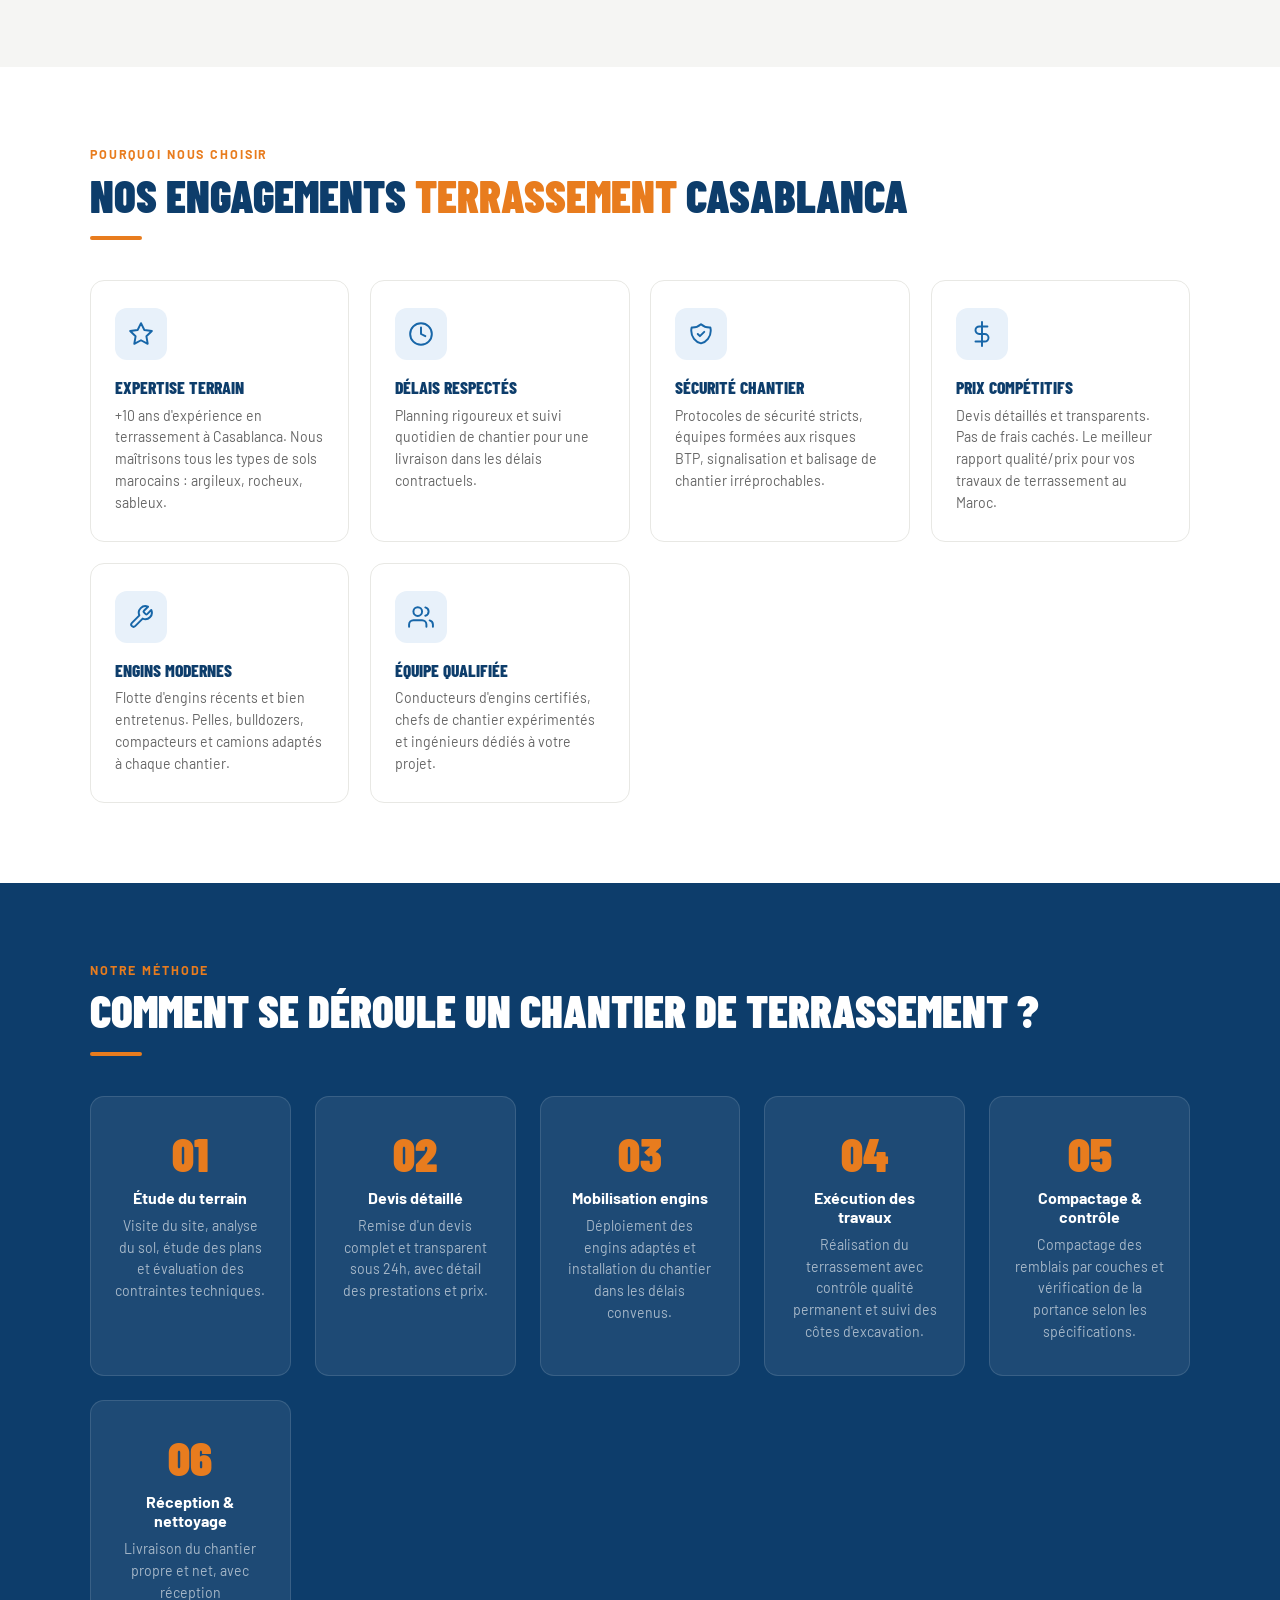
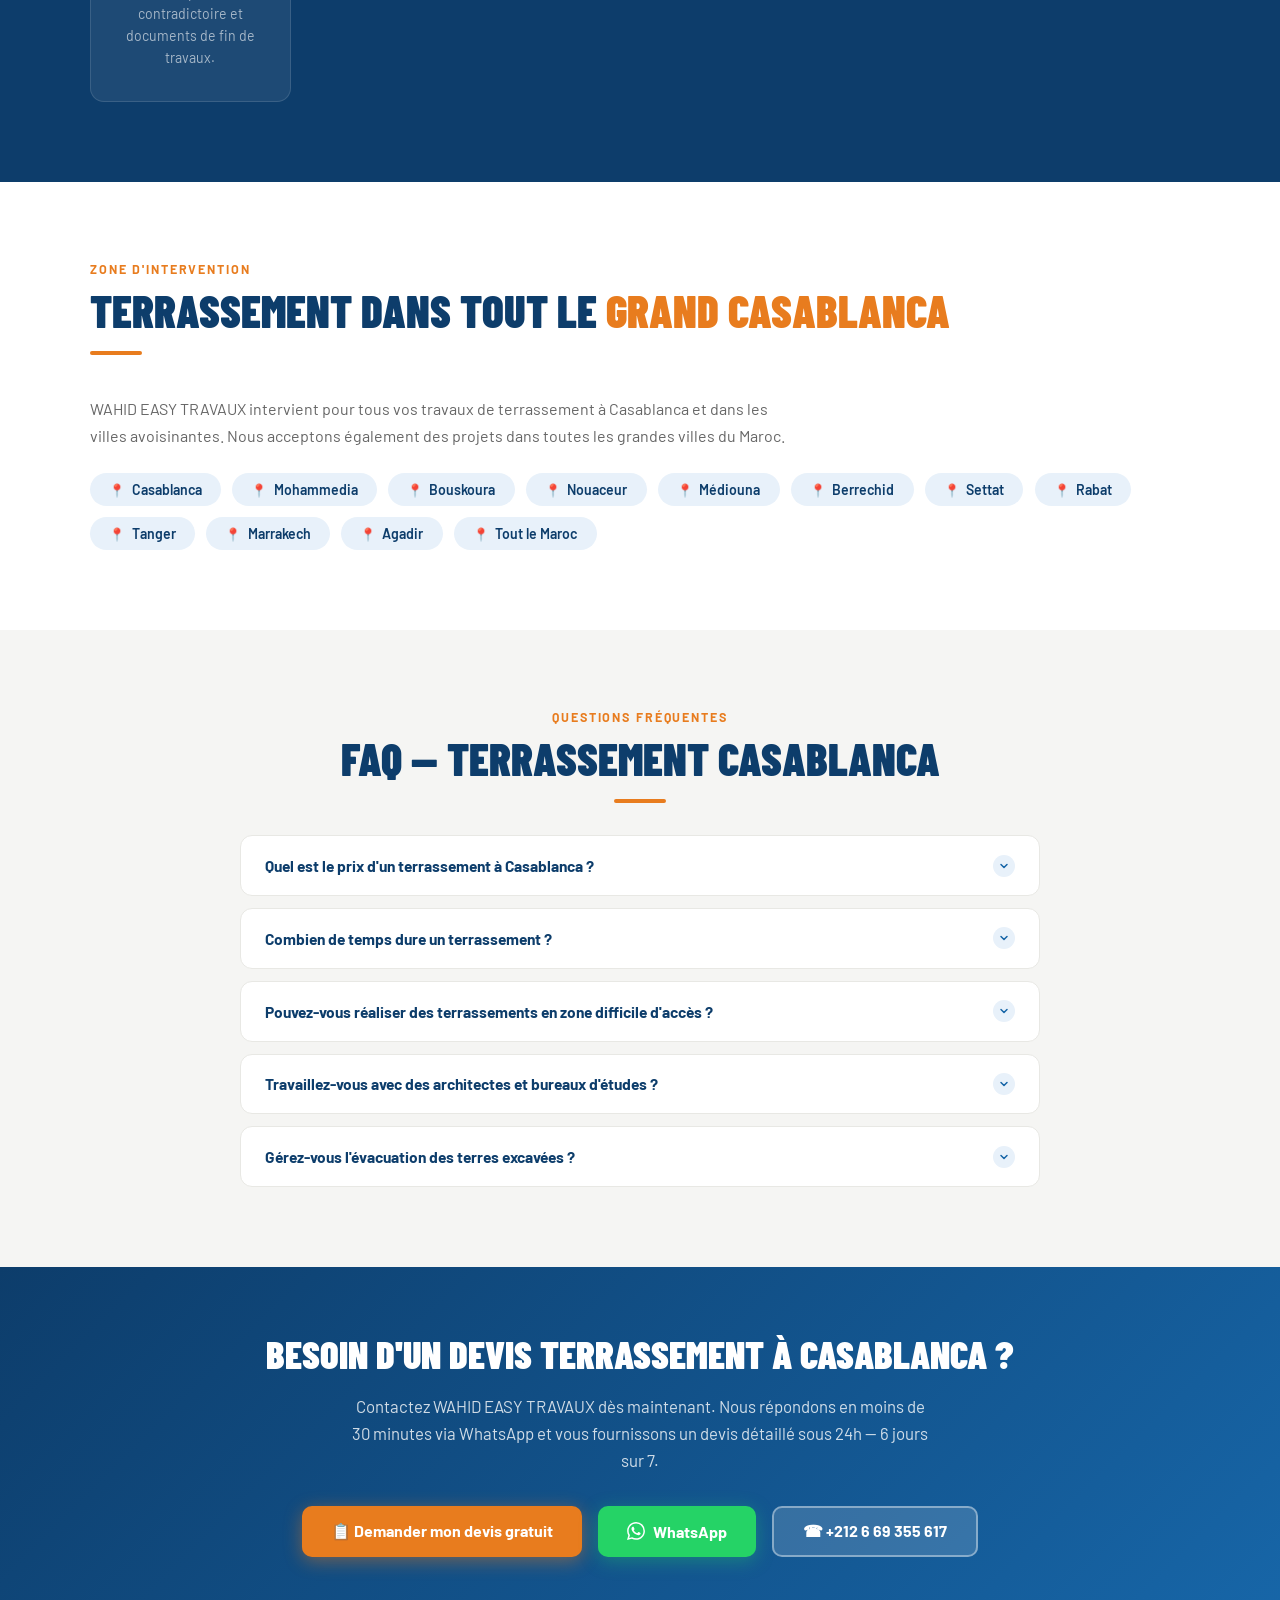
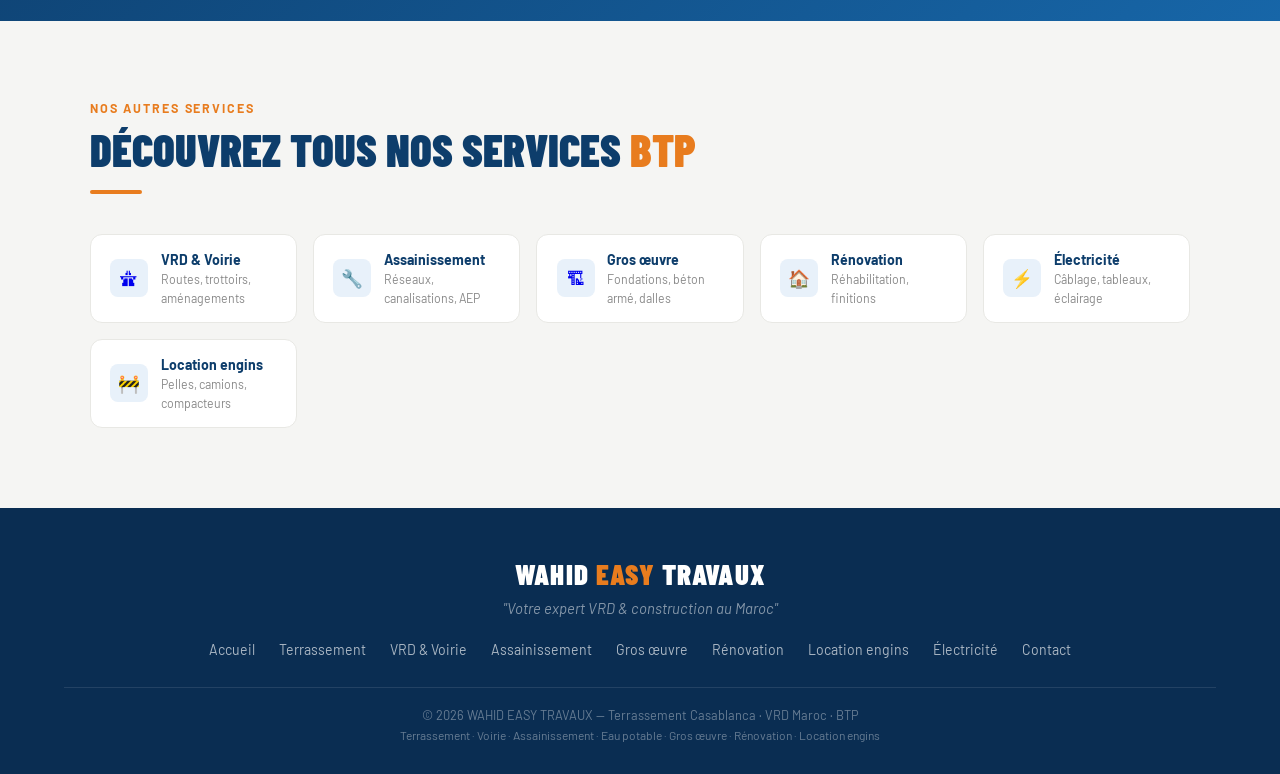
<file: terrassement-casablanca.html>
<!DOCTYPE html>
<html lang="fr">
<head>
<meta charset="UTF-8">
<meta name="viewport" content="width=device-width, initial-scale=1.0">
  <!-- Google tag (gtag.js) -->
<script async src="https://www.googletagmanager.com/gtag/js?id=G-NSCS1TECBH"></script>
<script>
  window.dataLayer = window.dataLayer || [];
  function gtag(){dataLayer.push(arguments);}
  gtag('js', new Date());

  gtag('config', 'G-NSCS1TECBH');
</script>

<title>Terrassement Casablanca & Maroc | Expert BTP — WAHID EASY TRAVAUX</title>
<meta name="description" content="Entreprise de terrassement à Casablanca. Excavation, déblaiement, nivellement, fouilles et préparation de terrain. Intervention rapide Grand Casablanca. Devis gratuit 24h. ☎ +212 6 69 355 617">
<link rel="canonical" href="https://wahideasytravaux.ma/terrassement-casablanca.html">
<meta name="robots" content="index,follow,max-snippet:-1,max-image-preview:large">

<!-- Open Graph -->
<meta property="og:type" content="website">
<meta property="og:url" content="https://wahideasytravaux.ma/terrassement-casablanca.html">
<meta property="og:title" content="Terrassement Casablanca & Maroc | WAHID EASY TRAVAUX">
<meta property="og:description" content="Expert en terrassement à Casablanca. Excavation, fouilles, nivellement et préparation terrain. Devis gratuit sous 24h.">
<meta property="og:image" content="https://wahideasytravaux.ma/photos/p01_terrassement.webp">
<meta property="og:locale" content="fr_MA">
<meta property="og:site_name" content="WAHID EASY TRAVAUX">

<!-- Twitter -->
<meta name="twitter:card" content="summary_large_image">
<meta name="twitter:title" content="Terrassement Casablanca | WAHID EASY TRAVAUX">
<meta name="twitter:description" content="Expert terrassement Casablanca. Devis gratuit 24h.">
<meta name="twitter:image" content="https://wahideasytravaux.ma/photos/p01_terrassement.webp">

<!-- Geo -->
<meta name="geo.region" content="MA-07">
<meta name="geo.placename" content="Casablanca">
<meta name="theme-color" content="#0d3d6b">

<!-- Preconnect -->
<link rel="preconnect" href="https://fonts.googleapis.com">
<link rel="preconnect" href="https://fonts.gstatic.com" crossorigin>
<link rel="stylesheet" href="https://fonts.googleapis.com/css2?family=Barlow+Condensed:wght@700;800;900&family=Barlow:wght@400;500;600&display=swap" media="print" onload="this.media='all'">
<noscript><link rel="stylesheet" href="https://fonts.googleapis.com/css2?family=Barlow+Condensed:wght@700;800;900&family=Barlow:wght@400;500;600&display=swap"></noscript>

<link rel="preload" as="image" href="photos/p01_terrassement.webp" fetchpriority="high">
<link rel="stylesheet" href="style.css">

<!-- Schema.org -->
<script type="application/ld+json">
{
  "@context":"https://schema.org",
  "@graph":[
    {
      "@type":["LocalBusiness","ConstructionCompany"],
      "@id":"https://wahideasytravaux.ma/#business",
      "name":"WAHID EASY TRAVAUX",
      "url":"https://wahideasytravaux.ma/",
      "telephone":"+212669355617",
      "address":{
        "@type":"PostalAddress",
        "addressLocality":"Casablanca",
        "addressCountry":"MA"
      },
      "geo":{"@type":"GeoCoordinates","latitude":33.5731,"longitude":-7.5898},
      "areaServed":["Casablanca","Mohammedia","Bouskoura","Grand Casablanca","Maroc"]
    },
    {
      "@type":"Service",
      "@id":"https://wahideasytravaux.ma/terrassement-casablanca.html#service",
      "name":"Terrassement Casablanca",
      "description":"Travaux de terrassement à Casablanca : excavation, déblaiement, nivellement, fouilles et préparation de terrain pour tous types de chantiers BTP.",
      "provider":{"@id":"https://wahideasytravaux.ma/#business"},
      "areaServed":{"@type":"City","name":"Casablanca"},
      "serviceType":"Terrassement BTP"
    },
    {
      "@type":"BreadcrumbList",
      "itemListElement":[
        {"@type":"ListItem","position":1,"name":"Accueil","item":"https://wahideasytravaux.ma/"},
        {"@type":"ListItem","position":2,"name":"Terrassement Casablanca","item":"https://wahideasytravaux.ma/terrassement-casablanca.html"}
      ]
    },
    {
      "@type":"FAQPage",
      "mainEntity":[
        {"@type":"Question","name":"Quel est le prix d'un terrassement à Casablanca ?",
         "acceptedAnswer":{"@type":"Answer","text":"Le coût d'un terrassement à Casablanca varie selon la superficie, la profondeur, la nature du sol et l'accessibilité du terrain. WAHID EASY TRAVAUX propose des devis gratuits et personnalisés sous 24h."}},
        {"@type":"Question","name":"Quels engins utilisez-vous pour le terrassement ?",
         "acceptedAnswer":{"@type":"Answer","text":"Nous disposons de pelles mécaniques, mini-pelles, bulldozers, compacteurs et camions bennes adaptés à chaque type de chantier de terrassement à Casablanca."}},
        {"@type":"Question","name":"Intervenez-vous pour les fondations de maison à Casablanca ?",
         "acceptedAnswer":{"@type":"Answer","text":"Oui, nous réalisons les fouilles et tranchées pour fondations de maisons individuelles, immeubles et bâtiments industriels dans tout le Grand Casablanca."}}
      ]
    }
  ]
}
</script>
</head>

<body>
<!-- NAV -->
<nav class="main-nav" aria-label="Navigation principale">
  <a href="index.html" class="nav-logo">WAHID <span>EASY</span> TRAVAUX</a>
  <ul class="nav-links">
    <li><a href="index.html#about">À propos</a></li>
    <li><a href="index.html#services">Services</a></li>
    <li><a href="terrassement-casablanca.html" aria-current="page">Terrassement</a></li>
    <li><a href="vrd-voirie-maroc.html">VRD</a></li>
    <li><a href="assainissement-casablanca.html">Assainissement</a></li>
    <li><a href="index.html#contact">Contact</a></li>
  </ul>
  <a href="index.html#contact" class="nav-cta">Devis gratuit</a>
  <button class="hamburger" id="hamburger" aria-label="Menu" aria-expanded="false">
    <span></span><span></span><span></span>
  </button>
</nav>

<div class="mobile-menu" id="mobileMenu">
  <a href="index.html" onclick="closeMenu()">Accueil</a>
  <a href="terrassement-casablanca.html" onclick="closeMenu()">Terrassement</a>
  <a href="vrd-voirie-maroc.html" onclick="closeMenu()">VRD & Voirie</a>
  <a href="assainissement-casablanca.html" onclick="closeMenu()">Assainissement</a>
  <a href="gros-oeuvre-maroc.html" onclick="closeMenu()">Gros œuvre</a>
  <a href="renovation-batiment-maroc.html" onclick="closeMenu()">Rénovation</a>
  <a href="location-engins-btp-maroc.html" onclick="closeMenu()">Location engins</a>
  <a href="electricite-generale-maroc.html" onclick="closeMenu()">Électricité</a>
  <a href="index.html#contact" onclick="closeMenu()">→ Devis gratuit</a>
</div>

<main>
<!-- HERO -->
<section class="hero-service"
  style="--hero-bg:url('photos/p01_terrassement.webp')"
  aria-label="Terrassement Casablanca">
  <div class="container">
    <nav class="breadcrumb" aria-label="Fil d'Ariane">
      <a href="index.html">Accueil</a>
      <span aria-hidden="true">›</span>
      <span>Terrassement Casablanca</span>
    </nav>
    <div class="hero-badge" aria-hidden="true">🏗 Spécialiste Terrassement · Casablanca</div>
    <h1>Terrassement <em>Casablanca</em> &amp; Grand Casablanca</h1>
    <p class="hero-sub">Excavation, déblaiement, nivellement et préparation de terrain par des experts BTP. Nous intervenons sur tous types de chantiers à Casablanca, Mohammedia, Bouskoura et dans tout le Maroc.</p>
    <div class="hero-btns">
      <a href="index.html#contact" class="btn-primary">
        <svg width="18" height="18" viewBox="0 0 24 24" fill="none" stroke="currentColor" stroke-width="2.5" stroke-linecap="round" stroke-linejoin="round" aria-hidden="true"><path d="M9 11l3 3L22 4"/><path d="M21 12v7a2 2 0 01-2 2H5a2 2 0 01-2-2V5a2 2 0 012-2h11"/></svg>
        Devis terrassement gratuit
      </a>
      <a href="https://wa.me/212669355617?text=Bonjour, je cherche un devis terrassement à Casablanca." target="_blank" rel="noopener noreferrer" class="btn-whatsapp">
        <svg width="18" height="18" viewBox="0 0 24 24" fill="white" aria-hidden="true"><path d="M17.472 14.382c-.297-.149-1.758-.867-2.03-.967-.273-.099-.471-.148-.67.15-.197.297-.767.966-.94 1.164-.173.199-.347.223-.644.075-.297-.15-1.255-.463-2.39-1.475-.883-.788-1.48-1.761-1.653-2.059-.173-.297-.018-.458.13-.606.134-.133.298-.347.446-.52.149-.174.198-.298.298-.497.099-.198.05-.371-.025-.52-.075-.149-.669-1.612-.916-2.207-.242-.579-.487-.5-.669-.51-.173-.008-.371-.01-.57-.01-.198 0-.52.074-.792.372-.272.297-1.04 1.016-1.04 2.479 0 1.462 1.065 2.875 1.213 3.074.149.198 2.096 3.2 5.077 4.487.709.306 1.262.489 1.694.625.712.227 1.36.195 1.871.118.571-.085 1.758-.719 2.006-1.413.248-.694.248-1.289.173-1.413-.074-.124-.272-.198-.57-.347m-5.421 7.403h-.004a9.87 9.87 0 01-5.031-1.378l-.361-.214-3.741.982.998-3.648-.235-.374a9.86 9.86 0 01-1.51-5.26c.001-5.45 4.436-9.884 9.888-9.884 2.64 0 5.122 1.03 6.988 2.898a9.825 9.825 0 012.893 6.994c-.003 5.45-4.437 9.884-9.885 9.884m8.413-18.297A11.815 11.815 0 0012.05 0C5.495 0 .16 5.335.157 11.892c0 2.096.547 4.142 1.588 5.945L.057 24l6.305-1.654a11.882 11.882 0 005.683 1.448h.005c6.554 0 11.89-5.335 11.893-11.893a11.821 11.821 0 00-3.48-8.413Z"/></svg>
        WhatsApp — Réponse rapide
      </a>
    </div>
    <div class="hero-stats" aria-label="Chiffres clés">
      <div class="stat-pill"><span class="dot"></span>+200 chantiers</div>
      <div class="stat-pill"><span class="dot"></span>+10 ans d'expérience</div>
      <div class="stat-pill"><span class="dot"></span>Devis sous 24h</div>
      <div class="stat-pill"><span class="dot"></span>Grand Casablanca</div>
    </div>
  </div>
</section>

<!-- INTRO -->
<section class="intro-section">
  <div class="container">
    <div class="intro-grid">
      <div class="intro-img reveal">
        <img src="photos/terrassement__1_.webp"
             alt="Terrassement à Casablanca — pelle mécanique sur chantier BTP WAHID EASY TRAVAUX"
             width="800" height="600" loading="lazy" decoding="async">
        <div class="intro-badge" aria-hidden="true">
          <span class="num">+10</span>
          <span class="lbl">ans d'expérience</span>
        </div>
      </div>
      <div class="reveal">
        <div class="section-label">Entreprise de terrassement Casablanca</div>
        <h2 class="section-title">Votre spécialiste du <em>terrassement</em> au Maroc</h2>
        <div class="divider"></div>
        <p class="section-sub">WAHID EASY TRAVAUX est une <strong>entreprise de terrassement à Casablanca</strong> reconnue pour son expertise, la qualité de ses travaux et le respect des délais. Qu'il s'agisse d'un chantier résidentiel, industriel ou d'un grand projet d'infrastructure, nous disposons des équipes et des engins adaptés.</p>
        <br>
        <p class="section-sub">Actifs depuis plus de 10 ans dans le BTP marocain, nous avons réalisé plus de 200 chantiers de terrassement à Casablanca, Mohammedia, Bouskoura, Nouaceur, Médiouna et dans tout le Maroc.</p>
        <br>
        <div style="display:flex;flex-wrap:wrap;gap:.7rem;margin-top:1rem">
          <a href="index.html#contact" class="btn-primary">Demander un devis</a>
          <a href="tel:+212669355617" class="btn-outline-dark">
            ☎ +212 6 69 355 617
          </a>
        </div>
      </div>
    </div>
  </div>
</section>

<!-- CONTENU SEO RICHE -->
<section class="content-rich">
  <div class="container">
    <div class="section-label">Nos travaux de terrassement</div>
    <h2 class="section-title">Terrassement BTP — Nos prestations à Casablanca</h2>
    <div class="divider"></div>

    <p>Le <strong>terrassement à Casablanca</strong> constitue la première étape indispensable de tout projet de construction. Sans une préparation rigoureuse du terrain, aucune structure ne peut être édifiée dans les règles de l'art. WAHID EASY TRAVAUX réalise l'ensemble des travaux de terrassement pour particuliers, promoteurs immobiliers, entreprises industrielles et collectivités territoriales au Maroc.</p>

    <h2>Types de travaux de terrassement que nous réalisons</h2>

    <h3>1. Excavation et fouilles</h3>
    <p>Nos équipes réalisent des <strong>fouilles en pleine masse</strong>, des <strong>tranchées</strong> et des <strong>puits</strong> pour la mise en place de fondations, de réseaux enterrés et d'ouvrages souterrains. Chaque excavation est réalisée selon les plans établis par le bureau d'études et dans le respect des normes de sécurité marocaines.</p>
    <ul>
      <li>Fouilles pour fondations superficielles et profondes</li>
      <li>Tranchées pour réseaux VRD (assainissement, eau potable, électricité)</li>
      <li>Puits de reconnaissance et sondages</li>
      <li>Excavations pour sous-sols et parkings souterrains</li>
    </ul>

    <h3>2. Déblaiement et remblaiement</h3>
    <p>Le <strong>déblaiement</strong> consiste à extraire et évacuer les matériaux excédentaires du terrain. Le <strong>remblaiement</strong>, quant à lui, permet d'apporter des matériaux pour rehausser un terrain ou combler une excavation. Nous gérons les deux opérations avec notre flotte de camions bennes et d'engins de chantier.</p>
    <ul>
      <li>Déblaiement et évacuation des terres</li>
      <li>Remblaiement avec compactage par couches</li>
      <li>Transport et mise en décharge agréée des matériaux</li>
      <li>Réutilisation des matériaux excavés comme remblai si conforme</li>
    </ul>

    <h3>3. Nivellement et planage</h3>
    <p>Un terrain parfaitement <strong>nivelé et plané</strong> est indispensable pour garantir la stabilité des constructions et faciliter les travaux ultérieurs. WAHID EASY TRAVAUX dispose de niveleuses et d'engins de damage pour assurer une plateforme impeccable sur vos chantiers à Casablanca et au Maroc.</p>
    <ul>
      <li>Nivellement général de terrain</li>
      <li>Décapage de la terre végétale</li>
      <li>Réglage de plateforme aux côtes prévues</li>
      <li>Compactage et damage de sous-couches</li>
    </ul>

    <h3>4. Préparation de plateformes industrielles</h3>
    <p>Pour les zones industrielles, entrepôts et complexes logistiques à Casablanca et dans la région du Grand Casablanca, nous réalisons des <strong>plateformes compactées</strong> capables de supporter des charges lourdes. Chaque plateforme est réalisée selon les spécifications techniques du projet.</p>

    <h2>Nos chantiers de terrassement au Maroc</h2>
    <p>WAHID EASY TRAVAUX intervient sur tous types de projets de <strong>terrassement au Maroc</strong> :</p>
    <ul>
      <li><strong>Chantiers résidentiels</strong> : villas, immeubles, résidences</li>
      <li><strong>Projets commerciaux</strong> : centres commerciaux, hôtels, bureaux</li>
      <li><strong>Zones industrielles</strong> : usines, entrepôts, parkings</li>
      <li><strong>Infrastructures publiques</strong> : routes, stades, équipements publics</li>
      <li><strong>Projets agricoles</strong> : bassins, retenues collinaires, nivellement de terres</li>
    </ul>

    <h2>Engins de terrassement disponibles à Casablanca</h2>
    <p>Pour garantir l'efficacité de nos interventions, WAHID EASY TRAVAUX dispose d'une flotte d'engins modernes et bien entretenus :</p>
    <ul>
      <li>Pelles mécaniques (différentes capacités : 20T, 30T)</li>
      <li>Mini-pelles pour zones confinées et accès difficiles</li>
      <li>Bulldozers et niveleuses pour décapage et nivellement</li>
      <li>Compacteurs à rouleaux vibrants pour damage</li>
      <li>Camions bennes pour évacuation des terres</li>
      <li>Dumpers pour transport interne sur chantier</li>
    </ul>
  </div>
</section>

<!-- AVANTAGES -->
<section style="background:var(--white);padding:5rem 5%">
  <div class="container">
    <div class="section-label">Pourquoi nous choisir</div>
    <h2 class="section-title">Nos engagements <em>terrassement</em> Casablanca</h2>
    <div class="divider"></div>
    <div class="cards-grid">
      <div class="adv-card reveal">
        <div class="adv-icon"><svg viewBox="0 0 24 24"><path d="M12 2l3.09 6.26L22 9.27l-5 4.87 1.18 6.88L12 17.77l-6.18 3.25L7 14.14 2 9.27l6.91-1.01L12 2z"/></svg></div>
        <h3>Expertise terrain</h3>
        <p>+10 ans d'expérience en terrassement à Casablanca. Nous maîtrisons tous les types de sols marocains : argileux, rocheux, sableux.</p>
      </div>
      <div class="adv-card reveal">
        <div class="adv-icon"><svg viewBox="0 0 24 24"><circle cx="12" cy="12" r="10"/><polyline points="12 6 12 12 16 14"/></svg></div>
        <h3>Délais respectés</h3>
        <p>Planning rigoureux et suivi quotidien de chantier pour une livraison dans les délais contractuels.</p>
      </div>
      <div class="adv-card reveal">
        <div class="adv-icon"><svg viewBox="0 0 24 24"><path d="M9 12l2 2 4-4m5.618-4.016A11.955 11.955 0 0112 2.944a11.955 11.955 0 01-8.618 3.04A12.02 12.02 0 003 9c0 5.591 3.824 10.29 9 11.622 5.176-1.332 9-6.03 9-11.622 0-1.042-.133-2.052-.382-3.016z"/></svg></div>
        <h3>Sécurité chantier</h3>
        <p>Protocoles de sécurité stricts, équipes formées aux risques BTP, signalisation et balisage de chantier irréprochables.</p>
      </div>
      <div class="adv-card reveal">
        <div class="adv-icon"><svg viewBox="0 0 24 24"><line x1="12" y1="1" x2="12" y2="23"/><path d="M17 5H9.5a3.5 3.5 0 000 7h5a3.5 3.5 0 010 7H6"/></svg></div>
        <h3>Prix compétitifs</h3>
        <p>Devis détaillés et transparents. Pas de frais cachés. Le meilleur rapport qualité/prix pour vos travaux de terrassement au Maroc.</p>
      </div>
      <div class="adv-card reveal">
        <div class="adv-icon"><svg viewBox="0 0 24 24"><path d="M14.7 6.3a1 1 0 000 1.4l1.6 1.6a1 1 0 001.4 0l3.77-3.77a6 6 0 01-7.94 7.94l-6.91 6.91a2.12 2.12 0 01-3-3l6.91-6.91a6 6 0 017.94-7.94l-3.76 3.76z"/></svg></div>
        <h3>Engins modernes</h3>
        <p>Flotte d'engins récents et bien entretenus. Pelles, bulldozers, compacteurs et camions adaptés à chaque chantier.</p>
      </div>
      <div class="adv-card reveal">
        <div class="adv-icon"><svg viewBox="0 0 24 24"><path d="M17 21v-2a4 4 0 00-4-4H5a4 4 0 00-4 4v2"/><circle cx="9" cy="7" r="4"/><path d="M23 21v-2a4 4 0 00-3-3.87M16 3.13a4 4 0 010 7.75"/></svg></div>
        <h3>Équipe qualifiée</h3>
        <p>Conducteurs d'engins certifiés, chefs de chantier expérimentés et ingénieurs dédiés à votre projet.</p>
      </div>
    </div>
  </div>
</section>

<!-- PROCESSUS -->
<section class="process-section">
  <div class="container">
    <div class="section-label">Notre méthode</div>
    <h2 class="section-title">Comment se déroule un chantier de terrassement ?</h2>
    <div class="divider"></div>
    <div class="steps-grid">
      <div class="step-card reveal">
        <div class="step-num">01</div>
        <h3>Étude du terrain</h3>
        <p>Visite du site, analyse du sol, étude des plans et évaluation des contraintes techniques.</p>
      </div>
      <div class="step-card reveal">
        <div class="step-num">02</div>
        <h3>Devis détaillé</h3>
        <p>Remise d'un devis complet et transparent sous 24h, avec détail des prestations et prix.</p>
      </div>
      <div class="step-card reveal">
        <div class="step-num">03</div>
        <h3>Mobilisation engins</h3>
        <p>Déploiement des engins adaptés et installation du chantier dans les délais convenus.</p>
      </div>
      <div class="step-card reveal">
        <div class="step-num">04</div>
        <h3>Exécution des travaux</h3>
        <p>Réalisation du terrassement avec contrôle qualité permanent et suivi des côtes d'excavation.</p>
      </div>
      <div class="step-card reveal">
        <div class="step-num">05</div>
        <h3>Compactage & contrôle</h3>
        <p>Compactage des remblais par couches et vérification de la portance selon les spécifications.</p>
      </div>
      <div class="step-card reveal">
        <div class="step-num">06</div>
        <h3>Réception & nettoyage</h3>
        <p>Livraison du chantier propre et net, avec réception contradictoire et documents de fin de travaux.</p>
      </div>
    </div>
  </div>
</section>

<!-- ZONE INTERVENTION -->
<section class="zone-section">
  <div class="container">
    <div class="section-label">Zone d'intervention</div>
    <h2 class="section-title">Terrassement dans tout le <em>Grand Casablanca</em></h2>
    <div class="divider"></div>
    <p class="section-sub">WAHID EASY TRAVAUX intervient pour tous vos travaux de terrassement à Casablanca et dans les villes avoisinantes. Nous acceptons également des projets dans toutes les grandes villes du Maroc.</p>
    <div class="zone-tags">
      <span class="zone-tag">Casablanca</span>
      <span class="zone-tag">Mohammedia</span>
      <span class="zone-tag">Bouskoura</span>
      <span class="zone-tag">Nouaceur</span>
      <span class="zone-tag">Médiouna</span>
      <span class="zone-tag">Berrechid</span>
      <span class="zone-tag">Settat</span>
      <span class="zone-tag">Rabat</span>
      <span class="zone-tag">Tanger</span>
      <span class="zone-tag">Marrakech</span>
      <span class="zone-tag">Agadir</span>
      <span class="zone-tag">Tout le Maroc</span>
    </div>
  </div>
</section>

<!-- FAQ -->
<section class="faq-section">
  <div class="faq-inner">
    <div style="text-align:center;margin-bottom:1rem">
      <div class="section-label">Questions fréquentes</div>
      <h2 class="section-title">FAQ — Terrassement Casablanca</h2>
      <div class="divider" style="margin:1rem auto 2rem"></div>
    </div>
    <div class="faq-list">
      <div class="faq-item">
        <button class="faq-q" onclick="toggleFaq(this)" aria-expanded="false">
          <span>Quel est le prix d'un terrassement à Casablanca ?</span>
          <span class="faq-icon"><svg viewBox="0 0 24 24"><polyline points="6 9 12 15 18 9"/></svg></span>
        </button>
        <div class="faq-a">
          <p>Le coût d'un terrassement à Casablanca dépend de plusieurs facteurs : la superficie du terrain, la profondeur d'excavation, la nature du sol (meuble, rocheux, argileux), l'accessibilité du site et les volumes à évacuer. WAHID EASY TRAVAUX propose des devis gratuits, détaillés et sans engagement sous 24h.</p>
        </div>
      </div>
      <div class="faq-item">
        <button class="faq-q" onclick="toggleFaq(this)" aria-expanded="false">
          <span>Combien de temps dure un terrassement ?</span>
          <span class="faq-icon"><svg viewBox="0 0 24 24"><polyline points="6 9 12 15 18 9"/></svg></span>
        </button>
        <div class="faq-a">
          <p>La durée d'un terrassement varie selon le volume à excaver et la complexité du chantier. Pour une villa individuelle à Casablanca, comptez généralement 2 à 5 jours. Pour un immeuble ou un projet industriel, la durée peut aller de 2 semaines à plusieurs mois. Nous vous communiquons le planning précis dans notre devis.</p>
        </div>
      </div>
      <div class="faq-item">
        <button class="faq-q" onclick="toggleFaq(this)" aria-expanded="false">
          <span>Pouvez-vous réaliser des terrassements en zone difficile d'accès ?</span>
          <span class="faq-icon"><svg viewBox="0 0 24 24"><polyline points="6 9 12 15 18 9"/></svg></span>
        </button>
        <div class="faq-a">
          <p>Oui. Nous disposons de mini-pelles et d'engins compacts capables d'intervenir dans des zones à accès restreint : terrains enclavés, zones urbaines denses, chantiers mitoyens. Nos conducteurs d'engins sont formés pour travailler dans des conditions délicates en toute sécurité à Casablanca et partout au Maroc.</p>
        </div>
      </div>
      <div class="faq-item">
        <button class="faq-q" onclick="toggleFaq(this)" aria-expanded="false">
          <span>Travaillez-vous avec des architectes et bureaux d'études ?</span>
          <span class="faq-icon"><svg viewBox="0 0 24 24"><polyline points="6 9 12 15 18 9"/></svg></span>
        </button>
        <div class="faq-a">
          <p>Absolument. WAHID EASY TRAVAUX collabore régulièrement avec des architectes, bureaux d'études géotechniques et maîtres d'œuvre sur des projets de terrassement au Maroc. Nous savons lire et interpréter les plans techniques pour une exécution conforme aux attentes du projet.</p>
        </div>
      </div>
      <div class="faq-item">
        <button class="faq-q" onclick="toggleFaq(this)" aria-expanded="false">
          <span>Gérez-vous l'évacuation des terres excavées ?</span>
          <span class="faq-icon"><svg viewBox="0 0 24 24"><polyline points="6 9 12 15 18 9"/></svg></span>
        </button>
        <div class="faq-a">
          <p>Oui, nous prenons en charge l'intégralité de l'évacuation des terres : chargement, transport et mise en décharge agréée. Si les matériaux excavés sont réutilisables (remblai de qualité), nous pouvons les conserver sur place pour réduire les coûts et l'impact environnemental de votre chantier.</p>
        </div>
      </div>
    </div>
  </div>
</section>

<!-- CTA BANNER -->
<section class="cta-banner">
  <h2>Besoin d'un devis terrassement à Casablanca ?</h2>
  <p>Contactez WAHID EASY TRAVAUX dès maintenant. Nous répondons en moins de 30 minutes via WhatsApp et vous fournissons un devis détaillé sous 24h — 6 jours sur 7.</p>
  <div class="cta-btns">
    <a href="index.html#contact" class="btn-primary">📋 Demander mon devis gratuit</a>
    <a href="https://wa.me/212669355617?text=Bonjour, je veux un devis terrassement à Casablanca." target="_blank" rel="noopener noreferrer" class="btn-whatsapp">
      <svg width="18" height="18" viewBox="0 0 24 24" fill="white"><path d="M17.472 14.382c-.297-.149-1.758-.867-2.03-.967-.273-.099-.471-.148-.67.15-.197.297-.767.966-.94 1.164-.173.199-.347.223-.644.075-.297-.15-1.255-.463-2.39-1.475-.883-.788-1.48-1.761-1.653-2.059-.173-.297-.018-.458.13-.606.134-.133.298-.347.446-.52.149-.174.198-.298.298-.497.099-.198.05-.371-.025-.52-.075-.149-.669-1.612-.916-2.207-.242-.579-.487-.5-.669-.51-.173-.008-.371-.01-.57-.01-.198 0-.52.074-.792.372-.272.297-1.04 1.016-1.04 2.479 0 1.462 1.065 2.875 1.213 3.074.149.198 2.096 3.2 5.077 4.487.709.306 1.262.489 1.694.625.712.227 1.36.195 1.871.118.571-.085 1.758-.719 2.006-1.413.248-.694.248-1.289.173-1.413-.074-.124-.272-.198-.57-.347m-5.421 7.403h-.004a9.87 9.87 0 01-5.031-1.378l-.361-.214-3.741.982.998-3.648-.235-.374a9.86 9.86 0 01-1.51-5.26c.001-5.45 4.436-9.884 9.888-9.884 2.64 0 5.122 1.03 6.988 2.898a9.825 9.825 0 012.893 6.994c-.003 5.45-4.437 9.884-9.885 9.884m8.413-18.297A11.815 11.815 0 0012.05 0C5.495 0 .16 5.335.157 11.892c0 2.096.547 4.142 1.588 5.945L.057 24l6.305-1.654a11.882 11.882 0 005.683 1.448h.005c6.554 0 11.89-5.335 11.893-11.893a11.821 11.821 0 00-3.48-8.413Z"/></svg>
      WhatsApp
    </a>
    <a href="tel:+212669355617" style="display:inline-flex;align-items:center;gap:.5rem;background:rgba(255,255,255,.15);color:white;padding:.85rem 1.8rem;border-radius:10px;font-weight:700;text-decoration:none;border:2px solid rgba(255,255,255,.4)">
      ☎ +212 6 69 355 617
    </a>
  </div>
</section>

<!-- MAILLAGE INTERNE -->
<section class="services-nav">
  <div class="container">
    <div class="section-label">Nos autres services</div>
    <h2 class="section-title">Découvrez tous nos services <em>BTP</em></h2>
    <div class="divider"></div>
    <div class="services-nav-grid">
      <a href="vrd-voirie-maroc.html" class="sn-card">
        <div class="sn-ico">🛣</div>
        <div><strong>VRD & Voirie</strong><span>Routes, trottoirs, aménagements</span></div>
      </a>
      <a href="assainissement-casablanca.html" class="sn-card">
        <div class="sn-ico">🔧</div>
        <div><strong>Assainissement</strong><span>Réseaux, canalisations, AEP</span></div>
      </a>
      <a href="gros-oeuvre-maroc.html" class="sn-card">
        <div class="sn-ico">🏗</div>
        <div><strong>Gros œuvre</strong><span>Fondations, béton armé, dalles</span></div>
      </a>
      <a href="renovation-batiment-maroc.html" class="sn-card">
        <div class="sn-ico">🏠</div>
        <div><strong>Rénovation</strong><span>Réhabilitation, finitions</span></div>
      </a>
      <a href="electricite-generale-maroc.html" class="sn-card">
        <div class="sn-ico">⚡</div>
        <div><strong>Électricité</strong><span>Câblage, tableaux, éclairage</span></div>
      </a>
      <a href="location-engins-btp-maroc.html" class="sn-card">
        <div class="sn-ico">🚧</div>
        <div><strong>Location engins</strong><span>Pelles, camions, compacteurs</span></div>
      </a>
    </div>
  </div>
</section>
</main>

<!-- FOOTER -->
<footer>
  <div class="footer-logo">WAHID <span>EASY</span> TRAVAUX</div>
  <p class="footer-slogan">"Votre expert VRD & construction au Maroc"</p>
  <nav class="footer-links" aria-label="Navigation bas de page">
    <a href="index.html">Accueil</a>
    <a href="terrassement-casablanca.html">Terrassement</a>
    <a href="vrd-voirie-maroc.html">VRD & Voirie</a>
    <a href="assainissement-casablanca.html">Assainissement</a>
    <a href="gros-oeuvre-maroc.html">Gros œuvre</a>
    <a href="renovation-batiment-maroc.html">Rénovation</a>
    <a href="location-engins-btp-maroc.html">Location engins</a>
    <a href="electricite-generale-maroc.html">Électricité</a>
    <a href="index.html#contact">Contact</a>
  </nav>
  <div class="footer-bottom">
    © 2026 WAHID EASY TRAVAUX — Terrassement Casablanca · VRD Maroc · BTP
    <br><span style="font-size:.75rem;margin-top:.3rem;display:block">
      Terrassement · Voirie · Assainissement · Eau potable · Gros œuvre · Rénovation · Location engins
    </span>
  </div>
</footer>

<a class="wa-float" href="https://wa.me/212669355617?text=Bonjour, je souhaite un devis terrassement." target="_blank" rel="noopener noreferrer" aria-label="WhatsApp WAHID EASY TRAVAUX">
  <svg viewBox="0 0 24 24"><path d="M17.472 14.382c-.297-.149-1.758-.867-2.03-.967-.273-.099-.471-.148-.67.15-.197.297-.767.966-.94 1.164-.173.199-.347.223-.644.075-.297-.15-1.255-.463-2.39-1.475-.883-.788-1.48-1.761-1.653-2.059-.173-.297-.018-.458.13-.606.134-.133.298-.347.446-.52.149-.174.198-.298.298-.497.099-.198.05-.371-.025-.52-.075-.149-.669-1.612-.916-2.207-.242-.579-.487-.5-.669-.51-.173-.008-.371-.01-.57-.01-.198 0-.52.074-.792.372-.272.297-1.04 1.016-1.04 2.479 0 1.462 1.065 2.875 1.213 3.074.149.198 2.096 3.2 5.077 4.487.709.306 1.262.489 1.694.625.712.227 1.36.195 1.871.118.571-.085 1.758-.719 2.006-1.413.248-.694.248-1.289.173-1.413-.074-.124-.272-.198-.57-.347m-5.421 7.403h-.004a9.87 9.87 0 01-5.031-1.378l-.361-.214-3.741.982.998-3.648-.235-.374a9.86 9.86 0 01-1.51-5.26c.001-5.45 4.436-9.884 9.888-9.884 2.64 0 5.122 1.03 6.988 2.898a9.825 9.825 0 012.893 6.994c-.003 5.45-4.437 9.884-9.885 9.884m8.413-18.297A11.815 11.815 0 0012.05 0C5.495 0 .16 5.335.157 11.892c0 2.096.547 4.142 1.588 5.945L.057 24l6.305-1.654a11.882 11.882 0 005.683 1.448h.005c6.554 0 11.89-5.335 11.893-11.893a11.821 11.821 0 00-3.48-8.413Z"/></svg>
</a>

<script>
const ham=document.getElementById('hamburger');
const mob=document.getElementById('mobileMenu');
ham.addEventListener('click',()=>{
  const o=mob.classList.toggle('open');
  ham.setAttribute('aria-expanded',o);
});
function closeMenu(){mob.classList.remove('open');ham.setAttribute('aria-expanded','false');}
function toggleFaq(btn){
  const item=btn.closest('.faq-item');
  const isOpen=item.classList.contains('open');
  document.querySelectorAll('.faq-item.open').forEach(i=>{
    i.classList.remove('open');
    i.querySelector('.faq-q').setAttribute('aria-expanded','false');
  });
  if(!isOpen){item.classList.add('open');btn.setAttribute('aria-expanded','true');}
}
const obs=new IntersectionObserver((entries)=>{
  entries.forEach((e,i)=>{
    if(e.isIntersecting){
      setTimeout(()=>e.target.classList.add('visible'),i*80);
      obs.unobserve(e.target);
    }
  });
},{threshold:0.1});
document.querySelectorAll('.reveal').forEach(r=>obs.observe(r));
</script>
</body>
</html>
</file>
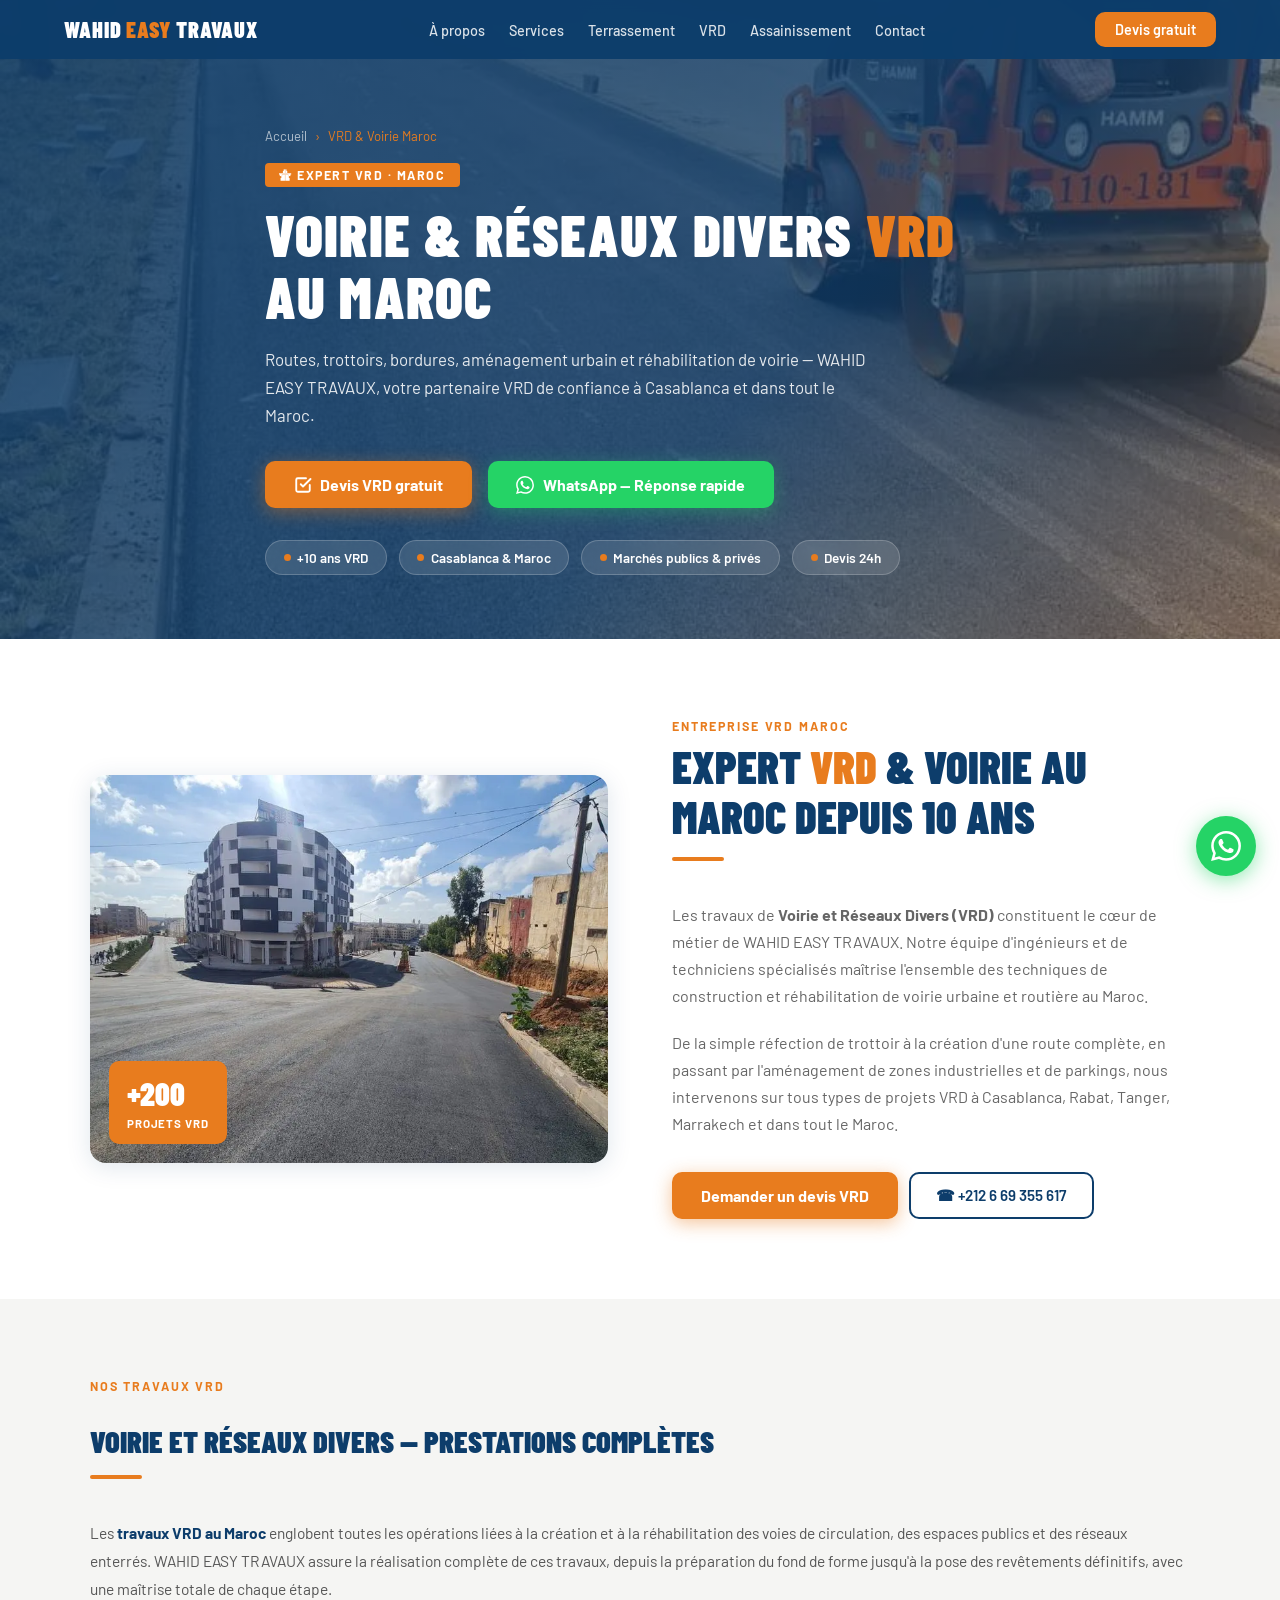
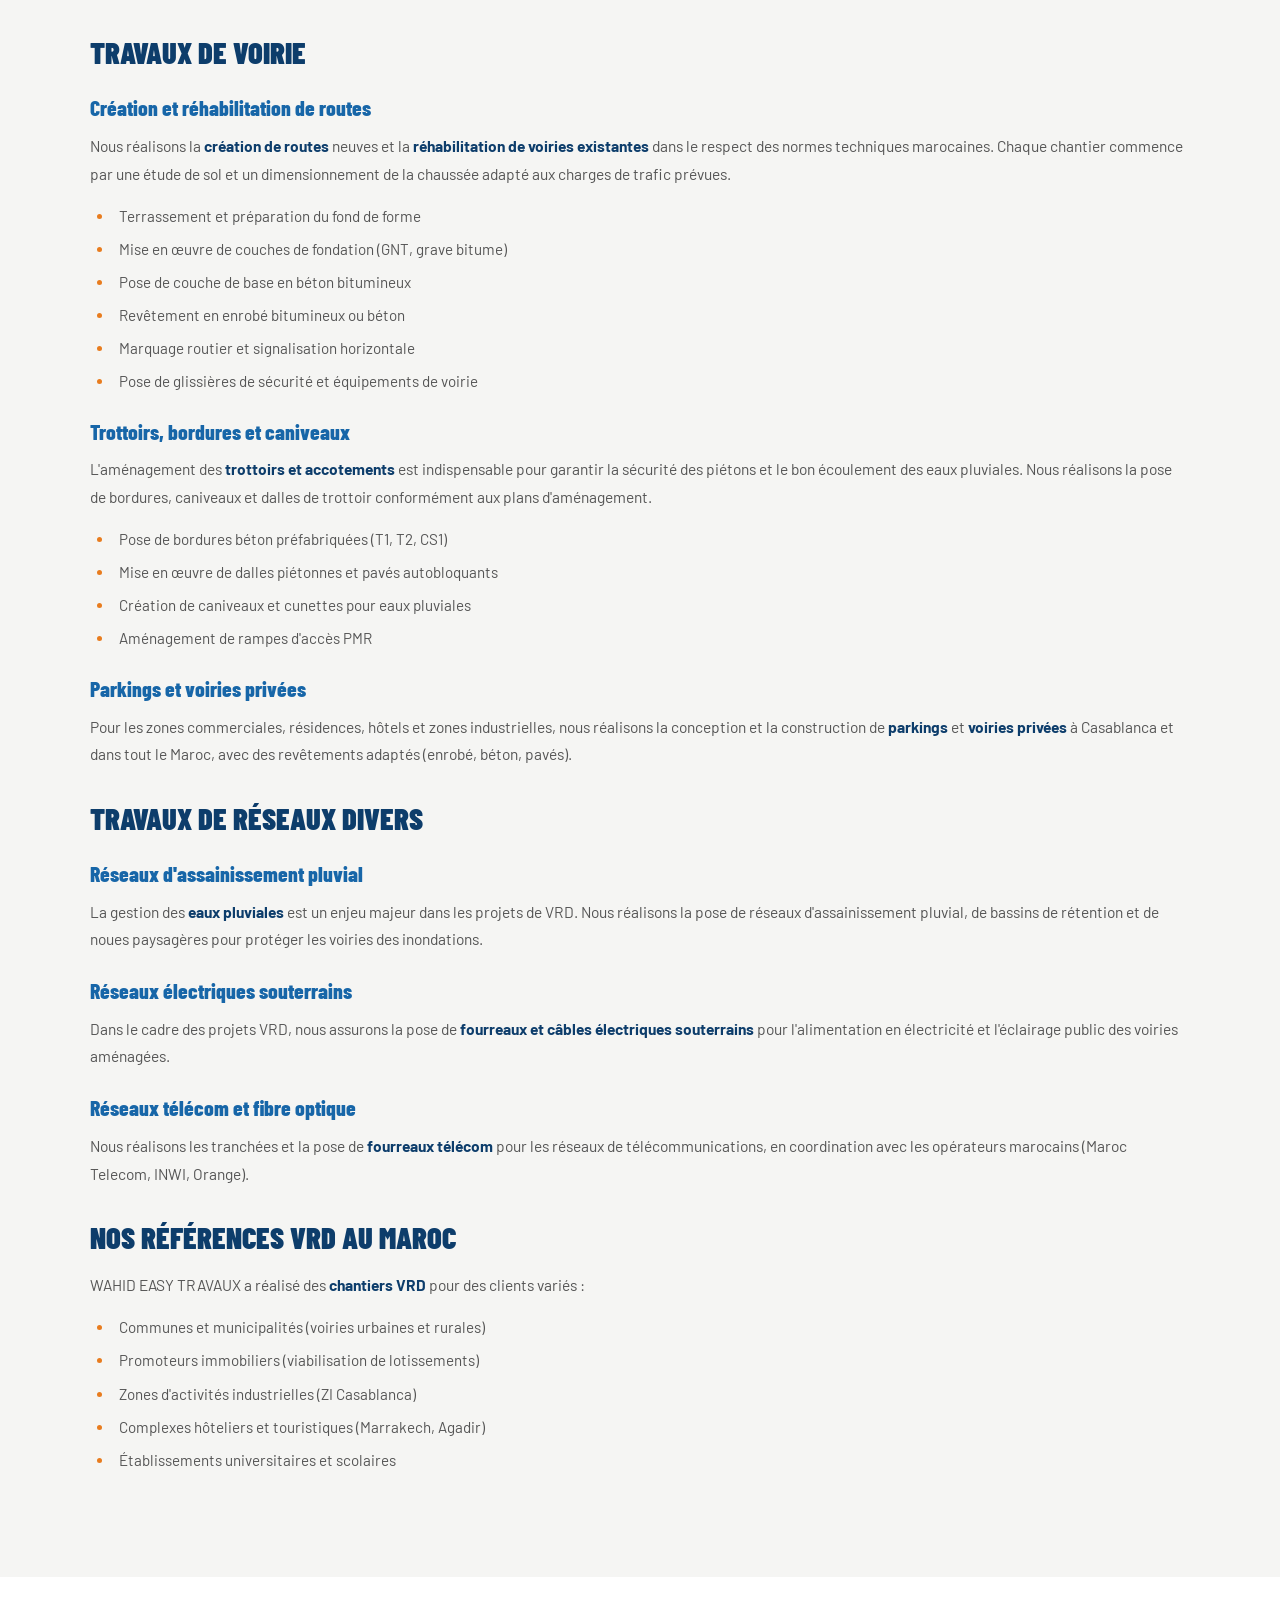
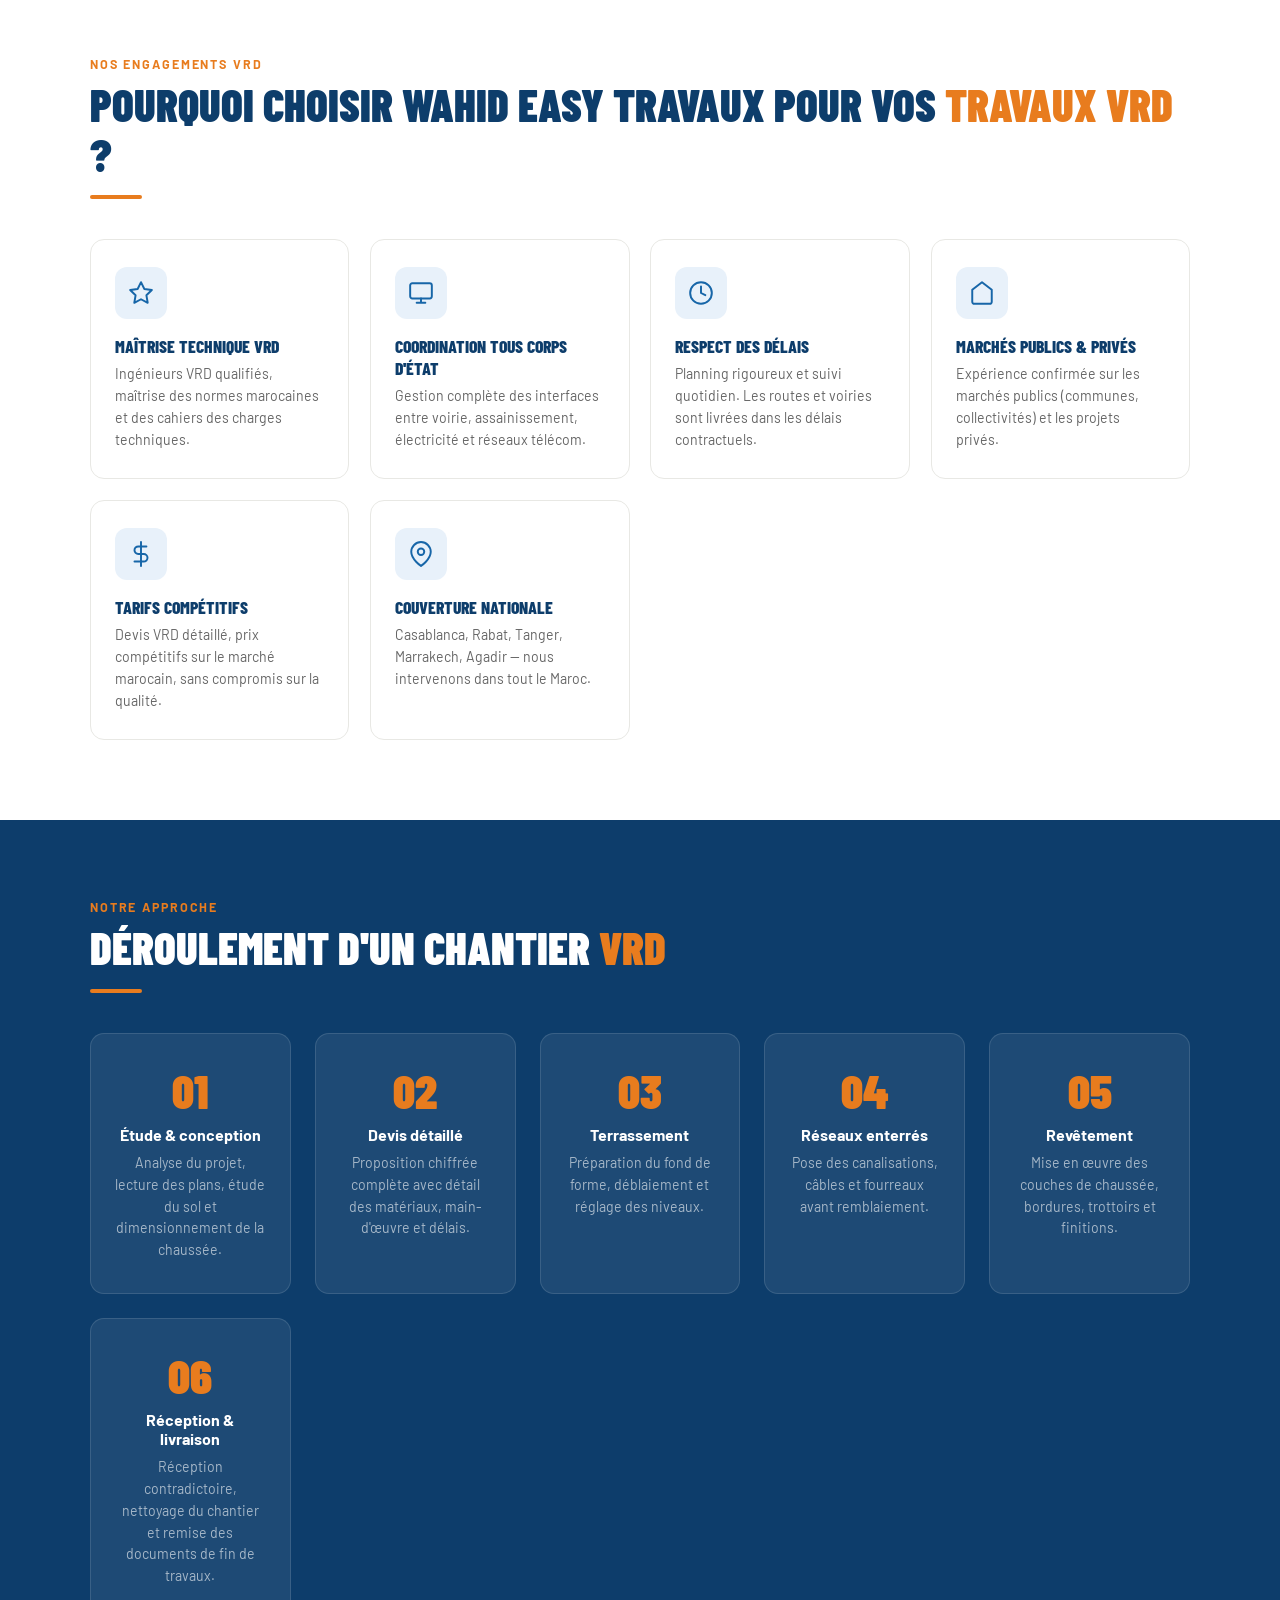
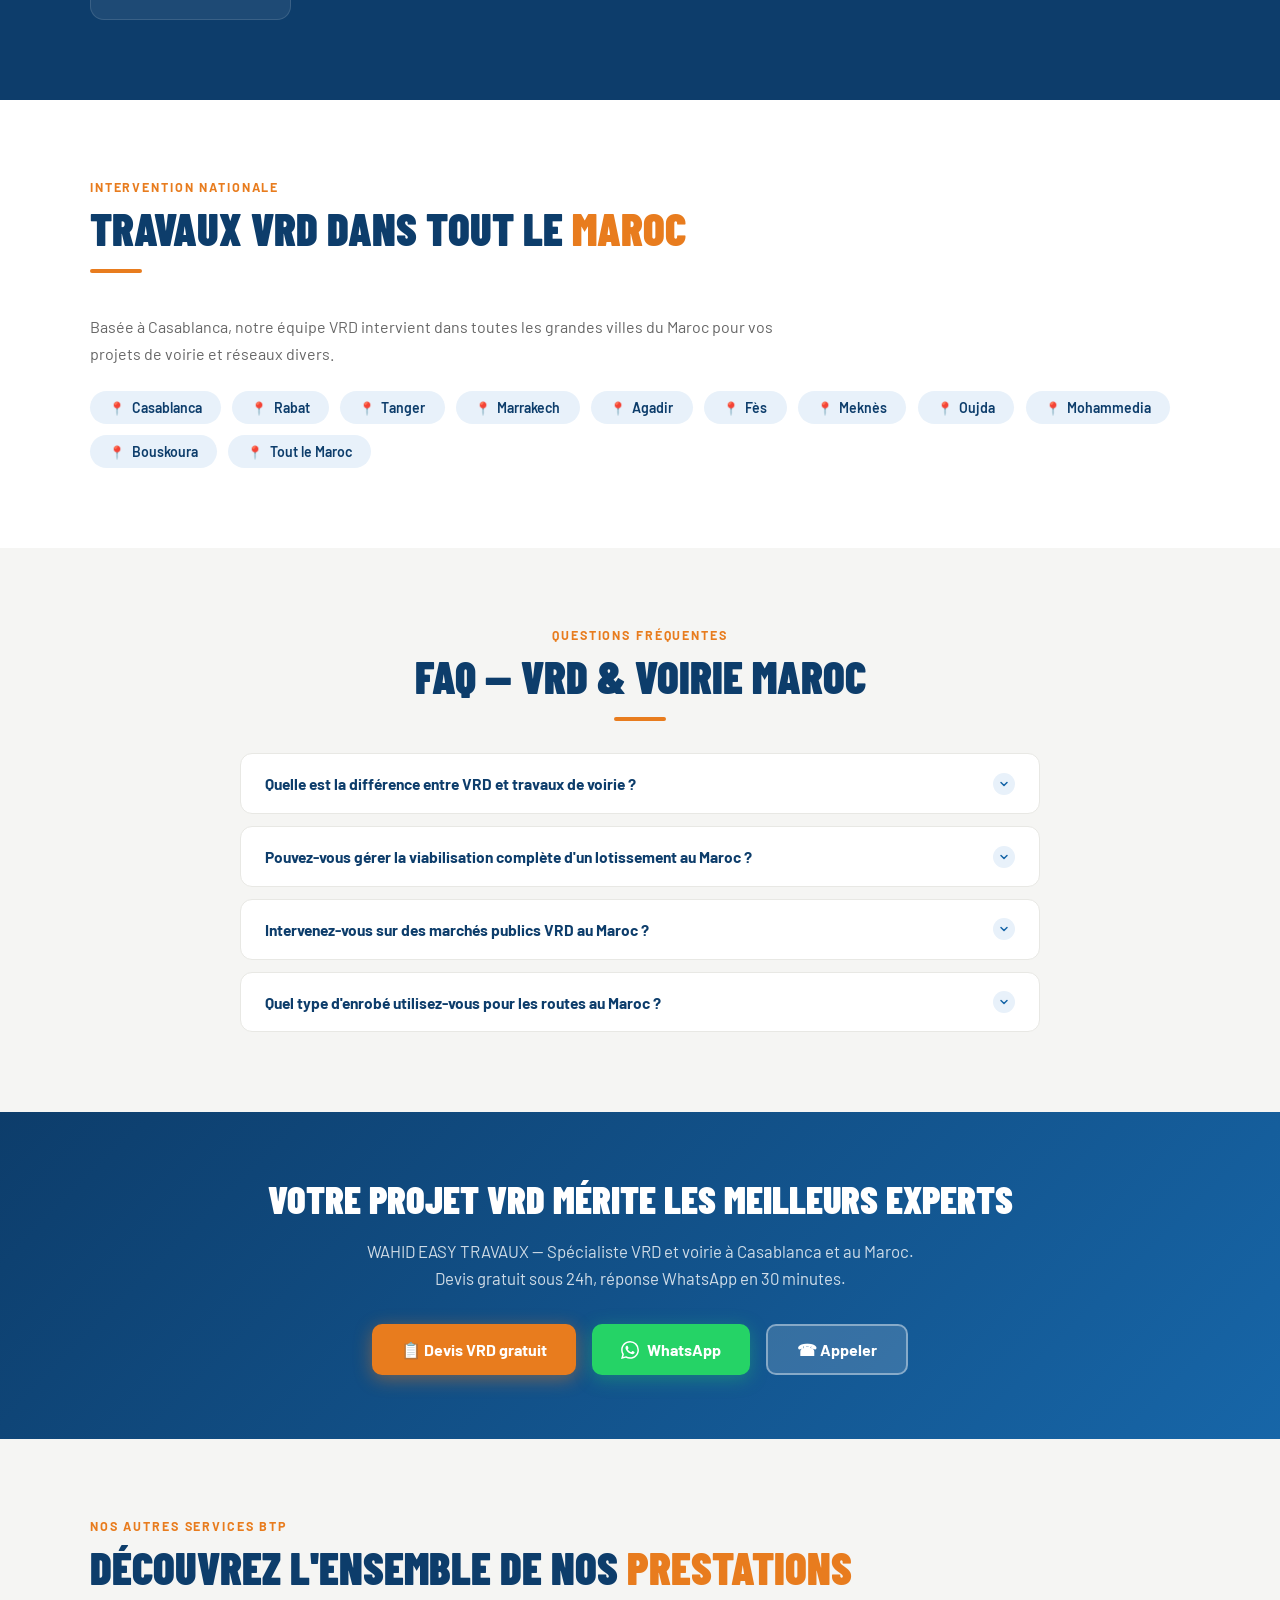
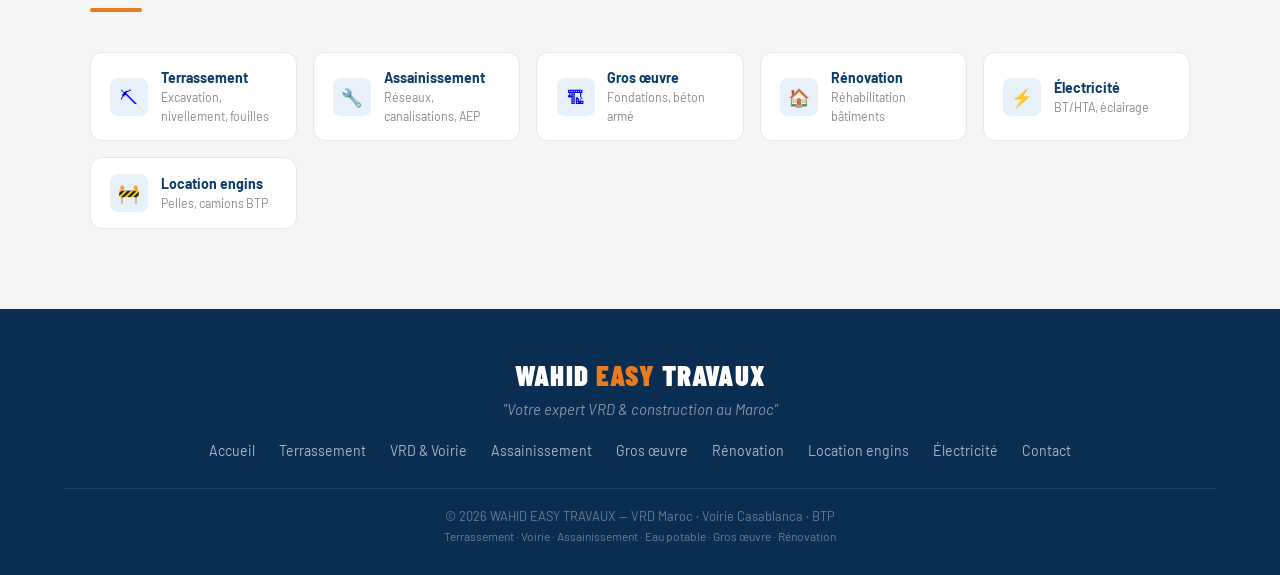
<file: vrd-voirie-maroc.htm>
<!DOCTYPE html>
<html lang="fr">
<head>
<meta charset="UTF-8">
<meta name="viewport" content="width=device-width, initial-scale=1.0">

<title>VRD & Voirie Maroc — Entreprise spécialisée | WAHID EASY TRAVAUX Casablanca</title>
<meta name="description" content="Entreprise VRD et voirie au Maroc. Routes, trottoirs, bordures, aménagement urbain et infrastructures. Spécialiste VRD Casablanca. Devis gratuit sous 24h. ☎ +212 6 69 355 617">
<link rel="canonical" href="https://wahideasytravaux.ma/vrd-voirie-maroc.html">
<meta name="robots" content="index,follow,max-snippet:-1,max-image-preview:large">

<meta property="og:type" content="website">
<meta property="og:url" content="https://wahideasytravaux.ma/vrd-voirie-maroc.html">
<meta property="og:title" content="VRD & Voirie Maroc | WAHID EASY TRAVAUX Casablanca">
<meta property="og:description" content="Expert VRD et voirie au Maroc. Routes, trottoirs, aménagements urbains. Devis gratuit 24h.">
<meta property="og:image" content="https://wahideasytravaux.ma/photos/p03_voirie.webp">
<meta property="og:locale" content="fr_MA">
<meta property="og:site_name" content="WAHID EASY TRAVAUX">
<meta name="twitter:card" content="summary_large_image">
<meta name="twitter:title" content="VRD & Voirie Maroc | WAHID EASY TRAVAUX">
<meta name="twitter:description" content="Expert VRD et voirie Casablanca Maroc. Devis gratuit 24h.">
<meta name="twitter:image" content="https://wahideasytravaux.ma/photos/p03_voirie.webp">
<meta name="geo.region" content="MA-07">
<meta name="geo.placename" content="Casablanca">
<meta name="theme-color" content="#0d3d6b">

<link rel="preconnect" href="https://fonts.googleapis.com">
<link rel="preconnect" href="https://fonts.gstatic.com" crossorigin>
<link rel="stylesheet" href="https://fonts.googleapis.com/css2?family=Barlow+Condensed:wght@700;800;900&family=Barlow:wght@400;500;600&display=swap" media="print" onload="this.media='all'">
<noscript><link rel="stylesheet" href="https://fonts.googleapis.com/css2?family=Barlow+Condensed:wght@700;800;900&family=Barlow:wght@400;500;600&display=swap"></noscript>
<link rel="preload" as="image" href="photos/p03_voirie.webp" fetchpriority="high">
<link rel="stylesheet" href="style.css">

<script type="application/ld+json">
{
  "@context":"https://schema.org",
  "@graph":[
    {
      "@type":["LocalBusiness","ConstructionCompany"],
      "@id":"https://wahideasytravaux.ma/#business",
      "name":"WAHID EASY TRAVAUX",
      "telephone":"+212669355617",
      "address":{"@type":"PostalAddress","addressLocality":"Casablanca","addressCountry":"MA"}
    },
    {
      "@type":"Service",
      "name":"VRD et Voirie Maroc",
      "description":"Travaux de VRD (Voirie et Réseaux Divers) au Maroc : routes, trottoirs, bordures, aménagement urbain, infrastructure routière.",
      "provider":{"@id":"https://wahideasytravaux.ma/#business"},
      "areaServed":{"@type":"Country","name":"Maroc"},
      "serviceType":"VRD Voirie"
    },
    {
      "@type":"BreadcrumbList",
      "itemListElement":[
        {"@type":"ListItem","position":1,"name":"Accueil","item":"https://wahideasytravaux.ma/"},
        {"@type":"ListItem","position":2,"name":"VRD & Voirie Maroc","item":"https://wahideasytravaux.ma/vrd-voirie-maroc.html"}
      ]
    }
  ]
}
</script>
</head>

<body>
<nav class="main-nav" aria-label="Navigation principale">
  <a href="index.html" class="nav-logo">WAHID <span>EASY</span> TRAVAUX</a>
  <ul class="nav-links">
    <li><a href="index.html#about">À propos</a></li>
    <li><a href="index.html#services">Services</a></li>
    <li><a href="terrassement-casablanca.html">Terrassement</a></li>
    <li><a href="vrd-voirie-maroc.html" aria-current="page">VRD</a></li>
    <li><a href="assainissement-casablanca.html">Assainissement</a></li>
    <li><a href="index.html#contact">Contact</a></li>
  </ul>
  <a href="index.html#contact" class="nav-cta">Devis gratuit</a>
  <button class="hamburger" id="hamburger" aria-label="Menu" aria-expanded="false">
    <span></span><span></span><span></span>
  </button>
</nav>

<div class="mobile-menu" id="mobileMenu">
  <a href="index.html" onclick="closeMenu()">Accueil</a>
  <a href="terrassement-casablanca.html" onclick="closeMenu()">Terrassement</a>
  <a href="vrd-voirie-maroc.html" onclick="closeMenu()">VRD & Voirie</a>
  <a href="assainissement-casablanca.html" onclick="closeMenu()">Assainissement</a>
  <a href="gros-oeuvre-maroc.html" onclick="closeMenu()">Gros œuvre</a>
  <a href="renovation-batiment-maroc.html" onclick="closeMenu()">Rénovation</a>
  <a href="location-engins-btp-maroc.html" onclick="closeMenu()">Location engins</a>
  <a href="electricite-generale-maroc.html" onclick="closeMenu()">Électricité</a>
  <a href="index.html#contact" onclick="closeMenu()">→ Devis gratuit</a>
</div>

<main>
<section class="hero-service"
  style="--hero-bg:url('photos/p03_voirie.webp')"
  aria-label="VRD Voirie Maroc">
  <div class="container">
    <nav class="breadcrumb" aria-label="Fil d'Ariane">
      <a href="index.html">Accueil</a>
      <span aria-hidden="true">›</span>
      <span>VRD & Voirie Maroc</span>
    </nav>
    <div class="hero-badge" aria-hidden="true">🛣 Expert VRD · Maroc</div>
    <h1>Voirie & Réseaux Divers <em>VRD</em> au Maroc</h1>
    <p class="hero-sub">Routes, trottoirs, bordures, aménagement urbain et réhabilitation de voirie — WAHID EASY TRAVAUX, votre partenaire VRD de confiance à Casablanca et dans tout le Maroc.</p>
    <div class="hero-btns">
      <a href="index.html#contact" class="btn-primary">
        <svg width="18" height="18" viewBox="0 0 24 24" fill="none" stroke="currentColor" stroke-width="2.5" stroke-linecap="round" stroke-linejoin="round"><path d="M9 11l3 3L22 4"/><path d="M21 12v7a2 2 0 01-2 2H5a2 2 0 01-2-2V5a2 2 0 012-2h11"/></svg>
        Devis VRD gratuit
      </a>
      <a href="https://wa.me/212669355617?text=Bonjour, je cherche un devis VRD voirie au Maroc." target="_blank" rel="noopener noreferrer" class="btn-whatsapp">
        <svg width="18" height="18" viewBox="0 0 24 24" fill="white"><path d="M17.472 14.382c-.297-.149-1.758-.867-2.03-.967-.273-.099-.471-.148-.67.15-.197.297-.767.966-.94 1.164-.173.199-.347.223-.644.075-.297-.15-1.255-.463-2.39-1.475-.883-.788-1.48-1.761-1.653-2.059-.173-.297-.018-.458.13-.606.134-.133.298-.347.446-.52.149-.174.198-.298.298-.497.099-.198.05-.371-.025-.52-.075-.149-.669-1.612-.916-2.207-.242-.579-.487-.5-.669-.51-.173-.008-.371-.01-.57-.01-.198 0-.52.074-.792.372-.272.297-1.04 1.016-1.04 2.479 0 1.462 1.065 2.875 1.213 3.074.149.198 2.096 3.2 5.077 4.487.709.306 1.262.489 1.694.625.712.227 1.36.195 1.871.118.571-.085 1.758-.719 2.006-1.413.248-.694.248-1.289.173-1.413-.074-.124-.272-.198-.57-.347m-5.421 7.403h-.004a9.87 9.87 0 01-5.031-1.378l-.361-.214-3.741.982.998-3.648-.235-.374a9.86 9.86 0 01-1.51-5.26c.001-5.45 4.436-9.884 9.888-9.884 2.64 0 5.122 1.03 6.988 2.898a9.825 9.825 0 012.893 6.994c-.003 5.45-4.437 9.884-9.885 9.884m8.413-18.297A11.815 11.815 0 0012.05 0C5.495 0 .16 5.335.157 11.892c0 2.096.547 4.142 1.588 5.945L.057 24l6.305-1.654a11.882 11.882 0 005.683 1.448h.005c6.554 0 11.89-5.335 11.893-11.893a11.821 11.821 0 00-3.48-8.413Z"/></svg>
        WhatsApp — Réponse rapide
      </a>
    </div>
    <div class="hero-stats">
      <div class="stat-pill"><span class="dot"></span>+10 ans VRD</div>
      <div class="stat-pill"><span class="dot"></span>Casablanca & Maroc</div>
      <div class="stat-pill"><span class="dot"></span>Marchés publics & privés</div>
      <div class="stat-pill"><span class="dot"></span>Devis 24h</div>
    </div>
  </div>
</section>

<section class="intro-section">
  <div class="container">
    <div class="intro-grid">
      <div class="intro-img reveal">
        <img src="photos/p04_voirie.webp"
             alt="Travaux de voirie VRD à Casablanca — pose enrobé bitumineux WAHID EASY TRAVAUX"
             width="800" height="600" loading="lazy" decoding="async">
        <div class="intro-badge">
          <span class="num">+200</span>
          <span class="lbl">projets VRD</span>
        </div>
      </div>
      <div class="reveal">
        <div class="section-label">Entreprise VRD Maroc</div>
        <h2 class="section-title">Expert <em>VRD</em> & Voirie au Maroc depuis 10 ans</h2>
        <div class="divider"></div>
        <p class="section-sub">Les travaux de <strong>Voirie et Réseaux Divers (VRD)</strong> constituent le cœur de métier de WAHID EASY TRAVAUX. Notre équipe d'ingénieurs et de techniciens spécialisés maîtrise l'ensemble des techniques de construction et réhabilitation de voirie urbaine et routière au Maroc.</p>
        <br>
        <p class="section-sub">De la simple réfection de trottoir à la création d'une route complète, en passant par l'aménagement de zones industrielles et de parkings, nous intervenons sur tous types de projets VRD à Casablanca, Rabat, Tanger, Marrakech et dans tout le Maroc.</p>
        <br>
        <div style="display:flex;flex-wrap:wrap;gap:.7rem;margin-top:1rem">
          <a href="index.html#contact" class="btn-primary">Demander un devis VRD</a>
          <a href="tel:+212669355617" class="btn-outline-dark">☎ +212 6 69 355 617</a>
        </div>
      </div>
    </div>
  </div>
</section>

<section class="content-rich">
  <div class="container">
    <div class="section-label">Nos travaux VRD</div>
    <h2 class="section-title">Voirie et Réseaux Divers — Prestations complètes</h2>
    <div class="divider"></div>

    <p>Les <strong>travaux VRD au Maroc</strong> englobent toutes les opérations liées à la création et à la réhabilitation des voies de circulation, des espaces publics et des réseaux enterrés. WAHID EASY TRAVAUX assure la réalisation complète de ces travaux, depuis la préparation du fond de forme jusqu'à la pose des revêtements définitifs, avec une maîtrise totale de chaque étape.</p>

    <h2>Travaux de voirie</h2>

    <h3>Création et réhabilitation de routes</h3>
    <p>Nous réalisons la <strong>création de routes</strong> neuves et la <strong>réhabilitation de voiries existantes</strong> dans le respect des normes techniques marocaines. Chaque chantier commence par une étude de sol et un dimensionnement de la chaussée adapté aux charges de trafic prévues.</p>
    <ul>
      <li>Terrassement et préparation du fond de forme</li>
      <li>Mise en œuvre de couches de fondation (GNT, grave bitume)</li>
      <li>Pose de couche de base en béton bitumineux</li>
      <li>Revêtement en enrobé bitumineux ou béton</li>
      <li>Marquage routier et signalisation horizontale</li>
      <li>Pose de glissières de sécurité et équipements de voirie</li>
    </ul>

    <h3>Trottoirs, bordures et caniveaux</h3>
    <p>L'aménagement des <strong>trottoirs et accotements</strong> est indispensable pour garantir la sécurité des piétons et le bon écoulement des eaux pluviales. Nous réalisons la pose de bordures, caniveaux et dalles de trottoir conformément aux plans d'aménagement.</p>
    <ul>
      <li>Pose de bordures béton préfabriquées (T1, T2, CS1)</li>
      <li>Mise en œuvre de dalles piétonnes et pavés autobloquants</li>
      <li>Création de caniveaux et cunettes pour eaux pluviales</li>
      <li>Aménagement de rampes d'accès PMR</li>
    </ul>

    <h3>Parkings et voiries privées</h3>
    <p>Pour les zones commerciales, résidences, hôtels et zones industrielles, nous réalisons la conception et la construction de <strong>parkings</strong> et <strong>voiries privées</strong> à Casablanca et dans tout le Maroc, avec des revêtements adaptés (enrobé, béton, pavés).</p>

    <h2>Travaux de réseaux divers</h2>

    <h3>Réseaux d'assainissement pluvial</h3>
    <p>La gestion des <strong>eaux pluviales</strong> est un enjeu majeur dans les projets de VRD. Nous réalisons la pose de réseaux d'assainissement pluvial, de bassins de rétention et de noues paysagères pour protéger les voiries des inondations.</p>

    <h3>Réseaux électriques souterrains</h3>
    <p>Dans le cadre des projets VRD, nous assurons la pose de <strong>fourreaux et câbles électriques souterrains</strong> pour l'alimentation en électricité et l'éclairage public des voiries aménagées.</p>

    <h3>Réseaux télécom et fibre optique</h3>
    <p>Nous réalisons les tranchées et la pose de <strong>fourreaux télécom</strong> pour les réseaux de télécommunications, en coordination avec les opérateurs marocains (Maroc Telecom, INWI, Orange).</p>

    <h2>Nos références VRD au Maroc</h2>
    <p>WAHID EASY TRAVAUX a réalisé des <strong>chantiers VRD</strong> pour des clients variés :</p>
    <ul>
      <li>Communes et municipalités (voiries urbaines et rurales)</li>
      <li>Promoteurs immobiliers (viabilisation de lotissements)</li>
      <li>Zones d'activités industrielles (ZI Casablanca)</li>
      <li>Complexes hôteliers et touristiques (Marrakech, Agadir)</li>
      <li>Établissements universitaires et scolaires</li>
    </ul>
  </div>
</section>

<section style="background:var(--white);padding:5rem 5%">
  <div class="container">
    <div class="section-label">Nos engagements VRD</div>
    <h2 class="section-title">Pourquoi choisir WAHID EASY TRAVAUX pour vos <em>travaux VRD</em> ?</h2>
    <div class="divider"></div>
    <div class="cards-grid">
      <div class="adv-card reveal">
        <div class="adv-icon"><svg viewBox="0 0 24 24"><path d="M12 2l3.09 6.26L22 9.27l-5 4.87 1.18 6.88L12 17.77l-6.18 3.25L7 14.14 2 9.27l6.91-1.01L12 2z"/></svg></div>
        <h3>Maîtrise technique VRD</h3>
        <p>Ingénieurs VRD qualifiés, maîtrise des normes marocaines et des cahiers des charges techniques.</p>
      </div>
      <div class="adv-card reveal">
        <div class="adv-icon"><svg viewBox="0 0 24 24"><rect x="2" y="3" width="20" height="14" rx="2"/><path d="M8 21h8M12 17v4"/></svg></div>
        <h3>Coordination tous corps d'état</h3>
        <p>Gestion complète des interfaces entre voirie, assainissement, électricité et réseaux télécom.</p>
      </div>
      <div class="adv-card reveal">
        <div class="adv-icon"><svg viewBox="0 0 24 24"><circle cx="12" cy="12" r="10"/><polyline points="12 6 12 12 16 14"/></svg></div>
        <h3>Respect des délais</h3>
        <p>Planning rigoureux et suivi quotidien. Les routes et voiries sont livrées dans les délais contractuels.</p>
      </div>
      <div class="adv-card reveal">
        <div class="adv-icon"><svg viewBox="0 0 24 24"><path d="M3 9l9-7 9 7v11a2 2 0 01-2 2H5a2 2 0 01-2-2z"/></svg></div>
        <h3>Marchés publics & privés</h3>
        <p>Expérience confirmée sur les marchés publics (communes, collectivités) et les projets privés.</p>
      </div>
      <div class="adv-card reveal">
        <div class="adv-icon"><svg viewBox="0 0 24 24"><line x1="12" y1="1" x2="12" y2="23"/><path d="M17 5H9.5a3.5 3.5 0 000 7h5a3.5 3.5 0 010 7H6"/></svg></div>
        <h3>Tarifs compétitifs</h3>
        <p>Devis VRD détaillé, prix compétitifs sur le marché marocain, sans compromis sur la qualité.</p>
      </div>
      <div class="adv-card reveal">
        <div class="adv-icon"><svg viewBox="0 0 24 24"><path d="M21 10c0 7-9 13-9 13s-9-6-9-13a9 9 0 0118 0z"/><circle cx="12" cy="10" r="3"/></svg></div>
        <h3>Couverture nationale</h3>
        <p>Casablanca, Rabat, Tanger, Marrakech, Agadir — nous intervenons dans tout le Maroc.</p>
      </div>
    </div>
  </div>
</section>

<section class="process-section">
  <div class="container">
    <div class="section-label">Notre approche</div>
    <h2 class="section-title">Déroulement d'un chantier <em>VRD</em></h2>
    <div class="divider"></div>
    <div class="steps-grid">
      <div class="step-card reveal">
        <div class="step-num">01</div>
        <h3>Étude & conception</h3>
        <p>Analyse du projet, lecture des plans, étude du sol et dimensionnement de la chaussée.</p>
      </div>
      <div class="step-card reveal">
        <div class="step-num">02</div>
        <h3>Devis détaillé</h3>
        <p>Proposition chiffrée complète avec détail des matériaux, main-d'œuvre et délais.</p>
      </div>
      <div class="step-card reveal">
        <div class="step-num">03</div>
        <h3>Terrassement</h3>
        <p>Préparation du fond de forme, déblaiement et réglage des niveaux.</p>
      </div>
      <div class="step-card reveal">
        <div class="step-num">04</div>
        <h3>Réseaux enterrés</h3>
        <p>Pose des canalisations, câbles et fourreaux avant remblaiement.</p>
      </div>
      <div class="step-card reveal">
        <div class="step-num">05</div>
        <h3>Revêtement</h3>
        <p>Mise en œuvre des couches de chaussée, bordures, trottoirs et finitions.</p>
      </div>
      <div class="step-card reveal">
        <div class="step-num">06</div>
        <h3>Réception & livraison</h3>
        <p>Réception contradictoire, nettoyage du chantier et remise des documents de fin de travaux.</p>
      </div>
    </div>
  </div>
</section>

<section class="zone-section">
  <div class="container">
    <div class="section-label">Intervention nationale</div>
    <h2 class="section-title">Travaux VRD dans tout le <em>Maroc</em></h2>
    <div class="divider"></div>
    <p class="section-sub">Basée à Casablanca, notre équipe VRD intervient dans toutes les grandes villes du Maroc pour vos projets de voirie et réseaux divers.</p>
    <div class="zone-tags">
      <span class="zone-tag">Casablanca</span>
      <span class="zone-tag">Rabat</span>
      <span class="zone-tag">Tanger</span>
      <span class="zone-tag">Marrakech</span>
      <span class="zone-tag">Agadir</span>
      <span class="zone-tag">Fès</span>
      <span class="zone-tag">Meknès</span>
      <span class="zone-tag">Oujda</span>
      <span class="zone-tag">Mohammedia</span>
      <span class="zone-tag">Bouskoura</span>
      <span class="zone-tag">Tout le Maroc</span>
    </div>
  </div>
</section>

<section class="faq-section">
  <div class="faq-inner">
    <div style="text-align:center;margin-bottom:1rem">
      <div class="section-label">Questions fréquentes</div>
      <h2 class="section-title">FAQ — VRD & Voirie Maroc</h2>
      <div class="divider" style="margin:1rem auto 2rem"></div>
    </div>
    <div class="faq-list">
      <div class="faq-item">
        <button class="faq-q" onclick="toggleFaq(this)" aria-expanded="false">
          <span>Quelle est la différence entre VRD et travaux de voirie ?</span>
          <span class="faq-icon"><svg viewBox="0 0 24 24"><polyline points="6 9 12 15 18 9"/></svg></span>
        </button>
        <div class="faq-a">
          <p>La voirie désigne uniquement les travaux de création et réhabilitation des voies de circulation. Les VRD (Voirie et Réseaux Divers) sont plus larges : ils incluent la voirie mais aussi tous les réseaux enterrés (assainissement, eau potable, électricité, télécom). WAHID EASY TRAVAUX maîtrise l'ensemble du périmètre VRD.</p>
        </div>
      </div>
      <div class="faq-item">
        <button class="faq-q" onclick="toggleFaq(this)" aria-expanded="false">
          <span>Pouvez-vous gérer la viabilisation complète d'un lotissement au Maroc ?</span>
          <span class="faq-icon"><svg viewBox="0 0 24 24"><polyline points="6 9 12 15 18 9"/></svg></span>
        </button>
        <div class="faq-a">
          <p>Oui, nous prenons en charge la viabilisation complète de lotissements résidentiels et industriels : voiries, assainissement, réseau d'eau potable, électricité basse tension et éclairage public. Nous coordonnons l'ensemble des intervenants pour une livraison clé en main.</p>
        </div>
      </div>
      <div class="faq-item">
        <button class="faq-q" onclick="toggleFaq(this)" aria-expanded="false">
          <span>Intervenez-vous sur des marchés publics VRD au Maroc ?</span>
          <span class="faq-icon"><svg viewBox="0 0 24 24"><polyline points="6 9 12 15 18 9"/></svg></span>
        </button>
        <div class="faq-a">
          <p>Oui, WAHID EASY TRAVAUX dispose des qualifications et références nécessaires pour soumissionner et réaliser des marchés publics de VRD et voirie pour les communes, provinces et établissements publics marocains. Contactez-nous pour discuter de votre appel d'offres.</p>
        </div>
      </div>
      <div class="faq-item">
        <button class="faq-q" onclick="toggleFaq(this)" aria-expanded="false">
          <span>Quel type d'enrobé utilisez-vous pour les routes au Maroc ?</span>
          <span class="faq-icon"><svg viewBox="0 0 24 24"><polyline points="6 9 12 15 18 9"/></svg></span>
        </button>
        <div class="faq-a">
          <p>Nous utilisons des enrobés bitumineux conformes aux normes marocaines (NM). Selon le trafic et les contraintes du projet, nous optons pour des bétons bitumineux semi-grenus (BBSG), des bétons bitumineux à module élevé (BBME) ou des enrobés drainants pour les zones à fortes précipitations.</p>
        </div>
      </div>
    </div>
  </div>
</section>

<section class="cta-banner">
  <h2>Votre projet VRD mérite les meilleurs experts</h2>
  <p>WAHID EASY TRAVAUX — Spécialiste VRD et voirie à Casablanca et au Maroc. Devis gratuit sous 24h, réponse WhatsApp en 30 minutes.</p>
  <div class="cta-btns">
    <a href="index.html#contact" class="btn-primary">📋 Devis VRD gratuit</a>
    <a href="https://wa.me/212669355617?text=Bonjour, je veux un devis VRD voirie au Maroc." target="_blank" rel="noopener noreferrer" class="btn-whatsapp">
      <svg width="18" height="18" viewBox="0 0 24 24" fill="white"><path d="M17.472 14.382c-.297-.149-1.758-.867-2.03-.967-.273-.099-.471-.148-.67.15-.197.297-.767.966-.94 1.164-.173.199-.347.223-.644.075-.297-.15-1.255-.463-2.39-1.475-.883-.788-1.48-1.761-1.653-2.059-.173-.297-.018-.458.13-.606.134-.133.298-.347.446-.52.149-.174.198-.298.298-.497.099-.198.05-.371-.025-.52-.075-.149-.669-1.612-.916-2.207-.242-.579-.487-.5-.669-.51-.173-.008-.371-.01-.57-.01-.198 0-.52.074-.792.372-.272.297-1.04 1.016-1.04 2.479 0 1.462 1.065 2.875 1.213 3.074.149.198 2.096 3.2 5.077 4.487.709.306 1.262.489 1.694.625.712.227 1.36.195 1.871.118.571-.085 1.758-.719 2.006-1.413.248-.694.248-1.289.173-1.413-.074-.124-.272-.198-.57-.347m-5.421 7.403h-.004a9.87 9.87 0 01-5.031-1.378l-.361-.214-3.741.982.998-3.648-.235-.374a9.86 9.86 0 01-1.51-5.26c.001-5.45 4.436-9.884 9.888-9.884 2.64 0 5.122 1.03 6.988 2.898a9.825 9.825 0 012.893 6.994c-.003 5.45-4.437 9.884-9.885 9.884m8.413-18.297A11.815 11.815 0 0012.05 0C5.495 0 .16 5.335.157 11.892c0 2.096.547 4.142 1.588 5.945L.057 24l6.305-1.654a11.882 11.882 0 005.683 1.448h.005c6.554 0 11.89-5.335 11.893-11.893a11.821 11.821 0 00-3.48-8.413Z"/></svg>
      WhatsApp
    </a>
    <a href="tel:+212669355617" style="display:inline-flex;align-items:center;gap:.5rem;background:rgba(255,255,255,.15);color:white;padding:.85rem 1.8rem;border-radius:10px;font-weight:700;text-decoration:none;border:2px solid rgba(255,255,255,.4)">☎ Appeler</a>
  </div>
</section>

<section class="services-nav">
  <div class="container">
    <div class="section-label">Nos autres services BTP</div>
    <h2 class="section-title">Découvrez l'ensemble de nos <em>prestations</em></h2>
    <div class="divider"></div>
    <div class="services-nav-grid">
      <a href="terrassement-casablanca.html" class="sn-card">
        <div class="sn-ico">⛏</div>
        <div><strong>Terrassement</strong><span>Excavation, nivellement, fouilles</span></div>
      </a>
      <a href="assainissement-casablanca.html" class="sn-card">
        <div class="sn-ico">🔧</div>
        <div><strong>Assainissement</strong><span>Réseaux, canalisations, AEP</span></div>
      </a>
      <a href="gros-oeuvre-maroc.html" class="sn-card">
        <div class="sn-ico">🏗</div>
        <div><strong>Gros œuvre</strong><span>Fondations, béton armé</span></div>
      </a>
      <a href="renovation-batiment-maroc.html" class="sn-card">
        <div class="sn-ico">🏠</div>
        <div><strong>Rénovation</strong><span>Réhabilitation bâtiments</span></div>
      </a>
      <a href="electricite-generale-maroc.html" class="sn-card">
        <div class="sn-ico">⚡</div>
        <div><strong>Électricité</strong><span>BT/HTA, éclairage</span></div>
      </a>
      <a href="location-engins-btp-maroc.html" class="sn-card">
        <div class="sn-ico">🚧</div>
        <div><strong>Location engins</strong><span>Pelles, camions BTP</span></div>
      </a>
    </div>
  </div>
</section>
</main>

<footer>
  <div class="footer-logo">WAHID <span>EASY</span> TRAVAUX</div>
  <p class="footer-slogan">"Votre expert VRD & construction au Maroc"</p>
  <nav class="footer-links" aria-label="Navigation bas de page">
    <a href="index.html">Accueil</a>
    <a href="terrassement-casablanca.html">Terrassement</a>
    <a href="vrd-voirie-maroc.html">VRD & Voirie</a>
    <a href="assainissement-casablanca.html">Assainissement</a>
    <a href="gros-oeuvre-maroc.html">Gros œuvre</a>
    <a href="renovation-batiment-maroc.html">Rénovation</a>
    <a href="location-engins-btp-maroc.html">Location engins</a>
    <a href="electricite-generale-maroc.html">Électricité</a>
    <a href="index.html#contact">Contact</a>
  </nav>
  <div class="footer-bottom">
    © 2026 WAHID EASY TRAVAUX — VRD Maroc · Voirie Casablanca · BTP
    <br><span style="font-size:.75rem;margin-top:.3rem;display:block">Terrassement · Voirie · Assainissement · Eau potable · Gros œuvre · Rénovation</span>
  </div>
</footer>

<a class="wa-float" href="https://wa.me/212669355617?text=Bonjour, je veux un devis VRD." target="_blank" rel="noopener noreferrer" aria-label="WhatsApp WAHID EASY TRAVAUX">
  <svg viewBox="0 0 24 24"><path d="M17.472 14.382c-.297-.149-1.758-.867-2.03-.967-.273-.099-.471-.148-.67.15-.197.297-.767.966-.94 1.164-.173.199-.347.223-.644.075-.297-.15-1.255-.463-2.39-1.475-.883-.788-1.48-1.761-1.653-2.059-.173-.297-.018-.458.13-.606.134-.133.298-.347.446-.52.149-.174.198-.298.298-.497.099-.198.05-.371-.025-.52-.075-.149-.669-1.612-.916-2.207-.242-.579-.487-.5-.669-.51-.173-.008-.371-.01-.57-.01-.198 0-.52.074-.792.372-.272.297-1.04 1.016-1.04 2.479 0 1.462 1.065 2.875 1.213 3.074.149.198 2.096 3.2 5.077 4.487.709.306 1.262.489 1.694.625.712.227 1.36.195 1.871.118.571-.085 1.758-.719 2.006-1.413.248-.694.248-1.289.173-1.413-.074-.124-.272-.198-.57-.347m-5.421 7.403h-.004a9.87 9.87 0 01-5.031-1.378l-.361-.214-3.741.982.998-3.648-.235-.374a9.86 9.86 0 01-1.51-5.26c.001-5.45 4.436-9.884 9.888-9.884 2.64 0 5.122 1.03 6.988 2.898a9.825 9.825 0 012.893 6.994c-.003 5.45-4.437 9.884-9.885 9.884m8.413-18.297A11.815 11.815 0 0012.05 0C5.495 0 .16 5.335.157 11.892c0 2.096.547 4.142 1.588 5.945L.057 24l6.305-1.654a11.882 11.882 0 005.683 1.448h.005c6.554 0 11.89-5.335 11.893-11.893a11.821 11.821 0 00-3.48-8.413Z"/></svg>
</a>

<script>
const ham=document.getElementById('hamburger');
const mob=document.getElementById('mobileMenu');
ham.addEventListener('click',()=>{const o=mob.classList.toggle('open');ham.setAttribute('aria-expanded',o);});
function closeMenu(){mob.classList.remove('open');ham.setAttribute('aria-expanded','false');}
function toggleFaq(btn){
  const item=btn.closest('.faq-item');
  const isOpen=item.classList.contains('open');
  document.querySelectorAll('.faq-item.open').forEach(i=>{i.classList.remove('open');i.querySelector('.faq-q').setAttribute('aria-expanded','false');});
  if(!isOpen){item.classList.add('open');btn.setAttribute('aria-expanded','true');}
}
const obs=new IntersectionObserver((entries)=>{
  entries.forEach((e,i)=>{if(e.isIntersecting){setTimeout(()=>e.target.classList.add('visible'),i*80);obs.unobserve(e.target);}});
},{threshold:0.1});
document.querySelectorAll('.reveal').forEach(r=>obs.observe(r));
</script>
</body>
</html>
</file>
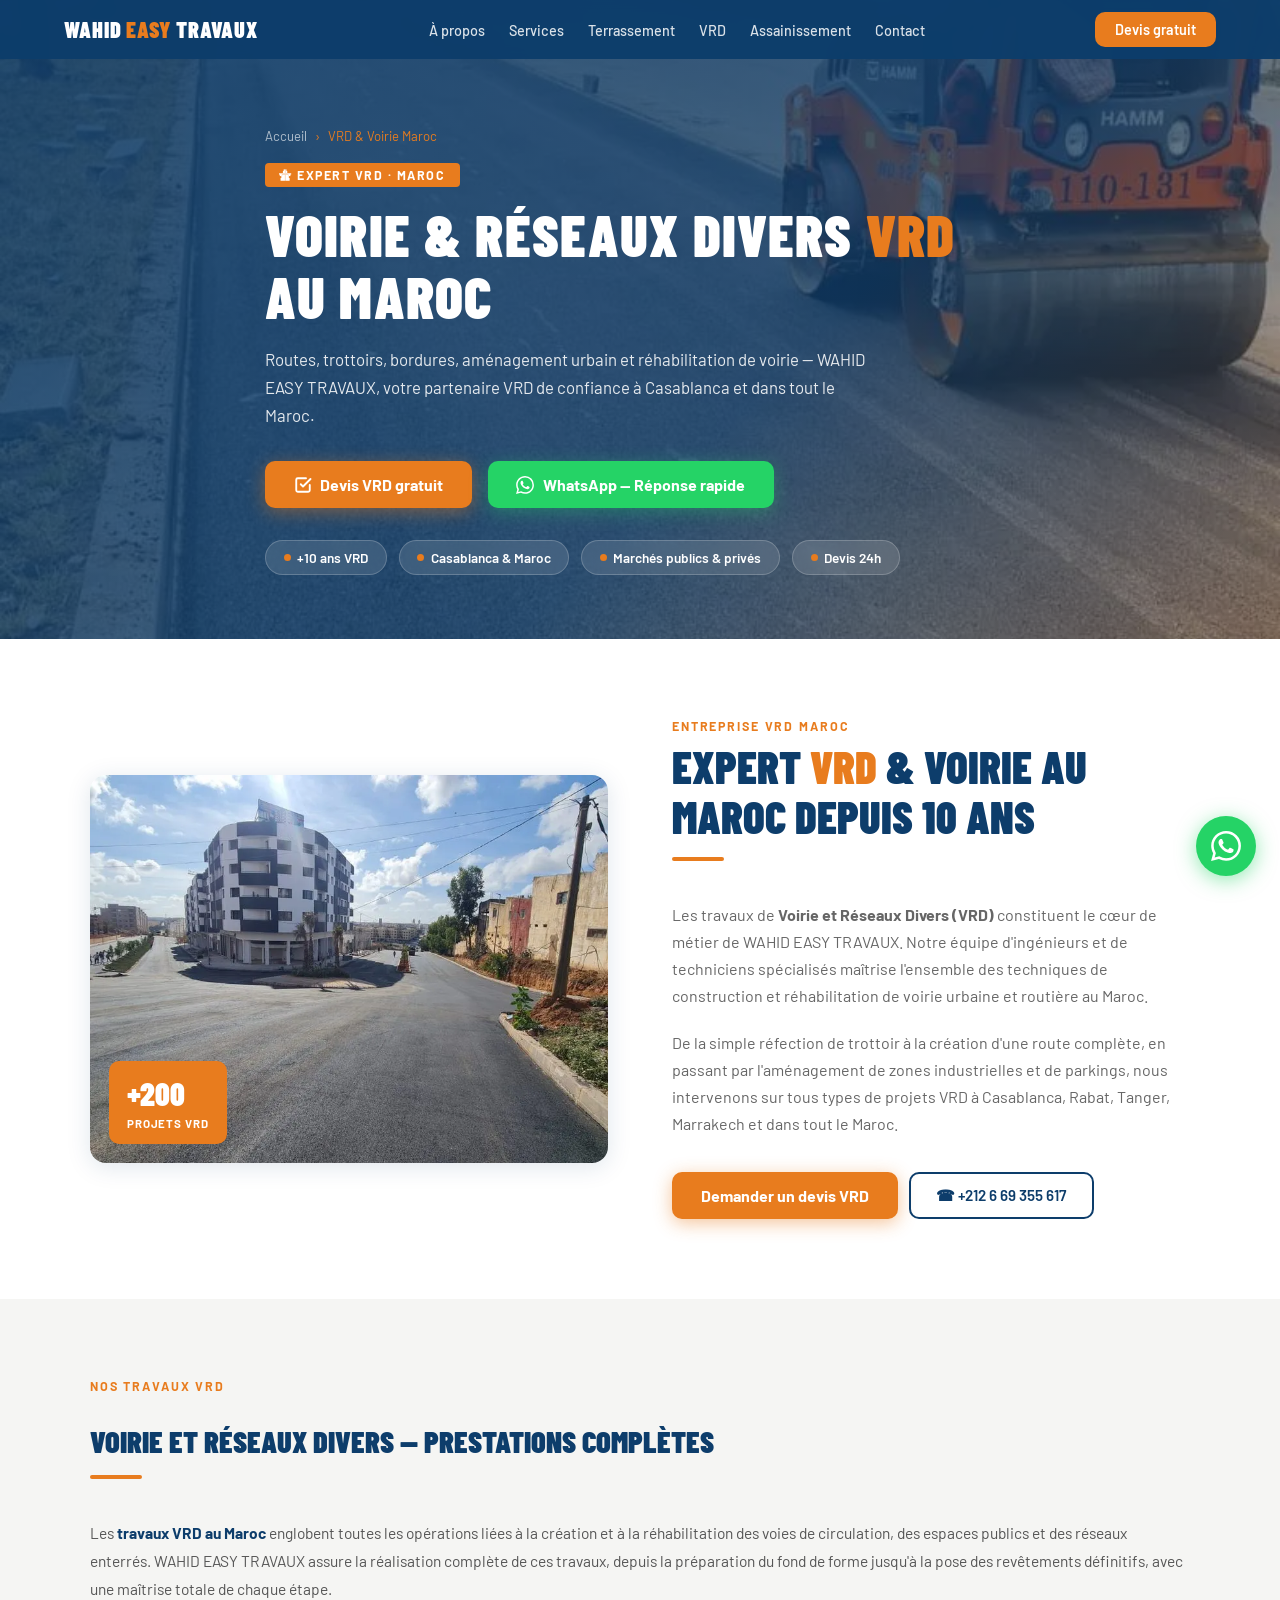
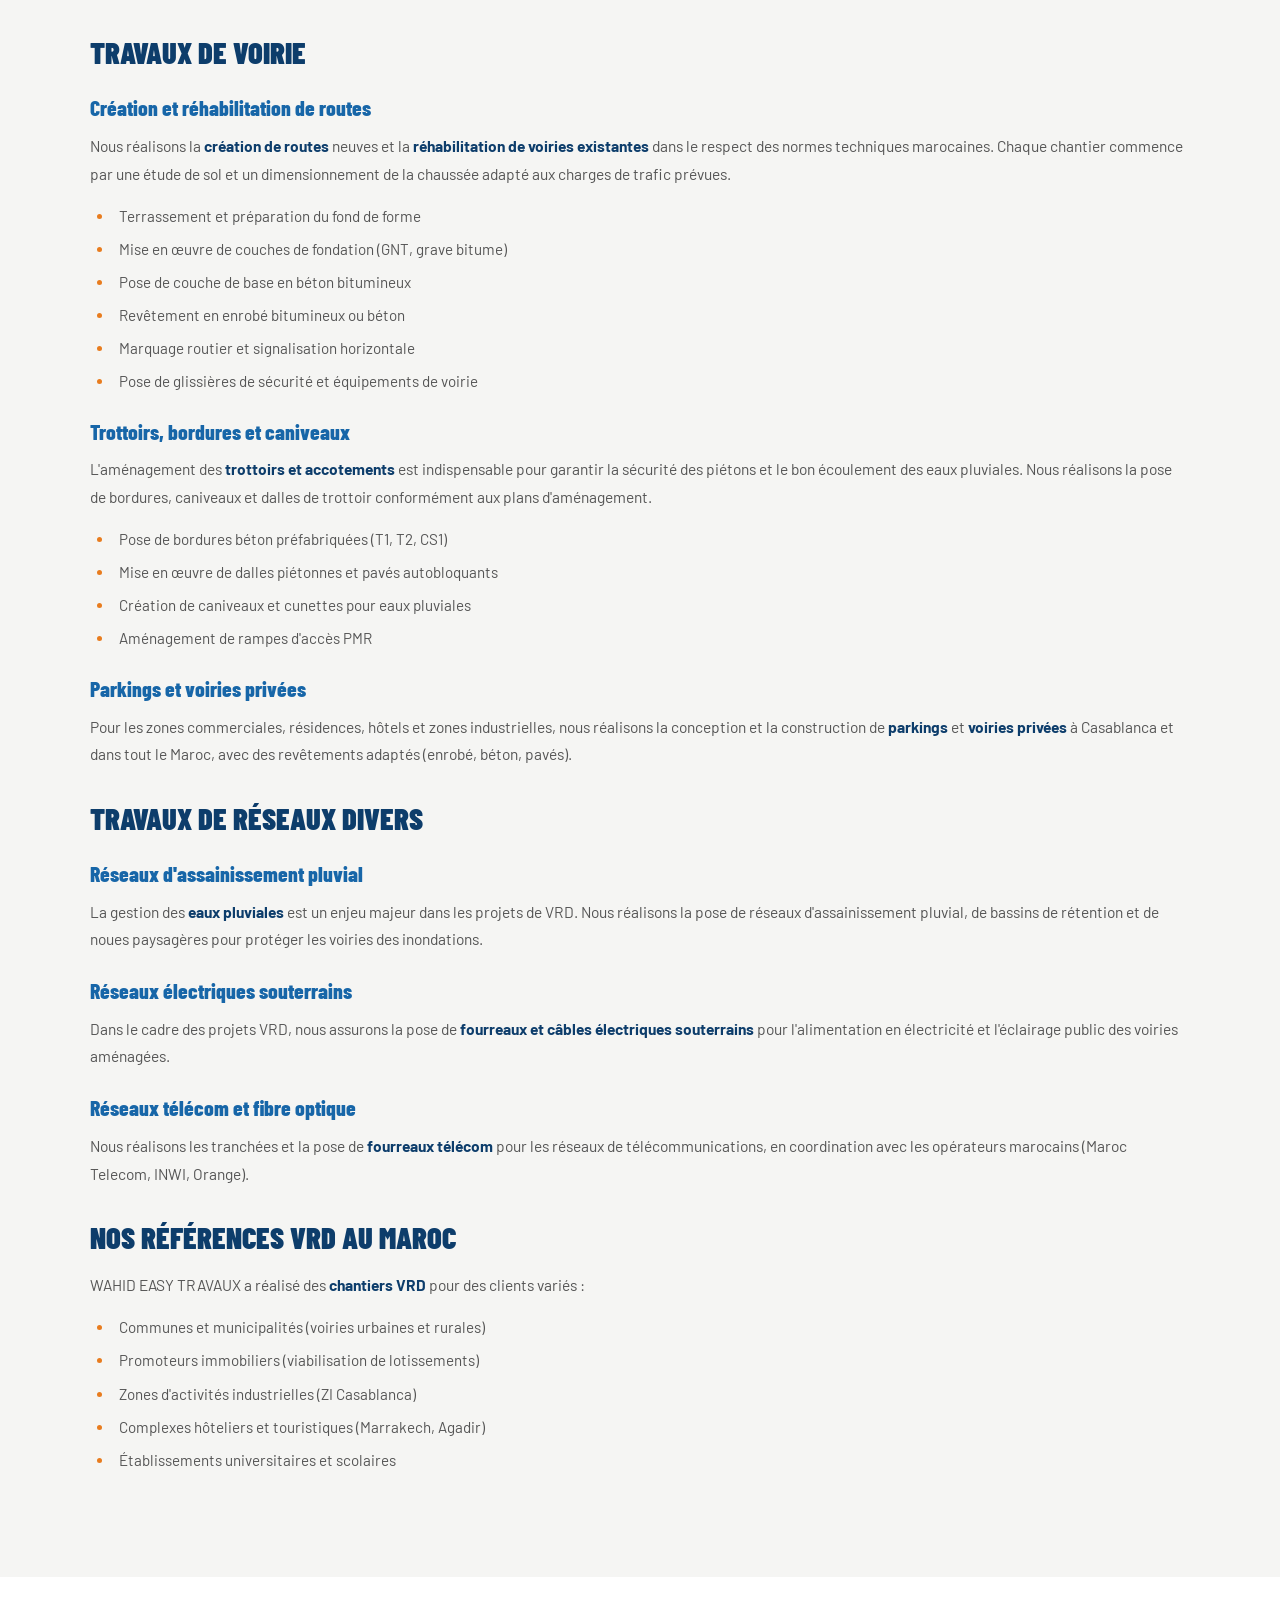
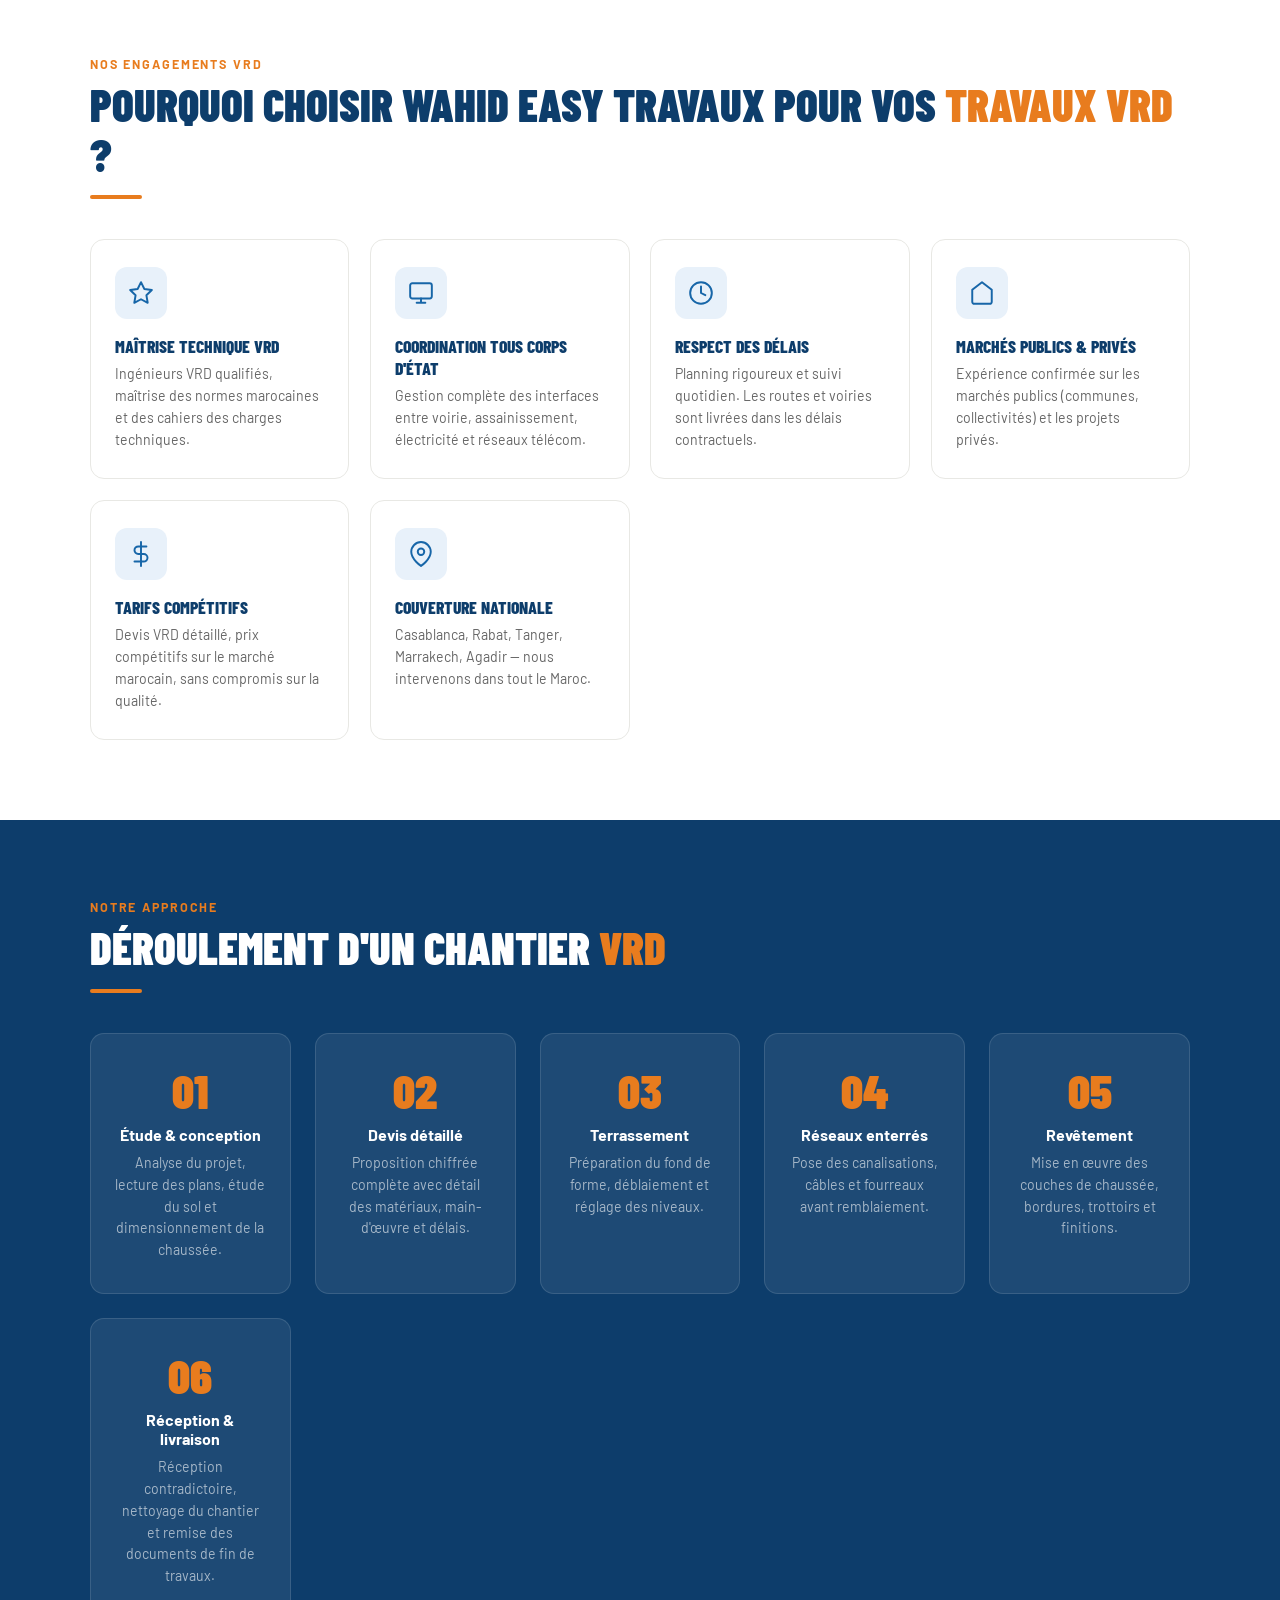
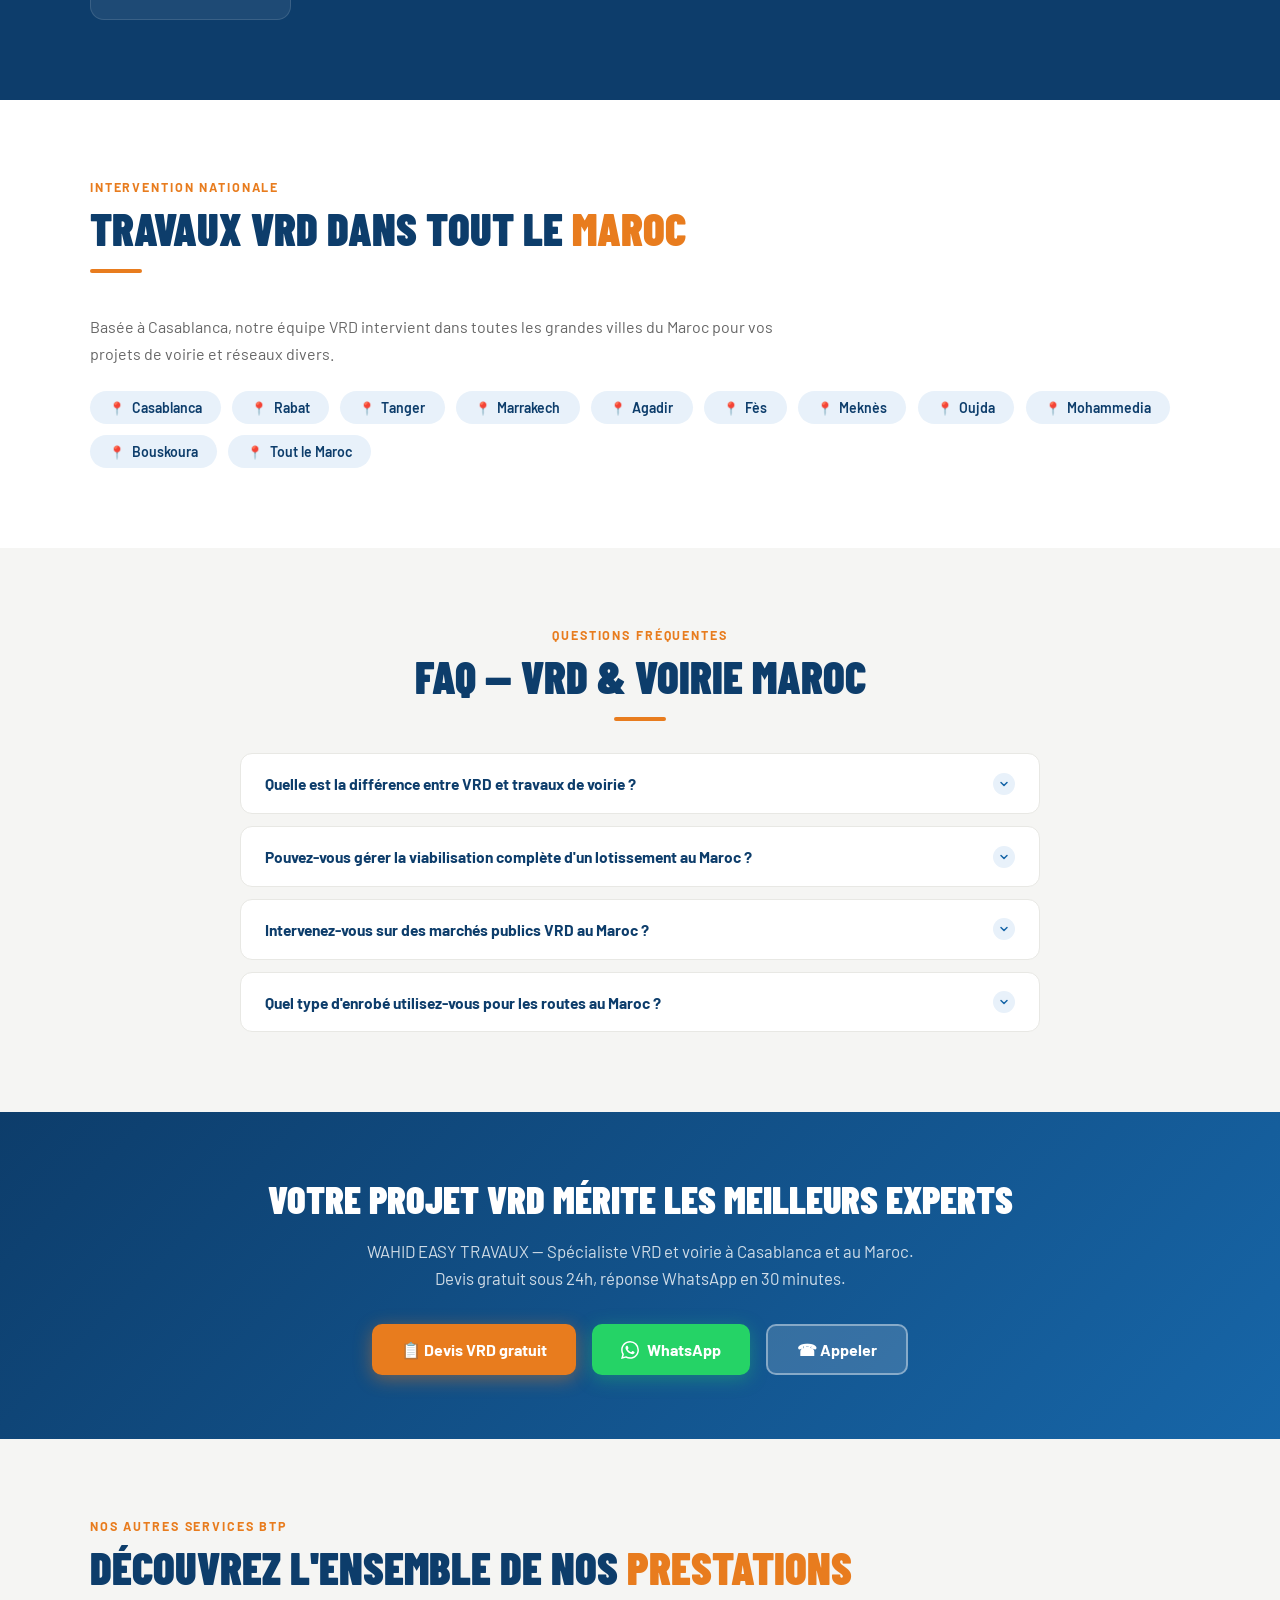
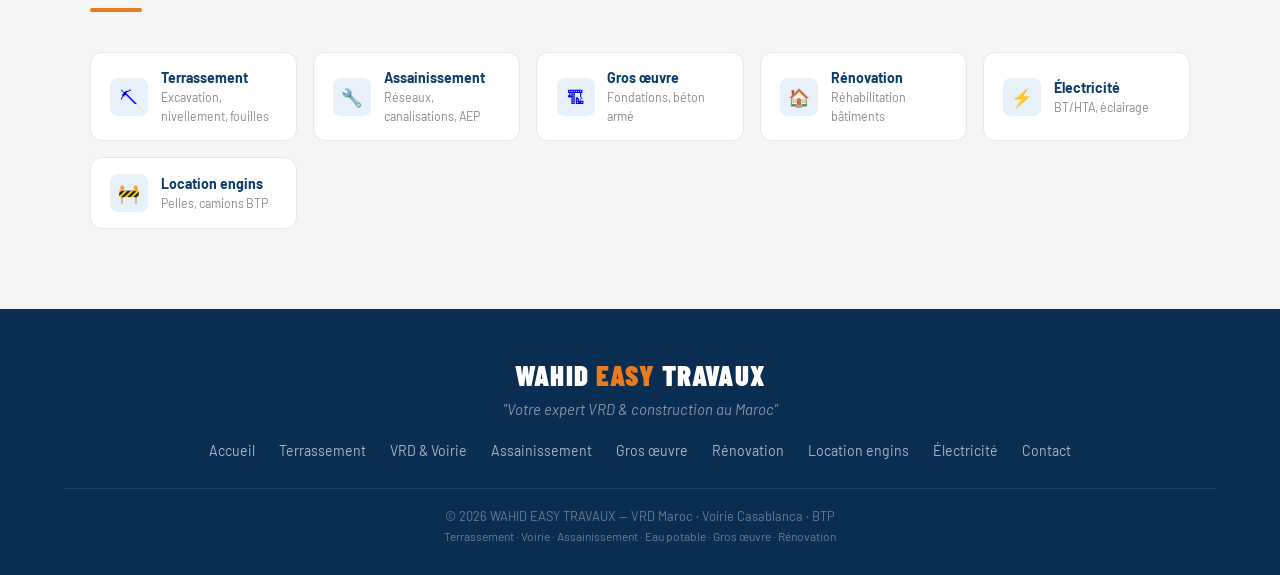
<file: vrd-voirie-maroc.html>
<!DOCTYPE html>
<html lang="fr">
<head>
<meta charset="UTF-8">
<meta name="viewport" content="width=device-width, initial-scale=1.0">

<title>VRD & Voirie Maroc — Entreprise spécialisée | WAHID EASY TRAVAUX Casablanca</title>
<meta name="description" content="Entreprise VRD et voirie au Maroc. Routes, trottoirs, bordures, aménagement urbain et infrastructures. Spécialiste VRD Casablanca. Devis gratuit sous 24h. ☎ +212 6 69 355 617">
<link rel="canonical" href="https://wahideasytravaux.ma/vrd-voirie-maroc.html">
<meta name="robots" content="index,follow,max-snippet:-1,max-image-preview:large">

<meta property="og:type" content="website">
<meta property="og:url" content="https://wahideasytravaux.ma/vrd-voirie-maroc.html">
<meta property="og:title" content="VRD & Voirie Maroc | WAHID EASY TRAVAUX Casablanca">
<meta property="og:description" content="Expert VRD et voirie au Maroc. Routes, trottoirs, aménagements urbains. Devis gratuit 24h.">
<meta property="og:image" content="https://wahideasytravaux.ma/photos/p03_voirie.webp">
<meta property="og:locale" content="fr_MA">
<meta property="og:site_name" content="WAHID EASY TRAVAUX">
<meta name="twitter:card" content="summary_large_image">
<meta name="twitter:title" content="VRD & Voirie Maroc | WAHID EASY TRAVAUX">
<meta name="twitter:description" content="Expert VRD et voirie Casablanca Maroc. Devis gratuit 24h.">
<meta name="twitter:image" content="https://wahideasytravaux.ma/photos/p03_voirie.webp">
<meta name="geo.region" content="MA-07">
<meta name="geo.placename" content="Casablanca">
<meta name="theme-color" content="#0d3d6b">

<link rel="preconnect" href="https://fonts.googleapis.com">
<link rel="preconnect" href="https://fonts.gstatic.com" crossorigin>
<link rel="stylesheet" href="https://fonts.googleapis.com/css2?family=Barlow+Condensed:wght@700;800;900&family=Barlow:wght@400;500;600&display=swap" media="print" onload="this.media='all'">
<noscript><link rel="stylesheet" href="https://fonts.googleapis.com/css2?family=Barlow+Condensed:wght@700;800;900&family=Barlow:wght@400;500;600&display=swap"></noscript>
<link rel="preload" as="image" href="photos/p03_voirie.webp" fetchpriority="high">
<link rel="stylesheet" href="style.css">

<script type="application/ld+json">
{
  "@context":"https://schema.org",
  "@graph":[
    {
      "@type":["LocalBusiness","ConstructionCompany"],
      "@id":"https://wahideasytravaux.ma/#business",
      "name":"WAHID EASY TRAVAUX",
      "telephone":"+212669355617",
      "address":{"@type":"PostalAddress","addressLocality":"Casablanca","addressCountry":"MA"}
    },
    {
      "@type":"Service",
      "name":"VRD et Voirie Maroc",
      "description":"Travaux de VRD (Voirie et Réseaux Divers) au Maroc : routes, trottoirs, bordures, aménagement urbain, infrastructure routière.",
      "provider":{"@id":"https://wahideasytravaux.ma/#business"},
      "areaServed":{"@type":"Country","name":"Maroc"},
      "serviceType":"VRD Voirie"
    },
    {
      "@type":"BreadcrumbList",
      "itemListElement":[
        {"@type":"ListItem","position":1,"name":"Accueil","item":"https://wahideasytravaux.ma/"},
        {"@type":"ListItem","position":2,"name":"VRD & Voirie Maroc","item":"https://wahideasytravaux.ma/vrd-voirie-maroc.html"}
      ]
    }
  ]
}
</script>
</head>

<body>
<nav class="main-nav" aria-label="Navigation principale">
  <a href="index.html" class="nav-logo">WAHID <span>EASY</span> TRAVAUX</a>
  <ul class="nav-links">
    <li><a href="index.html#about">À propos</a></li>
    <li><a href="index.html#services">Services</a></li>
    <li><a href="terrassement-casablanca.html">Terrassement</a></li>
    <li><a href="vrd-voirie-maroc.html" aria-current="page">VRD</a></li>
    <li><a href="assainissement-casablanca.html">Assainissement</a></li>
    <li><a href="index.html#contact">Contact</a></li>
  </ul>
  <a href="index.html#contact" class="nav-cta">Devis gratuit</a>
  <button class="hamburger" id="hamburger" aria-label="Menu" aria-expanded="false">
    <span></span><span></span><span></span>
  </button>
</nav>

<div class="mobile-menu" id="mobileMenu">
  <a href="index.html" onclick="closeMenu()">Accueil</a>
  <a href="terrassement-casablanca.html" onclick="closeMenu()">Terrassement</a>
  <a href="vrd-voirie-maroc.html" onclick="closeMenu()">VRD & Voirie</a>
  <a href="assainissement-casablanca.html" onclick="closeMenu()">Assainissement</a>
  <a href="gros-oeuvre-maroc.html" onclick="closeMenu()">Gros œuvre</a>
  <a href="renovation-batiment-maroc.html" onclick="closeMenu()">Rénovation</a>
  <a href="location-engins-btp-maroc.html" onclick="closeMenu()">Location engins</a>
  <a href="electricite-generale-maroc.html" onclick="closeMenu()">Électricité</a>
  <a href="index.html#contact" onclick="closeMenu()">→ Devis gratuit</a>
</div>

<main>
<section class="hero-service"
  style="--hero-bg:url('photos/p03_voirie.webp')"
  aria-label="VRD Voirie Maroc">
  <div class="container">
    <nav class="breadcrumb" aria-label="Fil d'Ariane">
      <a href="index.html">Accueil</a>
      <span aria-hidden="true">›</span>
      <span>VRD & Voirie Maroc</span>
    </nav>
    <div class="hero-badge" aria-hidden="true">🛣 Expert VRD · Maroc</div>
    <h1>Voirie & Réseaux Divers <em>VRD</em> au Maroc</h1>
    <p class="hero-sub">Routes, trottoirs, bordures, aménagement urbain et réhabilitation de voirie — WAHID EASY TRAVAUX, votre partenaire VRD de confiance à Casablanca et dans tout le Maroc.</p>
    <div class="hero-btns">
      <a href="index.html#contact" class="btn-primary">
        <svg width="18" height="18" viewBox="0 0 24 24" fill="none" stroke="currentColor" stroke-width="2.5" stroke-linecap="round" stroke-linejoin="round"><path d="M9 11l3 3L22 4"/><path d="M21 12v7a2 2 0 01-2 2H5a2 2 0 01-2-2V5a2 2 0 012-2h11"/></svg>
        Devis VRD gratuit
      </a>
      <a href="https://wa.me/212669355617?text=Bonjour, je cherche un devis VRD voirie au Maroc." target="_blank" rel="noopener noreferrer" class="btn-whatsapp">
        <svg width="18" height="18" viewBox="0 0 24 24" fill="white"><path d="M17.472 14.382c-.297-.149-1.758-.867-2.03-.967-.273-.099-.471-.148-.67.15-.197.297-.767.966-.94 1.164-.173.199-.347.223-.644.075-.297-.15-1.255-.463-2.39-1.475-.883-.788-1.48-1.761-1.653-2.059-.173-.297-.018-.458.13-.606.134-.133.298-.347.446-.52.149-.174.198-.298.298-.497.099-.198.05-.371-.025-.52-.075-.149-.669-1.612-.916-2.207-.242-.579-.487-.5-.669-.51-.173-.008-.371-.01-.57-.01-.198 0-.52.074-.792.372-.272.297-1.04 1.016-1.04 2.479 0 1.462 1.065 2.875 1.213 3.074.149.198 2.096 3.2 5.077 4.487.709.306 1.262.489 1.694.625.712.227 1.36.195 1.871.118.571-.085 1.758-.719 2.006-1.413.248-.694.248-1.289.173-1.413-.074-.124-.272-.198-.57-.347m-5.421 7.403h-.004a9.87 9.87 0 01-5.031-1.378l-.361-.214-3.741.982.998-3.648-.235-.374a9.86 9.86 0 01-1.51-5.26c.001-5.45 4.436-9.884 9.888-9.884 2.64 0 5.122 1.03 6.988 2.898a9.825 9.825 0 012.893 6.994c-.003 5.45-4.437 9.884-9.885 9.884m8.413-18.297A11.815 11.815 0 0012.05 0C5.495 0 .16 5.335.157 11.892c0 2.096.547 4.142 1.588 5.945L.057 24l6.305-1.654a11.882 11.882 0 005.683 1.448h.005c6.554 0 11.89-5.335 11.893-11.893a11.821 11.821 0 00-3.48-8.413Z"/></svg>
        WhatsApp — Réponse rapide
      </a>
    </div>
    <div class="hero-stats">
      <div class="stat-pill"><span class="dot"></span>+10 ans VRD</div>
      <div class="stat-pill"><span class="dot"></span>Casablanca & Maroc</div>
      <div class="stat-pill"><span class="dot"></span>Marchés publics & privés</div>
      <div class="stat-pill"><span class="dot"></span>Devis 24h</div>
    </div>
  </div>
</section>

<section class="intro-section">
  <div class="container">
    <div class="intro-grid">
      <div class="intro-img reveal">
        <img src="photos/p04_voirie.webp"
             alt="Travaux de voirie VRD à Casablanca — pose enrobé bitumineux WAHID EASY TRAVAUX"
             width="800" height="600" loading="lazy" decoding="async">
        <div class="intro-badge">
          <span class="num">+200</span>
          <span class="lbl">projets VRD</span>
        </div>
      </div>
      <div class="reveal">
        <div class="section-label">Entreprise VRD Maroc</div>
        <h2 class="section-title">Expert <em>VRD</em> & Voirie au Maroc depuis 10 ans</h2>
        <div class="divider"></div>
        <p class="section-sub">Les travaux de <strong>Voirie et Réseaux Divers (VRD)</strong> constituent le cœur de métier de WAHID EASY TRAVAUX. Notre équipe d'ingénieurs et de techniciens spécialisés maîtrise l'ensemble des techniques de construction et réhabilitation de voirie urbaine et routière au Maroc.</p>
        <br>
        <p class="section-sub">De la simple réfection de trottoir à la création d'une route complète, en passant par l'aménagement de zones industrielles et de parkings, nous intervenons sur tous types de projets VRD à Casablanca, Rabat, Tanger, Marrakech et dans tout le Maroc.</p>
        <br>
        <div style="display:flex;flex-wrap:wrap;gap:.7rem;margin-top:1rem">
          <a href="index.html#contact" class="btn-primary">Demander un devis VRD</a>
          <a href="tel:+212669355617" class="btn-outline-dark">☎ +212 6 69 355 617</a>
        </div>
      </div>
    </div>
  </div>
</section>

<section class="content-rich">
  <div class="container">
    <div class="section-label">Nos travaux VRD</div>
    <h2 class="section-title">Voirie et Réseaux Divers — Prestations complètes</h2>
    <div class="divider"></div>

    <p>Les <strong>travaux VRD au Maroc</strong> englobent toutes les opérations liées à la création et à la réhabilitation des voies de circulation, des espaces publics et des réseaux enterrés. WAHID EASY TRAVAUX assure la réalisation complète de ces travaux, depuis la préparation du fond de forme jusqu'à la pose des revêtements définitifs, avec une maîtrise totale de chaque étape.</p>

    <h2>Travaux de voirie</h2>

    <h3>Création et réhabilitation de routes</h3>
    <p>Nous réalisons la <strong>création de routes</strong> neuves et la <strong>réhabilitation de voiries existantes</strong> dans le respect des normes techniques marocaines. Chaque chantier commence par une étude de sol et un dimensionnement de la chaussée adapté aux charges de trafic prévues.</p>
    <ul>
      <li>Terrassement et préparation du fond de forme</li>
      <li>Mise en œuvre de couches de fondation (GNT, grave bitume)</li>
      <li>Pose de couche de base en béton bitumineux</li>
      <li>Revêtement en enrobé bitumineux ou béton</li>
      <li>Marquage routier et signalisation horizontale</li>
      <li>Pose de glissières de sécurité et équipements de voirie</li>
    </ul>

    <h3>Trottoirs, bordures et caniveaux</h3>
    <p>L'aménagement des <strong>trottoirs et accotements</strong> est indispensable pour garantir la sécurité des piétons et le bon écoulement des eaux pluviales. Nous réalisons la pose de bordures, caniveaux et dalles de trottoir conformément aux plans d'aménagement.</p>
    <ul>
      <li>Pose de bordures béton préfabriquées (T1, T2, CS1)</li>
      <li>Mise en œuvre de dalles piétonnes et pavés autobloquants</li>
      <li>Création de caniveaux et cunettes pour eaux pluviales</li>
      <li>Aménagement de rampes d'accès PMR</li>
    </ul>

    <h3>Parkings et voiries privées</h3>
    <p>Pour les zones commerciales, résidences, hôtels et zones industrielles, nous réalisons la conception et la construction de <strong>parkings</strong> et <strong>voiries privées</strong> à Casablanca et dans tout le Maroc, avec des revêtements adaptés (enrobé, béton, pavés).</p>

    <h2>Travaux de réseaux divers</h2>

    <h3>Réseaux d'assainissement pluvial</h3>
    <p>La gestion des <strong>eaux pluviales</strong> est un enjeu majeur dans les projets de VRD. Nous réalisons la pose de réseaux d'assainissement pluvial, de bassins de rétention et de noues paysagères pour protéger les voiries des inondations.</p>

    <h3>Réseaux électriques souterrains</h3>
    <p>Dans le cadre des projets VRD, nous assurons la pose de <strong>fourreaux et câbles électriques souterrains</strong> pour l'alimentation en électricité et l'éclairage public des voiries aménagées.</p>

    <h3>Réseaux télécom et fibre optique</h3>
    <p>Nous réalisons les tranchées et la pose de <strong>fourreaux télécom</strong> pour les réseaux de télécommunications, en coordination avec les opérateurs marocains (Maroc Telecom, INWI, Orange).</p>

    <h2>Nos références VRD au Maroc</h2>
    <p>WAHID EASY TRAVAUX a réalisé des <strong>chantiers VRD</strong> pour des clients variés :</p>
    <ul>
      <li>Communes et municipalités (voiries urbaines et rurales)</li>
      <li>Promoteurs immobiliers (viabilisation de lotissements)</li>
      <li>Zones d'activités industrielles (ZI Casablanca)</li>
      <li>Complexes hôteliers et touristiques (Marrakech, Agadir)</li>
      <li>Établissements universitaires et scolaires</li>
    </ul>
  </div>
</section>

<section style="background:var(--white);padding:5rem 5%">
  <div class="container">
    <div class="section-label">Nos engagements VRD</div>
    <h2 class="section-title">Pourquoi choisir WAHID EASY TRAVAUX pour vos <em>travaux VRD</em> ?</h2>
    <div class="divider"></div>
    <div class="cards-grid">
      <div class="adv-card reveal">
        <div class="adv-icon"><svg viewBox="0 0 24 24"><path d="M12 2l3.09 6.26L22 9.27l-5 4.87 1.18 6.88L12 17.77l-6.18 3.25L7 14.14 2 9.27l6.91-1.01L12 2z"/></svg></div>
        <h3>Maîtrise technique VRD</h3>
        <p>Ingénieurs VRD qualifiés, maîtrise des normes marocaines et des cahiers des charges techniques.</p>
      </div>
      <div class="adv-card reveal">
        <div class="adv-icon"><svg viewBox="0 0 24 24"><rect x="2" y="3" width="20" height="14" rx="2"/><path d="M8 21h8M12 17v4"/></svg></div>
        <h3>Coordination tous corps d'état</h3>
        <p>Gestion complète des interfaces entre voirie, assainissement, électricité et réseaux télécom.</p>
      </div>
      <div class="adv-card reveal">
        <div class="adv-icon"><svg viewBox="0 0 24 24"><circle cx="12" cy="12" r="10"/><polyline points="12 6 12 12 16 14"/></svg></div>
        <h3>Respect des délais</h3>
        <p>Planning rigoureux et suivi quotidien. Les routes et voiries sont livrées dans les délais contractuels.</p>
      </div>
      <div class="adv-card reveal">
        <div class="adv-icon"><svg viewBox="0 0 24 24"><path d="M3 9l9-7 9 7v11a2 2 0 01-2 2H5a2 2 0 01-2-2z"/></svg></div>
        <h3>Marchés publics & privés</h3>
        <p>Expérience confirmée sur les marchés publics (communes, collectivités) et les projets privés.</p>
      </div>
      <div class="adv-card reveal">
        <div class="adv-icon"><svg viewBox="0 0 24 24"><line x1="12" y1="1" x2="12" y2="23"/><path d="M17 5H9.5a3.5 3.5 0 000 7h5a3.5 3.5 0 010 7H6"/></svg></div>
        <h3>Tarifs compétitifs</h3>
        <p>Devis VRD détaillé, prix compétitifs sur le marché marocain, sans compromis sur la qualité.</p>
      </div>
      <div class="adv-card reveal">
        <div class="adv-icon"><svg viewBox="0 0 24 24"><path d="M21 10c0 7-9 13-9 13s-9-6-9-13a9 9 0 0118 0z"/><circle cx="12" cy="10" r="3"/></svg></div>
        <h3>Couverture nationale</h3>
        <p>Casablanca, Rabat, Tanger, Marrakech, Agadir — nous intervenons dans tout le Maroc.</p>
      </div>
    </div>
  </div>
</section>

<section class="process-section">
  <div class="container">
    <div class="section-label">Notre approche</div>
    <h2 class="section-title">Déroulement d'un chantier <em>VRD</em></h2>
    <div class="divider"></div>
    <div class="steps-grid">
      <div class="step-card reveal">
        <div class="step-num">01</div>
        <h3>Étude & conception</h3>
        <p>Analyse du projet, lecture des plans, étude du sol et dimensionnement de la chaussée.</p>
      </div>
      <div class="step-card reveal">
        <div class="step-num">02</div>
        <h3>Devis détaillé</h3>
        <p>Proposition chiffrée complète avec détail des matériaux, main-d'œuvre et délais.</p>
      </div>
      <div class="step-card reveal">
        <div class="step-num">03</div>
        <h3>Terrassement</h3>
        <p>Préparation du fond de forme, déblaiement et réglage des niveaux.</p>
      </div>
      <div class="step-card reveal">
        <div class="step-num">04</div>
        <h3>Réseaux enterrés</h3>
        <p>Pose des canalisations, câbles et fourreaux avant remblaiement.</p>
      </div>
      <div class="step-card reveal">
        <div class="step-num">05</div>
        <h3>Revêtement</h3>
        <p>Mise en œuvre des couches de chaussée, bordures, trottoirs et finitions.</p>
      </div>
      <div class="step-card reveal">
        <div class="step-num">06</div>
        <h3>Réception & livraison</h3>
        <p>Réception contradictoire, nettoyage du chantier et remise des documents de fin de travaux.</p>
      </div>
    </div>
  </div>
</section>

<section class="zone-section">
  <div class="container">
    <div class="section-label">Intervention nationale</div>
    <h2 class="section-title">Travaux VRD dans tout le <em>Maroc</em></h2>
    <div class="divider"></div>
    <p class="section-sub">Basée à Casablanca, notre équipe VRD intervient dans toutes les grandes villes du Maroc pour vos projets de voirie et réseaux divers.</p>
    <div class="zone-tags">
      <span class="zone-tag">Casablanca</span>
      <span class="zone-tag">Rabat</span>
      <span class="zone-tag">Tanger</span>
      <span class="zone-tag">Marrakech</span>
      <span class="zone-tag">Agadir</span>
      <span class="zone-tag">Fès</span>
      <span class="zone-tag">Meknès</span>
      <span class="zone-tag">Oujda</span>
      <span class="zone-tag">Mohammedia</span>
      <span class="zone-tag">Bouskoura</span>
      <span class="zone-tag">Tout le Maroc</span>
    </div>
  </div>
</section>

<section class="faq-section">
  <div class="faq-inner">
    <div style="text-align:center;margin-bottom:1rem">
      <div class="section-label">Questions fréquentes</div>
      <h2 class="section-title">FAQ — VRD & Voirie Maroc</h2>
      <div class="divider" style="margin:1rem auto 2rem"></div>
    </div>
    <div class="faq-list">
      <div class="faq-item">
        <button class="faq-q" onclick="toggleFaq(this)" aria-expanded="false">
          <span>Quelle est la différence entre VRD et travaux de voirie ?</span>
          <span class="faq-icon"><svg viewBox="0 0 24 24"><polyline points="6 9 12 15 18 9"/></svg></span>
        </button>
        <div class="faq-a">
          <p>La voirie désigne uniquement les travaux de création et réhabilitation des voies de circulation. Les VRD (Voirie et Réseaux Divers) sont plus larges : ils incluent la voirie mais aussi tous les réseaux enterrés (assainissement, eau potable, électricité, télécom). WAHID EASY TRAVAUX maîtrise l'ensemble du périmètre VRD.</p>
        </div>
      </div>
      <div class="faq-item">
        <button class="faq-q" onclick="toggleFaq(this)" aria-expanded="false">
          <span>Pouvez-vous gérer la viabilisation complète d'un lotissement au Maroc ?</span>
          <span class="faq-icon"><svg viewBox="0 0 24 24"><polyline points="6 9 12 15 18 9"/></svg></span>
        </button>
        <div class="faq-a">
          <p>Oui, nous prenons en charge la viabilisation complète de lotissements résidentiels et industriels : voiries, assainissement, réseau d'eau potable, électricité basse tension et éclairage public. Nous coordonnons l'ensemble des intervenants pour une livraison clé en main.</p>
        </div>
      </div>
      <div class="faq-item">
        <button class="faq-q" onclick="toggleFaq(this)" aria-expanded="false">
          <span>Intervenez-vous sur des marchés publics VRD au Maroc ?</span>
          <span class="faq-icon"><svg viewBox="0 0 24 24"><polyline points="6 9 12 15 18 9"/></svg></span>
        </button>
        <div class="faq-a">
          <p>Oui, WAHID EASY TRAVAUX dispose des qualifications et références nécessaires pour soumissionner et réaliser des marchés publics de VRD et voirie pour les communes, provinces et établissements publics marocains. Contactez-nous pour discuter de votre appel d'offres.</p>
        </div>
      </div>
      <div class="faq-item">
        <button class="faq-q" onclick="toggleFaq(this)" aria-expanded="false">
          <span>Quel type d'enrobé utilisez-vous pour les routes au Maroc ?</span>
          <span class="faq-icon"><svg viewBox="0 0 24 24"><polyline points="6 9 12 15 18 9"/></svg></span>
        </button>
        <div class="faq-a">
          <p>Nous utilisons des enrobés bitumineux conformes aux normes marocaines (NM). Selon le trafic et les contraintes du projet, nous optons pour des bétons bitumineux semi-grenus (BBSG), des bétons bitumineux à module élevé (BBME) ou des enrobés drainants pour les zones à fortes précipitations.</p>
        </div>
      </div>
    </div>
  </div>
</section>

<section class="cta-banner">
  <h2>Votre projet VRD mérite les meilleurs experts</h2>
  <p>WAHID EASY TRAVAUX — Spécialiste VRD et voirie à Casablanca et au Maroc. Devis gratuit sous 24h, réponse WhatsApp en 30 minutes.</p>
  <div class="cta-btns">
    <a href="index.html#contact" class="btn-primary">📋 Devis VRD gratuit</a>
    <a href="https://wa.me/212669355617?text=Bonjour, je veux un devis VRD voirie au Maroc." target="_blank" rel="noopener noreferrer" class="btn-whatsapp">
      <svg width="18" height="18" viewBox="0 0 24 24" fill="white"><path d="M17.472 14.382c-.297-.149-1.758-.867-2.03-.967-.273-.099-.471-.148-.67.15-.197.297-.767.966-.94 1.164-.173.199-.347.223-.644.075-.297-.15-1.255-.463-2.39-1.475-.883-.788-1.48-1.761-1.653-2.059-.173-.297-.018-.458.13-.606.134-.133.298-.347.446-.52.149-.174.198-.298.298-.497.099-.198.05-.371-.025-.52-.075-.149-.669-1.612-.916-2.207-.242-.579-.487-.5-.669-.51-.173-.008-.371-.01-.57-.01-.198 0-.52.074-.792.372-.272.297-1.04 1.016-1.04 2.479 0 1.462 1.065 2.875 1.213 3.074.149.198 2.096 3.2 5.077 4.487.709.306 1.262.489 1.694.625.712.227 1.36.195 1.871.118.571-.085 1.758-.719 2.006-1.413.248-.694.248-1.289.173-1.413-.074-.124-.272-.198-.57-.347m-5.421 7.403h-.004a9.87 9.87 0 01-5.031-1.378l-.361-.214-3.741.982.998-3.648-.235-.374a9.86 9.86 0 01-1.51-5.26c.001-5.45 4.436-9.884 9.888-9.884 2.64 0 5.122 1.03 6.988 2.898a9.825 9.825 0 012.893 6.994c-.003 5.45-4.437 9.884-9.885 9.884m8.413-18.297A11.815 11.815 0 0012.05 0C5.495 0 .16 5.335.157 11.892c0 2.096.547 4.142 1.588 5.945L.057 24l6.305-1.654a11.882 11.882 0 005.683 1.448h.005c6.554 0 11.89-5.335 11.893-11.893a11.821 11.821 0 00-3.48-8.413Z"/></svg>
      WhatsApp
    </a>
    <a href="tel:+212669355617" style="display:inline-flex;align-items:center;gap:.5rem;background:rgba(255,255,255,.15);color:white;padding:.85rem 1.8rem;border-radius:10px;font-weight:700;text-decoration:none;border:2px solid rgba(255,255,255,.4)">☎ Appeler</a>
  </div>
</section>

<section class="services-nav">
  <div class="container">
    <div class="section-label">Nos autres services BTP</div>
    <h2 class="section-title">Découvrez l'ensemble de nos <em>prestations</em></h2>
    <div class="divider"></div>
    <div class="services-nav-grid">
      <a href="terrassement-casablanca.html" class="sn-card">
        <div class="sn-ico">⛏</div>
        <div><strong>Terrassement</strong><span>Excavation, nivellement, fouilles</span></div>
      </a>
      <a href="assainissement-casablanca.html" class="sn-card">
        <div class="sn-ico">🔧</div>
        <div><strong>Assainissement</strong><span>Réseaux, canalisations, AEP</span></div>
      </a>
      <a href="gros-oeuvre-maroc.html" class="sn-card">
        <div class="sn-ico">🏗</div>
        <div><strong>Gros œuvre</strong><span>Fondations, béton armé</span></div>
      </a>
      <a href="renovation-batiment-maroc.html" class="sn-card">
        <div class="sn-ico">🏠</div>
        <div><strong>Rénovation</strong><span>Réhabilitation bâtiments</span></div>
      </a>
      <a href="electricite-generale-maroc.html" class="sn-card">
        <div class="sn-ico">⚡</div>
        <div><strong>Électricité</strong><span>BT/HTA, éclairage</span></div>
      </a>
      <a href="location-engins-btp-maroc.html" class="sn-card">
        <div class="sn-ico">🚧</div>
        <div><strong>Location engins</strong><span>Pelles, camions BTP</span></div>
      </a>
    </div>
  </div>
</section>
</main>

<footer>
  <div class="footer-logo">WAHID <span>EASY</span> TRAVAUX</div>
  <p class="footer-slogan">"Votre expert VRD & construction au Maroc"</p>
  <nav class="footer-links" aria-label="Navigation bas de page">
    <a href="index.html">Accueil</a>
    <a href="terrassement-casablanca.html">Terrassement</a>
    <a href="vrd-voirie-maroc.html">VRD & Voirie</a>
    <a href="assainissement-casablanca.html">Assainissement</a>
    <a href="gros-oeuvre-maroc.html">Gros œuvre</a>
    <a href="renovation-batiment-maroc.html">Rénovation</a>
    <a href="location-engins-btp-maroc.html">Location engins</a>
    <a href="electricite-generale-maroc.html">Électricité</a>
    <a href="index.html#contact">Contact</a>
  </nav>
  <div class="footer-bottom">
    © 2026 WAHID EASY TRAVAUX — VRD Maroc · Voirie Casablanca · BTP
    <br><span style="font-size:.75rem;margin-top:.3rem;display:block">Terrassement · Voirie · Assainissement · Eau potable · Gros œuvre · Rénovation</span>
  </div>
</footer>

<a class="wa-float" href="https://wa.me/212669355617?text=Bonjour, je veux un devis VRD." target="_blank" rel="noopener noreferrer" aria-label="WhatsApp WAHID EASY TRAVAUX">
  <svg viewBox="0 0 24 24"><path d="M17.472 14.382c-.297-.149-1.758-.867-2.03-.967-.273-.099-.471-.148-.67.15-.197.297-.767.966-.94 1.164-.173.199-.347.223-.644.075-.297-.15-1.255-.463-2.39-1.475-.883-.788-1.48-1.761-1.653-2.059-.173-.297-.018-.458.13-.606.134-.133.298-.347.446-.52.149-.174.198-.298.298-.497.099-.198.05-.371-.025-.52-.075-.149-.669-1.612-.916-2.207-.242-.579-.487-.5-.669-.51-.173-.008-.371-.01-.57-.01-.198 0-.52.074-.792.372-.272.297-1.04 1.016-1.04 2.479 0 1.462 1.065 2.875 1.213 3.074.149.198 2.096 3.2 5.077 4.487.709.306 1.262.489 1.694.625.712.227 1.36.195 1.871.118.571-.085 1.758-.719 2.006-1.413.248-.694.248-1.289.173-1.413-.074-.124-.272-.198-.57-.347m-5.421 7.403h-.004a9.87 9.87 0 01-5.031-1.378l-.361-.214-3.741.982.998-3.648-.235-.374a9.86 9.86 0 01-1.51-5.26c.001-5.45 4.436-9.884 9.888-9.884 2.64 0 5.122 1.03 6.988 2.898a9.825 9.825 0 012.893 6.994c-.003 5.45-4.437 9.884-9.885 9.884m8.413-18.297A11.815 11.815 0 0012.05 0C5.495 0 .16 5.335.157 11.892c0 2.096.547 4.142 1.588 5.945L.057 24l6.305-1.654a11.882 11.882 0 005.683 1.448h.005c6.554 0 11.89-5.335 11.893-11.893a11.821 11.821 0 00-3.48-8.413Z"/></svg>
</a>

<script>
const ham=document.getElementById('hamburger');
const mob=document.getElementById('mobileMenu');
ham.addEventListener('click',()=>{const o=mob.classList.toggle('open');ham.setAttribute('aria-expanded',o);});
function closeMenu(){mob.classList.remove('open');ham.setAttribute('aria-expanded','false');}
function toggleFaq(btn){
  const item=btn.closest('.faq-item');
  const isOpen=item.classList.contains('open');
  document.querySelectorAll('.faq-item.open').forEach(i=>{i.classList.remove('open');i.querySelector('.faq-q').setAttribute('aria-expanded','false');});
  if(!isOpen){item.classList.add('open');btn.setAttribute('aria-expanded','true');}
}
const obs=new IntersectionObserver((entries)=>{
  entries.forEach((e,i)=>{if(e.isIntersecting){setTimeout(()=>e.target.classList.add('visible'),i*80);obs.unobserve(e.target);}});
},{threshold:0.1});
document.querySelectorAll('.reveal').forEach(r=>obs.observe(r));
</script>
</body>
</html>
</file>
<file: style.css>
/* ═══════════════════════════════════════════════════════════
   WAHID EASY TRAVAUX — style.css partagé
   ═══════════════════════════════════════════════════════════ */
*,*::before,*::after{box-sizing:border-box;margin:0;padding:0}
:root{
  --blue:#0d3d6b;--blue-mid:#1766a8;--blue-lt:#e8f1fa;
  --orange:#e87c1e;--orange-lt:#fff3e6;
  --gray:#4a4a4a;--gray-lt:#f5f5f3;--white:#ffffff;
  --shadow:0 4px 24px rgba(13,61,107,.13);
  --radius:10px;
  --font-head:'Barlow Condensed','Arial Narrow',sans-serif;
  --font-body:'Barlow',Arial,sans-serif;
}
html{scroll-behavior:smooth}
body{font-family:var(--font-body);color:var(--gray);
     background:var(--white);overflow-x:hidden}

/* NAV */
.main-nav{position:fixed;top:0;left:0;right:0;z-index:999;
  background:rgba(13,61,107,.97);backdrop-filter:blur(6px);
  display:flex;align-items:center;justify-content:space-between;
  padding:.75rem 5%}
.nav-logo{font-family:var(--font-head);color:var(--white);
  font-size:1.4rem;font-weight:900;letter-spacing:.04em;
  text-decoration:none}
.nav-logo span{color:var(--orange)}
.nav-links{display:flex;gap:1.5rem;list-style:none}
.nav-links a{color:rgba(255,255,255,.85);text-decoration:none;
  font-size:.9rem;font-weight:500;transition:color .2s}
.nav-links a:hover{color:var(--orange)}
.nav-cta{display:inline-block;background:var(--orange);
  color:var(--white);border:none;padding:.55rem 1.25rem;
  border-radius:var(--radius);font-weight:600;font-size:.9rem;
  cursor:pointer;text-decoration:none;transition:background .2s}
.nav-cta:hover{background:#c96a10}
.hamburger{display:none;flex-direction:column;gap:5px;
  cursor:pointer;background:none;border:none;padding:4px}
.hamburger span{width:26px;height:2px;background:var(--white);
  border-radius:2px;display:block}

/* HERO SERVICE */
.hero-service{
  position:relative;min-height:60vh;
  display:flex;align-items:center;
  padding:8rem 5% 4rem;
  background:linear-gradient(135deg,
    rgba(13,61,107,.88) 0%,
    rgba(13,61,107,.72) 60%,
    rgba(232,124,30,.2) 100%),
    var(--hero-bg,#0d3d6b) center/cover no-repeat;
}
.hero-service .breadcrumb{
  display:flex;align-items:center;gap:.5rem;
  font-size:.82rem;color:rgba(255,255,255,.65);
  margin-bottom:1.2rem;flex-wrap:wrap}
.hero-service .breadcrumb a{color:rgba(255,255,255,.65);
  text-decoration:none;transition:color .2s}
.hero-service .breadcrumb a:hover{color:var(--orange)}
.hero-service .breadcrumb span{color:var(--orange)}
.hero-badge{display:inline-block;background:var(--orange);
  color:var(--white);font-size:.78rem;font-weight:700;
  letter-spacing:.12em;text-transform:uppercase;
  padding:.3rem .9rem;border-radius:4px;margin-bottom:1rem}
.hero-service h1{
  font-family:var(--font-head);
  font-size:clamp(2rem,5vw,3.6rem);
  font-weight:900;color:var(--white);
  line-height:1.08;max-width:750px;
  text-transform:uppercase;letter-spacing:.02em;
  margin-bottom:1.2rem}
.hero-service h1 em{color:var(--orange);font-style:normal}
.hero-service .hero-sub{
  color:rgba(255,255,255,.88);font-size:1.05rem;
  max-width:620px;line-height:1.65;margin-bottom:2rem}
.hero-btns{display:flex;flex-wrap:wrap;gap:1rem;margin-bottom:2rem}
.hero-stats{display:flex;flex-wrap:wrap;gap:.75rem}
.stat-pill{background:rgba(255,255,255,.12);
  backdrop-filter:blur(8px);
  border:1px solid rgba(255,255,255,.2);
  border-radius:50px;padding:.5rem 1.1rem;
  color:var(--white);font-size:.85rem;font-weight:600;
  display:flex;align-items:center;gap:.4rem}
.stat-pill .dot{width:7px;height:7px;background:var(--orange);
  border-radius:50%;flex-shrink:0}

/* BUTTONS */
.btn-primary{display:inline-flex;align-items:center;gap:.5rem;
  background:var(--orange);color:var(--white);
  padding:.85rem 1.8rem;border-radius:var(--radius);
  font-weight:700;font-size:1rem;text-decoration:none;
  transition:background .2s,transform .15s;
  box-shadow:0 4px 18px rgba(232,124,30,.45)}
.btn-primary:hover{background:#c96a10;transform:translateY(-2px)}
.btn-whatsapp{display:inline-flex;align-items:center;gap:.55rem;
  background:#25d366;color:var(--white);
  padding:.85rem 1.8rem;border-radius:var(--radius);
  font-weight:700;font-size:1rem;text-decoration:none;
  transition:background .2s,transform .15s;
  box-shadow:0 4px 18px rgba(37,211,102,.35)}
.btn-whatsapp:hover{background:#1ab755;transform:translateY(-2px)}
.btn-outline-dark{display:inline-flex;align-items:center;gap:.5rem;
  background:transparent;color:var(--blue);
  border:2px solid var(--blue);padding:.75rem 1.6rem;
  border-radius:var(--radius);font-weight:600;
  font-size:.95rem;text-decoration:none;transition:.2s}
.btn-outline-dark:hover{background:var(--blue);color:var(--white)}

/* SECTIONS COMMUNES */
section{padding:5rem 5%}
.container{max-width:1100px;margin:0 auto}
.section-label{font-size:.78rem;font-weight:700;
  letter-spacing:.15em;text-transform:uppercase;
  color:var(--orange);margin-bottom:.6rem}
.section-title{font-family:var(--font-head);
  font-size:clamp(1.8rem,4vw,2.8rem);font-weight:900;
  color:var(--blue);text-transform:uppercase;
  line-height:1.1;margin-bottom:.8rem}
.section-title em{color:var(--orange);font-style:normal}
.section-sub{font-size:1rem;color:#666;
  max-width:700px;line-height:1.7}
.divider{width:52px;height:4px;background:var(--orange);
  border-radius:2px;margin:1rem 0 2.5rem}

/* INTRO SECTION */
.intro-section{background:var(--white)}
.intro-grid{display:grid;grid-template-columns:1fr 1fr;
  gap:4rem;align-items:center}
.intro-img{border-radius:16px;overflow:hidden;
  box-shadow:var(--shadow);aspect-ratio:4/3;position:relative}
.intro-img img{width:100%;height:100%;object-fit:cover;display:block}
.intro-badge{position:absolute;bottom:1.2rem;left:1.2rem;
  background:var(--orange);color:var(--white);
  border-radius:var(--radius);padding:.8rem 1.1rem;font-weight:700}
.intro-badge .num{font-family:var(--font-head);
  font-size:2rem;font-weight:900;display:block}
.intro-badge .lbl{font-size:.72rem;letter-spacing:.08em;
  text-transform:uppercase}

/* CONTENT RICHE SEO */
.content-rich{background:var(--gray-lt)}
.content-rich h2{font-family:var(--font-head);font-size:1.9rem;
  font-weight:900;color:var(--blue);text-transform:uppercase;
  margin:2rem 0 1rem}
.content-rich h3{font-family:var(--font-head);font-size:1.35rem;
  font-weight:800;color:var(--blue-mid);margin:1.5rem 0 .7rem}
.content-rich p{color:#555;line-height:1.8;margin-bottom:1rem;
  font-size:.97rem}
.content-rich ul{margin:1rem 0 1.5rem 1.5rem;
  display:flex;flex-direction:column;gap:.5rem}
.content-rich ul li{color:#555;line-height:1.65;font-size:.95rem;
  padding-left:.3rem}
.content-rich ul li::marker{color:var(--orange)}
.content-rich strong{color:var(--blue)}

/* CARDS AVANTAGES */
.cards-grid{display:grid;
  grid-template-columns:repeat(auto-fit,minmax(240px,1fr));
  gap:1.3rem;margin-top:2.5rem}
.adv-card{background:var(--white);border-radius:14px;
  padding:1.7rem 1.5rem;border:1px solid #e8e8e4;
  transition:transform .2s,box-shadow .2s}
.adv-card:hover{transform:translateY(-4px);
  box-shadow:var(--shadow)}
.adv-icon{width:52px;height:52px;border-radius:12px;
  background:var(--blue-lt);display:flex;
  align-items:center;justify-content:center;margin-bottom:1rem}
.adv-icon svg{width:26px;height:26px;stroke:var(--blue-mid);
  fill:none;stroke-width:1.8;stroke-linecap:round;
  stroke-linejoin:round}
.adv-card h3{font-family:var(--font-head);font-size:1.1rem;
  font-weight:800;color:var(--blue);margin-bottom:.4rem;
  text-transform:uppercase}
.adv-card p{font-size:.88rem;color:#666;line-height:1.55}

/* PROCESS / ETAPES */
.process-section{background:var(--blue)}
.process-section .section-title{color:var(--white)}
.process-section .section-label{color:var(--orange)}
.process-section .divider{background:var(--orange)}
.steps-grid{display:grid;
  grid-template-columns:repeat(auto-fit,minmax(200px,1fr));
  gap:1.5rem;margin-top:2.5rem}
.step-card{position:relative;background:rgba(255,255,255,.07);
  border:1px solid rgba(255,255,255,.12);border-radius:14px;
  padding:2rem 1.5rem;text-align:center;
  transition:background .2s}
.step-card:hover{background:rgba(255,255,255,.12)}
.step-num{font-family:var(--font-head);font-size:3rem;
  font-weight:900;color:var(--orange);line-height:1;
  margin-bottom:.7rem}
.step-card h3{color:var(--white);font-weight:700;
  font-size:1rem;margin-bottom:.5rem}
.step-card p{color:rgba(255,255,255,.6);font-size:.88rem;
  line-height:1.55}

/* ZONE INTERVENTION */
.zone-section{background:var(--white)}
.zone-tags{display:flex;flex-wrap:wrap;gap:.7rem;margin-top:1.5rem}
.zone-tag{background:var(--blue-lt);color:var(--blue);
  border-radius:50px;padding:.5rem 1.2rem;
  font-weight:600;font-size:.88rem;
  display:flex;align-items:center;gap:.4rem}
.zone-tag::before{content:"📍";font-size:.8rem}

/* FAQ */
.faq-section{background:var(--gray-lt)}
.faq-inner{max-width:800px;margin:0 auto}
.faq-list{margin-top:2rem;display:flex;flex-direction:column;
  gap:.75rem}
.faq-item{background:var(--white);border-radius:12px;
  border:1px solid #e8e8e4;overflow:hidden}
.faq-q{width:100%;text-align:left;padding:1.15rem 1.5rem;
  background:none;border:none;cursor:pointer;
  font-family:var(--font-body);font-size:.97rem;
  font-weight:700;color:var(--blue);
  display:flex;justify-content:space-between;
  align-items:center;gap:1rem}
.faq-icon{flex-shrink:0;width:22px;height:22px;
  background:var(--blue-lt);border-radius:50%;
  display:flex;align-items:center;justify-content:center}
.faq-icon svg{width:12px;height:12px;stroke:var(--blue-mid);
  fill:none;stroke-width:3;stroke-linecap:round;
  stroke-linejoin:round;transition:transform .3s}
.faq-item.open .faq-icon{background:var(--orange)}
.faq-item.open .faq-icon svg{stroke:white;transform:rotate(180deg)}
.faq-a{max-height:0;overflow:hidden;
  transition:max-height .35s ease,padding .35s ease;
  padding:0 1.5rem;font-size:.93rem;color:#555;line-height:1.7}
.faq-item.open .faq-a{max-height:300px;
  padding:.1rem 1.5rem 1.2rem}

/* CTA BANNER */
.cta-banner{
  background:linear-gradient(135deg,var(--blue) 0%,
    var(--blue-mid) 100%);
  padding:4rem 5%;text-align:center}
.cta-banner h2{font-family:var(--font-head);font-size:2.4rem;
  font-weight:900;color:var(--white);text-transform:uppercase;
  margin-bottom:1rem}
.cta-banner p{color:rgba(255,255,255,.8);font-size:1.05rem;
  max-width:580px;margin:0 auto 2rem;line-height:1.6}
.cta-banner .cta-btns{display:flex;flex-wrap:wrap;
  gap:1rem;justify-content:center}

/* INTERNAL LINKS */
.services-nav{background:var(--gray-lt)}
.services-nav-grid{display:grid;
  grid-template-columns:repeat(auto-fit,minmax(200px,1fr));
  gap:1rem;margin-top:2rem}
.sn-card{display:flex;align-items:center;gap:.8rem;
  background:var(--white);border-radius:12px;
  padding:1rem 1.2rem;text-decoration:none;
  border:1px solid #e8e8e4;
  transition:transform .2s,box-shadow .2s,border-color .2s}
.sn-card:hover{transform:translateY(-2px);
  box-shadow:var(--shadow);border-color:var(--orange)}
.sn-card .sn-ico{width:38px;height:38px;border-radius:8px;
  background:var(--blue-lt);flex-shrink:0;
  display:flex;align-items:center;justify-content:center;
  font-size:1.1rem}
.sn-card strong{display:block;font-size:.88rem;
  font-weight:700;color:var(--blue)}
.sn-card span{font-size:.77rem;color:#888}

/* FOOTER */
footer{background:#0a2d52;color:rgba(255,255,255,.75);
  padding:3rem 5% 2rem;text-align:center}
.footer-logo{font-family:var(--font-head);font-size:1.8rem;
  font-weight:900;color:var(--white);letter-spacing:.04em}
.footer-logo span{color:var(--orange)}
.footer-slogan{margin:.5rem 0 1.5rem;font-size:.93rem;
  color:rgba(255,255,255,.5);font-style:italic}
.footer-links{display:flex;flex-wrap:wrap;
  justify-content:center;gap:1.5rem;margin-bottom:1.8rem}
.footer-links a{color:rgba(255,255,255,.65);
  text-decoration:none;font-size:.88rem;transition:color .2s}
.footer-links a:hover{color:var(--orange)}
.footer-bottom{border-top:1px solid rgba(255,255,255,.1);
  padding-top:1.2rem;font-size:.8rem;
  color:rgba(255,255,255,.38)}

/* FLOATING WA */
.wa-float{position:fixed;bottom:1.5rem;right:1.5rem;
  z-index:998;width:60px;height:60px;background:#25d366;
  border-radius:50%;display:flex;align-items:center;
  justify-content:center;
  box-shadow:0 4px 20px rgba(37,211,102,.5);
  text-decoration:none}
.wa-float svg{width:30px;height:30px;fill:white}
@keyframes pulse-wa{0%,100%{transform:scale(1)}
  50%{transform:scale(1.08)}}
.wa-float{animation:pulse-wa 2.5s ease-in-out infinite}
.wa-float:hover{background:#1ab755;animation:none;
  transform:scale(1.1)}

/* MOBILE MENU */
.mobile-menu{display:none;position:fixed;top:64px;
  left:0;right:0;z-index:997;background:var(--blue);
  padding:1.5rem 5%;flex-direction:column;gap:1rem;
  border-top:1px solid rgba(255,255,255,.1)}
.mobile-menu.open{display:flex}
.mobile-menu a{color:rgba(255,255,255,.85);
  text-decoration:none;font-size:1rem;font-weight:500;
  padding:.4rem 0;
  border-bottom:1px solid rgba(255,255,255,.08)}

/* REVEAL */
.reveal{opacity:0;transform:translateY(24px);
  transition:opacity .6s ease,transform .6s ease}
.reveal.visible{opacity:1;transform:none}

/* RESPONSIVE */
@media(max-width:900px){
  .intro-grid{grid-template-columns:1fr;gap:2rem}
  .nav-links,.nav-cta{display:none!important}
  .hamburger{display:flex}
}
@media(max-width:600px){
  .hero-service h1{font-size:2rem}
  .steps-grid{grid-template-columns:1fr 1fr}
  .cards-grid{grid-template-columns:1fr}
}
</file>
